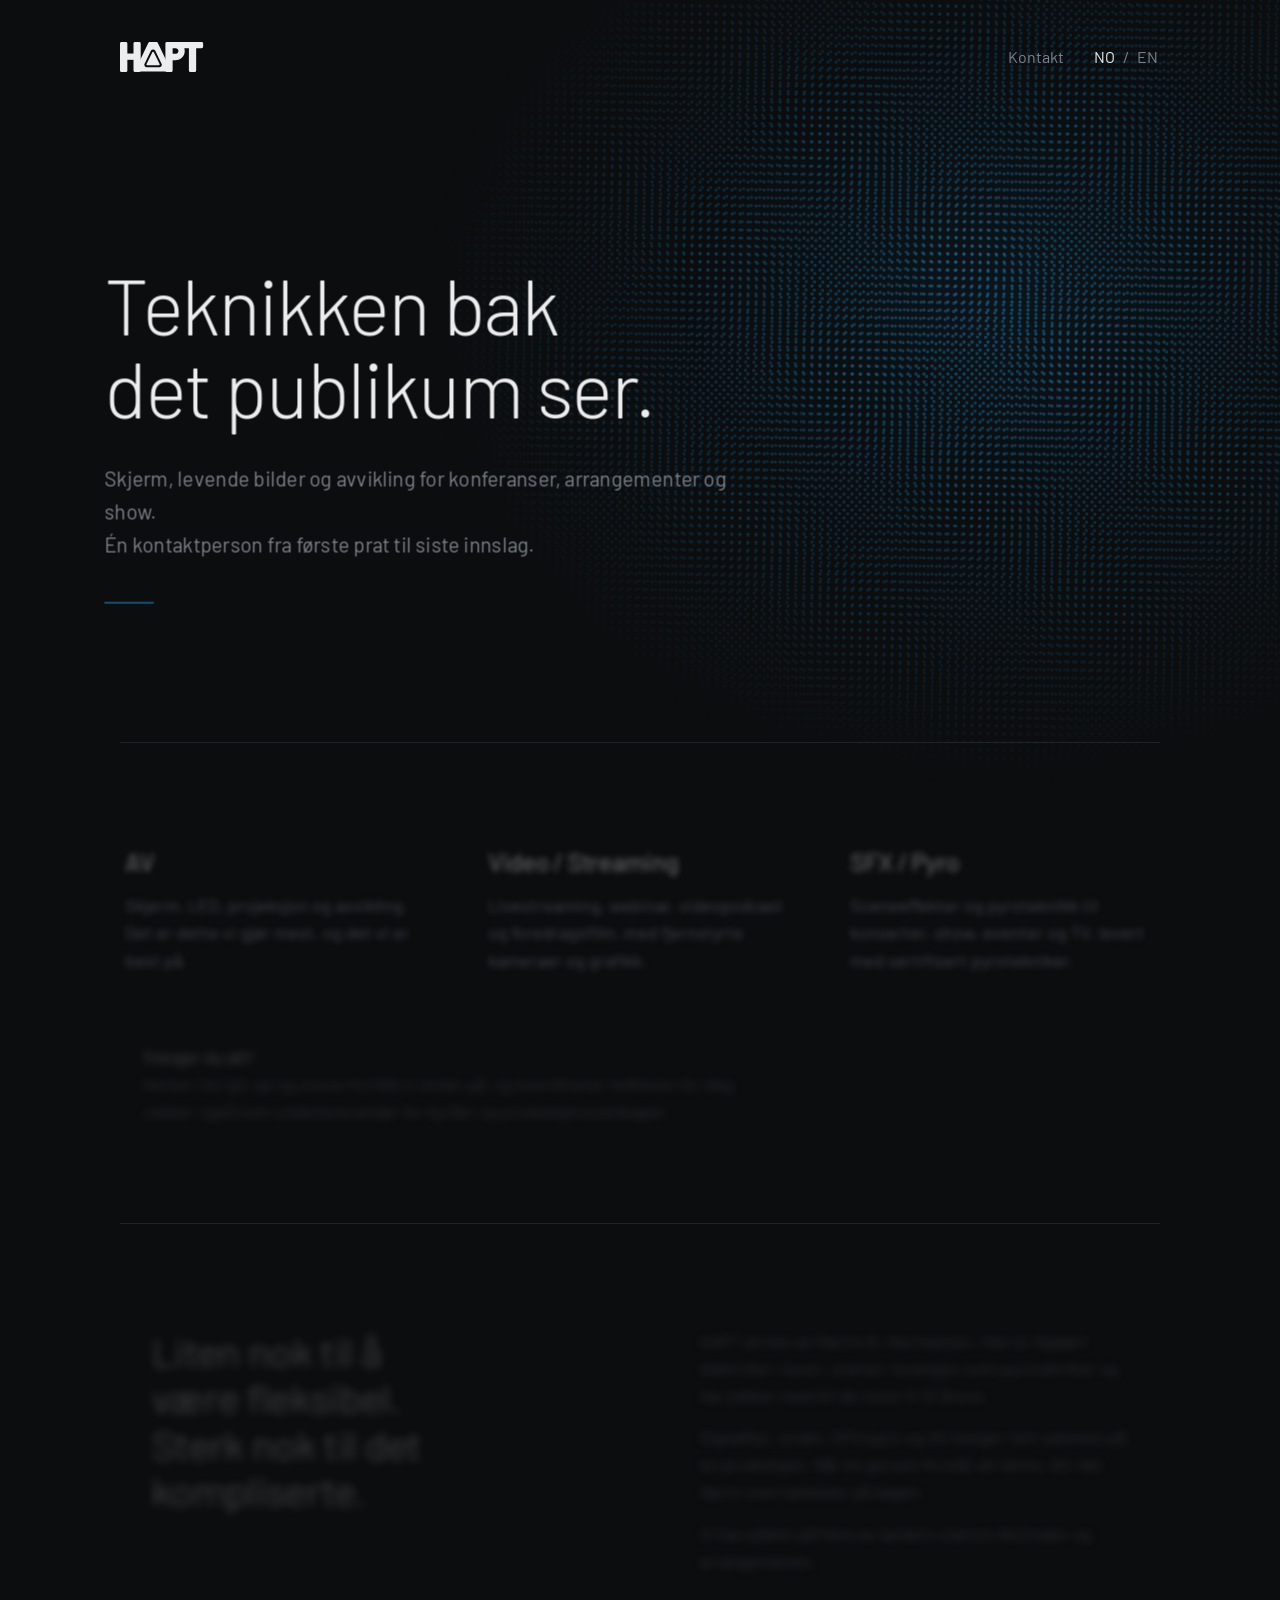
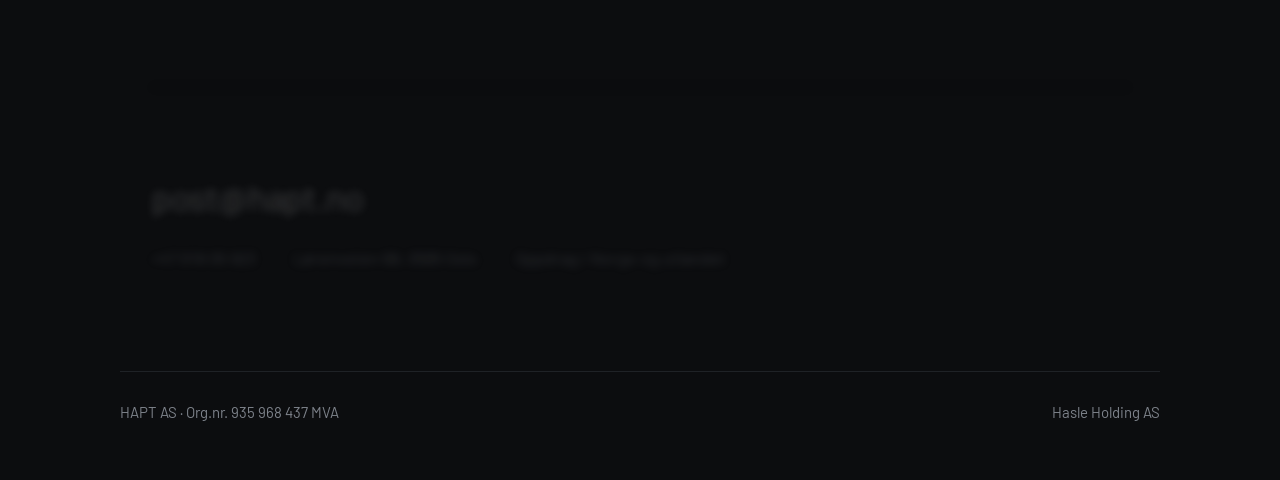
<file: index.html>
<!doctype html>
<html lang="no">
<head><meta charset="utf-8"><script>document.documentElement.classList.add('js')</script><meta name="viewport" content="width=device-width, initial-scale=1, viewport-fit=cover">
<title data-en="HAPT AS – Give the idea a chance | AV, video and SFX / Pyro from Oslo">HAPT AS – Gi idéen en sjanse | AV, video og SFX / Pyro fra Oslo</title>
<meta name="description" content="HAPT AS leverer skjerm, levende bilder og avvikling for konferanser, arrangementer og show. AV, video, streaming og SFX / Pyro fra Oslo, i Norge og utlandet.">
<meta name="theme-color" content="#0c0d0f">
<link rel="icon" href="favicon.svg" type="image/svg+xml">
<link rel="icon" href="favicon-32.png" type="image/png" sizes="32x32">
<link rel="apple-touch-icon" href="apple-touch-icon.png">
<link rel="canonical" href="https://hapt.no/">
<meta property="og:type" content="website">
<meta property="og:site_name" content="HAPT">
<meta property="og:title" content="HAPT AS – Teknikken bak det publikum ser.">
<meta property="og:description" content="Skjerm, levende bilder og avvikling for konferanser, arrangementer og show.">
<meta property="og:url" content="https://hapt.no/">
<meta property="og:image" content="https://hapt.no/og.png">
<meta property="og:image:width" content="1200">
<meta property="og:image:height" content="630">
<meta property="og:locale" content="nb_NO">
<meta name="twitter:card" content="summary_large_image">
<script type="application/ld+json">{"@context":"https://schema.org","@type":"Organization","name":"HAPT AS","alternateName":"HAPT","url":"https://hapt.no/","logo":"https://hapt.no/apple-touch-icon.png","description":"HAPT AS leverer skjerm, levende bilder og avvikling for konferanser, arrangementer og show. AV, video, streaming og SFX / Pyro fra Oslo, i Norge og utlandet.","email":"post@hapt.no","telephone":"+47 916 05 923","address":{"@type":"PostalAddress","streetAddress":"Lørenveien 68","postalCode":"0585","addressLocality":"Oslo","addressCountry":"NO"},"vatID":"NO935968437MVA","iso6523Code":"0192:935968437","parentOrganization":{"@type":"Organization","name":"Hasle Holding AS","iso6523Code":"0192:935883733"}}</script>
<link rel="preload" href="fonts/barlow-latin-300-normal.woff2" as="font" type="font/woff2" crossorigin>
<style>
@font-face{font-family:'Barlow';font-style:normal;font-weight:300;font-display:swap;src:url(fonts/barlow-latin-300-normal.woff2) format('woff2');}
@font-face{font-family:'Barlow';font-style:normal;font-weight:400;font-display:swap;src:url(fonts/barlow-latin-400-normal.woff2) format('woff2');}
@font-face{font-family:'Barlow';font-style:normal;font-weight:500;font-display:swap;src:url(fonts/barlow-latin-500-normal.woff2) format('woff2');}
</style>
<style>
/* Layout: minimal dark one-pager. One typeface, light weights, lots of air, blue used only for interaction and one hairline. */
:root {
  --bg: #0c0d0f;
  --fg: #ecedee;
  --muted: #7d828a;
  --line: #1f2226;
  --accent: #1a8fd1;
  --font: "Barlow", "Helvetica Neue", Arial, sans-serif;
  color-scheme: dark;
}
* { box-sizing: border-box; }
body {
  background: var(--bg); color: var(--fg);
  font-family: var(--font); font-weight: 400; font-size: 18px; line-height: 1.6;
  padding: 0 24px;
}
.wrap { max-width: 1040px; margin: 0 auto; }
a { color: inherit; text-decoration: none; transition: color .15s; }
a:hover { color: var(--accent); }
a:focus-visible { outline: 1px solid var(--accent); outline-offset: 4px; }
@media (prefers-reduced-motion: reduce) { a { transition: none; } }

header.site { display: flex; justify-content: space-between; align-items: center; gap: 16px; padding-block: 32px; flex-wrap: wrap; }
.brand { --lg-play: translate(82.76px, -12.31px) rotate(90deg) scale(1.7215); }
.brand svg { height: 30px; width: auto; display: block; overflow: visible; }
.brand svg path, .brand svg g { transform-box: fill-box; transform-origin: center; }
.lg-ar { opacity: 0; }
@media (prefers-reduced-motion: no-preference) {
  .lg-hx { transition: transform .26s cubic-bezier(.2,.8,.2,1) .34s; }
  .lg-a { transition: opacity .22s ease .3s, transform .3s cubic-bezier(.2,.8,.2,1) .3s; }
  .lg-pt { transition: opacity .26s ease .36s, transform .42s cubic-bezier(.3,1.35,.5,1) .36s; }
  .lg-play { transition: transform .52s cubic-bezier(.65,0,.25,1); }
  .lg-ai, .lg-ar { transition: opacity .12s linear .2s; }
  .js .brand:not(.played) .lg-hx { transform: scaleX(0); }
  .js .brand:not(.played) .lg-a { opacity: 0; transform: scale(.85); }
  .js .brand:not(.played) .lg-pt { opacity: 0; transform: translateX(48px); }
  .js .brand:not(.played) .lg-play { transform: var(--lg-play); }
  .js .brand:not(.played) .lg-ai { opacity: 0; }
  .js .brand:not(.played) .lg-ar { opacity: 1; }
}
@media (hover: hover) and (prefers-reduced-motion: no-preference) {
  .brand:hover .lg-hx { transform: scaleX(0); transition: transform .18s ease-in; }
  .brand:hover .lg-a { opacity: 0; transform: scale(.85); transition: opacity .18s ease, transform .2s ease-in; }
  .brand:hover .lg-pt { opacity: 0; transform: translateX(48px); transition: opacity .2s ease, transform .26s ease-in; }
  .brand:hover .lg-play { transform: var(--lg-play); transition: transform .5s cubic-bezier(.65,0,.25,1) .08s; }
  .brand:hover .lg-ai { opacity: 0; transition: opacity .12s linear .24s; }
  .brand:hover .lg-ar { opacity: 1; transition: opacity .12s linear .24s; }
}
header.site .mail { color: var(--muted); font-size: 16px; }
nav.top { display: flex; align-items: center; gap: 28px; font-size: 16px; }
.lang { display: inline-flex; align-items: center; gap: 6px; color: var(--muted); }
.lang button { background: none; border: 0; padding: 4px 2px; font: inherit; color: var(--muted); cursor: pointer; }
.lang button:hover { color: var(--accent); }
.lang button[aria-pressed="true"] { color: var(--fg); }
.lang button:focus-visible { outline: 1px solid var(--accent); outline-offset: 2px; }

.hero { padding-block: 18vh 16vh; }
/* Moiré: two identical LED dot grids on top of each other. Scrolling rotates and scales one of them slightly, so they interfere like a camera filming an LED wall. */
.dots { position: fixed; inset: 0; z-index: 0; pointer-events: none; overflow: hidden;
  -webkit-mask-image: radial-gradient(ellipse 60% 70% at 78% 35%, #000 0%, transparent 75%);
          mask-image: radial-gradient(ellipse 60% 70% at 78% 35%, #000 0%, transparent 75%); }
.dots i {
  position: absolute; inset: -30%; will-change: transform; transform-origin: 78% 35%;
  background-image: radial-gradient(circle, rgba(26,143,209,0.42) 1.4px, transparent 1.9px);
  background-size: 8px 8px;
}
.dots::after { content: ""; position: absolute; inset: 0; background: radial-gradient(ellipse 40% 45% at 78% 32%, rgba(26,143,209,0.06), transparent 70%); }
/* Slow pulse, like an LED wall breathing; the two layers are out of phase */
@keyframes pulse { 0%, 100% { opacity: 1; } 50% { opacity: 0.35; } }
.dots .far  { animation: pulse 6s ease-in-out infinite; }
.dots .near { animation: pulse 6s ease-in-out -3s infinite; }
.dots::after { animation: pulse 9s ease-in-out infinite; }
/* Focus: the block nearest the middle of the screen is full size and brightness */
.focus { transform-origin: 50% 50%; will-change: transform, opacity, filter; }
html, body { overflow-x: clip; }
@media (max-width: 480px) { nav.top { gap: 16px; } header.site { flex-wrap: nowrap; } .brand svg { height: 24px; } }
@media (max-width: 700px) {
  .dots { -webkit-mask-image: radial-gradient(ellipse 95% 55% at 65% 30%, #000 0%, transparent 75%);
                  mask-image: radial-gradient(ellipse 95% 55% at 65% 30%, #000 0%, transparent 75%); }
  .dots i { transform-origin: 65% 30%; }
}
@media (prefers-reduced-motion: reduce) { .dots .far, .dots .near, .dots::after { animation: none; } }
.wrap { position: relative; z-index: 1; }

.hero h1 {
  font-weight: 300; font-size: clamp(38px, 6.2vw, 76px); line-height: 1.06;
  letter-spacing: -0.02em; margin: 0; max-width: 15ch; text-wrap: balance;
}
.hero p { margin: 32px 0 0; max-width: 56ch; color: var(--muted); font-size: 20px; }
.rule { width: 48px; height: 1px; background: var(--accent); margin-top: 40px; }

section { padding-block: 96px; border-top: 1px solid var(--line); }

.areas { display: grid; grid-template-columns: repeat(auto-fit, minmax(240px, 1fr)); gap: 48px; }
.areas h2 { font-weight: 400; font-size: 26px; margin: 0 0 10px; letter-spacing: -0.01em; }
.areas p { margin: 0; color: var(--muted); max-width: 34ch; }
.aside { margin: 64px 0 0; color: var(--muted); max-width: 72ch; }
.aside strong { color: var(--fg); font-weight: 400; }

.about { display: grid; grid-template-columns: minmax(0, 1.1fr) minmax(0, 1fr); gap: 48px 80px; }
.about h2 { font-weight: 300; font-size: clamp(30px, 3.8vw, 44px); line-height: 1.12; margin: 0; letter-spacing: -0.015em; text-wrap: balance; }
.about p { margin: 0 0 16px; color: var(--muted); max-width: 46ch; }
.about p:last-child { margin: 0; }
@media (max-width: 760px) { .about { grid-template-columns: 1fr; } }

.contact .big { display: inline-block; font-weight: 300; font-size: clamp(26px, 3.4vw, 38px); letter-spacing: -0.01em; line-height: 1.1; overflow-wrap: anywhere; }
.contact .line { margin: 28px 0 0; color: var(--muted); display: flex; flex-wrap: wrap; gap: 8px 40px; font-variant-numeric: tabular-nums; }

footer.site { border-top: 1px solid var(--line); padding-block: 28px 48px; display: flex; flex-wrap: wrap; justify-content: space-between; gap: 12px; color: var(--muted); font-size: 15px; }
footer.site a { color: var(--muted); }
footer.site a:hover { color: var(--accent); }

.holding { padding-block: 16vh; max-width: 560px; }
.holding h1 { font-weight: 300; font-size: clamp(36px, 5vw, 56px); letter-spacing: -0.02em; line-height: 1.05; margin: 0 0 24px; }
.holding p { margin: 0 0 32px; color: var(--muted); }
.facts { display: grid; grid-template-columns: max-content 1fr; gap: 10px 32px; margin: 0 0 40px; }
.facts dt { color: var(--muted); }
.facts dd { margin: 0; font-variant-numeric: tabular-nums; }
.missing { color: #d29a3a; }
@media (max-width: 480px) { .facts { grid-template-columns: 1fr; gap: 2px; } .facts dd { margin-bottom: 12px; } }
</style>
</head>
<body>

<div class="dots" aria-hidden="true"><i class="far"></i><i class="near"></i></div>
<div class="wrap">
  <header class="site">
    <a class="brand" href="#top" aria-label="HAPT, til forsiden">
      <svg aria-hidden="true" xmlns="http://www.w3.org/2000/svg" viewBox="0 0 763.5 275.5" fill="currentColor"><path class="lg-hl" d="M67.5,13.8L67.4,12.4L67.2,11.1L66.9,9.8L66.5,8.5L65.9,7.3L65.2,6.1L64.4,5L63.5,4L62.5,3.1L61.4,2.3L60.2,1.6L59,1L57.7,0.6L56.4,0.3L55.1,0.1L53.8,0L13.8,0L12.4,0.1L11.1,0.3L9.8,0.6L8.5,1L7.3,1.6L6.1,2.3L5,3.1L4,4L3.1,5L2.3,6.1L1.6,7.3L1,8.5L0.6,9.8L0.3,11.1L0.1,12.4L0,13.8L0,261.8L0.1,263.1L0.3,264.4L0.6,265.7L1,267L1.6,268.2L2.3,269.4L3.1,270.5L4,271.5L5,272.4L6.1,273.2L7.3,273.9L8.5,274.5L9.8,274.9L11.1,275.2L12.4,275.4L13.8,275.5L53.8,275.5L55.1,275.4L56.4,275.2L57.7,274.9L59,274.5L60.2,273.9L61.4,273.2L62.5,272.4L63.5,271.5L64.4,270.5L65.2,269.4L65.9,268.2L66.5,267L66.9,265.7L67.2,264.4L67.4,263.1L67.5,261.8Z"/>
<path class="lg-hr" d="M190.2,13.8L190.2,12.4L190,11.1L189.7,9.8L189.2,8.5L188.6,7.3L187.9,6.1L187.1,5L186.2,4L185.2,3.1L184.1,2.3L183,1.6L181.8,1L180.5,0.6L179.2,0.3L177.8,0.1L176.5,0L137.8,0L136.4,0.1L135.1,0.3L133.8,0.6L132.5,1L131.3,1.6L130.1,2.3L129,3.1L128,4L127.1,5L126.3,6.1L125.6,7.3L125,8.5L124.6,9.8L124.3,11.1L124.1,12.4L124,13.8L124,261.8L124.1,263.1L124.3,264.4L124.6,265.7L125,267L125.6,268.2L126.3,269.4L127.1,270.5L128,271.5L129,272.4L130.1,273.2L131.3,273.9L132.5,274.5L133.8,274.9L135.1,275.2L136.4,275.4L137.8,275.5L176.5,275.5L177.8,275.4L179.2,275.2L180.5,274.9L181.8,274.5L183,273.9L184.1,273.2L185.2,272.4L186.2,271.5L187.1,270.5L187.9,269.4L188.6,268.2L189.2,267L189.7,265.7L190,264.4L190.2,263.1L190.2,261.8Z"/>
<path class="lg-hx" d="M139,105.8L139,163.8L52.5,163.8L52.5,105.8Z"/>
<path class="lg-a" fill-rule="evenodd" d="M271.8,0.1L270.4,0.3L269,0.6L267.7,1.1L266.4,1.8L265.2,2.5L264.1,3.4L263.1,4.3L262.2,5.4L261.4,6.6L260.8,7.8L144.5,250L144,251.3L143.6,252.5L143.3,253.8L143.1,255.1L143.1,256.5L143.2,257.8L143.5,259.1L143.8,260.3L144.3,261.6L144.9,262.8L145.6,263.9L146.4,264.9L147.3,265.9L148.3,266.8L149.4,267.5L150.5,268.2L151.7,268.7L153,269.2L154.2,269.5L155.6,269.7L156.9,269.8L450.6,269.8L451.9,269.7L453.3,269.5L454.5,269.2L455.8,268.7L457,268.2L458.1,267.5L459.2,266.8L460.2,265.9L461.1,264.9L461.9,263.9L462.6,262.8L463.2,261.6L463.7,260.3L464,259.1L464.3,257.8L464.4,256.5L464.4,255.1L464.2,253.8L463.9,252.5L463.5,251.3L463,250L346.7,7.8L346.1,6.6L345.3,5.4L344.4,4.3L343.4,3.4L342.3,2.5L341.1,1.8L339.8,1.1L338.5,0.6L337.1,0.3L335.7,0.1L334.3,0L273.2,0ZM381.5,198.8L382.3,200.8L383,202.9L383.5,205L383.7,207.2L383.8,209.4L383.6,211.5L383.2,213.7L382.7,215.7L381.9,217.8L380.9,219.7L379.8,221.6L378.5,223.3L377,224.9L375.3,226.3L373.6,227.6L371.7,228.7L369.7,229.6L367.7,230.3L365.6,230.8L363.4,231.1L361.3,231.2L246.2,231.2L244.1,231.1L241.9,230.8L239.8,230.3L237.8,229.6L235.8,228.7L233.9,227.6L232.2,226.3L230.5,224.9L229,223.3L227.7,221.6L226.6,219.7L225.6,217.8L224.8,215.7L224.3,213.7L223.9,211.5L223.7,209.4L223.8,207.2L224,205L224.5,202.9L225.2,200.8L226,198.8L283.5,81.4L284.6,79.5L285.8,77.7L287.2,76.1L288.8,74.5L290.5,73.2L292.3,72L294.2,71L296.3,70.1L298.3,69.5L300.5,69.1L302.7,68.9L304.8,68.9L307,69.1L309.2,69.5L311.2,70.1L313.3,71L315.2,72L317,73.2L318.7,74.5L320.3,76.1L321.7,77.7L322.9,79.5L324,81.4Z"/>
<path class="lg-pt" fill-rule="evenodd" d="M483.8,166.5L510.9,166.5L511.6,166.5L518.7,166.1L520.1,166L526.8,165L528.1,164.7L534.8,163.1L536.1,162.7L542.5,160.4L543.7,159.9L549.9,157L551.1,156.3L556.9,152.8L558,152.1L563.5,148L564.6,147.1L569.6,142.6L570.6,141.6L575.1,136.6L576,135.5L580.1,130L580.8,128.9L584.3,123.1L585,121.9L587.9,115.7L588.4,114.5L590.7,108.1L591.1,106.8L592.7,100.1L593,98.8L594,92.1L594.1,90.7L594.5,83.9L594.5,82.6L594.1,75.8L594,74.4L593,67.7L592.7,66.4L591.1,59.7L590.7,58.4L590.1,56.8L590,56.5L590.3,56.5L632.4,56.5L632.7,56.5L632.8,56.8L632.8,261.8L632.8,263.1L633,264.4L633.3,265.7L633.8,267L634.4,268.2L635.1,269.4L635.9,270.5L636.8,271.5L637.8,272.4L638.9,273.2L640,273.9L641.2,274.5L642.5,274.9L643.8,275.2L645.2,275.4L646.5,275.5L685.8,275.5L687.1,275.4L688.4,275.2L689.7,274.9L691,274.5L692.2,273.9L693.4,273.2L694.5,272.4L695.5,271.5L696.4,270.5L697.2,269.4L697.9,268.2L698.5,267L698.9,265.7L699.2,264.4L699.4,263.1L699.5,261.8L699.5,56.8L699.5,56.5L699.8,56.5L749.8,56.5L751.1,56.4L752.4,56.2L753.7,55.9L755,55.5L756.2,54.9L757.4,54.2L758.5,53.4L759.5,52.5L760.4,51.5L761.2,50.4L761.9,49.2L762.5,48L762.9,46.7L763.2,45.4L763.4,44.1L763.5,42.8L763.5,13.8L763.4,12.4L763.2,11.1L762.9,9.8L762.5,8.5L761.9,7.3L761.2,6.1L760.4,5L759.5,4L758.5,3.1L757.4,2.3L756.2,1.6L755,1L753.7,0.6L752.4,0.3L751.1,0.1L749.8,0L430.8,0L429.4,0.1L428.1,0.3L426.8,0.6L425.5,1L424.3,1.6L423.1,2.3L422,3.1L421,4L420.1,5L419.3,6.1L418.6,7.3L418,8.5L417.6,9.8L417.3,11.1L417.1,12.4L417,13.8L417,261.8L417.1,263.1L417.3,264.4L417.6,265.7L418,267L418.6,268.2L419.3,269.4L420.1,270.5L421,271.5L422,272.4L423.1,273.2L424.3,273.9L425.5,274.5L426.8,274.9L428.1,275.2L429.4,275.4L430.8,275.5L469.8,275.5L471.1,275.4L472.4,275.2L473.7,274.9L475,274.5L476.2,273.9L477.4,273.2L478.5,272.4L479.5,271.5L480.4,270.5L481.2,269.4L481.9,268.2L482.5,267L482.9,265.7L483.2,264.4L483.4,263.1L483.5,261.8L483.5,166.8L483.5,166.5ZM511.2,58L513.7,58.1L516.2,58.5L518.6,59.1L520.9,59.9L523.2,61L525.3,62.3L527.3,63.7L529.1,65.4L530.8,67.2L532.2,69.2L533.5,71.3L534.6,73.6L535.4,75.9L536,78.3L536.4,80.8L536.5,83.2L536.4,85.7L536,88.2L535.4,90.6L534.6,92.9L533.5,95.2L532.2,97.3L530.8,99.3L529.1,101.1L527.3,102.8L525.3,104.2L523.2,105.5L520.9,106.6L518.6,107.4L516.2,108L513.7,108.4L511.2,108.5L483.5,108.5L483.5,58Z"/>
<g class="lg-play"><path class="lg-ai" d="M243.9,202.7L243.6,203.4L243.4,204.1L243.2,204.8L243.2,205.5L243.1,206.2L243.2,206.9L243.3,207.6L243.5,208.3L243.8,209L244.1,209.7L244.5,210.3L244.9,210.8L245.4,211.4L245.9,211.9L246.5,212.3L247.2,212.6L247.8,212.9L248.5,213.2L249.2,213.4L249.9,213.5L250.6,213.5L356.9,213.5L357.6,213.5L358.3,213.4L359,213.2L359.7,212.9L360.3,212.6L361,212.3L361.6,211.9L362.1,211.4L362.6,210.8L363,210.3L363.4,209.7L363.7,209L364,208.3L364.2,207.6L364.3,206.9L364.4,206.2L364.3,205.5L364.3,204.8L364.1,204.1L363.9,203.4L363.6,202.7L310.5,94.3L310.1,93.7L309.7,93.1L309.3,92.5L308.7,92L308.2,91.5L307.6,91.1L306.9,90.8L306.2,90.5L305.6,90.3L304.8,90.2L304.1,90.1L303.4,90.1L302.7,90.2L301.9,90.3L301.3,90.5L300.6,90.8L299.9,91.1L299.3,91.5L298.8,92L298.2,92.5L297.8,93.1L297.4,93.7L297,94.3Z"/>
<path class="lg-ar" fill-rule="evenodd" d="M322.9,79.5L321.7,77.7L320.3,76.1L318.7,74.5L317,73.2L315.2,72L313.3,71L311.2,70.1L309.2,69.5L307,69.1L304.8,68.9L302.7,68.9L300.5,69.1L298.3,69.5L296.3,70.1L294.2,71L292.3,72L290.5,73.2L288.8,74.5L287.2,76.1L285.8,77.7L284.6,79.5L283.5,81.4L226,198.8L225.2,200.8L224.5,202.9L224,205L223.8,207.2L223.7,209.4L223.9,211.5L224.3,213.7L224.8,215.7L225.6,217.8L226.6,219.7L227.7,221.6L229,223.3L230.5,224.9L232.2,226.3L233.9,227.6L235.8,228.7L237.8,229.6L239.8,230.3L241.9,230.8L244.1,231.1L246.2,231.2L361.3,231.2L363.4,231.1L365.6,230.8L367.7,230.3L369.7,229.6L371.7,228.7L373.6,227.6L375.3,226.3L377,224.9L378.5,223.3L379.8,221.6L380.9,219.7L381.9,217.8L382.7,215.7L383.2,213.7L383.6,211.5L383.8,209.4L383.7,207.2L383.5,205L383,202.9L382.3,200.8L381.5,198.8L324,81.4ZM300.8,111.5L301,111.2L301.2,111L301.4,110.7L301.6,110.5L301.8,110.3L302.1,110.1L302.4,110L302.7,109.9L303,109.8L303.3,109.7L303.6,109.7L303.9,109.7L304.2,109.7L304.5,109.8L304.8,109.9L305.1,110L305.4,110.1L305.7,110.3L305.9,110.5L306.1,110.7L306.3,111L306.5,111.2L306.7,111.5L349,197.8L349.1,198.1L349.2,198.4L349.2,198.7L349.3,199L349.3,199.3L349.3,199.6L349.2,200L349.1,200.3L349,200.6L348.9,200.8L348.7,201.1L348.5,201.3L348.3,201.6L348.1,201.8L347.8,202L347.6,202.1L347.3,202.3L347,202.4L346.7,202.4L346.4,202.5L346,202.5L261.5,202.5L261.1,202.5L260.8,202.4L260.5,202.4L260.2,202.3L259.9,202.1L259.7,202L259.4,201.8L259.2,201.6L259,201.3L258.8,201.1L258.6,200.8L258.5,200.6L258.4,200.3L258.3,200L258.2,199.6L258.2,199.3L258.2,199L258.3,198.7L258.3,198.4L258.4,198.1L258.5,197.8Z"/></g></svg>
    </a>
    <nav class="top"><a class="mail" href="#kontakt" data-en="Contact">Kontakt</a><span class="lang"><button type="button" data-lang="no" aria-pressed="true">NO</button><span aria-hidden="true">/</span><button type="button" data-lang="en" aria-pressed="false">EN</button></span></nav>
  </header>

  <main id="page-hapt">
    <div class="hero" id="top">
      <h1 data-en="The tech behind what the audience sees.">Teknikken bak det publikum ser.</h1>
      <p data-en="Screens, video and show operation for conferences, events and shows.<br>One point of contact from the first call to the final cue.">Skjerm, levende bilder og avvikling for konferanser, arrangementer og show.<br>Én kontaktperson fra første prat til siste innslag.</p>
      <div class="rule"></div>
    </div>

    <section>
      <div class="areas">
        <div>
          <h2>AV</h2>
          <p data-en="Screens, LED, projection and show operation. It is what we do most, and what we do best.">Skjerm, LED, projeksjon og avvikling. Det er dette vi gjør mest, og det vi er best på.</p>
        </div>
        <div>
          <h2>Video / Streaming</h2>
          <p data-en="Livestreaming, webinars, video podcasts and recorded talks, with remote-controlled cameras and graphics.">Livestreaming, webinar, videopodcast og foredragsfilm, med fjernstyrte kameraer og grafikk.</p>
        </div>
        <div>
          <h2>SFX / Pyro</h2>
          <p data-en="Stage effects and pyrotechnics for concerts, shows, events and TV, by certified pyrotechnicians.">Sceneeffekter og pyroteknikk til konserter, show, eventer og TV, levert med sertifisert pyrotekniker.</p>
        </div>
      </div>
      <p class="aside" data-en="<strong>Need everything?</strong><br>Sound, lighting and staging brought in from people we trust, with the whole job coordinated for you.<br>Also available as a subcontractor for agencies and production companies."><strong>Trenger du alt?</strong><br>Henter inn lyd, lys og scene fra folk vi stoler på, og koordinerer helheten for deg.<br>Jobber også som underleverandør for byråer og produksjonsselskaper.</p>
    </section>

    <section id="om">
      <div class="about">
        <h2 data-en="Small enough to be flexible.<br>Strong enough for the complicated.">Liten nok til å være fleksibel.<br>Sterk nok til det kompliserte.</h2>
        <div>
          <p data-en="HAPT is run by Martin B. Hermansen. He is a qualified electrician by trade, started in the industry as a pyrotechnician and has worked in AV for the last 11–12 years.">HAPT drives av Martin B. Hermansen. Han er faglært elektriker i bunn, startet i bransjen som pyrotekniker og har jobbet med AV de siste 11–12 årene.</p>
          <p data-en="Signal flow, power, SFX/pyro and AV are closely linked on a production. With one person who understands it all, there are fewer surprises on show day.">Signalflyt, strøm, SFX/pyro og AV henger tett sammen på en produksjon. Når én person forstår alt dette, blir det færre overraskelser på dagen.</p>
          <p data-en="We have worked on several of the country&#39;s largest festivals and events.">Vi har jobbet på flere av landets største festivaler og arrangementer.</p>
        </div>
      </div>
    </section>

    <section class="contact" id="kontakt">
      <a class="big" href="mailto:post@hapt.no">post@hapt.no</a>
      <div class="line">
        <span>+47 916 05 923</span>
        <span>Lørenveien 68, 0585 Oslo</span>
        <span data-en="Projects in Norway and abroad">Oppdrag i Norge og utlandet</span>
      </div>
    </section>
  </main>

  <main id="page-hasle" hidden>
    <div class="holding">
      <h1>Hasle Holding AS</h1>
      <p data-en="Holding company. Owns 100% of HAPT AS.">Holdingselskap. Eier 100 % av HAPT AS.</p>
      <dl class="facts">
        <dt data-en="Org. no.">Org.nr.</dt><dd>935 883 733</dd>
        <dt data-en="Managing director">Daglig leder</dt><dd>Martin B. Hermansen</dd>
        <dt data-en="Visiting address">Besøksadresse</dt><dd>Lørenveien 68, 0585 Oslo</dd>
        <dt data-en="Email">E-post</dt><dd>post@hapt.no</dd>
      </dl>
      <a href="#top">← HAPT AS</a>
    </div>
  </main>

  <footer class="site">
    <span data-en="HAPT AS · Org. no. 935 968 437 VAT">HAPT AS · Org.nr. 935 968 437 MVA</span>
    <a href="#hasle-holding">Hasle Holding AS</a>
  </footer>
</div>

<script>
(function () {
  var hapt = document.getElementById('page-hapt');
  var hasle = document.getElementById('page-hasle');
  function route() {
    var onHasle = location.hash === '#hasle-holding';
    var wasHidden = hapt.hidden;
    hapt.hidden = onHasle;
    hasle.hidden = !onHasle;
    if (onHasle) { window.scrollTo(0, 0); return; }
    if (wasHidden) {
      var target = location.hash.length > 1 && document.getElementById(location.hash.slice(1));
      if (target && target.id !== 'top') target.scrollIntoView(); else window.scrollTo(0, 0);
    }
  }
  window.addEventListener('hashchange', route);
  route();
})();

(function () {
  if (window.matchMedia && window.matchMedia('(prefers-reduced-motion: reduce)').matches) return;
  var far = document.querySelector('.dots .far'), near = document.querySelector('.dots .near'), wrap = document.querySelector('.dots');
  var page = document.getElementById('page-hapt');
  var blocks = Array.prototype.slice.call(document.querySelectorAll('#page-hapt .hero, #page-hapt .areas > div, #page-hapt .aside, #page-hapt .about, #page-hapt .contact'));
  blocks.forEach(function (b) { b.classList.add('focus'); });
  window.addEventListener('resize', update);
  var ticking = false;
  function update() {
    var y = window.scrollY, vh = window.innerHeight || 800;
    var t = y / vh;
    near.style.transform = 'rotate(' + (2 + Math.sin(t * 2.2) * 4) + 'deg) scale(' + (1.03 + Math.sin(t * 1.3) * 0.04) + ')';
    wrap.style.opacity = String(Math.max(0.5, 1 - y / (vh * 3)));
    if (page.hidden) { ticking = false; return; }
    blocks.forEach(function (b) {
      var r = b.getBoundingClientRect();
      var mid = vh / 2, band = vh * 0.12;
      var d = (r.top - band <= mid && r.bottom + band >= mid) ? 0 : Math.min(Math.abs(r.top - band - mid), Math.abs(r.bottom + band - mid)) / vh;
      var f = Math.max(0, Math.min(1, 1 - d * 2.2));
      if (b === blocks[blocks.length - 1] && vh + y >= document.documentElement.scrollHeight - 4) f = 1;
      b.style.transform = 'scale(' + (0.94 + 0.09 * f).toFixed(4) + ')';
      b.style.opacity = (0.3 + 0.7 * f).toFixed(3);
      b.style.filter = f > 0.97 ? 'none' : 'blur(' + ((1 - f) * 5).toFixed(2) + 'px)';
    });
    ticking = false;
  }
  window.addEventListener('scroll', function () { if (!ticking) { ticking = true; requestAnimationFrame(update); } }, { passive: true });
  window.addEventListener('hashchange', function () { requestAnimationFrame(update); });
  update();
})();

(function () {
  var nodes = document.querySelectorAll('[data-en]');
  nodes.forEach(function (n) { n.setAttribute('data-no', n.innerHTML); });
  function set(lang) {
    nodes.forEach(function (n) { n.innerHTML = n.getAttribute('data-' + lang); });
    document.documentElement.lang = lang === 'en' ? 'en' : 'no';
    document.querySelectorAll('.lang button').forEach(function (b) { b.setAttribute('aria-pressed', String(b.dataset.lang === lang)); });
    try { localStorage.setItem('hapt-lang', lang); } catch (e) {}
  }
  document.querySelectorAll('.lang button').forEach(function (b) { b.addEventListener('click', function () { set(b.dataset.lang); }); });
  var saved = null;
  try { saved = localStorage.getItem('hapt-lang'); } catch (e) {}
  if (saved === 'en') set('en');
})();

(function () {
  var brand = document.querySelector('.brand');
  requestAnimationFrame(function () { setTimeout(function () { brand.classList.add('played'); }, 500); });
})();
</script>
<!-- Cloudflare Web Analytics --><script type='module' src='https://static.cloudflareinsights.com/beacon.min.js' data-cf-beacon='{"token": "52d8f32f79c6475f979f4aadb143f1bb"}'></script><!-- End Cloudflare Web Analytics -->
</body></html>
</file>
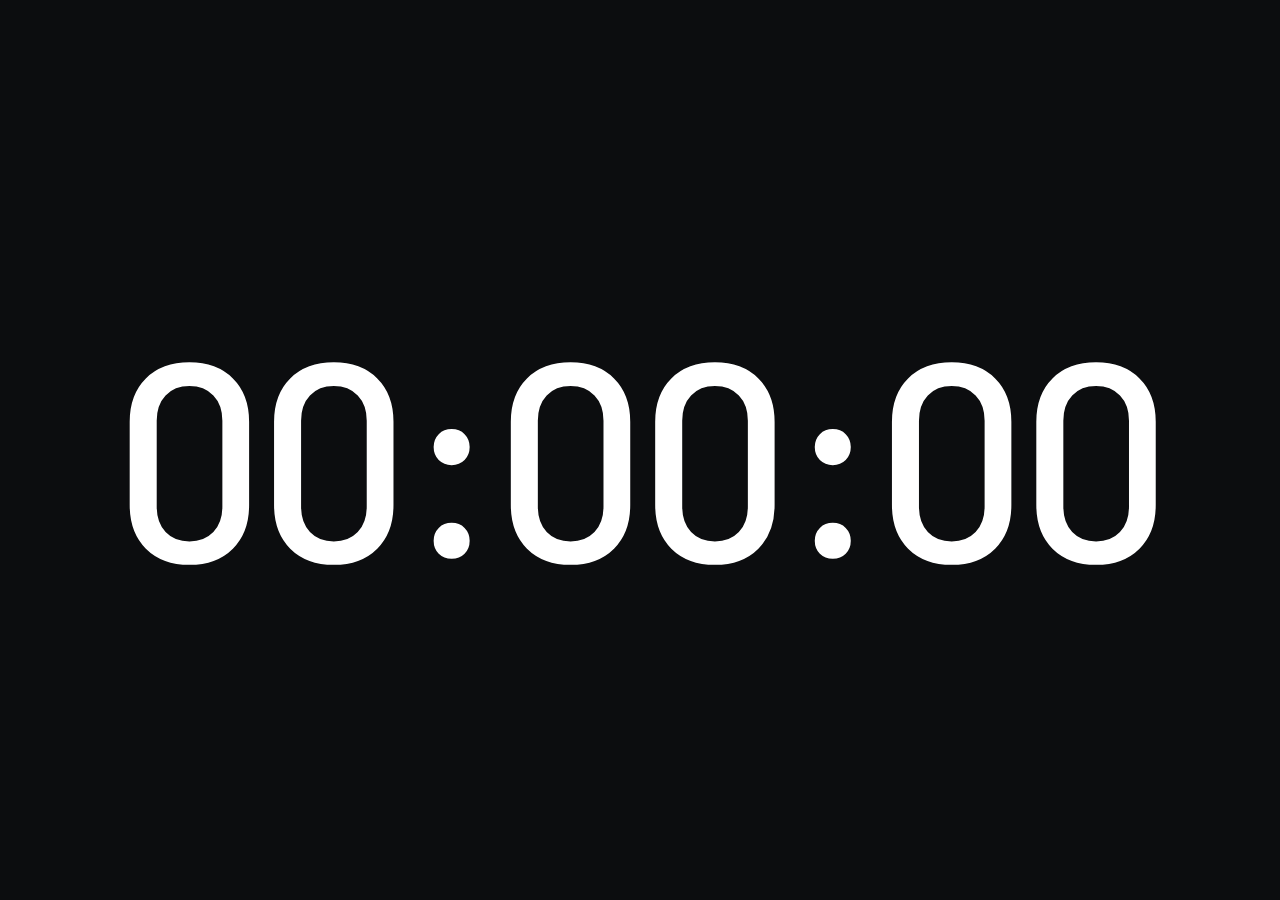
<file: nedtelling/index.html>
<!doctype html>
<html lang="en">
<head>
<meta charset="utf-8">
<meta name="viewport" content="width=device-width, initial-scale=1">
<meta name="robots" content="noindex, nofollow">
<meta name="theme-color" content="#0c0d0f">
<title>Countdown – HAPT</title>
<!-- Nedtelling til fredag 23. oktober 2026 kl. 15:20 norsk tid. Fila virker også alene (skrift ligger inne i fila).
     Annet tidspunkt: legg til ?til=2026-12-24T15:00 (norsk tid) bak adressen. -->
<style>
@font-face{font-family:'Barlow';font-weight:300;font-display:block;src:url([data-uri]) format('woff2');}
@font-face{font-family:'Barlow';font-weight:500;font-display:block;src:url([data-uri]) format('woff2');}
html,body{margin:0;height:100%;background:#0c0d0f;color:#fff;overflow:hidden;}
body{display:flex;flex-direction:column;align-items:center;justify-content:center;font-family:'Barlow',system-ui,sans-serif;font-variant-numeric:tabular-nums;}
.rad{display:flex;align-items:baseline;white-space:nowrap;line-height:1;}
.n{font-weight:500;}
.e{font-weight:300;color:#7d828a;margin-left:.18em;margin-right:.55em;}
.rad .e:last-child{margin-right:0;}
#tid{font-size:min(22vw,40vh);letter-spacing:-0.02em;}
.k{font-weight:500;color:#fff;}
.e{font-size:.42em;}
#tekst[hidden]{display:none;}#tekst{margin-top:6vh;font-weight:300;font-size:min(2.6vw,4vh);color:#7d828a;letter-spacing:.06em;text-transform:uppercase;}
</style>
</head>
<body>
<div class="rad" id="tid"><span class="n" id="h">00</span><span class="k">:</span><span class="n" id="m">00</span><span class="k">:</span><span class="n" id="s">00</span></div>
<div id="tekst" hidden>Friday 15:20</div>
<script>
(function(){
  // Fredag 23.10.2026 kl. 15:20 i Oslo (sommertid, UTC+2)
  var mal = Date.parse('2026-10-23T15:20:00+02:00');
  var q = new URLSearchParams(location.search).get('til');
  if (q) {
    ['+02:00','+01:00'].some(function(off){
      var t = Date.parse(q.slice(0,16) + ':00' + off);
      if (isNaN(t)) return false;
      var oslo = new Intl.DateTimeFormat('sv-SE',{timeZone:'Europe/Oslo',year:'numeric',month:'2-digit',day:'2-digit',hour:'2-digit',minute:'2-digit'}).format(new Date(t)).replace(' ','T');
      if (oslo === q.slice(0,16)) { mal = t; return true; }
      return false;
    });
    var d = new Date(mal);
    document.getElementById('tekst').textContent =
      d.toLocaleDateString('en-GB',{timeZone:'Europe/Oslo',weekday:'long'}) + ' ' +
      d.toLocaleTimeString('en-GB',{timeZone:'Europe/Oslo',hour:'2-digit',minute:'2-digit'});
  }
  function el(id){ return document.getElementById(id); }
  function to(n){ return (n < 10 ? '0' : '') + n; }
  function tikk(){
    var s = Math.max(0, Math.ceil((mal - Date.now()) / 1000));
    var t = Math.floor(s / 3600), m = Math.floor(s % 3600 / 60), sek = s % 60;
    el('h').textContent = to(t); el('m').textContent = to(m); el('s').textContent = to(sek);
    if (s === 0) return;
    setTimeout(tikk, 1000 - (Date.now() % 1000) + 5);
  }
  tikk();
})();
</script>
</body>
</html>
</file>
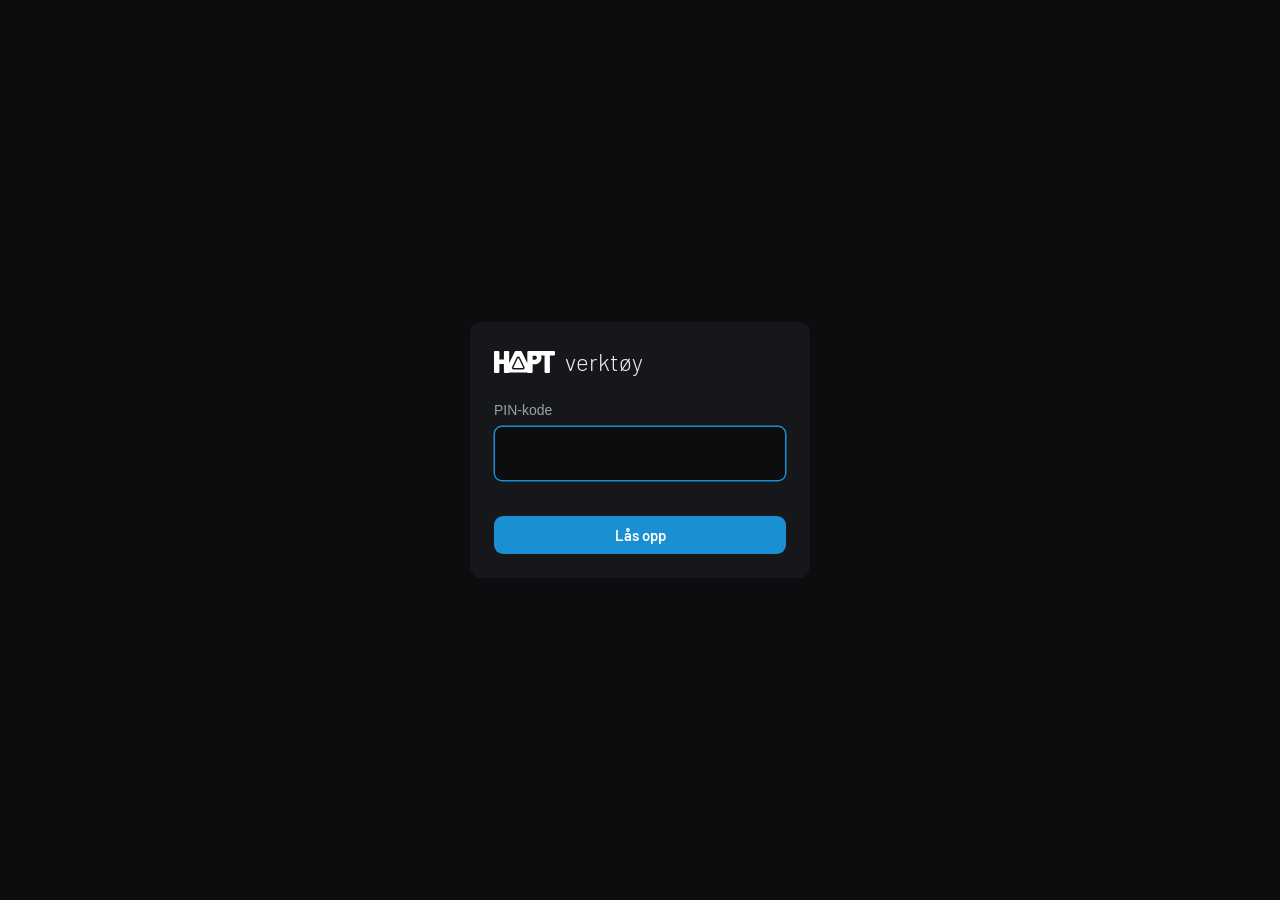
<file: verktoy/index.html>
<!doctype html>
<html lang="no">
<head>
<meta charset="utf-8">
<meta name="viewport" content="width=device-width, initial-scale=1">
<meta name="robots" content="noindex, nofollow">
<title data-en="HAPT tools">HAPT verktøy</title>
<link rel="icon" href="../favicon.svg" type="image/svg+xml">
<link rel="stylesheet" href="verktoy.css">
<script src="tema.js"></script>
<script src="las.js"></script>
</head>
<body>
<div class="wrap">
  <header class="site">
    <a class="brand" href="./"><img class="logo-mork" src="hapt-ordmerke-hvit.svg" alt="HAPT"><img class="logo-lys" src="hapt-ordmerke-svart.svg" alt=""><span>verktøy</span></a>
    <nav><a href="led/">LED-vegg</a><a href="projektor/">Projektor</a><a href="testbilde/">Testbilde</a><a href="pixelmap/">Pixelmap</a><a href="syncfilm/">Syncfilm</a><a href="opptak/">Opptak</a><a href="edid/">EDID</a><a href="vario/">Vario</a><a href="lyd/">Lyd</a></nav>
  </header>

  <h1 data-en="Tools">Verktøy</h1>
  <p class="lead" data-en="Calculators and generators for work. Everything is calculated in the browser, and what you enter is not sent anywhere.">Kalkulatorer og generatorer for jobb. Alt regnes ut i nettleseren, og det du legger inn sendes ingen steder.</p>

  <div class="tools">
    <a href="led/"><b data-en="LED wall">LED-vegg</b><span data-en="Size, resolution, panel count, weight, power and circuits for common rental panels (Absen, INFiLED, ROE, Unilumin, Uniview, Glux) and your own panels.">Størrelse, oppløsning, antall paneler, vekt, strøm og kurser for vanlige utleiepaneler (Absen, INFiLED, ROE, Unilumin, Uniview, Glux) og egne paneler.</span></a>
    <a href="projektor/"><b data-en="Projector and lens">Projektor og linse</b><span data-en="Actual throw distance for Epson, Panasonic and Barco using the manufacturers&#39; formulas, lens shift, brightness and every lens that fits.">Faktisk kasteavstand for Epson, Panasonic og Barco med produsentenes formler, linseforskyvning, lysstyrke og alle linser som passer.</span></a>
    <a href="testbilde/"><b data-en="Test pattern">Testbilde</b><span data-en="Test pattern in any resolution, with a panel map. Load a pixel map and get a test pattern per surface. Download as PNG.">Testbilde i hvilken som helst oppløsning, med panelkart. Last inn et pixelmap og få testbilde per flate. Last ned som PNG.</span></a>
    <a href="pixelmap/"><b data-en="Pixel map">Pixelmap</b><span data-en="Put several screens on the same output and get a map with name, size and position for each surface.">Legg flere skjermer på samme utgang og få et kart med navn, mål og posisjon for hver flate.</span></a>
    <a href="syncfilm/"><b data-en="Sync video">Syncfilm</b><span data-en="Flash and beep on every surface at once, with frame number and timecode. Check sync between outputs, surfaces and audio. Download as MP4.">Blink og pip på alle flater samtidig, med framenummer og timecode. Sjekk sync mellom utganger, flater og lyd. Last ned som MP4.</span></a>
    <a href="opptak/"><b data-en="Recording and stream">Opptak og stream</b><span data-en="Space per hour, how long the card lasts, write speed, uplink and data for streams and viewers.">Plass per time, hvor lenge kortet holder, skrivehastighet, opplink og data for strømmer og seere.</span></a>
    <a href="edid/"><b data-en="EDID">EDID</b><span data-en="Make an EDID file for a custom resolution, or read an EDID you already have.">Lag en EDID-fil for en egen oppløsning, eller les en EDID du har fra før.</span></a>
    <a href="vario/"><b data-en="Stumpfl Vario">Stumpfl Vario</b><span data-en="Build recipe for screens: frame size, parts list, drawing, legs and fabric.">Byggeoppskrift for lerret: rammestørrelse, deleliste, tegning, bein og duk.</span></a>
    <a href="lyd/"><b data-en="Audio from video">Lyd fra video</b><span data-en="Extract the audio from .mov and .mp4 files to WAV for disguise/d3. Only the audio is read, so even 100 GB files are quick. Checks level, LUFS and length.">Trekk lyden ut av .mov- og .mp4-filer til WAV for disguise/d3. Bare lyden leses, så også filer på 100 GB går fort. Sjekker nivå, LUFS og lengde.</span></a>
    <a href="klokke/"><b data-en="hapt-o-clock">hapt-o-clock</b><span data-en="Stage timer with two timers, messages, presets and a rundown from Excel or CSV. The stage view opens in its own window.">Stagetimer med to timere, meldinger, presets og kjøreplan fra Excel eller CSV. Scenen åpnes i eget vindu.</span></a>
  </div>
</div>
<!-- Cloudflare Web Analytics --><script type='module' src='https://static.cloudflareinsights.com/beacon.min.js' data-cf-beacon='{"token": "52d8f32f79c6475f979f4aadb143f1bb"}'></script><!-- End Cloudflare Web Analytics -->
</body>
</html>
</file>
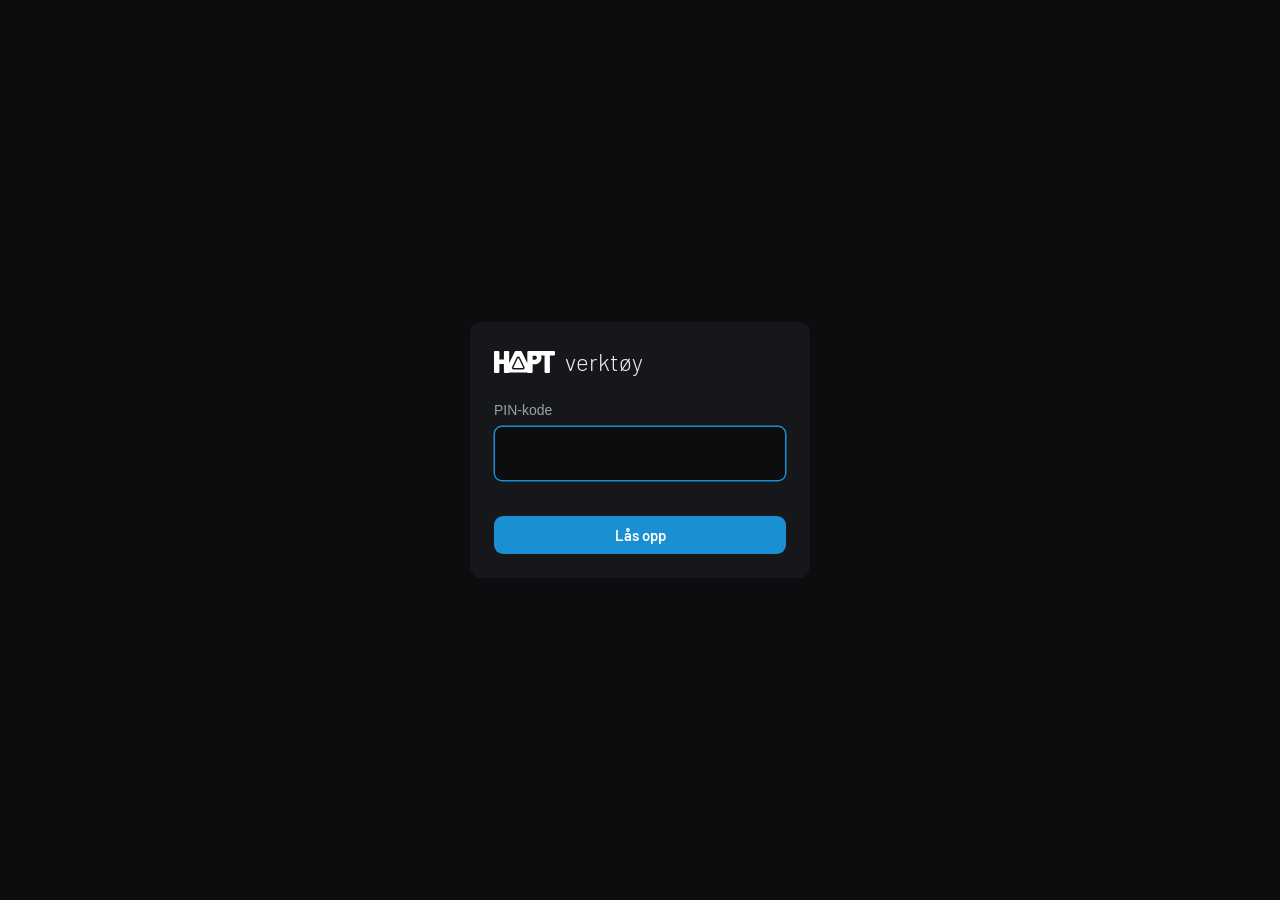
<file: verktoy/edid/index.html>
<!doctype html>
<html lang="no">
<head>
<meta charset="utf-8">
<meta name="viewport" content="width=device-width, initial-scale=1">
<meta name="robots" content="noindex, nofollow">
<title data-en="EDID – HAPT tools">EDID – HAPT verktøy</title>
<link rel="icon" href="../../favicon.svg" type="image/svg+xml">
<link rel="stylesheet" href="../verktoy.css">
<script src="../tema.js"></script>
<script src="../las.js"></script>
<style>
@font-face{font-family:'Barlow';font-style:normal;font-weight:300;font-display:swap;src:url(../../fonts/barlow-latin-300-normal.woff2) format('woff2');}
@font-face{font-family:'Barlow';font-style:normal;font-weight:400;font-display:swap;src:url(../../fonts/barlow-latin-400-normal.woff2) format('woff2');}
.slipp { border: 1px dashed var(--line2); border-radius: 10px; padding: 18px; text-align: center; color: var(--muted); font-size: 15px; margin-bottom: 12px; cursor: pointer; }
.slipp.over { border-color: var(--accent); color: var(--fg); }
.feil { color: var(--warn); }
</style>
</head>
<body>
<div class="wrap">
  <header class="site">
    <a class="brand" href="../"><img class="logo-mork" src="../hapt-ordmerke-hvit.svg" alt="HAPT"><img class="logo-lys" src="../hapt-ordmerke-svart.svg" alt=""><span>verktøy</span></a>
    <nav><a href="../led/">LED-vegg</a><a href="../projektor/">Projektor</a><a href="../testbilde/">Testbilde</a><a href="../pixelmap/">Pixelmap</a><a href="../syncfilm/">Syncfilm</a><a href="../opptak/">Opptak</a><a href="./" aria-current="page">EDID</a><a href="../vario/">Vario</a><a href="../lyd/">Lyd</a></nav>
  </header>

  <h1>EDID</h1>
  <p class="lead" data-en="Create an EDID file that makes the source output exactly the resolution you want, for example for an LED wall. Load the file into an EDID emulator, a matrix or a processor. You can also read an existing EDID.">Lag en EDID-fil som får kilden til å sende akkurat den oppløsningen du vil ha, for eksempel til en LED-vegg. Filen lastes inn i en EDID-emulator, en matrise eller en prosessor. Du kan også lese en EDID du har fra før.</p>

  <div class="seg" role="group" aria-label="Velg" data-en-aria-label="Choose" style="max-width:360px">
    <button type="button" data-fane="lag" aria-pressed="true" data-en="Create EDID">Lag EDID</button>
    <button type="button" data-fane="les" data-en="Read EDID">Les EDID</button>
  </div>

  <div class="grid" data-side="lag">
    <div>
      <div class="card">
        <div class="field"><label for="navn" data-en="Display name (max 13 characters)">Navn på skjermen (maks 13 tegn)</label><input id="navn" type="text" maxlength="13" value="HAPT LED"></div>
        <h2 style="margin-top:6px" data-en="Preferred resolution">Foretrukket oppløsning</h2>
        <div class="row">
          <div class="field"><label for="w1" data-en="Width (px)">Bredde (px)</label><input id="w1" type="number" min="64" max="4095" value="1920"></div>
          <div class="field"><label for="h1" data-en="Height (px)">Høyde (px)</label><input id="h1" type="number" min="64" max="4095" value="1080"></div>
        </div>
        <div class="field"><label for="hz1" data-en="Refresh rate (Hz)">Frekvens (Hz)</label>
          <select id="hz1"><option>23.976</option><option>24</option><option>25</option><option>29.97</option><option>30</option><option>48</option><option>50</option><option>59.94</option><option selected>60</option><option>100</option><option>119.88</option><option>120</option></select>
        </div>
        <label class="check"><input type="checkbox" id="to"> <span data-en="Add another resolution">Legg til en oppløsning til</span></label>
        <div id="andre" hidden>
          <div class="row">
            <div class="field"><label for="w2" data-en="Width (px)">Bredde (px)</label><input id="w2" type="number" min="64" max="4095" value="1920"></div>
            <div class="field"><label for="h2" data-en="Height (px)">Høyde (px)</label><input id="h2" type="number" min="64" max="4095" value="1080"></div>
          </div>
          <div class="field"><label for="hz2" data-en="Refresh rate (Hz)">Frekvens (Hz)</label>
            <select id="hz2"><option>23.976</option><option>24</option><option>25</option><option>29.97</option><option>30</option><option>48</option><option selected>50</option><option>59.94</option><option>60</option><option>100</option><option>119.88</option><option>120</option></select>
          </div>
        </div>
      </div>

      <div class="card">
        <h2 data-en="Options">Valg</h2>
        <div class="field"><label for="cvt">Timing</label>
          <select id="cvt"><option value="1" selected data-en="CVT reduced blanking v1 (most compatible)">CVT redusert blanking v1 (mest kompatibel)</option><option value="2" data-en="CVT reduced blanking v2 (lower pixel clock)">CVT redusert blanking v2 (lavere pikselklokke)</option></select>
        </div>
        <label class="check"><input type="checkbox" id="eksakt" checked> <span data-en="Hit the refresh rate exactly">Treff frekvensen nøyaktig</span></label>
        <label class="check"><input type="checkbox" id="hdmi" checked> <span data-en="HDMI (add CTA-861 block)">HDMI (legg til CTA-861-blokk)</span></label>
        <label class="check"><input type="checkbox" id="lyd"> <span data-en="Audio over HDMI (2-channel PCM)">Lyd over HDMI (2 kanaler PCM)</span></label>
        <label class="check"><input type="checkbox" id="kunEgen"> <span data-en="Only my resolutions (remove 640×480, 800×600, 1024×768)">Bare mine oppløsninger (fjern 640×480, 800×600, 1024×768)</span></label>
        <div class="row" style="margin-top:10px">
          <div class="field"><label for="mmB" data-en="Physical width (mm)">Fysisk bredde (mm)</label><input id="mmB" type="number" min="0" value="0"></div>
          <div class="field"><label for="mmH" data-en="Physical height (mm)">Fysisk høyde (mm)</label><input id="mmH" type="number" min="0" value="0"></div>
        </div>
        <p class="note" style="margin-top:0" data-en="Physical size can be left at 0. &quot;Hit the refresh rate exactly&quot; adjusts the blanking slightly so that, for example, 50 Hz becomes 50.000 rather than 49.7.">Fysisk størrelse kan stå på 0. «Treff nøyaktig» justerer blankingen litt slik at for eksempel 50 Hz blir 50,000 og ikke 49,7.</p>
      </div>
    </div>

    <div>
      <div class="card">
        <table class="res" id="lagTabell"></table>
        <div id="lagFeil"></div>
        <div class="btns" style="margin-top:16px">
          <button class="btn" type="button" id="lastBin" data-en="Download .bin">Last ned .bin</button>
          <button class="btn ghost" type="button" id="kopierHex">Kopier som hex</button>
        </div>
      </div>
      <div class="card">
        <pre class="hex" id="hex"></pre>
      </div>
    </div>
  </div>

  <div class="grid" data-side="les" hidden>
    <div>
      <div class="card">
        <label class="slipp" id="slipp" for="fil" data-en="Drop a .bin file here, or click to choose one">Slipp en .bin-fil her, eller trykk for å velge</label>
        <input id="fil" type="file" accept=".bin,.dat,.edid,.txt,.hex,application/octet-stream" hidden>
        <div class="field"><label for="hexInn" data-en="Or paste hex">Eller lim inn hex</label><textarea id="hexInn" placeholder="00 FF FF FF FF FF FF 00 ..."></textarea></div>
        <button class="btn" type="button" id="lesKnapp" data-en="Read">Les</button>
      </div>
    </div>
    <div>
      <div class="card"><table class="res" id="lesTabell"><tr><td data-en="No EDID read yet.">Ingen EDID lest ennå.</td><td></td></tr></table></div>
    </div>
  </div>
</div>

<script src="edid.js"></script>
<script>
(function () {
  var $ = function (id) { return document.getElementById(id); };
  var t_ = function (no, en) { return HaptSprak.t(no, en); };
  var nf = function (n, d) { return n.toLocaleString(HaptSprak.en() ? 'en-GB' : 'nb-NO', { minimumFractionDigits: d, maximumFractionDigits: d }); };
  var sisteBytes = [], sistLest = null, kopiert = false;

  function fyllTabell(tabell, rader) {
    tabell.innerHTML = '';
    rader.forEach(function (x) {
      var tr = document.createElement('tr');
      tr.innerHTML = '<td></td><td></td>';
      tr.children[0].textContent = x[0];
      if (x[2]) tr.children[1].className = x[2];
      tr.children[1].textContent = x[1];
      tabell.appendChild(tr);
    });
  }

  function timingTekst(t) {
    return t.hAktiv + ' × ' + t.vAktiv + (t.interlace ? 'i' : 'p') + ' @ ' + nf(t.hz, 3) + ' Hz';
  }

  function lag() {
    var v = +$('cvt').value, eks = $('eksakt').checked;
    var t = [HaptEdid.cvtRB(+$('w1').value, +$('h1').value, +$('hz1').value, v, eks)];
    if ($('to').checked) t.push(HaptEdid.cvtRB(+$('w2').value, +$('h2').value, +$('hz2').value, v, eks));
    var feil = [];
    t.forEach(function (x) { feil = feil.concat(HaptEdid.sjekkTiming(x)); });
    // Timinger en EDID ikke kan beskrive gir en ødelagt fil, så nedlasting og kopiering stenges til de er rettet
    var ugyldig = feil.length > 0;
    $('lastBin').disabled = ugyldig; $('kopierHex').disabled = ugyldig;
    if (ugyldig) feil.push(t_('Filen lages ikke før dette er rettet.', 'No file is made until this is fixed.'));
    // HDMI 1.4 stopper på 340 MHz, HDMI 2.0 (TMDS, 18 Gbit/s) på 600 MHz. Over det må lenken være HDMI 2.1 (FRL)
    var maksKlokke = Math.max.apply(null, t.map(function (x) { return x.klokke; }));
    if ($('hdmi').checked && maksKlokke > 600) feil.push(t_('Pikselklokka er over 600 MHz. Det er over grensen for HDMI 2.0 (TMDS) og krever HDMI 2.1 (FRL) hele veien. Filen har ingen HDMI 2.1-blokk, så kilden kan nekte å sende det.', 'The pixel clock is above 600 MHz. That is beyond HDMI 2.0 (TMDS) and needs HDMI 2.1 (FRL) end to end. The file has no HDMI 2.1 block, so the source may refuse to send it.'));
    else if ($('hdmi').checked && maksKlokke > 340) feil.push(t_('Pikselklokka er over 340 MHz. Det krever HDMI 2.0 hele veien, og ikke alle kilder godtar det uten HDMI 2.0-blokk.', 'The pixel clock is above 340 MHz. That needs HDMI 2.0 end to end, and not all sources accept it without an HDMI 2.0 block.'));

    var rader = [];
    t.forEach(function (x, i) {
      rader.push([i ? t_('Oppløsning 2', 'Resolution 2') : t_('Foretrukket', 'Preferred'), timingTekst(x)]);
      rader.push([t_('Pikselklokke', 'Pixel clock'), nf(x.klokke, 2) + ' MHz']);
      rader.push([t_('Linjefrekvens', 'Line frequency'), nf(x.hKhz, 3) + ' kHz']);
      rader.push([t_('Total (aktiv + blanking)', 'Total (active + blanking)'), x.totalH + ' × ' + x.totalV]);
    });
    var bytes = HaptEdid.lag({
      navn: $('navn').value || 'HAPT', timinger: t, mmB: +$('mmB').value, mmH: +$('mmH').value,
      kunEgen: $('kunEgen').checked, hdmi: $('hdmi').checked, lyd: $('lyd').checked && $('hdmi').checked
    });
    rader.push([t_('Størrelse', 'Size'), t_(bytes.length + ' byte (' + (bytes.length / 128) + ' blokk' + (bytes.length > 128 ? 'er' : '') + ')', bytes.length + ' bytes (' + (bytes.length / 128) + ' block' + (bytes.length > 128 ? 's' : '') + ')')]);
    fyllTabell($('lagTabell'), rader);
    $('lagFeil').innerHTML = '';
    feil.forEach(function (f) { var p = document.createElement('p'); p.className = 'warn'; p.textContent = f; $('lagFeil').appendChild(p); });
    sisteBytes = bytes;
    $('hex').textContent = ugyldig ? '' : hex(bytes);
    $('lyd').disabled = !$('hdmi').checked;
  }

  function hex(b) {
    var linjer = [];
    for (var i = 0; i < b.length; i += 16) linjer.push(b.slice(i, i + 16).map(function (x) { return (x < 16 ? '0' : '') + x.toString(16).toUpperCase(); }).join(' '));
    return linjer.join('\n');
  }

  function vis(bytes) {
    sistLest = bytes;
    var r = HaptEdid.les(bytes);
    var rader = [];
    r.feil.forEach(function (f) { rader.push([t_('Feil', 'Error'), f, 'feil']); });
    if (bytes.length >= 128) {
      rader.push([t_('Sjekksum', 'Checksum'), r.sjekksum.map(function (ok, i) { return t_('blokk ', 'block ') + i + ': ' + (ok ? 'ok' : t_('feil', 'error')); }).join(', '), r.sjekksum.every(Boolean) ? 'ok' : 'feil']);
      if (r.navn) rader.push([t_('Navn', 'Name'), r.navn]);
      rader.push([t_('Produsent / produkt', 'Manufacturer / product'), r.produsent + ' / ' + r.produkt]);
      rader.push([t_('Serienummer', 'Serial number'), r.serieTekst || String(r.serie)]);
      rader.push([t_('Laget', 'Manufactured'), t_('uke ', 'week ') + r.uke + ', ' + r.år]);
      rader.push([t_('EDID-versjon', 'EDID version'), r.versjon + (r.digital ? ', digital' : ', analog')]);
      if (r.cm[0]) rader.push([t_('Fysisk størrelse', 'Physical size'), r.cm[0] + ' × ' + r.cm[1] + ' cm']);
      r.timinger.forEach(function (t, i) {
        rader.push([(i === 0 ? t_('Foretrukket', 'Preferred') : 'Timing ' + (i + 1)) + ' (' + t.kilde + ')', timingTekst(t) + ', ' + nf(t.klokke, 2) + ' MHz']);
      });
      if (r.vic.length) rader.push([t_('CTA-formater', 'CTA formats'), r.vic.map(function (v) { return v.navn + (v.naturlig ? t_(' (naturlig)', ' (native)') : ''); }).join(', ')]);
      if (r.standard.length) rader.push([t_('Standardtiminger', 'Standard timings'), r.standard.join(', ')]);
      if (r.etablerte.length) rader.push([t_('Eldre faste', 'Established timings'), r.etablerte.join(', ')]);
      if (r.grenser) rader.push([t_('Grenser', 'Range limits'), r.grenser.minV + '–' + r.grenser.maxV + ' Hz, ' + r.grenser.minH + '–' + r.grenser.maxH + ' kHz, ' + t_('maks ', 'max ') + r.grenser.maxMhz + ' MHz']);
      rader.push(['HDMI', r.cta ? (r.cta.hdmi ? t_('ja', 'yes') + (r.cta.hdmi2 ? ', HDMI 2.0' : '') : t_('CTA-blokk uten HDMI-merke', 'CTA block without HDMI identifier')) : t_('nei (DVI)', 'no (DVI)')]);
      if (r.cta) rader.push([t_('Lyd', 'Audio'), r.cta.lyd ? t_('ja', 'yes') : t_('nei', 'no')]);
    }
    fyllTabell($('lesTabell'), rader);
  }

  // Faner
  document.querySelectorAll('[data-fane]').forEach(function (b) {
    b.onclick = function () {
      document.querySelectorAll('[data-fane]').forEach(function (x) { x.setAttribute('aria-pressed', x === b ? 'true' : 'false'); });
      document.querySelectorAll('[data-side]').forEach(function (s) { s.hidden = s.dataset.side !== b.dataset.fane; });
    };
  });
  $('to').addEventListener('change', function () { $('andre').hidden = !this.checked; });
  document.querySelectorAll('[data-side="lag"] input, [data-side="lag"] select').forEach(function (el) { el.addEventListener('input', lag); });

  $('lastBin').onclick = function () {
    var a = document.createElement('a');
    a.href = URL.createObjectURL(new Blob([new Uint8Array(sisteBytes)], { type: 'application/octet-stream' }));
    a.download = ($('navn').value || 'HAPT').replace(/[^\w-]+/g, '-') + '-' + $('w1').value + 'x' + $('h1').value + '-' + $('hz1').value + 'Hz.bin';
    document.body.appendChild(a); a.click(); a.remove();
  };
  $('kopierHex').onclick = function () {
    HaptKopier(hex(sisteBytes)).then(function (ok) {
      if (!ok) { $('kopierHex').textContent = t_('Kunne ikke kopiere', 'Could not copy'); setTimeout(kopiKnapp, 1500); return; }
      kopiert = true; kopiKnapp(); setTimeout(function () { kopiert = false; kopiKnapp(); }, 1500);
    });
  };
  function kopiKnapp() { $('kopierHex').textContent = kopiert ? t_('Kopiert', 'Copied') : t_('Kopier som hex', 'Copy as hex'); }

  function lesFil(f) {
    var rd = new FileReader();
    rd.onload = function () {
      var b = Array.from(new Uint8Array(rd.result));
      // Tekstfil med hex?
      var erTekst = b.length && b.every(function (x) { return x === 9 || x === 10 || x === 13 || (x >= 32 && x < 127); });
      vis(erTekst ? HaptEdid.fraTekst(new TextDecoder().decode(rd.result)) : b);
    };
    rd.readAsArrayBuffer(f);
  }
  $('fil').addEventListener('change', function () { if (this.files[0]) lesFil(this.files[0]); });
  var slipp = $('slipp');
  ['dragenter', 'dragover'].forEach(function (e) { slipp.addEventListener(e, function (ev) { ev.preventDefault(); slipp.classList.add('over'); }); });
  ['dragleave', 'drop'].forEach(function (e) { slipp.addEventListener(e, function (ev) { ev.preventDefault(); slipp.classList.remove('over'); }); });
  slipp.addEventListener('drop', function (ev) { if (ev.dataTransfer.files[0]) lesFil(ev.dataTransfer.files[0]); });
  $('lesKnapp').onclick = function () { vis(HaptEdid.fraTekst($('hexInn').value)); };

  // Språkbytte: tegn tabellene og knappen på nytt
  window.addEventListener('hapt-sprak', function () { lag(); kopiKnapp(); if (sistLest) vis(sistLest); });

  lag(); kopiKnapp();
})();
</script>
<!-- Cloudflare Web Analytics --><script type='module' src='https://static.cloudflareinsights.com/beacon.min.js' data-cf-beacon='{"token": "52d8f32f79c6475f979f4aadb143f1bb"}'></script><!-- End Cloudflare Web Analytics -->
</body>
</html>
</file>
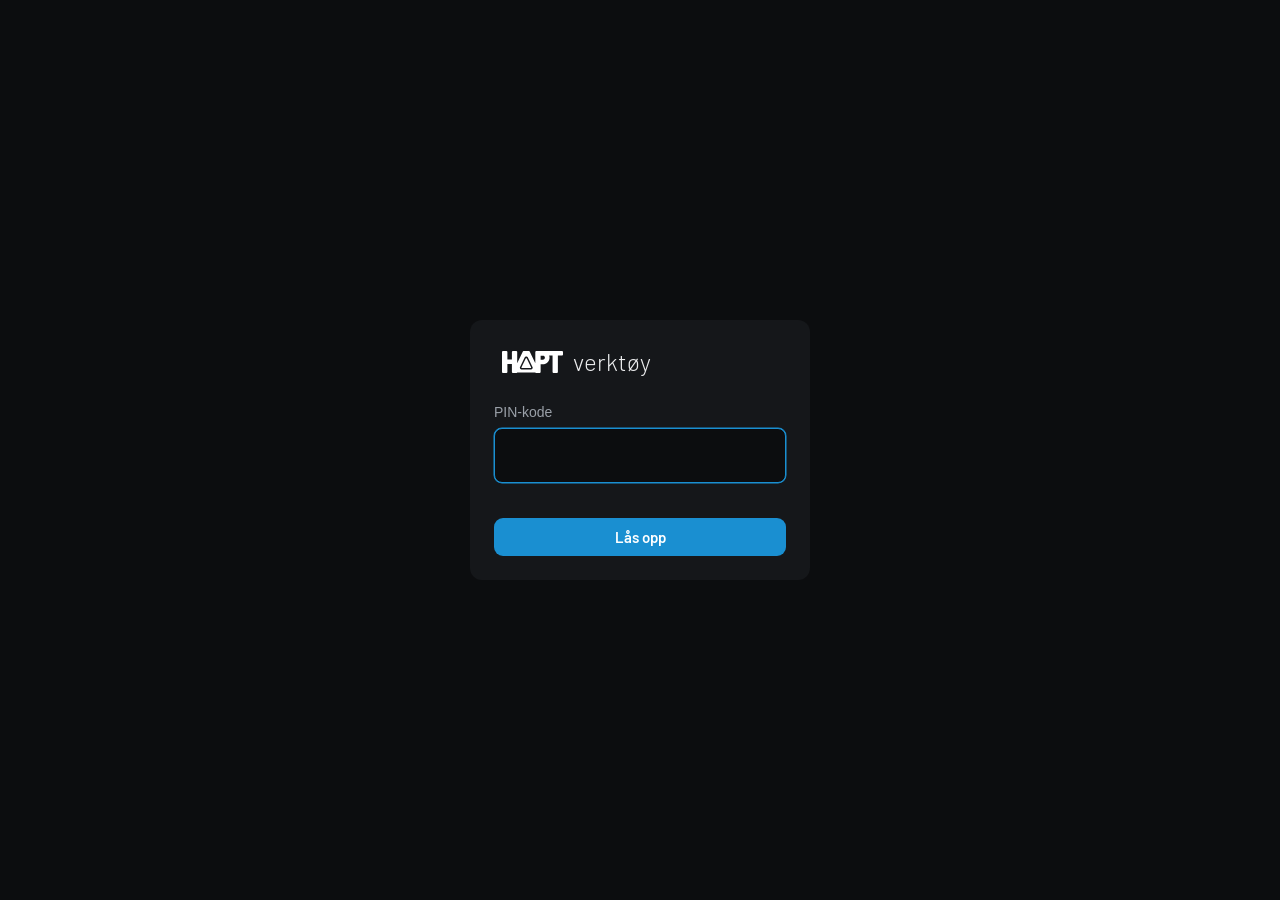
<file: verktoy/klokke/index.html>
<!doctype html>
<html lang="no">
<head>
<meta charset="utf-8">
<meta name="viewport" content="width=device-width, initial-scale=1">
<meta name="robots" content="noindex, nofollow">
<title data-en="hapt-o-clock – HAPT tools">hapt-o-clock – HAPT verktøy</title>
<link rel="icon" href="../../favicon.svg" type="image/svg+xml">
<link rel="stylesheet" href="../verktoy.css">
<link rel="stylesheet" href="klokke.css">
<script src="../tema.js"></script>
<script src="../las.js"></script>
</head>
<body class="klokke">
<header class="site">
  <a class="brand" href="../" title="Tilbake til verktøyene" data-en-title="Back to the tools"><img class="logo-mork" src="../hapt-ordmerke-hvit.svg" alt="HAPT"><img class="logo-lys" src="../hapt-ordmerke-svart.svg" alt=""><span>o-clock</span></a>
  <a class="topp-tilbake" href="../" data-en="← tools">← verktøy</a>
  <span class="topp-luft"></span>
  <span class="taster"><span><kbd>Space</kbd>T1</span><span><kbd>↩</kbd>T2</span><span data-en="<kbd>M</kbd>message"><kbd>M</kbd>melding</span><span data-en="<kbd>F</kbd>fullscreen"><kbd>F</kbd>fullskjerm</span></span>
  <span class="skille"></span>
  <div class="utgang" role="group" aria-label="Utgang" data-en-aria-label="Output">
    <button type="button" data-ut="clock" title="Timerne og meldingen" data-en-title="The timers and the message" data-en="Clock">Klokke</button>
    <button type="button" data-ut="black" title="Svart scene" data-en-title="Black stage" data-en="Black">Svart</button>
    <button type="button" data-ut="logo" title="Logoen på svart" data-en-title="The logo on black">Logo</button>
  </div>
  <button class="knapp" type="button" id="apneScene" title="Åpner scenen på skjerm 2 i fullskjerm, eller i et eget vindu">Åpne scene</button>
  <span class="skille"></span>
  <button class="knapp" type="button" id="apneInnst" title="Innstillinger" data-en-title="Settings" data-en="Settings">Innstillinger</button>
</header>

<main class="drift">
  <aside class="side">
    <div class="seksjon">
      <h3 data-en="Message">Melding</h3>
      <input type="text" id="utkast" placeholder="Skriv melding …" data-en-placeholder="Type a message …" autocomplete="off">
      <div class="melding-knapper">
        <button class="knapp" type="button" id="tilBank" title="Legg meldingen i banken" data-en-title="Add the message to the bank">+ Bank</button>
        <button class="knapp" type="button" id="visMelding" title="Vis eller skjul meldingen på scenen (M)" data-en-title="Show or hide the message on stage (M)"><span class="prik"></span><span>Vis melding</span></button>
      </div>
      <div class="pa-scenen" id="paScenen" hidden></div>
    </div>
    <div class="seksjon">
      <h3>Bank</h3>
      <div class="bank" id="bank"></div>
    </div>
    <div class="seksjon">
      <h3><span data-en="Output">Utgang</span> <span class="hoyre" id="sceneTekst">Scenen er ikke åpen</span></h3>
      <div class="forhand lukket" id="forhand"><canvas id="forhandLerret"></canvas></div>
      <p class="note" style="font-size:12px" data-en="With two screens in Chrome or Edge, “Open stage” goes straight to fullscreen on screen 2, and the controls move to a separate window here (the browser asks for permission the first time). Esc on the stage exits. Otherwise the stage opens in a separate window that you drag into place and set to fullscreen with “Fullscreen” or F.">Med to skjermer i Chrome eller Edge går «Åpne scene» rett i fullskjerm på skjerm 2, og kontrollene flytter til et eget vindu her (nettleseren spør om lov første gang). Esc på scenen avslutter. Ellers åpnes scenen i et eget vindu som du drar dit og setter i fullskjerm med «Fullskjerm» eller F.</p>
    </div>
  </aside>
  <section class="timere" id="timere"></section>
</main>

<dialog class="innst" id="innst">
  <div class="innst-hode">
    <h2 data-en="Settings">Innstillinger</h2>
    <button class="knapp" type="button" id="lukkInnst" data-en="Done">Ferdig</button>
    <div class="fanelinje" id="innstFaner">
      <button class="fane" type="button" data-side="t0">Timer 1</button>
      <button class="fane" type="button" data-side="t1">Timer 2</button>
      <button class="fane" type="button" data-side="scene" data-en="Stage">Scene</button>
      <button class="fane" type="button" data-side="presets">Presets</button>
      <button class="fane" type="button" data-side="kp" data-en="Rundown">Kjøreplan</button>
      <button class="fane" type="button" data-side="fil">Show</button>
    </div>
  </div>
  <div class="innst-innhold" id="innstInnhold"></div>
</dialog>

<div id="sceneFull"><canvas id="sceneLerret"></canvas></div>

<input type="file" id="velgKp" accept=".xlsx,.csv,.txt,text/csv,application/vnd.openxmlformats-officedocument.spreadsheetml.sheet" hidden>
<input type="file" id="velgShow" accept=".json,application/json" hidden>
<input type="file" id="velgLogo" accept="image/png,image/jpeg,image/svg+xml,image/webp" hidden>

<script src="../logo-animasjon.js"></script>
<script src="klokke-kjerne.js"></script>
<script src="klokke-skjerm.js"></script>
<script src="klokke.js"></script>
<!-- Cloudflare Web Analytics --><script type='module' src='https://static.cloudflareinsights.com/beacon.min.js' data-cf-beacon='{"token": "52d8f32f79c6475f979f4aadb143f1bb"}'></script><!-- End Cloudflare Web Analytics -->
</body>
</html>
</file>
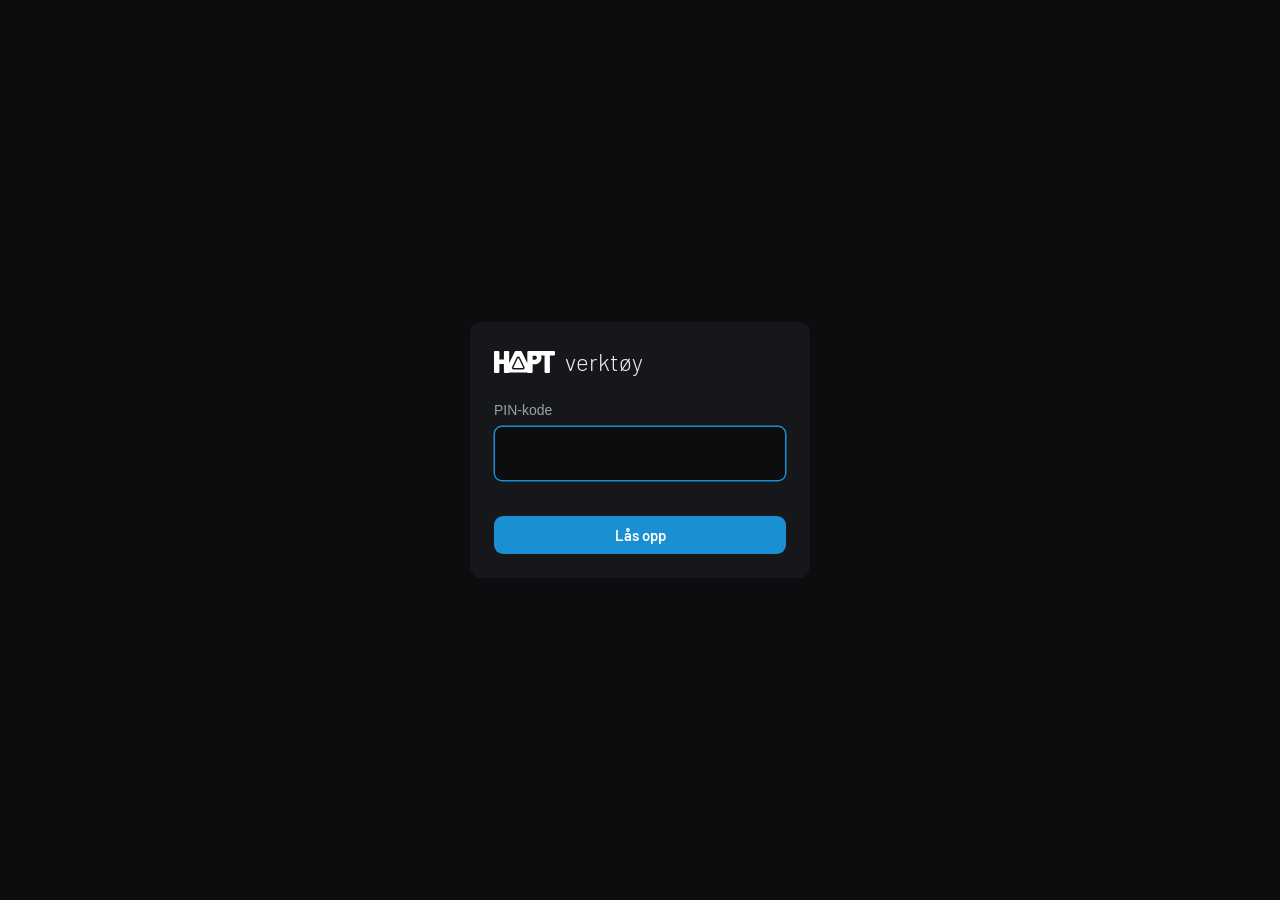
<file: verktoy/led/index.html>
<!doctype html>
<html lang="no">
<head>
<meta charset="utf-8">
<meta name="viewport" content="width=device-width, initial-scale=1">
<meta name="robots" content="noindex, nofollow">
<title data-en="LED wall – HAPT tools">LED-vegg – HAPT verktøy</title>
<link rel="icon" href="../../favicon.svg" type="image/svg+xml">
<link rel="stylesheet" href="../verktoy.css">
<script src="../tema.js"></script>
<script src="../las.js"></script>
<style>
@font-face{font-family:'Barlow';font-style:normal;font-weight:300;font-display:swap;src:url(../../fonts/barlow-latin-300-normal.woff2) format('woff2');}
@font-face{font-family:'Barlow';font-style:normal;font-weight:400;font-display:swap;src:url(../../fonts/barlow-latin-400-normal.woff2) format('woff2');}
#vegg text { font-family: var(--font); }
details summary { cursor: pointer; color: var(--muted); font-size: 15px; }
details[open] summary { margin-bottom: 14px; }
.egne-liste { margin: 10px 0 0; padding: 0; list-style: none; font-size: 14px; }
.egne-liste li { display: flex; justify-content: space-between; gap: 8px; padding: 4px 0; border-bottom: 1px solid var(--line); }
.egne-liste button { background: none; border: 0; color: var(--muted); cursor: pointer; font: inherit; }
.egne-liste button:hover { color: var(--warn); }
.forslag { display: grid; gap: 8px; margin-top: 4px; }
.forslag button { text-align: left; background: var(--surface2); border: 1px solid transparent; border-radius: 9px; color: var(--fg); padding: 8px 11px; font: inherit; font-size: 14px; cursor: pointer; }
.forslag button:hover { background: var(--line2); }
.forslag button.valgt { background: rgba(26,143,209,.12); border-color: rgba(26,143,209,.45); }
.forslag small { color: var(--muted); }
.kabling h3 { font-family: var(--font); font-weight: 500; font-size: 15px; color: var(--muted); margin: 18px 0 6px; }
.kabling h3:first-child { margin-top: 0; }
.kabling ul { margin: 0; padding: 0; list-style: none; font-size: 15px; }
.kabling li { padding: 5px 0; border-bottom: 1px solid var(--line); display: flex; gap: 10px; align-items: baseline; }
.kabling li i { flex: none; width: 10px; height: 10px; border-radius: 50%; display: inline-block; transform: translateY(1px); }
.kabling p { margin: 6px 0 0; font-size: 15px; }
#blandingBoks { margin-top: 14px; }
.luft-topp { margin-top: 10px; }
</style>
</head>
<body>
<div class="wrap">
  <header class="site">
    <a class="brand" href="../"><img class="logo-mork" src="../hapt-ordmerke-hvit.svg" alt="HAPT"><img class="logo-lys" src="../hapt-ordmerke-svart.svg" alt=""><span>verktøy</span></a>
    <nav><a href="./" aria-current="page">LED-vegg</a><a href="../projektor/">Projektor</a><a href="../testbilde/">Testbilde</a><a href="../pixelmap/">Pixelmap</a><a href="../syncfilm/">Syncfilm</a><a href="../opptak/">Opptak</a><a href="../edid/">EDID</a><a href="../vario/">Vario</a><a href="../lyd/">Lyd</a></nav>
  </header>

  <h1 data-en="LED wall">LED-vegg</h1>
  <p class="lead" data-en="Choose a panel and size. You get resolution, weight, power, and how many circuits and network ports the wall needs.">Velg panel og størrelse. Du får oppløsning, vekt, strøm og hvor mange kurser og nettverksporter veggen trenger.</p>

  <div class="grid">
    <div>
      <div class="card">
        <div class="field">
          <label for="produsent" data-en="Manufacturer">Produsent</label>
          <select id="produsent"></select>
        </div>
        <div class="field">
          <label for="panel" data-en="Panel type">Panel</label>
          <select id="panel"></select>
        </div>
        <div class="seg" role="group" aria-label="Regn ut fra" data-en-aria-label="Calculate from">
          <button type="button" data-modus="antall" aria-pressed="true" data-en="Panel count">Antall paneler</button>
          <button type="button" data-modus="maal" data-en="Target size">Ønsket mål</button>
          <button type="button" data-modus="format" data-en="Width and ratio">Bredde og format</button>
        </div>

        <div data-vis="antall">
          <div class="row">
            <div class="field"><label for="kol" data-en="Panels wide">Paneler i bredden</label><input id="kol" type="number" min="1" max="200" value="8"></div>
            <div class="field"><label for="rad">Paneler i høyden</label><input id="rad" type="number" min="1" max="200" value="5"></div>
          </div>
        </div>
        <div data-vis="maal" hidden>
          <div class="row">
            <div class="field"><label for="mb" data-en="Width (m)">Bredde (m)</label><input id="mb" type="number" min="0.1" step="0.1" value="6"></div>
            <div class="field"><label for="mh" data-en="Height (m)">Høyde (m)</label><input id="mh" type="number" min="0.1" step="0.1" value="3.5"></div>
          </div>
        </div>
        <div data-vis="format" hidden>
          <div class="row">
            <div class="field"><label for="fb" data-en="Width (m)">Bredde (m)</label><input id="fb" type="number" min="0.1" step="0.1" value="6"></div>
            <div class="field"><label for="ff" data-en="Aspect ratio">Format</label>
              <select id="ff">
                <option value="1.7778" selected>16:9</option>
                <option value="1.6">16:10</option>
                <option value="1.3333">4:3</option>
                <option value="2.3333">21:9</option>
                <option value="3.5556">32:9</option>
                <option value="1">1:1</option>
                <option value="0.5625" data-en="9:16 (portrait)">9:16 (stående)</option>
              </select>
            </div>
          </div>
        </div>
        <div data-vis="maal format" hidden>
          <label data-en="Closest options">Nærmeste muligheter</label>
          <div class="forslag" id="forslag"></div>
        </div>

        <div id="blandingBoks" hidden>
          <label class="check"><input type="checkbox" id="bland"> <span id="blandTekst">Bland inn små paneler</span></label>
          <div class="field" id="smaPlassBoks" hidden><label for="smaPlass" data-en="Small panels at">Små paneler står</label>
            <select id="smaPlass"><option value="topp" selected data-en="Top">Øverst</option><option value="bunn" data-en="Bottom">Nederst</option></select>
          </div>
        </div>
        <div class="row luft-topp">
          <div class="field"><label for="lagerStor" id="lagerStorTekst">Du har (stk)</label><input id="lagerStor" type="number" min="0" step="1" placeholder="Ikke oppgitt" data-en-placeholder="Not set"></div>
          <div class="field" id="lagerSmaBoks" hidden><label for="lagerSma" id="lagerSmaTekst">Du har små (stk)</label><input id="lagerSma" type="number" min="0" step="1" placeholder="Ikke oppgitt" data-en-placeholder="Not set"></div>
        </div>
        <p class="note" id="lagerNote" style="margin-top:4px"></p>
      </div>

      <div class="card">
        <h2 data-en="Power">Strøm</h2>
        <div class="field">
          <label for="nett" data-en="Mains supply">Strømnett</label>
          <select id="nett">
            <option value="1" data-en="230 V single-phase">230 V enfase</option>
            <option value="3tn" selected data-en="400 V TN, 3-phase">400 V TN, 3-fase</option>
            <option value="3it" data-en="230 V IT, 3-phase">230 V IT, 3-fase</option>
          </select>
        </div>
        <div class="row">
          <div class="field"><label for="kurs" data-en="Circuit (A)">Kurs (A)</label>
            <select id="kurs"><option>10</option><option selected>16</option><option>32</option><option>63</option></select>
          </div>
          <div class="field"><label for="margin" data-en="Max load per circuit">Maks last på kurs</label>
            <select id="margin"><option value="1">100 %</option><option value="0.8" selected>80 %</option><option value="0.7">70 %</option></select>
          </div>
        </div>
        <p class="note" data-en="The circuit count uses the panel's max power, so you are on the safe side even with a full white image.">Kurs-regnestykket bruker panelets maks effekt, så du er på den sikre siden også med helt hvitt bilde.</p>
      </div>

      <div class="card">
        <h2>Data</h2>
        <div class="field">
          <label for="prosessor" data-en="Processor">Prosessor</label>
          <select id="prosessor">
            <option value="nova" selected data-en="NovaStar, 1G ports">NovaStar, 1G-porter</option>
            <option value="nova-pro" data-en="NovaStar with A10s/A8s Pro cards">NovaStar med A10s/A8s Pro-kort</option>
            <option value="colorlight" data-en="Colorlight, 1G ports">Colorlight, 1G-porter</option>
            <option value="brompton" data-en="Brompton Tessera, 1G ports">Brompton Tessera, 1G-porter</option>
            <option value="egen" data-en="Custom">Egendefinert</option>
          </select>
        </div>
        <div class="row">
          <div class="field"><label for="kap">Px per port (60 Hz, 8 bit)</label><input id="kap" type="number" step="1000" value="650000"></div>
          <div class="field"><label for="ppp" data-en="Ports per processor">Porter per prosessor</label><input id="ppp" type="number" min="1" value="16"></div>
        </div>
        <div class="row">
          <div class="field"><label for="hz" data-en="Frame rate (Hz)">Bildefrekvens (Hz)</label>
            <select id="hz"><option>23.98</option><option>24</option><option>25</option><option>29.97</option><option>30</option><option>48</option><option>50</option><option>59.94</option><option selected>60</option><option>100</option><option>120</option></select>
          </div>
          <div class="field"><label for="bit" data-en="Bit depth">Bitdybde</label>
            <select id="bit"><option selected>8</option><option>10</option><option>12</option></select>
          </div>
        </div>
        <div class="row">
          <div class="field"><label for="kabling" data-en="Cabling">Kabling</label>
            <select id="kabling">
              <option value="fri" data-en="Free">Fritt</option>
              <option value="kol" selected data-en="Whole columns">Hele kolonner</option>
              <option value="rad" data-en="Whole rows">Hele rader</option>
            </select>
          </div>
          <div class="field"><label for="backup">Backup</label>
            <select id="backup">
              <option value="ingen" data-en="None">Ingen</option>
              <option value="port" selected data-en="Backup ports">Backup-porter</option>
              <option value="prosessor" data-en="Separate processor">Egen prosessor</option>
            </select>
          </div>
        </div>
        <div class="field"><label for="start" data-en="Cables come from">Kablene kommer fra</label>
          <select id="start"><option value="nede" selected data-en="Below (ground stacked)">Nede (bakkestablet)</option><option value="oppe" data-en="Above (flown)">Oppe (hengt)</option></select>
        </div>
        <p class="note" id="data-note"></p>
      </div>

      <div class="card">
        <details id="egetPanel">
          <summary data-en="Add custom panel">Legg til eget panel</summary>
          <div class="field"><label for="ep-navn" data-en="Name">Navn</label><input id="ep-navn" type="text" placeholder="F.eks. ROE CB5" data-en-placeholder="E.g. ROE CB5"></div>
          <div class="row">
            <div class="field"><label for="ep-b" data-en="Width (mm)">Bredde (mm)</label><input id="ep-b" type="number" value="500"></div>
            <div class="field"><label for="ep-h" data-en="Height (mm)">Høyde (mm)</label><input id="ep-h" type="number" value="500"></div>
          </div>
          <div class="row">
            <div class="field"><label for="ep-px" data-en="Pixels wide">Piksler bredde</label><input id="ep-px" type="number" value="192"></div>
            <div class="field"><label for="ep-py" data-en="Pixels high">Piksler høyde</label><input id="ep-py" type="number" value="192"></div>
          </div>
          <div class="row3">
            <div class="field"><label for="ep-kg" data-en="Weight (kg)">Vekt (kg)</label><input id="ep-kg" type="number" step="0.1" value="8"></div>
            <div class="field"><label for="ep-maks" data-en="Max W">Maks W</label><input id="ep-maks" type="number" value="160"></div>
            <div class="field"><label for="ep-snitt" data-en="Avg W">Snitt W</label><input id="ep-snitt" type="number" value="55"></div>
          </div>
          <button class="btn" type="button" id="ep-lagre" data-en="Save panel">Lagre panel</button>
          <p class="note" data-en="Saved in this browser only.">Lagres bare i denne nettleseren.</p>
          <ul class="egne-liste" id="egne"></ul>
        </details>
      </div>
    </div>

    <div>
      <div class="kpis">
        <div class="kpi"><b id="k-maal">–</b><span data-en="Size (w × h)">Størrelse (b × h)</span></div>
        <div class="kpi"><b id="k-opp">–</b><span data-en="Resolution">Oppløsning</span></div>
        <div class="kpi"><b id="k-antall">–</b><span data-en="Panels">Paneler</span></div>
        <div class="kpi"><b id="k-vekt">–</b><span data-en="Weight, panels only">Vekt, bare paneler</span></div>
      </div>
      <div class="card">
        <div class="seg" role="group" aria-label="Vis" data-en-aria-label="View" id="visning" style="max-width:340px">
          <button type="button" data-vis-tegning="paneler" aria-pressed="true" data-en="Panels">Paneler</button>
          <button type="button" data-vis-tegning="data">Data</button>
          <button type="button" data-vis-tegning="strom" data-en="Power">Strøm</button>
        </div>
        <div class="preview luft"><svg id="vegg" role="img" aria-label="Tegning av veggen" data-en-aria-label="Drawing of the wall"></svg></div>
      </div>
      <div class="card">
        <h2 data-en="Suggested cabling">Kablingsforslag</h2>
        <div id="kabling-ut" class="kabling"></div>
      </div>
      <div class="card">
        <table class="res" id="tabell"></table>
        <div id="advarsler"></div>
        <div class="btns" style="margin-top:16px">
          <a class="btn" id="tilTestbilde" href="../testbilde/" data-en="Make a test pattern for this wall">Lag testbilde for denne veggen</a>
          <a class="btn ghost" id="tilPixelmap" href="../pixelmap/" data-en="Add to pixel map">Legg til i pixelmap</a>
          <button class="btn ghost" type="button" id="kopier">Kopier oppsummering</button>
        </div>
      </div>
      <p class="note" data-en="Panel figures are from the manufacturer's datasheet and should be checked against the panels you actually have. Weight excludes rigging, frames and cables unless the panel note says otherwise. Port capacity is scaled by frame rate (60 Hz ÷ selected Hz) and bit depth. A panel is never split between two ports.">Paneltallene er fra produsentens datablad og bør sjekkes mot panelene dere faktisk har. Vekt er uten rigg, bakker og kabler, med mindre panelmerknaden sier noe annet. Portkapasiteten skaleres med bildefrekvens (60 Hz ÷ valgt Hz) og bitdybde. Et panel deles aldri mellom to porter.</p>
    </div>
  </div>
</div>

<script src="../paneler.js"></script>
<script>
(function () {
  var $ = function (id) { return document.getElementById(id); };
  var modus = 'antall';
  var valgtForslag = 0;
  var T_ = HaptSprak.t;
  var nf = function (n, d) { return n.toLocaleString(HaptSprak.kode() === 'en' ? 'en-GB' : 'nb-NO', { minimumFractionDigits: d || 0, maximumFractionDigits: d || 0 }); };
  // Panelnavn til visning: «inne»/«ute» i de innebygde navnene (paneler.js) oversettes på engelsk
  var erInnebygd = function (p) { return HaptPaneler.innebygd.some(function (x) { return x.id === p.id; }); };
  var pnavn = function (p) { return HaptSprak.en() && erInnebygd(p) ? p.navn.replace(/ inne$/, ' indoor').replace(/ ute$/, ' outdoor') : p.navn; };

  // Produsent først, så type. Produsenten er første ord i navnet; egne paneler samles under EGNE.
  var EGNE = '_egne';
  var produsentAv = function (p) { return erInnebygd(p) ? p.navn.split(' ')[0] : EGNE; };

  function fyllTyper(velg) {
    var sel = $('panel'), k = $('produsent').value;
    var liste = HaptPaneler.alle().filter(function (p) { return produsentAv(p) === k; });
    var kort = function (p) { var n = pnavn(p); return k !== EGNE && n.indexOf(k + ' ') === 0 ? n.slice(k.length + 1) : n; };
    var antall = {};
    liste.forEach(function (p) { antall[kort(p)] = (antall[kort(p)] || 0) + 1; });
    sel.innerHTML = '';
    liste.forEach(function (p) {
      var o = document.createElement('option');
      // Samme navn i to størrelser (UR Pro 50 × 100 og 50 × 50): skill dem med målet
      o.value = p.id; o.textContent = kort(p) + (antall[kort(p)] > 1 ? ', ' + cm(p) + ' cm' : '');
      sel.appendChild(o);
    });
    if (velg && liste.some(function (p) { return p.id === velg; })) sel.value = velg;
  }

  function fyllPaneler(velg) {
    var alle = HaptPaneler.alle(), gammel = velg || $('panel').value;
    var valgt = gammel && HaptPaneler.finn(gammel);
    if (!valgt) { var pk = $('produsent').value; valgt = alle.filter(function (p) { return produsentAv(p) === pk; })[0] || alle[0]; }
    var prod = [];
    alle.forEach(function (p) { var k = produsentAv(p); if (prod.indexOf(k) < 0) prod.push(k); });
    // Produsentene i alfabetisk rekkefølge, egne paneler sist
    prod.sort(function (a, b) { return (a === EGNE) - (b === EGNE) || a.localeCompare(b, 'nb', { sensitivity: 'base' }); });
    var ps = $('produsent'); ps.innerHTML = '';
    prod.forEach(function (k) {
      var o = document.createElement('option');
      o.value = k; o.textContent = k === EGNE ? T_('Egne paneler', 'Your panels') : k;
      ps.appendChild(o);
    });
    ps.value = produsentAv(valgt);
    fyllTyper(valgt.id);
    var ul = $('egne'); ul.innerHTML = '';
    HaptPaneler.egne().forEach(function (p) {
      var li = document.createElement('li');
      li.innerHTML = '<span></span><button type="button">' + T_('Slett', 'Delete') + '</button>';
      li.firstChild.textContent = p.navn;
      li.lastChild.onclick = function () {
        HaptPaneler.lagreEgne(HaptPaneler.egne().filter(function (x) { return x.id !== p.id; }));
        fyllPaneler(); regn();
      };
      ul.appendChild(li);
    });
  }

  function format(r) {
    var kjente = [[16, 9], [16, 10], [4, 3], [21, 9], [32, 9], [1, 1], [9, 16], [5, 4], [2, 1], [3, 1]];
    for (var i = 0; i < kjente.length; i++) {
      var f = kjente[i][0] / kjente[i][1];
      if (Math.abs(r - f) / f < 0.015) return kjente[i][0] + ':' + kjente[i][1];
    }
    return nf(r, 2) + ':1';
  }

  // Høyst 200 store paneler i hver retning (100 m med 50 cm-paneler). Større tall er nesten alltid
  // en skrivefeil (mm i meterfeltet), og da ville siden låse seg mens den tegner.
  var MAKS_PANELER = 200, kuttet = false;
  function kutt(n, maks) { if (n > maks) { kuttet = true; return maks; } return n; }

  // Finn nærmeste antall paneler for ønsket bredde og høyde (i meter)
  function forslag(p, bm, hm, u) {
    var pb = p.b / 1000, ph = (u || p).h / 1000, mr = MAKS_PANELER * (u && u !== p ? 2 : 1);
    var cs = [kutt(Math.max(1, Math.floor(bm / pb)), MAKS_PANELER), kutt(Math.max(1, Math.ceil(bm / pb)), MAKS_PANELER)];
    var rs = [kutt(Math.max(1, Math.floor(hm / ph)), mr), kutt(Math.max(1, Math.ceil(hm / ph)), mr)];
    var ut = [], sett = {};
    cs.forEach(function (c) { rs.forEach(function (r) {
      var k = c + 'x' + r; if (sett[k]) return; sett[k] = 1;
      ut.push({ c: c, r: r, avvik: Math.abs(c * pb - bm) + Math.abs(r * ph - hm) });
    }); });
    ut.sort(function (a, b) { return a.avvik - b.avvik; });
    return ut;
  }

  // Gir kolonner og rader. Med små paneler blandet inn telles radene i små paneler (halv høyde).
  function hentAntall(p, lite) {
    var u = lite || p;
    if (modus === 'antall') {
      var radIn = +$('rad').value || 1;
      return { c: kutt(Math.max(1, Math.round(+$('kol').value || 1)), MAKS_PANELER), r: kutt(Math.max(1, Math.round(lite ? radIn * 2 : radIn)), lite ? MAKS_PANELER * 2 : MAKS_PANELER) };
    }
    var bm, hm;
    if (modus === 'maal') { bm = +$('mb').value || 1; hm = +$('mh').value || 1; }
    else { bm = +$('fb').value || 1; hm = bm / (+$('ff').value); }
    var liste = forslag(p, bm, hm, u);
    if (valgtForslag >= liste.length) valgtForslag = 0;
    var boks = $('forslag'); boks.innerHTML = '';
    liste.forEach(function (f, i) {
      var b = document.createElement('button'); b.type = 'button';
      if (i === valgtForslag) b.className = 'valgt';
      b.innerHTML = f.c + ' × ' + (lite ? nf(f.r / 2, 1) : f.r) + T_(' paneler <small>', ' panels <small>') + nf(f.c * p.b / 1000, 2) + ' × ' + nf(f.r * u.h / 1000, 2) + ' m, ' + (f.c * p.px) + ' × ' + (f.r * u.py) + ' px, ' + format((f.c * p.b) / (f.r * u.h)) + '</small>';
      b.onclick = function () { valgtForslag = i; regn(); };
      boks.appendChild(b);
    });
    return liste[valgtForslag];
  }

  var sisteTekst = '';
  var prosessorer = {
    nova: { kap: 650000, ppp: 16, bit: { 8: 1, 10: 0.5, 12: 0.5 }, note: 'NovaStar: 650 000 px per port ved 60 Hz og 8 bit (nyere MX-serie: ca. 659 000). 10 og 12 bit halverer kapasiteten.', noteEn: 'NovaStar: 650,000 px per port at 60 Hz and 8 bit (newer MX series: approx. 659,000). 10 and 12 bit halve the capacity.' },
    'nova-pro': { kap: 659722, ppp: 20, bit: { 8: 1, 10: 0.75, 12: 0.5 }, note: 'NovaStar MX med A10s/A8s Pro-kort: 659 722 px ved 8 bit og 494 792 px ved 10 bit (60 Hz). 12 bit er regnet som halv kapasitet.', noteEn: 'NovaStar MX with A10s/A8s Pro cards: 659,722 px at 8 bit and 494,792 px at 10 bit (60 Hz). 12 bit is counted as half capacity.' },
    colorlight: { kap: 650000, ppp: 16, hoyFaktor: 64 / 65, bit: { 8: 1, 10: 0.5, 12: 0.5 }, note: 'Colorlight: ca. 650 000 px per 1G-port ved 60 Hz og 8 bit, 320 000 ved 120 Hz (X- og Z-serien; 100 Hz regnet som 384 000). Porter per prosessor: X8 = 8, X16 = 16. 10 og 12 bit er regnet som halv kapasitet; sjekk i LEDVISION.', noteEn: 'Colorlight: approx. 650,000 px per 1G port at 60 Hz and 8 bit, 320,000 at 120 Hz (X and Z series; 100 Hz counted as 384,000). Ports per processor: X8 = 8, X16 = 16. 10 and 12 bit are counted as half capacity; check in LEDVISION.' },
    brompton: { kap: 525000, ppp: 8, maksPx: 4500000, bit: { 8: 1, 10: 0.8, 12: 2 / 3 }, note: 'Brompton Tessera: ca. 525 000 px per 1G-port ved 60 Hz og 8 bit, 420 000 ved 10 bit og 350 000 ved 12 bit. Tessera S8: 8 porter, maks 4,5 mill. px per prosessor.', noteEn: 'Brompton Tessera: approx. 525,000 px per 1G port at 60 Hz and 8 bit, 420,000 at 10 bit and 350,000 at 12 bit. Tessera S8: 8 ports, max 4.5 million px per processor.' },
    egen: { note: 'Skriv inn kapasitet per port ved 60 Hz og 8 bit. 10 og 12 bit er regnet som halv kapasitet.', noteEn: 'Enter the capacity per port at 60 Hz and 8 bit. 10 and 12 bit are counted as half capacity.' , bit: { 8: 1, 10: 0.5, 12: 0.5 } }
  };

  function data(p, c, r, n) {
    var pr = prosessorer[$('prosessor').value];
    var hz = +$('hz').value, bit = +$('bit').value;
    // Colorlight oppgir litt mindre enn rent forholdstall over 60 Hz (320 000 ved 120 Hz), derfor hoyFaktor.
    var kap = Math.floor(Math.max(0, +$('kap').value || 650000) * (60 / hz) * (hz > 60 && pr.hoyFaktor ? pr.hoyFaktor : 1) * pr.bit[bit]);
    var pxPanel = p.px * p.py;
    var perPort = Math.floor(kap / pxPanel);
    var kabling = $('kabling').value;
    if (kabling === 'kol' && perPort >= r) perPort = Math.floor(perPort / r) * r;
    if (kabling === 'rad' && perPort >= c) perPort = Math.floor(perPort / c) * c;
    // Porter telles fra selve kablingsplanen: får ikke en hel kolonne (eller rad) plass på én port, deles hver kolonne
    // for seg, og da blir det flere porter enn panelene delt på kapasiteten.
    var plan = perPort ? kjeder(c, r, perPort, kabling, $('start').value === 'nede') : [];
    var porter = perPort ? plan.length : Infinity;
    var backup = $('backup').value;
    var ppp = Math.max(1, +$('ppp').value || 1);
    var backupPorter = backup === 'ingen' ? 0 : porter;
    var antProsessorer = backup === 'port' ? Math.ceil((porter * 2) / ppp) : Math.ceil(porter / ppp) * (backup === 'prosessor' ? 2 : 1);
    // Tessera S8 tar maks 4,5 mill. px totalt. En port kan ikke deles på to prosessorer, så portene pakkes (største først)
    // på prosessorer med høyst så mange hovedporter og piksler. Gjelder bare med 8 porter per prosessor (SX40 med XD-er har høyere grense).
    if (pr.maksPx && perPort && ppp === pr.ppp) {
      var maksPorter = backup === 'port' ? Math.max(1, Math.floor(ppp / 2)) : ppp;
      var bokser = [];
      plan.map(function (kj) { return kj.length * pxPanel; }).sort(function (a, b) { return b - a; }).forEach(function (last) {
        var boks = bokser.filter(function (bx) { return bx.porter < maksPorter && bx.px + last <= pr.maksPx; })[0];
        if (!boks) { boks = { porter: 0, px: 0 }; bokser.push(boks); }
        boks.porter++; boks.px += last;
      });
      antProsessorer = Math.max(antProsessorer, bokser.length * (backup === 'prosessor' ? 2 : 1));
    }
    $('data-note').textContent = T_(pr.note, pr.noteEn);
    // Får ikke ett panel plass på en port, finnes det ikke noe fornuftig antall porter: vis strek i stedet for ∞
    if (!perPort) { porter = '–'; backupPorter = backup === 'ingen' ? 0 : '–'; antProsessorer = '–'; }
    return { hz: hz, bit: bit, kap: kap, perPort: perPort, porter: porter, backup: backup, backupPorter: backupPorter, prosessorer: antProsessorer };
  }

  // ---------- Lager og blanding av store og små paneler ----------
  function hentLager() { try { return JSON.parse(localStorage.getItem('hapt-lager') || '{}'); } catch (e) { return {}; } }
  function lagreLager(l) { try { localStorage.setItem('hapt-lager', JSON.stringify(l)); } catch (e) {} }
  function lagerFor(id) { var v = hentLager()[id]; return v == null || v === '' ? null : Math.max(0, Math.floor(+v)); }
  function cm(x) { return nf(x.b / 10, 0) + ' × ' + nf(x.h / 10, 0); }

  // Alle kolonner bygges likt: t store og s små per kolonne (2t + s = høyden i små paneler).
  // Flest mulig store, men bytter ut store med to små når lageret ikke rekker.
  function fordel(c, R2, T, S) {
    var tMaks = Math.floor(R2 / 2);
    for (var t = tMaks; t >= 0; t--) {
      var s = R2 - 2 * t;
      if ((T == null || c * t <= T) && (S == null || c * s <= S)) return { t: t, s: s };
    }
    var t2 = T == null ? tMaks : Math.min(tMaks, Math.floor(T / c));
    return { t: t2, s: R2 - 2 * t2 };
  }

  function oppdaterLagerfelt(p, lite) {
    $('blandingBoks').hidden = !HaptPaneler.lite(p);
    if (HaptPaneler.lite(p)) $('blandTekst').textContent = T_('Bland inn ' + cm(HaptPaneler.lite(p)) + ' cm (samme pitch)', 'Mix in ' + cm(HaptPaneler.lite(p)) + ' cm panels (same pitch)');
    $('smaPlassBoks').hidden = !lite;
    $('lagerSmaBoks').hidden = !lite;
    $('lagerStorTekst').textContent = T_('Du har ' + cm(p) + ' cm (stk)', 'You have ' + cm(p) + ' cm (pcs)');
    if (lite) $('lagerSmaTekst').textContent = T_('Du har ' + cm(lite) + ' cm (stk)', 'You have ' + cm(lite) + ' cm (pcs)');
    $('rad').step = lite ? '0.5' : '1';
    $('rad').previousElementSibling.textContent = lite ? T_('Paneler i høyden (0,5 = lite panel)', 'Panels high (0.5 = small panel)') : T_('Paneler i høyden', 'Panels high');
    if (document.activeElement !== $('lagerStor')) $('lagerStor').value = lagerFor(p.id) == null ? '' : lagerFor(p.id);
    if (lite && document.activeElement !== $('lagerSma')) $('lagerSma').value = lagerFor(lite.id) == null ? '' : lagerFor(lite.id);
  }

  function regn() {
    var p = HaptPaneler.finn($('panel').value);
    if (!p) return;
    var lite = $('bland').checked ? HaptPaneler.lite(p) : null;
    oppdaterLagerfelt(p, lite);
    kuttet = false;
    var a = hentAntall(p, lite), c = a.c;
    var T = lagerFor(p.id), S = lite ? lagerFor(lite.id) : null;
    var plan = lite ? fordel(c, a.r, T, S) : { t: a.r, s: 0 };
    // Radene ovenfra og ned, hver med sitt panel
    var raderP = [], i0;
    if (lite && $('smaPlass').value === 'topp') for (i0 = 0; i0 < plan.s; i0++) raderP.push(lite);
    for (i0 = 0; i0 < plan.t; i0++) raderP.push(p);
    if (lite && $('smaPlass').value !== 'topp') for (i0 = 0; i0 < plan.s; i0++) raderP.push(lite);
    var r = raderP.length, n = c * r;
    var sum = function (k) { return raderP.reduce(function (a2, x) { return a2 + x[k]; }, 0); };
    var bmm = c * p.b, hmm = sum('h');
    var W = c * p.px, H = sum('py');
    var diag = Math.sqrt(bmm * bmm + hmm * hmm) / 1000;
    var kg = c * sum('kg'), maks = c * sum('maks'), snitt = c * sum('snitt');
    var antStore = c * plan.t, antSma = c * plan.s;
    var blandet = lite && plan.s > 0;
    // Lagerstatus
    var mangler = [];
    var stk = T_(' stk ', ' pcs '), og = T_(' og ', ' and ');
    if (T != null && antStore > T) mangler.push((antStore - T) + stk + cm(p));
    if (lite && S != null && antSma > S) mangler.push((antSma - S) + stk + cm(lite));
    var lagerTekst = '';
    if (T != null || (lite && S != null)) {
      lagerTekst = T_('Veggen bruker ', 'The wall uses ') + antStore + stk + cm(p) + (lite ? og + antSma + stk + cm(lite) : '') + ' cm. ';
      var over = [];
      if (T != null) over.push((T - antStore) + stk + cm(p));
      if (lite && S != null) over.push((S - antSma) + stk + cm(lite));
      lagerTekst += mangler.length ? T_('Du mangler ', 'You are short of ') + mangler.join(og) + ' cm.' : T_('Du har nok, med ' + over.join(og) + ' cm til overs.', 'You have enough, with ' + over.join(og) + ' cm spare.');
    } else if (lite) lagerTekst = T_('Skriv inn hvor mange du har, så bytter kalkulatoren ut store med to små der det trengs.', 'Enter how many you have and the calculator swaps a large panel for two small ones where needed.');
    $('lagerNote').textContent = lagerTekst;
    $('lagerNote').className = mangler.length ? 'warn' : 'note';

    var nett = $('nett').value, kurs = +$('kurs').value, margin = +$('margin').value;
    var faser = nett === '1' ? 1 : 3;
    var fase = function (w) {
      if (nett === '1') return w / 230;
      if (nett === '3tn') return w / (Math.sqrt(3) * 400);
      return w / (Math.sqrt(3) * 230);
    };
    // Panelene står mellom fase og N (TN) eller mellom to faser (IT), altså 230 V per panel i begge tilfeller.
    // En strømkjede går gjennom panelenes powerCON TRUE1, som tåler 16 A. På 32 og 63 A deles kursen derfor i
    // flere strømkjeder à 16 A i fordelingen, og perKurs er da paneler per strømkjede.
    var perKurs = Math.max(1, Math.floor(Math.min(kurs, 16) * 230 * margin / p.maks));
    // Noen paneler tåler bare et visst antall i samme strømkjede (paneler.js: maksKjede)
    if (p.maksKjede) perKurs = Math.min(perKurs, p.maksKjede);
    var kjederPerKurs = kurs > 16 ? Math.max(1, Math.min(Math.floor(kurs / 16), Math.floor(kurs * 230 * margin / (perKurs * p.maks)))) : 1;
    var d = data(p, c, r, n);
    // Kurser etter kablingsforslaget (hele kolonner kan gi én kurs mer enn rent regnestykke)
    var kj = kablingsforslag(p, c, r, d, perKurs, kurs, nett, kjederPerKurs);
    var antKjeder = kj.strom.length;
    var kurser = Math.ceil(antKjeder / kjederPerKurs);
    var pitch = p.pitch || (p.b / p.px);

    $('k-maal').textContent = nf(bmm / 1000, 2) + ' × ' + nf(hmm / 1000, 2) + ' m';
    $('k-opp').textContent = W + ' × ' + H;
    $('k-antall').textContent = blandet ? antStore + ' + ' + antSma + T_(' små', ' small') : c + ' × ' + r + ' = ' + n;
    $('k-vekt').textContent = nf(kg, 0) + ' kg';

    var rader = [
      [T_('Paneler', 'Panels'), blandet ? antStore + ' × ' + cm(p) + T_(' cm og ', ' cm and ') + antSma + ' × ' + cm(lite) + ' cm  (' + c + T_(' kolonner à ', ' columns of ') + plan.t + ' + ' + plan.s + ')' : c + ' × ' + r + ' = ' + n + ' × ' + cm(p) + ' cm'],
      [T_('Format', 'Aspect ratio'), format(bmm / hmm) + '  (' + nf(bmm / hmm, 3) + ')'],
      ['Diagonal', nf(diag, 2) + ' m  (' + nf(diag / 0.0254, 0) + '″)'],
      [T_('Areal', 'Area'), nf(bmm * hmm / 1e6, 2) + ' m²'],
      [T_('Piksler totalt', 'Total pixels'), nf(W * H, 0)],
      [T_('Pikselavstand', 'Pixel pitch'), nf(pitch, 2) + ' mm'],
      [T_('Korteste fine seeravstand', 'Minimum viewing distance'), T_('ca. ', 'approx. ') + nf(pitch, 1) + ' m'],
      [T_('Effekt maks', 'Max power'), nf(maks / 1000, 2) + ' kW'],
      [T_('Effekt snitt', 'Average power'), nf(snitt / 1000, 2) + ' kW'],
      [faser === 1 ? T_('Strøm maks (230 V)', 'Max current (230 V)') : T_('Strøm maks per fase (jevnt fordelt)', 'Max current per phase (evenly balanced)'), nf(fase(maks), 1) + ' A'],
      [kurs > 16 ? T_('Paneler per strømkjede à 16 A', 'Panels per 16 A power link') : T_('Paneler per ' + kurs + ' A kurs', 'Panels per ' + kurs + ' A circuit'), perKurs + (p.maksKjede && perKurs === p.maksKjede ? T_('  (maks per strømkjede)', '  (max per power link)') : '  (' + nf(margin * 100, 0) + T_(' % last)', ' % load)'))]
    ].concat(kurs > 16 ? [[T_('Strømkjeder à 16 A', '16 A power links'), antKjeder + T_('  (' + kjederPerKurs + ' per kurs)', '  (' + kjederPerKurs + ' per circuit)')]] : []).concat([
      [T_('Kurser à ' + kurs + ' A', kurs + ' A circuits'), kurser],
      [T_('Datamengde', 'Data rate'), nf(W * H * d.hz * d.bit * 3 / 1e9, 2) + ' Gbit/s'],
      [T_('Kapasitet per port', 'Capacity per port'), nf(d.kap, 0) + ' px  (' + d.hz + ' Hz, ' + d.bit + ' bit)'],
      [T_('Paneler per port', 'Panels per port'), d.perPort + (d.perPort ? '  (' + nf(d.perPort * p.px * p.py / d.kap * 100, 0) + T_(' % last)', ' % load)') : '')],
      [T_('Hovedporter', 'Main ports'), d.porter],
      [T_('Backup-porter', 'Backup ports'), d.backupPorter],
      [T_('Prosessorer', 'Processors'), d.prosessorer + (d.backup === 'prosessor' ? T_('  (halvparten backup)', '  (half of them backup)') : '')],
      [T_('Vekt per kolonne', 'Weight per column'), nf(sum('kg'), 1) + ' kg']
    ]);
    var t = $('tabell'); t.innerHTML = '';
    rader.forEach(function (x) {
      var tr = document.createElement('tr');
      tr.innerHTML = '<td></td><td></td>';
      tr.children[0].textContent = x[0]; tr.children[1].textContent = x[1];
      t.appendChild(tr);
    });

    var adv = [];
    if (W > 4096 || H > 4096) adv.push(T_('Oppløsningen er over 4096 piksler på en led. Mange kilder og prosessorer klarer ikke det i ett signal, så veggen må trolig deles på flere utganger.', 'The resolution is over 4096 pixels in one direction. Many sources and processors cannot handle that in a single signal, so the wall will probably have to be split across several outputs.'));
    else if (W > 3840 || H > 2160) adv.push(T_('Oppløsningen er større enn UHD (3840 × 2160). Sjekk at kilden og prosessoren klarer det.', 'The resolution is larger than UHD (3840 × 2160). Check that the source and processor can handle it.'));
    if (W > 1920 && W * H > 1920 * 1200 && W * H <= 3840 * 2160) adv.push(T_('Mer enn Full HD: kilden må sende over 1080p, eller bildet skaleres.', 'More than Full HD: the source must output above 1080p, or the image will be scaled.'));
    if (!d.perPort) adv.push(T_('Ett panel har flere piksler enn én port klarer ved denne frekvensen og bitdybden.', 'One panel has more pixels than a single port can drive at this frame rate and bit depth.'));
    if (mangler.length) adv.push(T_('Du har ikke nok paneler: mangler ', 'Not enough panels: short of ') + mangler.join(og) + ' cm.');
    if (kuttet) adv.push(T_('Veggen er begrenset til 200 paneler i hver retning.', 'The wall is limited to 200 panels in each direction.') + (modus === 'antall' ? '' : T_(' Sjekk at målene er skrevet i meter.', ' Check that the sizes are entered in metres.')));
    if (blandet) adv.push(T_('Med små paneler blandet inn regnes porter og kurser som om alle var store, så de er på den sikre siden.', 'With small panels mixed in, ports and circuits are calculated as if all panels were large, so they are on the safe side.'));
    // Merknader fra paneldataene (f.eks. vekt med støtteramme), for det store og eventuelt det lille panelet
    var merknader = [];
    [p, blandet ? lite : null].forEach(function (x) { if (x && x.merk && merknader.indexOf(T_(x.merk, x.merkEn)) < 0) merknader.push(T_(x.merk, x.merkEn)); });
    adv = adv.concat(merknader);
    $('advarsler').innerHTML = adv.map(function (s) { return '<p class="warn"></p>'; }).join('');
    Array.prototype.forEach.call($('advarsler').children, function (el, i) { el.textContent = adv[i]; });

    tegn(p, c, raderP, kj);
    var ph = blandet ? lite.py : p.py;
    var q = new URLSearchParams({ w: W, h: H, pw: p.px, ph: ph, navn: pnavn(p) });
    $('tilTestbilde').href = '../testbilde/?' + q.toString();
    $('tilPixelmap').href = '../pixelmap/?' + new URLSearchParams({ legg: pnavn(p) + ' ' + c + '×' + r, b: W, h: H, pw: p.px, ph: ph }).toString();

    sisteTekst = T_('LED-vegg: ', 'LED wall: ') + pnavn(p) + '\n' +
      (blandet ? antStore + ' × ' + cm(p) + ' cm + ' + antSma + ' × ' + cm(lite) + ' cm\n' : c + ' × ' + r + ' = ' + n + T_(' paneler\n', n === 1 ? ' panel\n' : ' panels\n')) +
      T_('Størrelse: ', 'Size: ') + nf(bmm / 1000, 2) + ' × ' + nf(hmm / 1000, 2) + ' m (' + format(bmm / hmm) + ')\n' +
      T_('Oppløsning: ', 'Resolution: ') + W + ' × ' + H + ' px\n' +
      T_('Vekt: ', 'Weight: ') + nf(kg, 0) + T_(' kg (bare paneler)\n', ' kg (panels only)\n') +
      T_('Effekt: maks ', 'Power: max ') + nf(maks / 1000, 2) + T_(' kW, snitt ', ' kW, average ') + nf(snitt / 1000, 2) + ' kW\n' +
      T_('Kurser: ', 'Circuits: ') + kurser + ' × ' + kurs + ' A (' + (kurs > 16 ? T_(antKjeder + (antKjeder === 1 ? ' strømkjede' : ' strømkjeder') + ' à 16 A, ' + perKurs + (perKurs === 1 ? ' panel' : ' paneler') + ' per kjede)\n', antKjeder + (antKjeder === 1 ? ' × 16 A power link, ' : ' × 16 A power links, ') + perKurs + (perKurs === 1 ? ' panel per link)\n' : ' panels per link)\n')) : perKurs + T_(' paneler per kurs)\n', perKurs === 1 ? ' panel per circuit)\n' : ' panels per circuit)\n')) +
      'Data: ' + d.hz + ' Hz, ' + d.bit + ' bit, ' + d.perPort + T_(' paneler per port\n', d.perPort === 1 ? ' panel per port\n' : ' panels per port\n') +
      T_('Porter: ', 'Ports: ') + d.porter + T_(' hoved', ' main') + (d.backupPorter ? ' + ' + d.backupPorter + ' backup' : '') + ', ' + d.prosessorer + T_(' prosessor', ' processor') + (d.prosessorer === 1 ? '' : T_('er', 's')) +
      merknader.map(function (m) { return '\n' + m; }).join('');

    lagreTilstand();
  }

  var kjedeFarger = ['#1a8fd1', '#e0a43a', '#4cc38a', '#d9576b', '#a678e0', '#3fc1c9', '#e07a3a', '#c9c94c', '#7d9be0', '#e078b8', '#8ad14c', '#c98a5a'];
  var visTegning = 'paneler';

  // Lager kjeder (data eller strøm) som slanger gjennom veggen. Panel = [kolonne, rad] med rad 0 øverst.
  // modus: 'kol' = hele kolonner per kjede, 'rad' = hele rader, 'fri' = fortløpende slange.
  function kjeder(c, r, str, modus, fraBunn) {
    var A = modus === 'rad' ? r : c;   // antall «striper» vi går gjennom
    var B = modus === 'rad' ? c : r;   // paneler per stripe
    // Stripe a, posisjon b (0 = startsiden) -> [kolonne, rad]
    var pos = function (a, b) {
      if (modus === 'rad') { var rad = fraBunn ? r - 1 - a : a; return [b, rad]; }
      return [a, fraBunn ? r - 1 - b : b];
    };
    var ut = [];
    if (modus === 'fri') {
      var alle = [];
      for (var a = 0; a < A; a++) for (var i = 0; i < B; i++) alle.push(pos(a, a % 2 ? B - 1 - i : i));
      var k = Math.ceil(alle.length / str), per = Math.ceil(alle.length / k);
      for (var j = 0; j < alle.length; j += per) ut.push(alle.slice(j, j + per));
      return ut;
    }
    if (str >= B) {
      var striper = Math.floor(str / B), antall = Math.ceil(A / striper);
      striper = Math.ceil(A / antall);
      for (var s0 = 0; s0 < A; s0 += striper) {
        var kj = [];
        for (var a2 = s0; a2 < Math.min(A, s0 + striper); a2++) {
          var opp = (a2 - s0) % 2 === 0;
          for (var b = 0; b < B; b++) kj.push(pos(a2, opp ? b : B - 1 - b));
        }
        ut.push(kj);
      }
    } else {
      var biter = Math.ceil(B / str), lengde = Math.ceil(B / biter);
      for (var a3 = 0; a3 < A; a3++) for (var b0 = 0; b0 < B; b0 += lengde) {
        var kj2 = [];
        for (var b2 = b0; b2 < Math.min(B, b0 + lengde); b2++) kj2.push(pos(a3, b2));
        ut.push(kj2);
      }
    }
    return ut;
  }

  function beskriv(kj, modus) {
    var navn = function (pn) { return (pn[0] + 1) + '.' + (pn[1] + 1); };
    var kol = {}, rad = {};
    kj.forEach(function (pn) { kol[pn[0] + 1] = 1; rad[pn[1] + 1] = 1; });
    var kl = Object.keys(kol).map(Number), rl = Object.keys(rad).map(Number);
    var spenn = function (l, en, flere) { var a = Math.min.apply(null, l), b = Math.max.apply(null, l); return a === b ? en + ' ' + a : flere + ' ' + a + '–' + b; };
    var rd = T_('rad', 'row'), rdr = T_('rader', 'rows');
    var hva = modus === 'rad' ? spenn(rl, rd, rdr) : spenn(kl, T_('kolonne', 'column'), T_('kolonner', 'columns')) + (rl.length < r0 ? ', ' + spenn(rl, rd, rdr) : '');
    return hva + ', ' + kj.length + T_(' paneler, inn i ', kj.length === 1 ? ' panel, in at ' : ' panels, in at ') + navn(kj[0]) + T_(', ut i ', ', out at ') + navn(kj[kj.length - 1]);
  }
  var r0 = 0;

  function kablingsforslag(p, c, r, d, perKurs, kurs, nett, kpk) {
    r0 = r;
    kpk = kpk || 1;   // strømkjeder à 16 A per kurs (over 1 bare på 32 og 63 A)
    var fraBunn = $('start').value === 'nede';
    var modus = $('kabling').value;
    var dk = d.perPort ? kjeder(c, r, d.perPort, modus, fraBunn) : [];
    var sk = kjeder(c, r, perKurs, modus === 'fri' ? 'kol' : modus, fraBunn);
    var fasenavn = nett === '1' ? ['L1'] : nett === '3it' ? ['L1-L2', 'L2-L3', 'L3-L1'] : ['L1', 'L2', 'L3'];
    var esc = function (t) { return String(t).replace(/[&<>]/g, function (x) { return { '&': '&amp;', '<': '&lt;', '>': '&gt;' }[x]; }); };
    var h = '<h3>Data (' + (d.perPort ? dk.length : '–') + ' port' + (dk.length === 1 ? '' : T_('er', 's')) + (d.backupPorter ? T_(', med backup', ', with backup') : '') + ')</h3><ul>';
    dk.forEach(function (kj, i) {
      h += '<li><i style="background:' + kjedeFarger[i % kjedeFarger.length] + '"></i><span>Port ' + (i + 1) + ': ' + esc(beskriv(kj, modus)) + (d.backupPorter ? T_('. Backup-port ', '. Backup port ') + (i + 1) + T_(' inn i ', ' in at ') + (kj[kj.length - 1][0] + 1) + '.' + (kj[kj.length - 1][1] + 1) : '') + '</span></li>';
    });
    h += '</ul>';

    var fasestrom = fasenavn.map(function () { return 0; });
    var antKurs = Math.ceil(sk.length / kpk);
    if (kpk > 1) h += HaptSprak.en() ? '<h3>Power (' + sk.length + ' × 16 A power link' + (sk.length === 1 ? '' : 's') + ' on ' + antKurs + ' × ' + kurs + ' A circuit' + (antKurs === 1 ? '' : 's') + ')</h3><ul>' : '<h3>Strøm (' + sk.length + ' strømkjede' + (sk.length === 1 ? '' : 'r') + ' à 16 A på ' + antKurs + ' kurs' + (antKurs === 1 ? '' : 'er') + ' à ' + kurs + ' A)</h3><ul>';
    else h += HaptSprak.en() ? '<h3>Power (' + sk.length + ' × ' + kurs + ' A circuit' + (sk.length === 1 ? '' : 's') + ')</h3><ul>' : '<h3>Strøm (' + sk.length + ' kurs' + (sk.length === 1 ? '' : 'er') + ' à ' + kurs + ' A)</h3><ul>';
    // Kursen (og dermed fasen) for strømkjede i
    var fasenr = function (i) { return Math.floor(i / kpk) % fasenavn.length; };
    sk.forEach(function (kj, i) {
      var f = fasenr(i);
      fasestrom[f] += kj.length * p.maks / 230;
      var soca = kurs === 16 ? ', Soca ' + (Math.floor(i / 6) + 1) + T_(' kurs ', ' circuit ') + (i % 6 + 1) : '';
      var tittel = kpk > 1 ? T_('Kurs ', 'Circuit ') + (Math.floor(i / kpk) + 1) + T_(', kjede ', ', link ') + (i % kpk + 1) + ' (' + fasenavn[f] + ')' : T_('Kurs ', 'Circuit ') + (i + 1) + ' (' + fasenavn[f] + soca + ')';
      h += '<li><i style="background:' + kjedeFarger[i % kjedeFarger.length] + '"></i><span>' + tittel + ': ' + esc(beskriv(kj, modus === 'fri' ? 'kol' : modus)) + T_(', maks ', ', max ') + nf(kj.length * p.maks / 230, 1) + ' A</span></li>';
    });
    h += '</ul>';

    h += '<h3>' + T_('Fordeling og inntak', 'Distribution and supply') + '</h3>';
    if (kurs === 16) {
      var soca = Math.ceil(sk.length / 6);
      if (HaptSprak.en()) h += '<p>' + soca + ' Socapex breakout' + (soca === 1 ? '' : 's') + ' (6 × 16 A circuits per Soca' + (nett === '1' ? '' : ', two circuits per phase') + ').' + (sk.length % 6 ? ' The last Soca has ' + (sk.length % 6) + ' circuit' + (sk.length % 6 === 1 ? '' : 's') + ' in use.' : '') + '</p>';
      else h += '<p>' + soca + ' Socapex-breakout' + (soca === 1 ? '' : 's') + ' (6 kurser à 16 A per Soca' + (nett === '1' ? '' : ', to kurser per fase') + ').' + (sk.length % 6 ? ' Siste Soca har ' + (sk.length % 6) + ' kurs' + (sk.length % 6 === 1 ? '' : 'er') + ' i bruk.' : '') + '</p>';
    } else {
      h += '<p>' + T_('Kurser på ' + kurs + ' A går ikke i Socapex (den er for 16 A-kurser). Bruk CEE eller egne fordelinger.', kurs + ' A circuits do not go on Socapex (it is for 16 A circuits). Use CEE or separate distros.') + (kpk > 1 ? ' ' + T_('Panelenes powerCON TRUE1 tåler 16 A, så hver kurs deles i opptil ' + kpk + ' strømkjeder à 16 A i fordelingen.', 'The panels\' powerCON TRUE1 is rated 16 A, so each circuit is split into up to ' + kpk + ' power links of 16 A at the distro.') : '') + '</p>';
    }
    var maksFase;
    if (nett === '3tn' || nett === '1') {
      maksFase = Math.max.apply(null, fasestrom);
      h += '<p>' + T_('Maks strøm ', 'Max current ') + (nett === '1' ? '' : T_('per fase: ', 'per phase: ') + fasestrom.map(function (a, i) { return fasenavn[i] + ' ' + nf(a, 1) + ' A'; }).join(', ') + T_('. Høyeste ', '. Highest ')) + nf(maksFase, 1) + ' A.</p>';
    } else {
      // IT: hver kurs ligger mellom to faser (trekant). Linjestrømmen er vektorsummen av de to kursgruppene som deler fasen:
      // I = √(a² + b² + ab), som blir √3 · a når lasten er lik.
      var par = [0, 0, 0];
      sk.forEach(function (kj, i) { par[fasenr(i)] += kj.length * p.maks / 230; });
      var linje = function (a, b) { return Math.sqrt(a * a + b * b + a * b); };
      var lin = [linje(par[0], par[2]), linje(par[0], par[1]), linje(par[1], par[2])];
      maksFase = Math.max.apply(null, lin);
      h += '<p>' + T_('IT-nett: kursene fordeles på L1-L2, L2-L3 og L3-L1. Linjestrøm: ', 'IT supply: circuits are spread across L1-L2, L2-L3 and L3-L1. Line current: ') + lin.map(function (a, i) { return 'L' + (i + 1) + ' ' + nf(a, 1) + ' A'; }).join(', ') + '.</p>';
    }
    var inntak = [16, 32, 63, 125, 250].filter(function (a) { return a >= maksFase; })[0];
    h += '<p>' + T_('Inntak: ', 'Supply: ') + (inntak ? T_('minst ', 'at least ') + inntak + ' A CEE' + (nett === '1' ? T_(' enfase', ' single-phase') : T_(' 3-fase', ' 3-phase')) : T_('mer enn 250 A, del på flere inntak', 'more than 250 A, split across several supplies')) + T_(', regnet med maks effekt på alle paneler.', ', based on max power on all panels.') + '</p>';

    h += '<h3>' + T_('Kabler', 'Cables') + '</h3><p>Data: ' + dk.length + T_(' hjemkabler', dk.length === 1 ? ' home run' : ' home runs') + (d.backupPorter ? ' + ' + dk.length + ' backup' : '') + T_(' og ', ' and ') + (c * r - dk.length) + T_(' panelkabler. Strøm: ', c * r - dk.length === 1 ? ' panel jumper. Power: ' : ' panel jumpers. Power: ') + sk.length + T_(' tilførsler og ', sk.length === 1 ? ' feed and ' : ' feeds and ') + (c * r - sk.length) + T_(' panelkabler.', c * r - sk.length === 1 ? ' panel jumper.' : ' panel jumpers.') + '</p>';
    h += '<p class="note">' + (HaptSprak.en() ? 'The plan snakes ' + (modus === 'rad' ? 'row by row' : 'column by column') + ' from the ' + (fraBunn ? 'bottom' : 'top') + ', so the chains stay short and even. Check that the panels can take power chains this long (the max number through powerCON is in the datasheet).' : 'Forslaget går i slange ' + (modus === 'rad' ? 'rad for rad' : 'kolonne for kolonne') + ' fra ' + (fraBunn ? 'bunnen' : 'toppen') + ', så kjedene blir korte og like. Sjekk at panelene tåler så lange strømkjeder (maks antall gjennom powerCON står i databladet).') + '</p>';
    $('kabling-ut').innerHTML = h;
    return { data: dk, strom: sk, kpk: kpk };
  }

  function tegn(p, c, raderP, kj) {
    var svg = $('vegg'), r = raderP.length;
    var pad = 60, cw = p.b;
    var ry = [], y0 = 0;
    raderP.forEach(function (x) { ry.push(y0); y0 += x.h; });
    var rh = function (y) { return raderP[y].h; };
    var ch = Math.min.apply(null, raderP.map(function (x) { return x.h; }));
    var midt = function (pn) { return [pn[0] * cw + cw / 2, ry[pn[1]] + rh(pn[1]) / 2]; };
    var Wt = c * cw, Ht = y0;
    var skala = Math.max(Wt, Ht) / 1000;
    var fs = 22 * skala, ln = 1.5 * skala;
    svg.setAttribute('viewBox', (-pad * skala) + ' ' + (-pad * 0.4 * skala) + ' ' + (Wt + pad * 1.4 * skala) + ' ' + (Ht + pad * 1.3 * skala));
    var s = '';
    var visNr = c * r <= 400;
    for (var y = 0; y < r; y++) for (var x = 0; x < c; x++) {
      var mork = (x + y) % 2 === 0;
      s += '<rect x="' + (x * cw) + '" y="' + ry[y] + '" width="' + cw + '" height="' + rh(y) + '" fill="' + (raderP[y] !== p ? (mork ? '#13202a' : '#182733') : (mork ? '#15181c' : '#1c2026')) + '" stroke="#2f343a" stroke-width="' + ln + '"/>';
      if (visNr && visTegning === 'paneler' && cw / skala > 24) s += '<text x="' + (x * cw + cw / 2) + '" y="' + (ry[y] + rh(y) / 2) + '" fill="#7d828a" font-size="' + Math.min(fs, cw * 0.28, rh(y) * 0.28) + '" text-anchor="middle" dominant-baseline="central">' + (x + 1) + '.' + (y + 1) + '</text>';
    }
    s += '<rect x="0" y="0" width="' + Wt + '" height="' + Ht + '" fill="none" stroke="#1a8fd1" stroke-width="' + (ln * 2) + '"/>';
    // Mållinjer
    var by = Ht + 26 * skala;
    s += '<line x1="0" y1="' + by + '" x2="' + Wt + '" y2="' + by + '" stroke="#7d828a" stroke-width="' + ln + '"/>';
    s += '<text x="' + (Wt / 2) + '" y="' + (by + fs * 1.1) + '" fill="#ecedee" font-size="' + fs + '" text-anchor="middle">' + nf(Wt / 1000, 2) + ' m · ' + (c * p.px) + ' px</text>';
    var Hpx = raderP.reduce(function (a2, x) { return a2 + x.py; }, 0);
    var lx = -26 * skala;
    s += '<line x1="' + lx + '" y1="0" x2="' + lx + '" y2="' + Ht + '" stroke="#7d828a" stroke-width="' + ln + '"/>';
    s += '<text transform="translate(' + (lx - fs * 0.5) + ' ' + (Ht / 2) + ') rotate(-90)" fill="#ecedee" font-size="' + fs + '" text-anchor="middle">' + nf(Ht / 1000, 2) + ' m · ' + Hpx + ' px</text>';
    var liste = kj && (visTegning === 'data' ? kj.data : visTegning === 'strom' ? kj.strom : null);
    if (liste) {
      var sw = Math.min(cw, ch) * 0.06;
      liste.forEach(function (k, i) {
        var f = kjedeFarger[i % kjedeFarger.length];
        var pts = k.map(function (pn) { return midt(pn).join(','); }).join(' ');
        s += '<polyline points="' + pts + '" fill="none" stroke="' + f + '" stroke-width="' + sw + '" stroke-linejoin="round" stroke-linecap="round"/>';
        var a = k[0], z = k[k.length - 1];
        var rr = Math.min(cw, ch) * 0.2;
        var ma = midt(a), mz = midt(z);
        s += '<circle cx="' + ma[0] + '" cy="' + ma[1] + '" r="' + rr + '" fill="' + f + '"/>';
        // Strømkjeder på delte kurser merkes kurs.kjede (K1.2 = kurs 1, kjede 2), så de ikke forveksles med fasene L1–L3
        var merke = visTegning === 'data' ? 'P' + (i + 1) : T_('K', 'C') + (kj.kpk > 1 ? (Math.floor(i / kj.kpk) + 1) + '.' + (i % kj.kpk + 1) : (i + 1));
        s += '<text x="' + ma[0] + '" y="' + ma[1] + '" fill="#0c0d0f" font-size="' + rr * 1.1 * Math.min(1, 3 / merke.length) + '" font-weight="500" text-anchor="middle" dominant-baseline="central">' + merke + '</text>';
        if (k.length > 1) s += '<circle cx="' + mz[0] + '" cy="' + mz[1] + '" r="' + rr * 0.45 + '" fill="none" stroke="' + f + '" stroke-width="' + sw + '"/>';
      });
    }
    svg.innerHTML = s;
  }

  function lagreTilstand() {
    try {
      localStorage.setItem('hapt-led', JSON.stringify({
        panel: $('panel').value, modus: modus, kol: $('kol').value, rad: $('rad').value,
        mb: $('mb').value, mh: $('mh').value, fb: $('fb').value, ff: $('ff').value,
        nett: $('nett').value, kurs: $('kurs').value, margin: $('margin').value,
        prosessor: $('prosessor').value, kap: $('kap').value, ppp: $('ppp').value, hz: $('hz').value, bit: $('bit').value, kabling: $('kabling').value, backup: $('backup').value, start: $('start').value, vis: visTegning, bland: $('bland').checked, smaPlass: $('smaPlass').value
      }));
    } catch (e) {}
  }
  function hentTilstand() {
    try {
      var s = JSON.parse(localStorage.getItem('hapt-led') || 'null');
      if (!s) return;
      ['kol', 'rad', 'mb', 'mh', 'fb', 'ff', 'nett', 'kurs', 'margin', 'prosessor', 'kap', 'ppp', 'hz', 'bit', 'kabling', 'backup', 'start'].forEach(function (k) { if (s[k] != null) $(k).value = s[k]; });
      // NovaStar-standarden var 655 360 før november 2026 og ble lagret automatisk; bytt til dagens 650 000
      if (s.prosessor === 'nova' && +s.kap === 655360) $('kap').value = 650000;
      if (s.panel && HaptPaneler.finn(s.panel)) fyllPaneler(s.panel);
      if (s.bland != null) $('bland').checked = !!s.bland;
      if (s.smaPlass) $('smaPlass').value = s.smaPlass;
      if (s.modus) settModus(s.modus);
      if (s.vis) settVisning(s.vis);
    } catch (e) {}
  }

  function settModus(m) {
    modus = m; valgtForslag = 0;
    document.querySelectorAll('.seg button[data-modus]').forEach(function (b) { b.setAttribute('aria-pressed', b.dataset.modus === m ? 'true' : 'false'); });
    document.querySelectorAll('[data-vis]').forEach(function (el) { el.hidden = el.dataset.vis.split(' ').indexOf(m) < 0; });
  }

  document.querySelectorAll('.seg button[data-modus]').forEach(function (b) { b.onclick = function () { settModus(b.dataset.modus); regn(); }; });
  function settVisning(v) {
    visTegning = v;
    document.querySelectorAll('[data-vis-tegning]').forEach(function (b) { b.setAttribute('aria-pressed', b.dataset.visTegning === v ? 'true' : 'false'); });
  }
  document.querySelectorAll('[data-vis-tegning]').forEach(function (b) { b.onclick = function () { settVisning(b.dataset.visTegning); regn(); }; });
  $('bland').addEventListener('change', function () { valgtForslag = 0; regn(); });
  $('smaPlass').addEventListener('input', regn);
  // Lageret huskes per panel i denne nettleseren
  [['lagerStor', function () { return HaptPaneler.finn($('panel').value); }], ['lagerSma', function () { return HaptPaneler.lite(HaptPaneler.finn($('panel').value)); }]].forEach(function (x) {
    $(x[0]).addEventListener('input', function () {
      var pn = x[1](); if (!pn) return;
      var l = hentLager(), v = this.value.trim();
      if (v === '') delete l[pn.id]; else l[pn.id] = Math.max(0, Math.floor(+v || 0));
      lagreLager(l); regn();
    });
  });
  ['panel', 'kol', 'rad', 'mb', 'mh', 'fb', 'ff', 'nett', 'kurs', 'margin', 'kap', 'ppp', 'hz', 'bit', 'kabling', 'backup', 'start'].forEach(function (id) {
    $(id).addEventListener('input', function () { if (['kol', 'rad', 'mb', 'mh', 'fb', 'ff'].indexOf(id) >= 0) valgtForslag = 0; regn(); });
  });

  // Ny produsent: velg dens første type og regn på nytt
  $('produsent').addEventListener('change', function () { fyllTyper(); regn(); });

  $('prosessor').addEventListener('change', function () {
    var pr = prosessorer[this.value];
    if (pr.kap) { $('kap').value = pr.kap; $('ppp').value = pr.ppp; }
    regn();
  });

  $('ep-lagre').onclick = function () {
    var navn = $('ep-navn').value.trim() || T_('Eget panel', 'Custom panel');
    var p = { id: 'eget-' + Date.now(), navn: navn, b: +$('ep-b').value, h: +$('ep-h').value, px: +$('ep-px').value, py: +$('ep-py').value, kg: +$('ep-kg').value, maks: +$('ep-maks').value, snitt: +$('ep-snitt').value };
    if (!(p.b > 0 && p.h > 0 && p.px > 0 && p.py > 0 && p.maks > 0)) { alert(T_('Fyll inn mål, piksler og maks effekt.', 'Fill in size, pixels and max power.')); return; }
    var liste = HaptPaneler.egne(); liste.push(p); HaptPaneler.lagreEgne(liste);
    fyllPaneler(p.id); regn();
  };

  var kopiert = false;
  function kopierTekst() { $('kopier').textContent = kopiert ? T_('Kopiert', 'Copied') : T_('Kopier oppsummering', 'Copy summary'); }
  $('kopier').onclick = function () {
    HaptKopier(sisteTekst).then(function (ok) {
      if (!ok) { $('kopier').textContent = T_('Kunne ikke kopiere', 'Could not copy'); setTimeout(kopierTekst, 1500); return; }
      kopiert = true; kopierTekst(); setTimeout(function () { kopiert = false; kopierTekst(); }, 1500);
    });
  };

  // Språkbytte: bygg panellista, knappen og alt som regnes ut på nytt
  window.addEventListener('hapt-sprak', function () { fyllPaneler(); kopierTekst(); regn(); });

  fyllPaneler();
  hentTilstand();
  kopierTekst();
  regn();
})();
</script>
<!-- Cloudflare Web Analytics --><script type='module' src='https://static.cloudflareinsights.com/beacon.min.js' data-cf-beacon='{"token": "52d8f32f79c6475f979f4aadb143f1bb"}'></script><!-- End Cloudflare Web Analytics -->
</body>
</html>
</file>
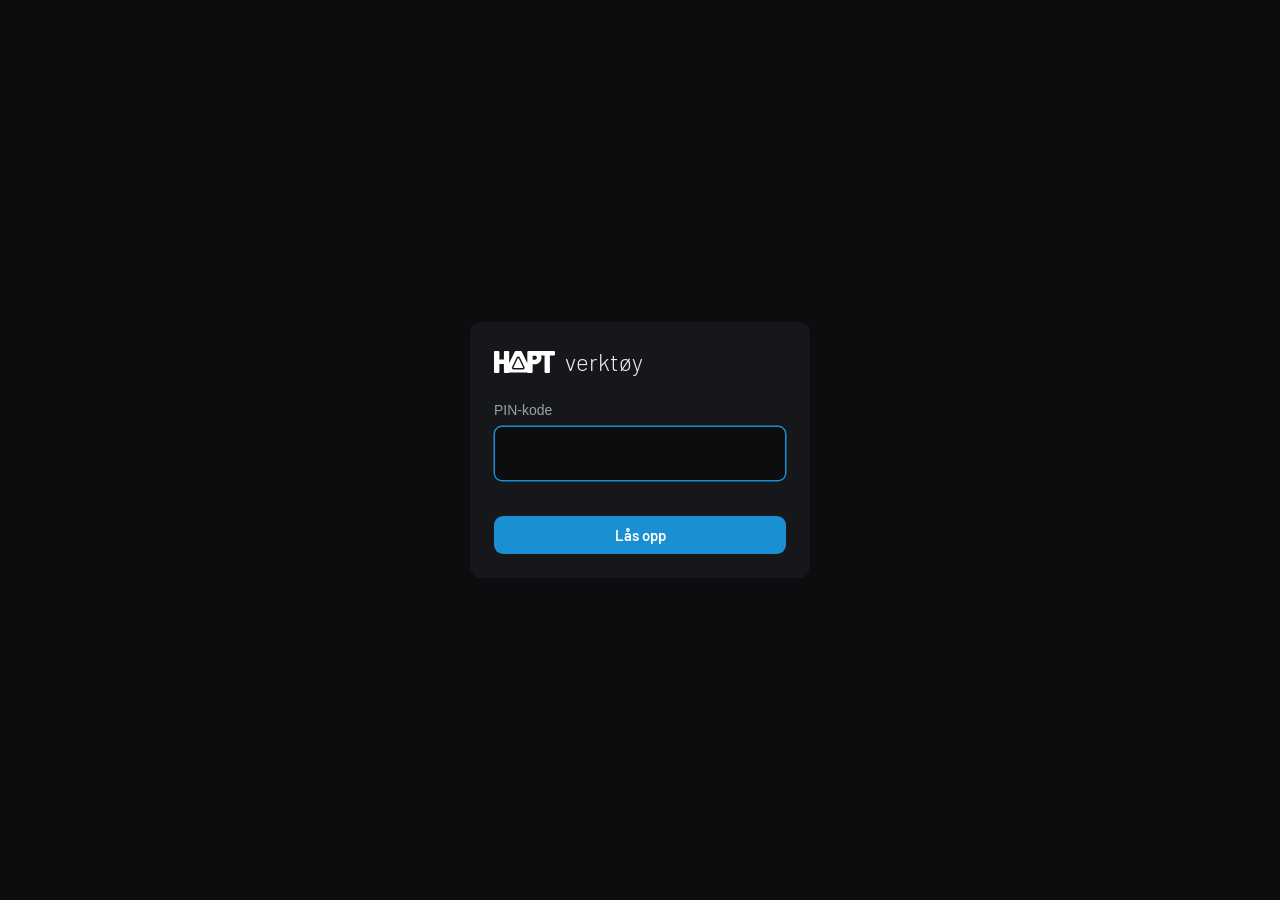
<file: verktoy/lyd/index.html>
<!doctype html>
<html lang="no">
<head>
<meta charset="utf-8">
<meta name="viewport" content="width=device-width, initial-scale=1">
<meta name="robots" content="noindex, nofollow">
<title data-en="Audio from video – HAPT tools">Lyd fra video – HAPT verktøy</title>
<link rel="icon" href="../../favicon.svg" type="image/svg+xml">
<link rel="stylesheet" href="../verktoy.css">
<script src="../tema.js"></script>
<script src="../las.js"></script>
<style>
.slipp { display: block; border: 1px dashed var(--line2); border-radius: 10px; padding: 26px 16px; text-align: center; color: var(--muted); font-size: 15px; cursor: pointer; margin: 0; }
.slipp b { display: block; color: var(--fg); font-family: var(--font); font-weight: 500; font-size: 17px; margin-bottom: 4px; }
.slipp:hover, .slipp.over { border-color: var(--accent); color: var(--fg); }
.slipp:focus-visible { outline: 2px solid var(--accent); outline-offset: 2px; border-color: var(--accent); color: var(--fg); }
#melding { margin-top: 10px; }
.tips { margin: 0; padding-left: 18px; }
.tips li { margin: 0 0 10px; color: var(--muted); font-size: 14.5px; }
.tips li b { color: var(--fg); font-weight: 600; }
.tips li:last-child { margin-bottom: 0; }
.resultat { margin-top: 20px; }
.topp-rad { display: flex; flex-wrap: wrap; align-items: baseline; gap: 6px 14px; margin-bottom: 14px; }
.topp-rad h2 { margin: 0; }
.topp-rad .oppsum { color: var(--muted); font-size: 14px; }
.topp-rad .btns { margin-left: auto; }
table.filer { width: 100%; border-collapse: collapse; font-variant-numeric: tabular-nums; }
table.filer th { text-align: left; font-weight: 500; font-size: 13px; color: var(--muted); padding: 0 10px 8px 0; border-bottom: 1px solid var(--line2); white-space: nowrap; }
table.filer td { padding: 12px 10px 12px 0; border-bottom: 1px solid var(--line); vertical-align: top; font-size: 14px; }
table.filer td:last-child, table.filer th:last-child { padding-right: 0; }
table.filer tr:last-child td { border-bottom: 0; }
table.filer .tom td { color: var(--muted); padding: 18px 0; }
.fnavn { display: block; font-weight: 600; overflow-wrap: anywhere; }
.liten { font-size: 13px; color: var(--muted); display: block; margin-top: 2px; }
.gul { color: var(--warn); }
.rod { color: var(--danger); }
.gronn { color: var(--live); }
.k-fil { width: 24%; }
.k-wav { width: 22%; }
.k-status { min-width: 110px; }
table.filer td.k-lengde, table.filer td.k-topp, table.filer td.k-lufs { white-space: nowrap; }
table.filer td .liten.gul { white-space: normal; }
table.filer td.k-kilde select { width: 100%; min-width: 10em; margin-bottom: 6px; font-size: 13px; }
.spor-navn { display: block; white-space: nowrap; }
.fjern { float: right; background: none; border: 0; color: var(--muted); font-size: 18px; line-height: 1; padding: 0 0 4px 8px; cursor: pointer; }
.fjern:hover { color: var(--danger); }
.fjern:disabled { visibility: hidden; }
.linje { height: 6px; background: var(--surface2); border-radius: 3px; overflow: hidden; margin: 6px 0 4px; }
.linje i { display: block; height: 100%; width: 0; background: var(--accent); border-radius: 3px; transition: width .15s; }
.btn.lite { font: 500 13px var(--ui); padding: 6px 12px; margin-top: 8px; }
table.filer select, table.filer input[type=text] { font-size: 14px; padding: 6px 8px; }
table.filer input[type=text] { font-family: ui-monospace, Menlo, Consolas, monospace; font-size: 13px; }
.status { font-weight: 600; }
.ffmpeg code { display: block; overflow-x: auto; white-space: nowrap; background: var(--bg); border: 1px solid var(--line); border-radius: 8px; padding: 8px 10px; margin-top: 6px; color: var(--fg); }
/* Smal skjerm: hver fil blir en blokk med etiketter */
@media (max-width: 900px) {
  table.filer thead { display: none; }
  table.filer, table.filer tbody, table.filer tr, table.filer td { display: block; width: auto; }
  table.filer tr { border-bottom: 1px solid var(--line2); padding: 12px 0; }
  table.filer tr:last-child { border-bottom: 0; }
  table.filer td { border: 0; padding: 3px 0; display: grid; grid-template-columns: 96px minmax(0, 1fr); gap: 2px 10px; }
  table.filer td::before { content: attr(data-etikett); color: var(--muted); font-size: 13px; padding-top: 1px; }
  table.filer td > * { grid-column: 2; }
  table.filer td.k-lengde, table.filer td.k-topp, table.filer td.k-lufs { white-space: normal; }
  table.filer td.k-kilde select { min-width: 0; }
  .spor-navn { white-space: normal; }
  table.filer td.k-fil { display: block; padding-bottom: 6px; }
  table.filer td.k-fil::before { content: none; }
  table.filer .tom td { display: block; }
  table.filer .tom td::before { content: none; }
  .topp-rad .btns { margin-left: 0; width: 100%; }
}
</style>
</head>
<body>
<div class="wrap">
  <header class="site">
    <a class="brand" href="../"><img class="logo-mork" src="../hapt-ordmerke-hvit.svg" alt="HAPT"><img class="logo-lys" src="../hapt-ordmerke-svart.svg" alt=""><span>verktøy</span></a>
    <nav><a href="../led/">LED-vegg</a><a href="../projektor/">Projektor</a><a href="../testbilde/">Testbilde</a><a href="../pixelmap/">Pixelmap</a><a href="../syncfilm/">Syncfilm</a><a href="../opptak/">Opptak</a><a href="../edid/">EDID</a><a href="../vario/">Vario</a><a href="./" aria-current="page">Lyd</a></nav>
  </header>

  <h1 data-en="Audio from video">Lyd fra video</h1>
  <p class="lead" data-en="Extract the audio from video files (.mov and .mp4) to WAV for disguise/d3. Only the audio part of the file is read, so even files over 100 GB are quick.">Trekk lyden ut av videofiler (.mov og .mp4) til WAV for disguise/d3. Bare lyddelen av fila leses, så også filer på over 100 GB går fort.</p>

  <div class="grid">
    <div>
      <div class="card">
        <h2 data-en="Video files">Videofiler</h2>
        <label class="slipp" id="slipp" for="fil" tabindex="0" role="button"><b data-en="Drop video files here">Slipp videofiler her</b><span data-en="or click to choose. Several at once is fine.">eller trykk for å velge. Gjerne flere på en gang.</span></label>
        <input id="fil" type="file" multiple accept=".mov,.mp4,.m4v,.m4a,.qt,.3gp,video/quicktime,video/mp4,audio/mp4" hidden>
        <p class="note gul" id="melding" aria-live="polite" hidden></p>
        <p class="note" data-en="Nothing is uploaded. The files are read here in the browser, and only the audio is taken out.">Ingenting lastes opp. Filene leses bare her i nettleseren, og bare lyden hentes ut.</p>
      </div>
      <div class="card">
        <h2 data-en="WAV file">WAV-fila</h2>
        <label id="l-rate" data-en="Sample rate">Samplerate</label>
        <div class="seg" role="group" aria-labelledby="l-rate">
          <button type="button" data-rate="48000" aria-pressed="true">48 kHz</button>
          <button type="button" data-rate="kilde" aria-pressed="false" data-en="Same as source">Som kilden</button>
        </div>
        <label id="l-bits" data-en="Bit depth">Bitdybde</label>
        <div class="seg" role="group" aria-labelledby="l-bits">
          <button type="button" data-bits="24" aria-pressed="true">24 bit</button>
          <button type="button" data-bits="16" aria-pressed="false">16 bit</button>
        </div>
        <p class="note" style="margin-top:0" data-en="48 kHz / 24-bit is the default and plays on disguise VX4. Audio that is already 48 kHz is copied bit for bit when the bit depth is not reduced. Other sample rates are resampled with a long sinc filter, and 16-bit from sources with more bits gets dither. All channels are kept, and the level is never changed.">48 kHz / 24 bit er standard, og spiller på disguise VX4. Lyd som allerede er 48 kHz kopieres bit for bit når bitdybden ikke reduseres. Annen samplerate omsamples med et langt sinc-filter, og 16 bit fra kilder med flere bit får dither. Alle kanalene beholdes, og nivået endres aldri.</p>
      </div>
    </div>

    <div>
      <div class="card">
        <h2 data-en="Tips for disguise/d3">Tips for disguise/d3</h2>
        <ul class="tips">
          <li data-en="&lt;b&gt;Use Locked on audio layers.&lt;/b&gt; An audio layer in Normal keeps playing after Stop. Note that the mode is inverted on audio layers: 1 = Locked and 0 = Normal, the opposite of video layers. Never copy the mode from the video layer."><b>Bruk Locked på lydlag.</b> Et lydlag i Normal spiller videre etter Stop. Merk at modus er snudd på lydlag: 1 = Locked og 0 = Normal, det motsatte av videolag. Kopier aldri modus fra videolaget.</li>
          <li data-en="&lt;b&gt;Audio never loops.&lt;/b&gt; Let the audio layer stop at the end, even if the video loops, and make it as long as the shorter of the video and the WAV."><b>Lyd looper aldri.</b> La lydlaget stoppe på slutten, også når videoen looper, og gjør det like langt som den korteste av video og WAV.</li>
          <li data-en="&lt;b&gt;ASCII names only.&lt;/b&gt; Media provisioning in disguise writes empty files (0 bytes) when the name has characters like – or ü, but still reports success. Check the file size on every machine."><b>Bare ASCII i navn.</b> Mediedistribusjonen i disguise lager tomme filer (0 byte) når navnet har tegn som – eller ü, men melder likevel at alt gikk bra. Sjekk filstørrelsen på hver maskin.</li>
          <li data-en="&lt;b&gt;Check the audio outputs after changing the sample rate.&lt;/b&gt; The sound card can get new device IDs in Windows, so the outputs in d3 point at devices that no longer exist."><b>Sjekk lydutgangene etter bytte av samplerate.</b> Lydkortet kan få nye enhets-ID-er i Windows, så utgangene i d3 peker på enheter som ikke finnes lenger.</li>
          <li data-en="&lt;b&gt;Many video files have a silent audio track.&lt;/b&gt; That is why the level is measured here, not just whether a track exists."><b>Mange videofiler har et stille lydspor.</b> Derfor måles nivået her, ikke bare om sporet finnes.</li>
        </ul>
      </div>
    </div>
  </div>

  <div class="card resultat">
    <div class="topp-rad">
      <h2 data-en="Files">Filer</h2>
      <span class="oppsum" id="oppsum"></span>
      <div class="btns">
        <button class="btn" type="button" id="start" data-en="Extract audio">Trekk ut lyd</button>
        <button class="btn ghost" type="button" id="avbryt" data-en="Cancel">Avbryt</button>
        <button class="btn ghost" type="button" id="alle"></button>
        <button class="btn ghost" type="button" id="tom" data-en="Clear list">Tøm lista</button>
      </div>
    </div>
    <table class="filer">
      <thead><tr>
        <th class="k-fil" data-en="File">Fil</th>
        <th data-en="Track">Lydspor</th>
        <th data-en="Duration">Lengde</th>
        <th data-en="Peak">Topp</th>
        <th>LUFS</th>
        <th class="k-status">Status</th>
        <th class="k-wav" data-en="WAV name">WAV-navn</th>
      </tr></thead>
      <tbody id="rader"><tr class="tom"><td colspan="7">Ingen filer ennå.</td></tr></tbody>
    </table>
    <p class="note" data-en="Silent means the highest peak is below −60 dBFS. Silent files are left out of &quot;Download all&quot;. Peak is the highest sample; TP is true peak (4 × oversampling). LUFS is integrated loudness (EBU R128), measured on the WAV. The WAV and the video should be equally long, within one frame.">Stille betyr at høyeste topp er under −60 dBFS. Stille filer tas ikke med i «Last ned alle». Topp er høyeste sample, TP er true peak (4 × oversampling). LUFS er integrert loudness (EBU R128), målt på WAV-fila. WAV og video skal være like lange, innenfor ett bilde.</p>
    <p class="note" data-en="The WAV name is plain ASCII: lower case, &quot;_v2&quot; and the like before the extension is removed, letters like æ, ø, å and ü become ae, o, a and u, and anything else outside a–z and 0–9 becomes &quot;-&quot;. You can change the name; it is cleaned the same way, and an empty field gives the automatic name back. Finished WAV files stay in the browser until you remove them or clear the list.">WAV-navnet er rent ASCII: små bokstaver, «_v2» og lignende før endelsen fjernes, æ, ø, å og ü blir ae, o, a og u, og alt annet enn a–z og 0–9 blir «-». Du kan endre navnet; det renses på samme måte, og et tomt felt gir det automatiske navnet tilbake. Ferdige WAV-filer ligger i nettleseren til du fjerner dem eller tømmer lista.</p>
    <div class="note ffmpeg" id="ffmpeg" hidden><span data-en="For files this tool cannot read, ffmpeg does the same job:">For filer verktøyet ikke kan lese, gjør ffmpeg den samme jobben:</span><code>ffmpeg -i input.mov -map 0:a:0 -vn -c:a pcm_s24le -ar 48000 output.wav</code></div>
  </div>
</div>

<script src="lydkjerne.js"></script>
<script src="mp4.js"></script>
<script>
(function () {
  var $ = function (id) { return document.getElementById(id); };
  var T = function (no, en) { return HaptSprak.t(no, en); };
  var lok = function () { return HaptSprak.en() ? 'en-GB' : 'nb-NO'; };
  var tall = function (v, min, maks) { return v.toLocaleString(lok(), { minimumFractionDigits: min, maximumFractionDigits: maks == null ? min : maks }); };
  var esc = function (s) { return String(s).replace(/[&<>"]/g, function (c) { return { '&': '&amp;', '<': '&lt;', '>': '&gt;', '"': '&quot;' }[c]; }); };
  var minus = function (s) { return HaptSprak.en() ? s : s.replace(/-/g, '−'); };
  function dB(v) { return v == null || isNaN(v) ? '–' : v === -Infinity ? '−∞' : minus(tall(v, 1)); }
  function storrelse(b) { return b >= 1e9 ? tall(b / 1e9, 1) + ' GB' : b >= 1e6 ? tall(b / 1e6, 1) + ' MB' : tall(Math.max(1, Math.round(b / 1e3)), 0) + ' kB'; }
  function tid(s) {
    if (s == null || !isFinite(s)) return '–';
    var ms = Math.round(s * 1000), m = Math.floor(ms / 60000), r = (ms - m * 60000) / 1000;
    return m ? m + ':' + (r < 10 ? '0' : '') + tall(r, 3) : tall(r, 3) + ' s';
  }
  function khz(r) { return tall(r / 1000, 0, 3) + ' kHz'; }
  function kanalTekst(n) { return n === 1 ? 'mono' : n === 2 ? 'stereo' : n + T(' kanaler', ' channels'); }

  var rader = [], nesteId = 1, kjorer = false, stopp = false, arbeider = null, aktiv = null, melding = null;
  var oppsett = { rate: '48000', bits: 24 };
  try { var lagret = JSON.parse(localStorage.getItem('hapt-lyd') || 'null'); if (lagret) { if (lagret.rate === 'kilde' || lagret.rate === '48000') oppsett.rate = lagret.rate; if (lagret.bits === 16 || lagret.bits === 24) oppsett.bits = lagret.bits; } } catch (e) {}
  function lagre() { try { localStorage.setItem('hapt-lyd', JSON.stringify(oppsett)); } catch (e) {} }

  // ---------- Feilmeldinger ----------
  function feilTekst(f) {
    var d = f.data || {};
    switch (f.kode) {
      case 'ikke-mov':
        if (d.format === 'WAV') return T('Fila er allerede WAV.', 'The file is already a WAV.');
        if (d.format) return T('Fila er ' + d.format + ', ikke QuickTime eller MP4. ', 'The file is ' + d.format + ', not QuickTime or MP4. ') + T('Bruk ffmpeg.', 'Use ffmpeg.');
        return T('Fila er ikke QuickTime eller MP4 (.mov, .mp4).', 'The file is not QuickTime or MP4 (.mov, .mp4).');
      case 'ingen-moov': return T('Fant ikke indeksen (moov) i fila. Er den ferdig skrevet eller kopiert?', 'Could not find the index (moov) in the file. Has it finished writing or copying?');
      case 'avkortet': return T('Fila er kortere enn indeksen sier. Er den ferdig kopiert?', 'The file is shorter than its index says. Has it finished copying?');
      case 'odelagt': return T('Fila ser ødelagt ut.', 'The file looks damaged.');
      case 'stor-moov': return T('Indeksen i fila er for stor til å leses.', 'The file index is too large to read.');
      case 'kodek': return T('Lydformatet «' + (d.fourcc || '?') + '» støttes ikke her. Bruk ffmpeg.', 'The audio format "' + (d.fourcc || '?') + '" is not supported here. Use ffmpeg.');
      case 'webcodecs': return T('Denne nettleseren kan ikke dekode ' + (d.navn || 'lyden') + '. Prøv Chrome, Edge eller Safari, eller bruk ffmpeg.', 'This browser cannot decode ' + (d.navn || 'the audio') + '. Try Chrome, Edge or Safari, or use ffmpeg.');
      case 'ikke-flettet': return T('Lyd der kanalene ligger hver for seg (ikke flettet) støttes ikke. Bruk ffmpeg.', 'Non-interleaved audio is not supported. Use ffmpeg.');
      case 'flere-formater': return T('Lydsporet bytter format underveis. Bruk ffmpeg.', 'The audio track changes format part-way. Use ffmpeg.');
      case 'fragmentert': return T('Fragmentert MP4 støttes ikke. Bruk ffmpeg.', 'Fragmented MP4 is not supported. Use ffmpeg.');
      case 'edits': return T('Klippene i fila spiller lyden i en annen rekkefølge enn den ligger. Det støttes ikke her. Bruk ffmpeg.', 'The edits in the file play the audio out of order. That is not supported here. Use ffmpeg.');
      case 'ingen-rate': return T('Fila sier ikke hvilken samplerate lyden har, så den kan ikke leses.', 'The file does not say what sample rate the audio has, so it cannot be read.');
      case 'tomt-spor': return T('Lydsporet er tomt.', 'The audio track is empty.');
      case 'for-stor': return T('WAV-fila blir over 4 GB, som er grensen for WAV. Velg 16 bit, eller del opp fila.', 'The WAV would be over 4 GB, the limit for WAV. Choose 16-bit, or split the file.');
      case 'plass': return T('Nettleseren fikk ikke plass til WAV-fila (privat vindu har lite plass). Bruk et vanlig vindu, eller ta færre filer om gangen.', 'The browser ran out of room for the WAV file (private windows have little space). Use a normal window, or do fewer files at a time.');
      case 'lesefeil': return T('Kunne ikke lese fila. Er disken koblet fra, eller er fila flyttet?', 'Could not read the file. Was the disk disconnected, or the file moved?');
      case 'dekoder': return T('Dekoderen feilet: ', 'The decoder failed: ') + (d.melding || '');
      case 'ingen-lyd': return T('Fant ikke lydsporet.', 'Could not find the audio track.');
      default: return T('Noe gikk galt: ', 'Something went wrong: ') + (f.melding || f.kode);
    }
  }
  var FFMPEG_KODER = ['ikke-mov', 'kodek', 'webcodecs', 'ikke-flettet', 'flere-formater', 'fragmentert', 'edits'];

  // Videoformater med navn som skal oversettes (resten er produktnavn)
  var VIDEONAVN = { 'Uncompressed 10-bit': ['Ukomprimert 10 bit', 'Uncompressed 10-bit'], 'Uncompressed 8-bit': ['Ukomprimert 8 bit', 'Uncompressed 8-bit'] };
  function videoNavn(n) { var x = VIDEONAVN[n]; return x ? T(x[0], x[1]) : n; }

  // ---------- Analyse ----------
  function oppsummer(info) {
    return {
      video: info.video,
      lyd: info.lyd.map(function (s) {
        return {
          navn: s.navn, fourcc: s.fourcc, rate: s.rate, kanaler: s.kanaler, bits: s.bits, flyt: s.flyt, maske: s.maske,
          varighet: s.varighet, stotte: s.stotte || null, type: s.kodek ? s.kodek.type : null, konfig: s.kodek && s.kodek.konfig, aktiv: s.aktiv
        };
      })
    };
  }
  function sjekkWc(s) {
    if (s.type !== 'wc' || s.stotte) return Promise.resolve();
    if (typeof AudioDecoder === 'undefined') { s.stotte = { kode: 'webcodecs', navn: s.navn }; return Promise.resolve(); }
    return AudioDecoder.isConfigSupported(s.konfig).then(function (r) { if (!r.supported) s.stotte = { kode: 'webcodecs', navn: s.navn }; }, function () { s.stotte = { kode: 'webcodecs', navn: s.navn }; });
  }
  function analyser(rad) {
    HaptMp4.analyser(rad.fil).then(function (info) {
      rad.info = oppsummer(info);
      return Promise.all(rad.info.lyd.map(sjekkWc));
    }).then(function () {
      rad.status = rad.info.lyd.length ? 'klar' : 'utenLyd';
    }, function (e) {
      var nv = e && e.name;
      rad.status = 'feil'; rad.feilFra = 'analyse';
      rad.feil = { kode: e && e.kode || (nv === 'NotReadableError' || nv === 'NotFoundError' ? 'lesefeil' : 'ukjent'), data: e && e.data, melding: String(e && e.message || e) };
    }).then(function () {
      if (rader.indexOf(rad) < 0) return;
      fordelNavn(); tegnRad(rad); rader.forEach(tegnNavn); oppdater();
    });
  }

  // ---------- Tilstand ----------
  function nokkel(rad) { return rad.spor + '|' + oppsett.rate + '|' + oppsett.bits; }
  function valgtSpor(rad) { return rad.info && rad.info.lyd[rad.spor]; }
  function kanTrekkes(rad) { var s = valgtSpor(rad); return !!(s && !s.stotte && !(rad.status === 'feil' && rad.feilFra === 'analyse')); }
  function trengerJobb(rad) { return kanTrekkes(rad) && rad.status !== 'leser' && (!rad.resultat || rad.resultat.nokkel !== nokkel(rad)); }
  function gjeldende(rad) { return rad.resultat && rad.resultat.nokkel === nokkel(rad) ? rad.resultat : null; }
  function nedlastbar(rad) { var r = gjeldende(rad); return !!(r && !r.stille); }

  // ---------- Navn ----------
  // Bare rader som kan gi en WAV, holder av et navn. Et navn som er gitt, beholdes. Nye navn deles ut i
  // rekkefølgen i lista, og en rad venter hvis en fil over med samme navn fortsatt leses.
  function grunnNavn(rad) { return rad.grunn || (rad.grunn = HaptLyd.wavNavn(rad.fil.name)); }
  function navn(rad) { return rad.navnBruker || rad.navnAuto || grunnNavn(rad); }
  function unikt(n, tatt) {
    if (!tatt[n]) return n;
    for (var i = 2; ; i++) { var y = n.replace(/\.wav$/, '-' + i + '.wav'); if (!tatt[y]) return y; }
  }
  function andreNavn(rad) {
    var tatt = Object.create(null);
    rader.forEach(function (r) { var n = r.navnBruker || r.navnAuto; if (r !== rad && n && kanTrekkes(r)) tatt[n] = true; });
    return tatt;
  }
  function fordelNavn() {
    var tatt = Object.create(null), mangler = [], venter = Object.create(null);
    rader.forEach(function (r) {
      if (!kanTrekkes(r)) { r.navnAuto = null; return; }
      var n = r.navnBruker || r.navnAuto;
      if (n && !tatt[n]) { tatt[n] = true; return; }
      if (!r.navnBruker) r.navnAuto = null;
      mangler.push(r);
    });
    rader.forEach(function (r) {
      if (r.status === 'leser') { venter[grunnNavn(r)] = true; return; }
      if (mangler.indexOf(r) < 0) return;
      if (r.navnBruker) { r.navnBruker = r.merknad = unikt(r.navnBruker, tatt); tatt[r.navnBruker] = true; return; }
      if (venter[grunnNavn(r)]) return;
      r.navnAuto = unikt(grunnNavn(r), tatt); tatt[r.navnAuto] = true;
    });
  }
  function nyttNavn(rad) {
    var tatt = andreNavn(rad), v = rad.inp.value.trim(), ny = v ? HaptLyd.wavNavn(v, true) : null;
    rad.merknad = null;
    if (!ny || ny === rad.navnAuto) {
      // Tomt felt gir det automatiske navnet tilbake
      rad.navnBruker = null;
      if (kanTrekkes(rad) && (!rad.navnAuto || tatt[rad.navnAuto])) rad.navnAuto = unikt(grunnNavn(rad), tatt);
    } else {
      var u = unikt(ny, tatt);
      if (u !== ny) rad.merknad = u;
      rad.navnBruker = u;
    }
    rad.inp.value = navn(rad);
    tegnNavn(rad); oppdater();
  }

  // ---------- Tegning ----------
  // Knappene og feltet i hver rad lages én gang og beholdes. Tegningen endrer bare tekst og tilstand,
  // så et klikk eller en tekst som skrives, ikke går tapt når raden oppdateres.
  var KOL = ['k-fil', 'k-kilde', 'k-lengde', 'k-topp', 'k-lufs', 'k-status', 'k-wav'];
  function etiketter() { return [T('Fil', 'File'), T('Lydspor', 'Track'), T('Lengde', 'Duration'), T('Topp', 'Peak'), 'LUFS', 'Status', T('WAV-navn', 'WAV name')]; }
  function el(tag, kl, foreldre) { var e = document.createElement(tag); if (kl) e.className = kl; foreldre.appendChild(e); return e; }

  function lagRad(rad) {
    var tr = document.createElement('tr'), et = etiketter(), td = [];
    KOL.forEach(function (k, i) { var x = el('td', k, tr); x.dataset.etikett = et[i]; td.push(x); });
    rad.tr = tr;
    var c = rad.celle = {};
    c.fjern = el('button', 'fjern', td[0]); c.fjern.type = 'button'; c.fjern.textContent = '×';
    c.fjern.onclick = function () { fjern(rad); };
    el('span', 'fnavn', td[0]).textContent = rad.fil.name;
    c.under = el('span', 'liten', td[0]);
    c.sporNavn = el('span', 'spor-navn', td[1]);
    c.sporInfo = el('span', 'liten', td[1]);
    var inp = rad.inp = el('input', '', td[6]);
    inp.type = 'text'; inp.spellcheck = false; inp.autocomplete = 'off';
    inp.addEventListener('change', function () { nyttNavn(rad); });
    inp.addEventListener('blur', function () { tegnNavn(rad); });
    c.merknad = el('span', 'liten gul', td[6]);
    c.last = el('button', 'btn lite', td[6]); c.last.type = 'button';
    c.last.onclick = function () { lastNed(rad); };
    c.strek = el('span', 'muted', td[6]); c.strek.textContent = '–';
    var tom = $('rader').querySelector('.tom');
    if (tom) tom.remove();
    $('rader').appendChild(tr);
  }

  function sporValg(rad) {
    var info = rad.info, c = rad.celle, sel = c.sel;
    if (!info || info.lyd.length < 2) { if (sel) sel.hidden = true; return; }
    if (!sel) {
      sel = c.sel = document.createElement('select');
      info.lyd.forEach(function (x, j) { var o = document.createElement('option'); o.value = j; sel.appendChild(o); });
      sel.onchange = function () {
        rad.spor = +sel.value;
        if (rad.status === 'feil' && rad.feilFra !== 'analyse') rad.status = 'klar';
        fordelNavn(); tegnRad(rad); rader.forEach(tegnNavn); oppdater();
      };
      rad.tr.children[1].insertBefore(sel, c.sporNavn);
    }
    sel.hidden = false;
    sel.setAttribute('aria-label', T('Lydspor', 'Audio track'));
    info.lyd.forEach(function (x, j) {
      sel.options[j].textContent = (j + 1) + ': ' + x.navn + ', ' + kanalTekst(x.kanaler) + (x.stotte ? ' (' + T('støttes ikke', 'not supported') + ')' : '');
    });
    if (+sel.value !== rad.spor) sel.value = rad.spor;
    sel.disabled = kjorer;
  }

  // Hva som ble gjort med lyden: kopiert bit for bit bare når samplene er helt like kilden
  function behandling(r) {
    var dith = r.dither ? ' (dither)' : '', oms = r.omsamplet ? T('omsamplet fra ', 'resampled from ') + khz(r.innRate) : '';
    if (r.kodekType === 'wc') return [r.bits + ' bit', T('dekodet fra ', 'decoded from ') + r.kodekNavn + (oms ? ', ' + oms : '') + dith];
    if (r.eksakt) return [r.bits + ' bit', T('kopiert', 'copied')];
    if (oms) return [r.bits + ' bit', oms + dith];
    var fra = r.kildeKode === 'f' ? 'float' : r.kildeKode === 'ulaw' ? 'μ-law' : r.kildeKode === 'alaw' ? 'A-law' : r.kildeBits;
    return [null, fra + ' → ' + r.bits + ' bit' + dith];
  }

  function tegnRad(rad) {
    var td = rad.tr.children, et = etiketter(), c = rad.celle, i;
    for (i = 0; i < td.length; i++) td[i].dataset.etikett = et[i];
    var info = rad.info, s = valgtSpor(rad), r = gjeldende(rad);
    var v = info && info.video;

    // Fil
    var under = storrelse(rad.fil.size);
    if (v) under += ' · ' + videoNavn(v.navn) + (v.bredde ? ' · ' + v.bredde + ' × ' + v.hoyde : '') + (v.fps ? ' · ' + tall(v.fps, 0, 3) + ' fps' : '');
    else if (info) under += ' · ' + T('ingen video', 'no video');
    c.under.textContent = under;
    c.fjern.disabled = rad.status === 'jobber';
    c.fjern.setAttribute('aria-label', T('Fjern fra lista', 'Remove from list') + ': ' + rad.fil.name);
    c.fjern.title = T('Fjern fra lista', 'Remove from list');

    // Lydspor: velger når fila har flere spor, og så formatet til sporet
    sporValg(rad);
    if (s) {
      var bits = s.bits ? ' ' + s.bits + ' bit' + (s.flyt ? ' float' : '') : '';
      var kode = s.type === 'pcm' && s.fourcc ? ' (' + s.fourcc.trim() + ')' : '';
      c.sporNavn.textContent = s.navn.replace(/ float$/, '') + bits + kode;
      c.sporInfo.textContent = (s.rate ? khz(s.rate) + ' · ' : '') + kanalTekst(s.kanaler);
      c.sporInfo.hidden = false;
    } else { c.sporNavn.textContent = '–'; c.sporInfo.hidden = true; }

    // Lengde
    var lengde = '';
    if (r) {
      var wavS = r.rammer / r.rate;
      lengde = 'WAV ' + tid(wavS);
      if (v && v.varighet) {
        var avvik = wavS - v.varighet, grense = (v.bildeVarighet || 0.04) + 1e-6;
        lengde += '<span class="liten">video ' + tid(v.varighet) + '</span>';
        if (Math.abs(avvik) > grense) lengde += '<span class="liten gul">' + T('Avviker ', 'Differs by ') + minus(tall(avvik, 3)) + ' s, ' + T('mer enn ett bilde', 'more than one frame') + '</span>';
      }
    } else if (s) {
      lengde = s.varighet ? T('lyd ', 'audio ') + tid(s.varighet) : '–';
      if (v && v.varighet) lengde += '<span class="liten">video ' + tid(v.varighet) + '</span>';
    } else if (v && v.varighet) lengde = 'video ' + tid(v.varighet);
    td[2].innerHTML = lengde || '–';

    // Topp og LUFS
    if (r) {
      td[3].innerHTML = dB(r.topp) + ' dBFS<span class="liten">TP ' + dB(r.truePeak) + ' dBTP</span>' + (r.klippet ? '<span class="liten gul">' + tall(r.klippet, 0) + T(' sampler klippet', ' samples clipped') + '</span>' : '');
      td[4].textContent = r.lufs === -Infinity ? '–' : dB(r.lufs);
    } else { td[3].textContent = '–'; td[4].textContent = '–'; }

    // Status
    var st = '';
    if (rad.status === 'leser') st = '<span class="muted">' + T('Leser fila …', 'Reading file …') + '</span>';
    else if (rad.status === 'utenLyd') st = '<span class="status muted">' + T('Ingen lyd', 'No audio') + '</span><span class="liten">' + T('Fila har ikke noe lydspor.', 'The file has no audio track.') + '</span>';
    else if (rad.status === 'feil') st = '<span class="status rod">' + T('Feil', 'Error') + '</span><span class="liten rod">' + esc(feilTekst(rad.feil)) + '</span>';
    else if (s && s.stotte) st = '<span class="status rod">' + T('Støttes ikke', 'Not supported') + '</span><span class="liten rod">' + esc(feilTekst(s.stotte.kode ? { kode: s.stotte.kode, data: s.stotte } : s.stotte)) + '</span>';
    else if (rad.status === 'jobber') st = '<span class="status">' + T('Trekker ut', 'Extracting') + '</span><div class="linje" role="progressbar" aria-valuemin="0" aria-valuemax="100"><i></i></div><span class="liten prosent"></span>';
    else if (rad.status === 'ko') st = '<span class="muted">' + T('I kø', 'Queued') + '</span>';
    else if (rad.status === 'avbrutt') st = '<span class="status gul">' + T('Avbrutt', 'Cancelled') + '</span>';
    else if (r && r.stille) st = '<span class="status gul">' + T('Stille', 'Silent') + '</span><span class="liten">' + T('Under −60 dBFS. Lastes ikke ned med «Last ned alle».', 'Below −60 dBFS. Not included in "Download all".') + '</span>';
    else if (r) {
      var b = behandling(r), deler = [khz(r.rate)];
      if (b[0]) deler.push(b[0]);
      deler.push(kanalTekst(r.kanaler), b[1]);
      st = '<span class="status gronn">' + T('Ferdig', 'Done') + '</span><span class="liten">' + esc(deler.join(' · ')) + '</span>';
    }
    else if (rad.resultat) st = '<span class="muted">' + T('Nytt valg: trekk ut på nytt', 'New settings: extract again') + '</span>';
    else st = '<span class="muted">' + T('Klar', 'Ready') + '</span>';
    td[5].innerHTML = st;
    if (rad.status === 'jobber') visFremdrift(rad);

    tegnNavn(rad);
  }

  // WAV-navn og nedlasting. Feltet skrives aldri over mens noen skriver i det.
  function tegnNavn(rad) {
    var c = rad.celle, inp = rad.inp, fokus = document.activeElement === inp, vis = kanTrekkes(rad) || fokus, r = gjeldende(rad);
    inp.hidden = !vis;
    c.strek.hidden = vis;
    inp.setAttribute('aria-label', T('WAV-navn', 'WAV name') + ': ' + rad.fil.name);
    if (!fokus) inp.value = vis ? navn(rad) : '';
    var m = vis && rad.merknad && rad.merknad === navn(rad);
    c.merknad.hidden = !m;
    if (m) c.merknad.textContent = T('Navnet var tatt, så det ble «' + rad.merknad + '».', 'The name was taken, so it became "' + rad.merknad + '".');
    c.last.hidden = !(vis && r);
    if (r) {
      c.last.className = 'btn lite' + (r.stille ? ' ghost' : '');
      c.last.textContent = (r.stille ? T('Last ned likevel', 'Download anyway') : T('Last ned', 'Download')) + ' (' + storrelse(r.storrelse) + ')';
    }
  }

  function visFremdrift(rad) {
    var c = rad.tr.children[5], i = c.querySelector('.linje i'), p = c.querySelector('.prosent'), l = c.querySelector('.linje');
    var pr = Math.round((rad.fremdrift || 0) * 100);
    if (i) i.style.width = pr + '%';
    if (l) l.setAttribute('aria-valuenow', pr);
    if (p) p.textContent = pr + ' %';
  }

  function visMelding() {
    var m = $('melding');
    m.hidden = !melding;
    if (!melding) { m.textContent = ''; return; }
    m.textContent = melding.n === 1
      ? T('«' + melding.navn + '» er allerede i lista, så den ble hoppet over.', '"' + melding.navn + '" is already in the list, so it was skipped.')
      : T(melding.n + ' filer er allerede i lista, så de ble hoppet over.', melding.n + ' files are already in the list, so they were skipped.');
  }

  function oppdater() {
    var n = rader.length, ferdig = 0, stille = 0, uten = 0, feil = 0, jobb = 0, ned = 0, ff = false;
    rader.forEach(function (r) {
      var s = valgtSpor(r), g = gjeldende(r);
      if (g) { if (g.stille) stille++; else ferdig++; }
      if (r.status === 'utenLyd') uten++;
      if (r.status === 'feil' || (s && s.stotte)) feil++;
      if (trengerJobb(r)) jobb++;
      if (nedlastbar(r)) ned++;
      var kode = r.status === 'feil' && r.feil ? r.feil.kode : s && s.stotte ? s.stotte.kode : null;
      if (kode && FFMPEG_KODER.indexOf(kode) >= 0) ff = true;
    });
    var deler = [];
    if (n) deler.push(n + (n === 1 ? T(' fil', ' file') : T(' filer', ' files')));
    if (ferdig) deler.push(ferdig + T(' ferdig', ' done'));
    if (stille) deler.push(stille + T(' stille', ' silent'));
    if (uten) deler.push(uten + T(' uten lyd', ' without audio'));
    if (feil) deler.push(feil + T(' med feil', ' with errors'));
    $('oppsum').textContent = deler.join(' · ');
    $('start').disabled = kjorer || !jobb;
    $('avbryt').disabled = !kjorer;
    $('alle').disabled = !ned;
    $('alle').textContent = T('Last ned alle', 'Download all') + (ned ? ' (' + ned + ')' : '');
    $('tom').disabled = kjorer || !n;
    $('ffmpeg').hidden = !ff;
    if (!n && !$('rader').querySelector('.tom')) {
      var tr = document.createElement('tr'); tr.className = 'tom';
      tr.innerHTML = '<td colspan="7">' + T('Ingen filer ennå.', 'No files yet.') + '</td>';
      $('rader').appendChild(tr);
    } else if (!n) $('rader').querySelector('.tom td').textContent = T('Ingen filer ennå.', 'No files yet.');
  }

  // ---------- Filer inn ----------
  function sammeFil(a, b) { return a.name === b.name && a.size === b.size && a.lastModified === b.lastModified; }
  function leggTil(filer) {
    var hoppet = [];
    Array.prototype.forEach.call(filer, function (f) {
      // Samme fil to ganger (samme navn, størrelse og tidspunkt) hoppes over
      if (rader.some(function (r) { return sammeFil(r.fil, f); })) { hoppet.push(f.name); return; }
      var rad = { id: nesteId++, fil: f, status: 'leser', spor: 0, navnBruker: null, navnAuto: null };
      rader.push(rad);
      lagRad(rad); tegnRad(rad);
      analyser(rad);
    });
    melding = hoppet.length ? { n: hoppet.length, navn: hoppet[0] } : null;
    visMelding(); oppdater();
  }
  function fjern(rad) {
    if (rad.status === 'jobber') return;
    var i = rader.indexOf(rad), hadde = document.activeElement === rad.celle.fjern;
    if (rad.resultat && rad.resultat.url) URL.revokeObjectURL(rad.resultat.url);
    rader.splice(i, 1);
    rad.tr.remove();
    fordelNavn(); rader.forEach(tegnNavn); oppdater();
    // Tastaturet blir stående i lista: neste rad, eller feltet for å legge til filer
    if (hadde) { var nb = rader[i] || rader[i - 1]; (nb && !nb.celle.fjern.disabled ? nb.celle.fjern : $('slipp')).focus(); }
  }
  $('fil').addEventListener('change', function () { if (this.files.length) leggTil(this.files); this.value = ''; });
  var slipp = $('slipp');
  slipp.addEventListener('keydown', function (e) {
    if (e.key === 'Enter' || e.key === ' ' || e.key === 'Spacebar') { e.preventDefault(); $('fil').click(); }
  });
  ['dragenter', 'dragover'].forEach(function (t) { slipp.addEventListener(t, function () { slipp.classList.add('over'); }); });
  ['dragleave', 'drop'].forEach(function (t) { slipp.addEventListener(t, function () { slipp.classList.remove('over'); }); });
  // Slipp hvor som helst på siden; ellers åpner nettleseren fila og arbeidet forsvinner
  window.addEventListener('dragover', function (e) { e.preventDefault(); });
  window.addEventListener('drop', function (e) {
    e.preventDefault();
    if (e.dataTransfer && e.dataTransfer.files && e.dataTransfer.files.length) leggTil(e.dataTransfer.files);
  });

  // ---------- Oppsett ----------
  function tegnOppsett() {
    document.querySelectorAll('[data-rate]').forEach(function (b) { b.setAttribute('aria-pressed', b.dataset.rate === oppsett.rate ? 'true' : 'false'); b.disabled = kjorer; });
    document.querySelectorAll('[data-bits]').forEach(function (b) { b.setAttribute('aria-pressed', +b.dataset.bits === oppsett.bits ? 'true' : 'false'); b.disabled = kjorer; });
  }
  document.querySelectorAll('[data-rate]').forEach(function (b) { b.onclick = function () { oppsett.rate = b.dataset.rate; lagre(); tegnOppsett(); rader.forEach(tegnRad); oppdater(); }; });
  document.querySelectorAll('[data-bits]').forEach(function (b) { b.onclick = function () { oppsett.bits = +b.dataset.bits; lagre(); tegnOppsett(); rader.forEach(tegnRad); oppdater(); }; });

  // ---------- Uttrekk (én fil om gangen i en Web Worker) ----------
  function hentArbeider() { if (!arbeider) arbeider = new Worker('arbeider.js'); return arbeider; }
  // Sjekk at nettleseren faktisk kan lese WAV-fila. I private vinduer holder Chrome store filer bare i minnet,
  // og når plassen er brukt opp, blir fila stående uten innhold (nedlastingen avbrytes).
  function lesbar(blob) {
    var n = blob.size;
    if (!n || typeof blob.arrayBuffer !== 'function') return Promise.resolve(true);
    var pos = [n - 1];
    for (var p = 0; p < n - 1; p += 128 * 1024 * 1024) pos.push(p);
    if (n > 2) pos.push(Math.floor(n / 2));
    var lest;
    try { lest = pos.map(function (q) { return blob.slice(q, q + 1).arrayBuffer(); }); } catch (e) { return Promise.resolve(false); }
    return Promise.all(lest).then(function (b) {
      return b.every(function (x) { return x.byteLength === 1; });
    }, function () { return false; });
  }
  function trekkUt(rad) {
    return new Promise(function (ferdig) {
      var w = hentArbeider(), deler = [], samlet = null, n = 0, avsluttet = false;
      if (rad.resultat && rad.resultat.url) URL.revokeObjectURL(rad.resultat.url);
      rad.resultat = null; rad.feil = null; rad.status = 'jobber'; rad.fremdrift = 0;
      var nk = nokkel(rad);
      tegnRad(rad); oppdater();
      function slutt() {
        if (avsluttet) return;
        avsluttet = true; aktiv = null; w.onmessage = null; w.onerror = null; tegnRad(rad); oppdater(); ferdig();
      }
      aktiv = { rad: rad, slutt: slutt };
      w.onmessage = function (e) {
        var m = e.data;
        if (m.id !== rad.id) return;
        if (m.type === 'del') {
          deler.push(m.data); n++;
          // Samle delene i en Blob etter hvert, så nettleseren kan legge dataene utenfor JS-minnet
          if (deler.length >= 16) { samlet = new Blob(samlet ? [samlet].concat(deler) : deler); deler = []; }
        } else if (m.type === 'fremdrift') {
          rad.fremdrift = m.totalt ? m.lest / m.totalt : 1; visFremdrift(rad);
        } else if (m.type === 'ferdig') {
          var biter = [m.hode];
          if (samlet) biter.push(samlet);
          biter = biter.concat(deler);
          if (m.pad) biter.push(new Uint8Array(1));
          var blob = new Blob(biter, { type: 'audio/wav' }), res = m.resultat;
          biter = deler = samlet = null;
          lesbar(blob).then(function (ok) {
            if (avsluttet) return;
            if (!ok) {
              rad.status = 'feil'; rad.feilFra = 'uttrekk'; rad.feil = { kode: 'plass' };
            } else {
              res.blob = blob; res.url = URL.createObjectURL(blob); res.nokkel = nk; res.storrelse = blob.size; res.deler = n;
              res.stille = !(res.topp >= -60);
              rad.resultat = res; rad.status = 'ferdig';
            }
            slutt();
          });
        } else if (m.type === 'feil') {
          rad.status = 'feil'; rad.feilFra = 'uttrekk'; rad.feil = { kode: m.kode, data: m.data, melding: m.melding };
          slutt();
        }
      };
      w.onerror = function (ev) {
        if (ev.preventDefault) ev.preventDefault();
        rad.status = 'feil'; rad.feilFra = 'uttrekk'; rad.feil = { kode: 'ukjent', melding: ev.message || 'worker' };
        arbeider = null; try { w.terminate(); } catch (e) {}
        slutt();
      };
      w.postMessage({ type: 'trekk', id: rad.id, fil: rad.fil, spor: rad.spor, rate: oppsett.rate === 'kilde' ? 'kilde' : 48000, bits: oppsett.bits });
    });
  }
  function kjor() {
    if (kjorer) return;
    var ko = rader.filter(trengerJobb);
    if (!ko.length) return;
    kjorer = true; stopp = false;
    ko.forEach(function (r) { r.status = 'ko'; });
    rader.forEach(tegnRad); tegnOppsett(); oppdater();
    var i = 0;
    (function neste() {
      if (stopp || i >= ko.length) {
        kjorer = false;
        ko.forEach(function (r) { if (r.status === 'ko') r.status = 'klar'; });
        rader.forEach(tegnRad); tegnOppsett(); oppdater();
        return;
      }
      var rad = ko[i++];
      if (rader.indexOf(rad) < 0 || !trengerJobb(rad)) return neste();
      trekkUt(rad).then(neste);
    })();
  }
  $('start').onclick = kjor;
  $('avbryt').onclick = function () {
    stopp = true;
    if (aktiv) {
      if (arbeider) { arbeider.terminate(); arbeider = null; }
      aktiv.rad.status = 'avbrutt';
      aktiv.slutt();
    }
  };

  // ---------- Nedlasting ----------
  function lastNed(rad) {
    if (!rad.resultat) return;
    var a = document.createElement('a');
    a.href = rad.resultat.url; a.download = navn(rad);
    document.body.appendChild(a); a.click(); a.remove();
  }
  $('alle').onclick = function () {
    var liste = rader.filter(nedlastbar), i = 0;
    (function neste() { if (i < liste.length) { lastNed(liste[i++]); setTimeout(neste, 700); } })();
  };
  $('tom').onclick = function () {
    if (kjorer) return;
    rader.forEach(function (r) { if (r.resultat && r.resultat.url) URL.revokeObjectURL(r.resultat.url); r.tr.remove(); });
    rader = []; melding = null;
    visMelding(); oppdater();
  };

  window.addEventListener('hapt-sprak', function () { rader.forEach(tegnRad); visMelding(); oppdater(); });
  tegnOppsett(); oppdater();
  // Til testing: tilstanden kan leses av utenfra
  window.HaptLydSide = { rader: function () { return rader; } };
})();
</script>
<!-- Cloudflare Web Analytics --><script type='module' src='https://static.cloudflareinsights.com/beacon.min.js' data-cf-beacon='{"token": "52d8f32f79c6475f979f4aadb143f1bb"}'></script><!-- End Cloudflare Web Analytics -->
</body>
</html>
</file>
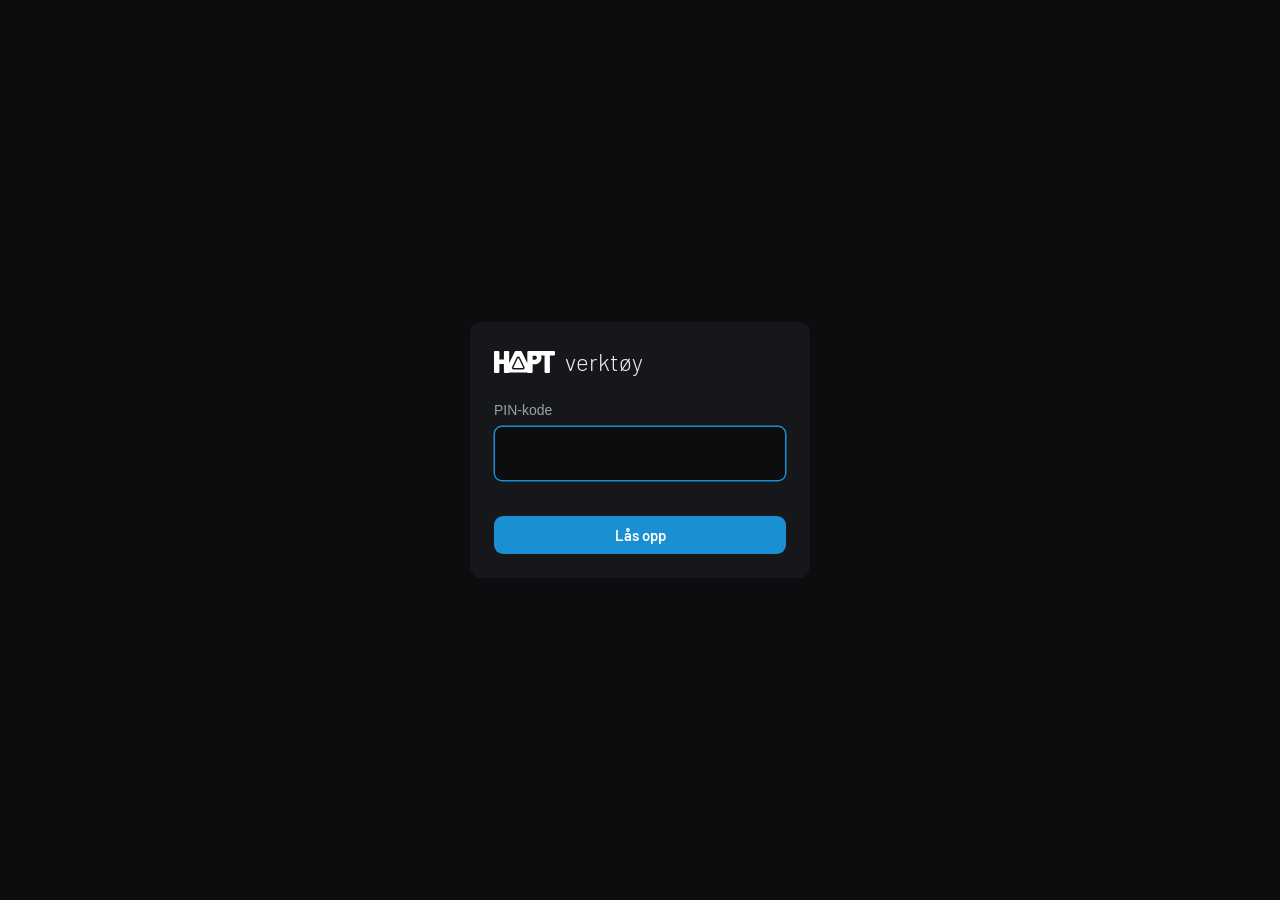
<file: verktoy/opptak/index.html>
<!doctype html>
<html lang="no">
<head>
<meta charset="utf-8">
<meta name="viewport" content="width=device-width, initial-scale=1">
<meta name="robots" content="noindex, nofollow">
<title data-en="Recording and streaming – HAPT tools">Opptak og stream – HAPT verktøy</title>
<link rel="icon" href="../../favicon.svg" type="image/svg+xml">
<link rel="stylesheet" href="../verktoy.css">
<script src="../tema.js"></script>
<script src="../las.js"></script>
</head>
<body>
<div class="wrap">
  <header class="site">
    <a class="brand" href="../"><img class="logo-mork" src="../hapt-ordmerke-hvit.svg" alt="HAPT"><img class="logo-lys" src="../hapt-ordmerke-svart.svg" alt=""><span>verktøy</span></a>
    <nav><a href="../led/">LED-vegg</a><a href="../projektor/">Projektor</a><a href="../testbilde/">Testbilde</a><a href="../pixelmap/">Pixelmap</a><a href="../syncfilm/">Syncfilm</a><a href="./" aria-current="page">Opptak</a><a href="../edid/">EDID</a><a href="../vario/">Vario</a><a href="../lyd/">Lyd</a></nav>
  </header>

  <h1 data-en="Recording and streaming">Opptak og stream</h1>
  <p class="lead" data-en="How much space the recording takes, how long the card lasts, how fast the disk has to be, and how much upload bandwidth the stream needs.">Hvor mye plass tar opptaket, hvor lenge holder kortet, hvor rask må disken være, og hvor mye opplink trenger strømmen.</p>

  <div class="seg" role="group" aria-label="Velg" data-en-aria-label="View" style="max-width:360px">
    <button type="button" data-fane="opptak" aria-pressed="true" data-en="Recording">Opptak</button>
    <button type="button" data-fane="stream" aria-pressed="false">Stream</button>
  </div>

  <!-- Opptak -->
  <div class="grid" id="fane-opptak">
    <div>
      <div class="card">
        <h2 data-en="Video">Bilde</h2>
        <div class="field"><label for="o-format">Format</label>
          <select id="o-format">
            <option value="1280x720">1280 × 720</option>
            <option value="1920x1080" selected>1920 × 1080</option>
            <option value="2048x1080">2048 × 1080 (DCI 2K)</option>
            <option value="3840x2160">3840 × 2160 (UHD)</option>
            <option value="4096x2160">4096 × 2160 (DCI 4K)</option>
            <option value="egen" data-en="Custom">Egen</option>
          </select>
        </div>
        <div class="row" id="o-egen" hidden>
          <div class="field"><label for="o-w" data-en="Width (px)">Bredde (px)</label><input id="o-w" type="number" min="16" value="1920"></div>
          <div class="field"><label for="o-h" data-en="Height (px)">Høyde (px)</label><input id="o-h" type="number" min="16" value="1080"></div>
        </div>
        <div class="field"><label for="o-fps" data-en="Frames per second">Bilder per sekund</label>
          <select id="o-fps">
            <option value="23.976" data-en="23.976">23,976</option><option value="24">24</option><option value="25">25</option>
            <option value="29.97" data-en="29.97">29,97</option><option value="30">30</option>
            <option value="50" selected>50</option><option value="59.94" data-en="59.94">59,94</option><option value="60">60</option>
          </select>
        </div>
        <div class="field"><label for="o-kodek" data-en="Codec">Kodek</label>
          <select id="o-kodek">
            <optgroup label="Apple ProRes">
              <option value="pr-proxy">ProRes 422 Proxy</option>
              <option value="pr-lt">ProRes 422 LT</option>
              <option value="pr-422">ProRes 422</option>
              <option value="pr-hq" selected>ProRes 422 HQ</option>
              <option value="pr-4444">ProRes 4444</option>
              <option value="pr-xq">ProRes 4444 XQ</option>
            </optgroup>
            <optgroup label="Avid DNxHR">
              <option value="dn-lb">DNxHR LB</option>
              <option value="dn-sq">DNxHR SQ</option>
              <option value="dn-hq">DNxHR HQ</option>
              <option value="dn-hqx">DNxHR HQX</option>
              <option value="dn-444">DNxHR 444</option>
            </optgroup>
            <optgroup label="Annet" id="o-annet">
              <option value="ukomp10" data-en="Uncompressed 10-bit 4:2:2">Ukomprimert 10 bit 4:2:2</option>
              <option value="ukomp8" data-en="Uncompressed 8-bit 4:2:2">Ukomprimert 8 bit 4:2:2</option>
              <option value="egen" data-en="H.264 / H.265 / custom bitrate">H.264 / H.265 / egen bitrate</option>
            </optgroup>
          </select>
        </div>
        <div class="field" id="o-bitrate-felt" hidden><label for="o-bitrate" data-en="Video bitrate (Mbit/s)">Videobitrate (Mbit/s)</label><input id="o-bitrate" type="number" min="0.1" step="0.1" value="50"></div>
      </div>

      <div class="card">
        <h2 data-en="Audio and recordings">Lyd og antall</h2>
        <div class="row">
          <div class="field"><label for="o-kanaler" data-en="Audio channels">Lydkanaler</label><input id="o-kanaler" type="number" min="0" max="64" value="2"></div>
          <div class="field"><label for="o-bit" data-en="Audio">Lyd</label>
            <select id="o-bit"><option value="24">PCM 48 kHz 24 bit</option><option value="16">PCM 48 kHz 16 bit</option><option value="32">PCM 48 kHz 32 bit</option></select>
          </div>
        </div>
        <div class="row">
          <div class="field"><label for="o-antall" data-en="Recordings at once">Samtidige opptak</label><input id="o-antall" type="number" min="1" max="64" value="1"></div>
          <div class="field"><label for="o-timer" data-en="Recording time (hours)">Opptakstid (timer)</label><input id="o-timer" type="number" min="0" step="0.25" value="2"></div>
        </div>
        <p class="note" style="margin-top:-4px" data-en="Recordings at once: for example ISO recordings of four cameras to the same disk.">Samtidige opptak: for eksempel ISO-opptak av fire kameraer til samme disk.</p>
      </div>

      <div class="card">
        <h2 data-en="Storage">Lagring</h2>
        <div class="field"><label for="o-medie" data-en="Card or disk">Kort eller disk</label>
          <select id="o-medie">
            <option value="64">64 GB</option><option value="128">128 GB</option><option value="256">256 GB</option>
            <option value="512" selected>512 GB</option><option value="1000">1 TB</option><option value="2000">2 TB</option>
            <option value="4000">4 TB</option><option value="8000">8 TB</option><option value="egen" data-en="Custom">Egen</option>
          </select>
        </div>
        <div class="field" id="o-medie-egen-felt" hidden><label for="o-medie-egen" data-en="Size (GB)">Størrelse (GB)</label><input id="o-medie-egen" type="number" min="1" value="500"></div>
      </div>
    </div>

    <div>
      <div class="kpis">
        <div class="kpi"><b id="k-rate">–</b><span data-en="per recording">per opptak</span></div>
        <div class="kpi"><b id="k-sum">–</b><span data-en="total">til sammen</span></div>
        <div class="kpi"><b id="k-plass">–</b><span id="k-plass-tekst">plass</span></div>
        <div class="kpi"><b id="k-tid">–</b><span data-en="on the card / disk">på kortet / disken</span></div>
      </div>
      <div class="card">
        <table class="res" id="o-tabell"></table>
        <p class="warn" id="o-varsel" hidden></p>
        <p class="note" data-en="ProRes and DNxHR are calculated from the manufacturers' tables (Apple and Avid) and scaled by resolution and frame rate, so the figures are good estimates. H.264 and H.265 use the bitrate you enter. GB is 1,000,000,000 bytes, the way cards and disks are sold. Some of the space goes to the file system, so expect about 5% less in practice.">ProRes og DNxHR er regnet fra produsentenes tabeller (Apple og Avid) og skalert med oppløsning og bildetakt, så tallene er gode anslag. H.264 og H.265 bruker bitraten du skriver inn. GB er 1 000 000 000 byte, slik kort og disker selges. Litt av plassen går til filsystemet, så regn med ca. 5 % mindre i praksis.</p>
      </div>
      <div class="card">
        <h2 data-en="Write speed">Skrivehastighet</h2>
        <table class="res" id="o-medier"></table>
        <p class="note" data-en="Minimum sustained write speed, typical figures. Always check that the recorder supports the card; many require specific models.">Minste vedvarende skrivehastighet, typiske tall. Sjekk alltid at opptakeren godkjenner kortet; mange krever bestemte modeller.</p>
      </div>
      <div class="btns" style="margin-top:16px"><button class="btn ghost" type="button" id="o-kopier">Kopier oppsummering</button></div>
    </div>
  </div>

  <!-- Stream -->
  <div class="grid" id="fane-stream" hidden>
    <div>
      <div class="card">
        <h2 data-en="Outgoing stream">Sending</h2>
        <div class="field"><label for="s-mal" data-en="Quality">Kvalitet</label>
          <select id="s-mal">
            <option value="2.5" data-en="720p30 · 2.5 Mbit/s">720p30 · 2,5 Mbit/s</option>
            <option value="4">720p50/60 · 4 Mbit/s</option>
            <option value="6" selected>1080p25/30 · 6 Mbit/s</option>
            <option value="9">1080p50/60 · 9 Mbit/s</option>
            <option value="20">2160p25/30 · 20 Mbit/s</option>
            <option value="35">2160p50/60 · 35 Mbit/s</option>
            <option value="egen" data-en="Custom">Egen</option>
          </select>
        </div>
        <div class="row">
          <div class="field"><label for="s-video">Video (Mbit/s)</label><input id="s-video" type="number" min="0.1" step="0.1" value="6"></div>
          <div class="field"><label for="s-lyd" data-en="Audio (kbit/s)">Lyd (kbit/s)</label><input id="s-lyd" type="number" min="0" step="32" value="192"></div>
        </div>
        <div class="row">
          <div class="field"><label for="s-mottakere" data-en="Destinations">Mål samtidig</label><input id="s-mottakere" type="number" min="1" max="20" value="1"></div>
          <div class="field"><label for="s-margin" data-en="Upload headroom">Margin på opplink</label>
            <select id="s-margin"><option value="1.5" data-en="1.5 ×">1,5 ×</option><option value="2" selected>2 ×</option><option value="3">3 ×</option></select>
          </div>
        </div>
        <p class="note" style="margin-top:-4px" data-en="Destinations: how many streams leave the venue, for example both to your own stream page and to YouTube. If you send one stream to a service that redistributes it, that counts as 1.">Mål samtidig: hvor mange strømmer som sendes ut fra stedet, for eksempel både til egen sendingsside og YouTube. Sender du én strøm til en tjeneste som deler den videre, er det 1.</p>
        <div class="field"><label for="s-timer" data-en="Duration (hours)">Varighet (timer)</label><input id="s-timer" type="number" min="0" step="0.25" value="2"></div>
      </div>

      <div class="card">
        <h2 data-en="Viewers">Seere</h2>
        <div class="row">
          <div class="field"><label for="s-seere" data-en="Concurrent viewers">Seere samtidig</label><input id="s-seere" type="number" min="0" value="200"></div>
          <div class="field"><label for="s-sett" data-en="Avg. watch time (min)">Snitt sett (minutter)</label><input id="s-sett" type="number" min="0" value="90"></div>
        </div>
        <div class="field"><label for="s-pris" data-en="Price per 1000 minutes delivered (USD)">Pris per 1000 minutter levert (USD)</label><input id="s-pris" type="number" min="0" step="0.1" value="1"></div>
        <p class="note" style="margin-top:-4px" data-en="Cloudflare Stream charges per minute delivered (check current pricing). Viewers are often dropped to a lower quality automatically on poor connections, so the outgoing bandwidth is an upper estimate.">Cloudflare Stream tar betalt per levert minutt (sjekk gjeldende pris). Seerne får gjerne lavere kvalitet automatisk ved dårlig nett, så båndbredden ut er et øvre anslag.</p>
      </div>
    </div>

    <div>
      <div class="kpis">
        <div class="kpi"><b id="s-k-ut">–</b><span data-en="sent from venue">sendes ut</span></div>
        <div class="kpi"><b id="s-k-link">–</b><span data-en="recommended upload">anbefalt opplink</span></div>
        <div class="kpi"><b id="s-k-data">–</b><span data-en="data used">data brukt</span></div>
        <div class="kpi"><b id="s-k-min">–</b><span data-en="minutes delivered">minutter levert</span></div>
      </div>
      <div class="card">
        <table class="res" id="s-tabell"></table>
        <p class="note" data-en="What is sent is video + audio + about 5% overhead for packaging (RTMP/SRT). The recommended upload is that times the headroom, because mobile and shared networks fluctuate. With LiveU and other bonding it is the sum of all the links that counts, but each link fluctuates more.">Det som sendes er video + lyd + ca. 5 % til pakking (RTMP/SRT). Anbefalt opplink er det ganger marginen, fordi mobil- og delt nett svinger. Med LiveU og annen bonding er det summen av alle linjene som teller, men hver linje svinger mer.</p>
      </div>
      <div class="btns" style="margin-top:16px"><button class="btn ghost" type="button" id="s-kopier">Kopier oppsummering</button></div>
    </div>
  </div>
</div>

<script>
(function () {
  var $ = function (id) { return document.getElementById(id); };
  var T = HaptSprak.t;
  var tall = function (v, d) { return v.toLocaleString(HaptSprak.en() ? 'en-GB' : 'nb-NO', { maximumFractionDigits: d === undefined ? 1 : d, minimumFractionDigits: 0 }); };

  // Faner
  document.querySelectorAll('[data-fane]').forEach(function (b) {
    b.onclick = function () {
      document.querySelectorAll('[data-fane]').forEach(function (x) { x.setAttribute('aria-pressed', x === b ? 'true' : 'false'); $('fane-' + x.dataset.fane).hidden = x !== b; });
      try { localStorage.setItem('hapt-opptak-fane', b.dataset.fane); } catch (e) {}
    };
  });

  // Mbit/s ved 1920 × 1080 og 29,97 bilder/s. Apple ProRes White Paper og Avid DNxHR-tabell; skaleres med piksler og bildetakt.
  // Unntak: ProRes 1280 × 720 er halvparten av 1080-raten (Apples tabell), ikke 0,444.
  var KODEK = {
    'pr-proxy': ['ProRes 422 Proxy', 45], 'pr-lt': ['ProRes 422 LT', 102], 'pr-422': ['ProRes 422', 147],
    'pr-hq': ['ProRes 422 HQ', 220], 'pr-4444': ['ProRes 4444', 330], 'pr-xq': ['ProRes 4444 XQ', 500],
    'dn-lb': ['DNxHR LB', 45], 'dn-sq': ['DNxHR SQ', 145], 'dn-hq': ['DNxHR HQ', 220], 'dn-hqx': ['DNxHR HQX', 220], 'dn-444': ['DNxHR 444', 440]
  };
  var MEDIER = [
    ['SD UHS-I V30', 30], ['SD V60', 60], ['SD V90', 90], ['CFast 2.0', 350], ['CFexpress type B', 800],
    ['SSD SATA (2,5")', 400], ['NVMe SSD', 1500], ['Harddisk 7200 rpm', 120]
  ];
  var MEDIER_EN = { 'SSD SATA (2,5")': 'SSD SATA (2.5")', 'Harddisk 7200 rpm': 'Hard disk 7200 rpm' };

  function opptak() {
    var f = $('o-format').value, W, H;
    $('o-egen').hidden = f !== 'egen';
    if (f === 'egen') { W = +$('o-w').value || 1920; H = +$('o-h').value || 1080; } else { var d = f.split('x'); W = +d[0]; H = +d[1]; }
    var fps = +$('o-fps').value, k = $('o-kodek').value;
    $('o-bitrate-felt').hidden = k !== 'egen';
    var video, navn;
    if (KODEK[k]) { navn = KODEK[k][0]; var andel = (k.indexOf('pr-') === 0 && W === 1280 && H === 720) ? 0.5 : (W * H) / (1920 * 1080); video = KODEK[k][1] * andel * fps / 29.97; }
    // v210 (slik QuickTime og Blackmagic lagrer 10 bit 4:2:2): 6 piksler i 16 byte, hver linje fylt opp til hele 128 byte (Apple TN2162, DeckLink SDK)
    else if (k === 'ukomp10') { navn = T('Ukomprimert 10 bit 4:2:2', 'Uncompressed 10-bit 4:2:2'); video = Math.ceil(W / 48) * 1024 * H * fps / 1e6; }
    else if (k === 'ukomp8') { navn = T('Ukomprimert 8 bit 4:2:2', 'Uncompressed 8-bit 4:2:2'); video = W * H * 16 * fps / 1e6; }
    else { navn = T('Egen bitrate', 'Custom bitrate'); video = Math.max(0.1, +$('o-bitrate').value || 0); }
    var kan = Math.max(0, +$('o-kanaler').value || 0), lyd = kan * 48000 * (+$('o-bit').value) / 1e6;
    var per = video + lyd, ant = Math.max(1, +$('o-antall').value || 1), sum = per * ant;
    var MBs = sum / 8, timer = Math.max(0, +$('o-timer').value || 0);
    var GBtime = MBs * 3600 / 1000, plass = GBtime * timer;
    var medie = $('o-medie').value; $('o-medie-egen-felt').hidden = medie !== 'egen';
    var mGB = medie === 'egen' ? Math.max(1, +$('o-medie-egen').value || 1) : +medie;
    var tidPaMedie = mGB / GBtime; // timer
    var hm = function (t) { var h = Math.floor(t), m = Math.round((t - h) * 60); if (m === 60) { h++; m = 0; } return h ? h + T(' t ', ' h ') + m + ' min' : m + ' min'; };
    var gb = function (v) { return v >= 1000 ? tall(v / 1000, 2) + ' TB' : tall(v, v < 10 ? 1 : 0) + ' GB'; };

    $('k-rate').textContent = tall(per, per < 10 ? 1 : 0) + ' Mbit/s';
    $('k-sum').textContent = tall(MBs, MBs < 10 ? 1 : 0) + ' MB/s';
    $('k-plass').textContent = gb(plass); $('k-plass-tekst').textContent = 'for ' + tall(timer, 2) + T(' t', ' h');
    $('k-tid').textContent = hm(tidPaMedie);
    var rader = [
      ['Format', W + ' × ' + H + ', ' + tall(fps, 3) + T(' bilder/s', ' fps')],
      [T('Kodek', 'Codec'), navn],
      ['Video', tall(video, video < 10 ? 1 : 0) + ' Mbit/s'],
      [T('Lyd', 'Audio'), kan ? kan + T(' kanaler, ', kan === 1 ? ' channel, ' : ' channels, ') + tall(lyd, 2) + ' Mbit/s' : T('ingen', 'none')],
      [T('Per opptak', 'Per recording'), tall(per, per < 10 ? 1 : 0) + ' Mbit/s = ' + tall(per / 8, 1) + ' MB/s'],
      [T('Antall opptak', 'Recordings'), ant],
      [T('Per time', 'Per hour'), gb(GBtime)],
      [T('Per minutt', 'Per minute'), gb(GBtime / 60)],
      [T('Opptak på ', 'Recording of ') + tall(timer, 2) + T(' t', ' h'), gb(plass)],
      [T('Plass på ', 'Time on ') + gb(mGB), hm(tidPaMedie) + T(' (ca. ', ' (approx. ') + hm(tidPaMedie * 0.95) + T(' i praksis)', ' in practice)')]
    ];
    $('o-tabell').innerHTML = rader.map(function (r) { return '<tr><td>' + r[0] + '</td><td>' + r[1] + '</td></tr>'; }).join('');
    var varsel = [];
    if (plass > mGB * 0.95) varsel.push(T('Opptaket får ikke plass på ', 'The recording will not fit on ') + gb(mGB) + T('. Du trenger ', '. You need ') + Math.ceil(plass / (mGB * 0.95)) + T(' stk., eller bytt underveis.', ' of them, or swap media during the recording.'));
    $('o-varsel').hidden = !varsel.length; $('o-varsel').textContent = varsel.join(' ');
    // Medier: krev 1,5 × margin på skrivehastighet
    $('o-medier').innerHTML = MEDIER.map(function (m) {
      var ok = m[1] >= MBs * 1.5, knapt = !ok && m[1] >= MBs;
      return '<tr><td>' + T(m[0], MEDIER_EN[m[0]] || m[0]) + ' (' + m[1] + ' MB/s)</td><td style="color:' + (ok ? 'var(--live)' : knapt ? 'var(--warn)' : 'var(--danger)') + '">' + (ok ? T('Holder', 'OK') : knapt ? T('Knapt', 'Marginal') : T('For treg', 'Too slow')) + '</td></tr>';
    }).join('');
    opptak.tekst = rader.map(function (r) { return r[0] + ': ' + r[1]; }).join('\n') + T('\nTil sammen: ', '\nTotal: ') + tall(MBs, 1) + ' MB/s';
    lagre();
  }

  function stream() {
    var v = Math.max(0, +$('s-video').value || 0), a = Math.max(0, +$('s-lyd').value || 0) / 1000;
    var en = (v + a) * 1.05, mott = Math.max(1, +$('s-mottakere').value || 1), ut = en * mott;
    var link = ut * (+$('s-margin').value), timer = Math.max(0, +$('s-timer').value || 0);
    var data = ut / 8 * 3600 * timer / 1000; // GB
    var seere = Math.max(0, +$('s-seere').value || 0), sett = Math.max(0, +$('s-sett').value || 0);
    var minutter = seere * sett, pris = minutter / 1000 * Math.max(0, +$('s-pris').value || 0);
    var seerUt = seere * en, seerData = seere * en / 8 * sett * 60 / 1000;
    var gb = function (x) { return x >= 1000 ? tall(x / 1000, 2) + ' TB' : tall(x, x < 10 ? 2 : 0) + ' GB'; };
    $('s-k-ut').textContent = tall(ut, 1) + ' Mbit/s';
    $('s-k-link').textContent = tall(link, 0) + ' Mbit/s';
    $('s-k-data').textContent = gb(data);
    $('s-k-min').textContent = tall(minutter, 0);
    var rader = [
      [T('Per strøm', 'Per stream'), tall(v, 1) + ' + ' + tall(a * 1000, 0) + T(' kbit/s lyd + pakking = ', ' kbit/s audio + overhead = ') + tall(en, 1) + ' Mbit/s'],
      [T('Strømmer ut', 'Outgoing streams'), mott],
      [T('Sendes ut fra stedet', 'Sent from the venue'), tall(ut, 1) + ' Mbit/s'],
      [T('Anbefalt opplink', 'Recommended upload'), T('minst ', 'at least ') + tall(link, 0) + ' Mbit/s'],
      [T('Data brukt på ', 'Data used over ') + tall(timer, 2) + T(' t', ' h'), gb(data) + (data > 0 ? T(' (viktig på mobilabonnement)', ' (matters on a mobile data plan)') : '')],
      [T('Til seerne, toppfart', 'To viewers, peak'), seere ? tall(seerUt / 1000, 2) + ' Gbit/s' : '–'],
      [T('Til seerne, data', 'To viewers, data'), seere ? gb(seerData) : '–'],
      [T('Minutter levert', 'Minutes delivered'), tall(minutter, 0)],
      [T('Pris levering', 'Delivery cost'), seere ? T('ca. ', 'approx. ') + tall(pris, 2) + ' USD' : '–']
    ];
    $('s-tabell').innerHTML = rader.map(function (r) { return '<tr><td>' + r[0] + '</td><td>' + r[1] + '</td></tr>'; }).join('');
    stream.tekst = rader.map(function (r) { return r[0] + ': ' + r[1]; }).join('\n');
    lagre();
  }
  $('s-mal').addEventListener('change', function () { if (this.value !== 'egen') { $('s-video').value = this.value; stream(); } });
  $('s-video').addEventListener('input', function () {
    var v = this.value, fins = false;
    Array.prototype.forEach.call($('s-mal').options, function (o) { if (o.value === v) fins = true; });
    $('s-mal').value = fins ? v : 'egen';
  });

  var felter = ['o-format', 'o-w', 'o-h', 'o-fps', 'o-kodek', 'o-bitrate', 'o-kanaler', 'o-bit', 'o-antall', 'o-timer', 'o-medie', 'o-medie-egen',
    's-mal', 's-video', 's-lyd', 's-mottakere', 's-margin', 's-timer', 's-seere', 's-sett', 's-pris'];
  function lagre() {
    var o = {}; felter.forEach(function (id) { o[id] = $(id).value; });
    try { localStorage.setItem('hapt-opptak', JSON.stringify(o)); } catch (e) {}
  }
  try {
    var lagret = JSON.parse(localStorage.getItem('hapt-opptak') || 'null');
    if (lagret) felter.forEach(function (id) { if (lagret[id] !== undefined) $(id).value = lagret[id]; });
    var fane = localStorage.getItem('hapt-opptak-fane');
    if (fane === 'stream') document.querySelector('[data-fane=stream]').click();
  } catch (e) {}
  felter.forEach(function (id) {
    var el = $(id), fn = id[0] === 'o' ? opptak : stream;
    el.addEventListener('input', fn); el.addEventListener('change', fn);
  });
  // Tekst som skriptet eier (knappene skrives om ved kopiering, optgroup-label er et attributt)
  var tekster = function () {
    $('o-kopier').textContent = $('s-kopier').textContent = T('Kopier oppsummering', 'Copy summary');
    $('o-annet').label = T('Annet', 'Other');
  };
  var kopier = function (tekst, knapp) {
    HaptKopier(tekst).then(function (ok) { knapp.textContent = ok ? T('Kopiert', 'Copied') : T('Kunne ikke kopiere', 'Could not copy'); setTimeout(tekster, 1500); });
  };
  $('o-kopier').onclick = function () { kopier(opptak.tekst, this); };
  $('s-kopier').onclick = function () { kopier(stream.tekst, this); };
  tekster(); opptak(); stream();
  window.addEventListener('hapt-sprak', function () { tekster(); opptak(); stream(); });
})();
</script>
<!-- Cloudflare Web Analytics --><script type='module' src='https://static.cloudflareinsights.com/beacon.min.js' data-cf-beacon='{"token": "52d8f32f79c6475f979f4aadb143f1bb"}'></script><!-- End Cloudflare Web Analytics -->
</body>
</html>
</file>
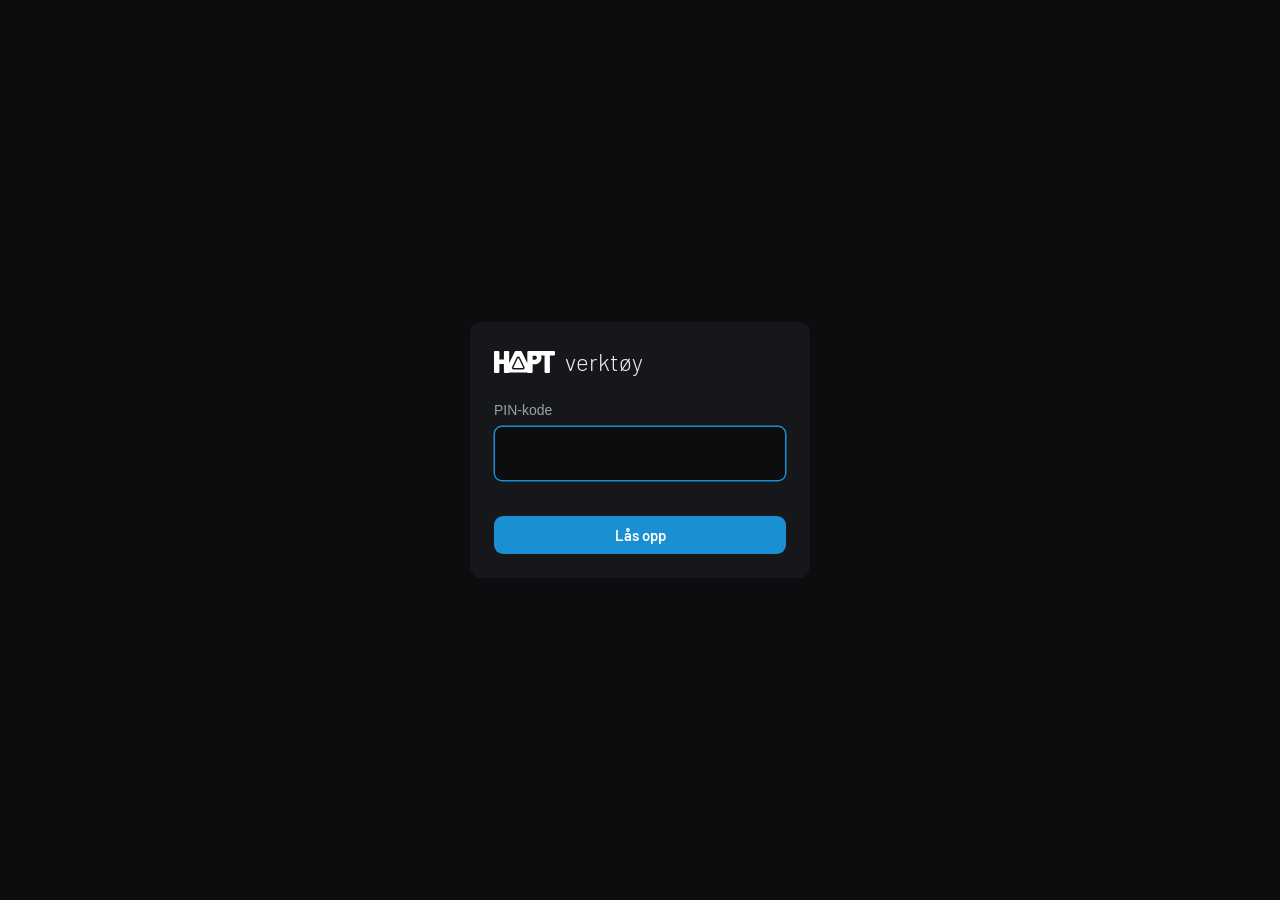
<file: verktoy/pixelmap/index.html>
<!doctype html>
<html lang="no">
<head>
<meta charset="utf-8">
<meta name="viewport" content="width=device-width, initial-scale=1">
<meta name="robots" content="noindex, nofollow">
<title data-en="Pixel map – HAPT tools">Pixelmap – HAPT verktøy</title>
<link rel="icon" href="../../favicon.svg" type="image/svg+xml">
<link rel="stylesheet" href="../verktoy.css">
<script src="../tema.js"></script>
<script src="../las.js"></script>
<style>
@font-face{font-family:'Barlow';font-style:normal;font-weight:300;font-display:swap;src:url(../../fonts/barlow-latin-300-normal.woff2) format('woff2');}
@font-face{font-family:'Barlow';font-style:normal;font-weight:400;font-display:swap;src:url(../../fonts/barlow-latin-400-normal.woff2) format('woff2');}
@font-face{font-family:'Barlow';font-style:normal;font-weight:500;font-display:swap;src:url(../../fonts/barlow-latin-500-normal.woff2) format('woff2');}
.flate { border: 1px solid var(--line2); border-radius: 10px; padding: 12px; margin-bottom: 10px; }
.flate .topp { display: flex; gap: 8px; align-items: center; margin-bottom: 8px; }
.flate .topp input[type=text] { flex: 1; }
.flate .topp i { width: 14px; height: 14px; border-radius: 3px; flex: none; }
.flate .topp button { background: none; border: 0; color: var(--muted); cursor: pointer; font: inherit; font-size: 14px; padding: 4px; }
.flate .topp button:hover { color: var(--warn); }
.flate .row4 { display: grid; grid-template-columns: repeat(4, 1fr); gap: 6px; }
.flate .row4 label { font-size: 12px; }
.flate .row4 input { padding: 6px 7px; font-size: 15px; }
#c { cursor: grab; touch-action: none; }  /* dra flater med fingeren uten at siden ruller */
</style>
</head>
<body>
<div class="wrap">
  <header class="site">
    <a class="brand" href="../"><img class="logo-mork" src="../hapt-ordmerke-hvit.svg" alt="HAPT"><img class="logo-lys" src="../hapt-ordmerke-svart.svg" alt=""><span>verktøy</span></a>
    <nav><a href="../led/">LED-vegg</a><a href="../projektor/">Projektor</a><a href="../testbilde/">Testbilde</a><a href="./" aria-current="page">Pixelmap</a><a href="../syncfilm/">Syncfilm</a><a href="../opptak/">Opptak</a><a href="../edid/">EDID</a><a href="../vario/">Vario</a><a href="../lyd/">Lyd</a></nav>
  </header>

  <h1 data-en="Pixel map">Pixelmap</h1>
  <p class="lead" data-en="Put several screens on the same output and get a map of where each surface sits. Download as PNG, or as a file you can open in the test pattern tool to get a test pattern per surface.">Legg flere skjermer på samme utgang og få et kart over hvor hver flate ligger. Last ned som PNG, eller som fil du kan åpne i testbildet for å få testbilde per flate.</p>

  <div class="grid">
    <div>
      <div class="card">
        <div class="field"><label for="mal" data-en="Output (canvas)">Utgang (lerret)</label>
          <select id="mal"><option value="1920x1080">1920 × 1080</option><option value="3840x2160" selected>3840 × 2160</option><option value="4096x2160">4096 × 2160</option><option value="7680x2160">7680 × 2160</option><option value="egen" data-en="Custom">Egen</option></select>
        </div>
        <div class="row">
          <div class="field"><label for="W" data-en="Width (px)">Bredde (px)</label><input id="W" type="number" min="16" max="16384" value="3840"></div>
          <div class="field"><label for="H" data-en="Height (px)">Høyde (px)</label><input id="H" type="number" min="16" max="16384" value="2160"></div>
        </div>
        <div class="field"><label for="navnKart" data-en="Map name">Navn på kartet</label><input id="navnKart" type="text" placeholder="F.eks. Konferanse sal A" data-en-placeholder="E.g. Conference hall A"></div>
      </div>

      <div class="card">
        <h2 data-en="Surfaces">Flater</h2>
        <div id="flater"></div>
        <div class="btns">
          <button class="btn ghost" type="button" id="ny" data-en="Add surface">Legg til flate</button>
          <button class="btn ghost" type="button" id="pakk" data-en="Auto arrange">Plasser automatisk</button>
        </div>
        <p class="note" data-en="Drag the surfaces in the preview to move them. Panel size 0 = no panel grid.">Dra flatene i forhåndsvisningen for å flytte dem. Panelstørrelse 0 = uten panelrutenett.</p>
      </div>

      <div class="btns">
        <button class="btn" type="button" id="png" data-en="Download PNG">Last ned PNG</button>
        <button class="btn ghost" type="button" id="json" data-en="Download map file">Last ned kartfil</button>
        <label class="btn ghost" for="aapne" style="margin:0" data-en="Open map file">Åpne kartfil</label>
        <input id="aapne" type="file" accept=".json,application/json" hidden>
      </div>
      <p class="note" data-en="The map file (.json) can be opened in the test pattern tool.">Kartfilen (.json) kan åpnes i testbildet.</p>
    </div>

    <div>
      <div class="preview luft"><canvas id="c" width="3840" height="2160"></canvas></div>
      <p class="note" id="info"></p>
      <p class="warn" id="overlapp"></p>
    </div>
  </div>
</div>

<script src="pixelmap.js"></script>
<script>
(function () {
  var $ = function (id) { return document.getElementById(id); };
  var cv = $('c');
  var kart = HaptPixelmap.hent() || { bredde: 3840, hoyde: 2160, navn: '', flater: [
    { navn: HaptSprak.t('Hovedskjerm', 'Main screen'), x: 0, y: 0, b: 2304, h: 1152, pw: 192, ph: 192 },
    { navn: HaptSprak.t('Side venstre', 'Side left'), x: 2304, y: 0, b: 768, h: 1344, pw: 192, ph: 192 },
    { navn: HaptSprak.t('Side høyre', 'Side right'), x: 3072, y: 0, b: 768, h: 1344, pw: 192, ph: 192 }
  ] };

  // Legg til flate fra LED-kalkulatoren: ?legg=navn&b=&h=&pw=&ph=
  var q = new URLSearchParams(location.search);
  if (q.get('b')) {
    kart.flater.push({ navn: q.get('legg') || HaptSprak.t('LED-vegg', 'LED wall'), x: 0, y: 0, b: +q.get('b'), h: +q.get('h'), pw: +q.get('pw') || 0, ph: +q.get('ph') || 0 });
    HaptPixelmap.pakk(kart, true);
    history.replaceState(null, '', location.pathname);
  }

  function synkSkjema() {
    $('W').value = kart.bredde; $('H').value = kart.hoyde; $('navnKart').value = kart.navn || '';
    var v = kart.bredde + 'x' + kart.hoyde, fins = false;
    Array.prototype.forEach.call($('mal').options, function (o) { if (o.value === v) fins = true; });
    $('mal').value = fins ? v : 'egen';
    var boks = $('flater'); boks.innerHTML = '';
    kart.flater.forEach(function (f, i) {
      var d = document.createElement('div'); d.className = 'flate';
      d.innerHTML = '<div class="topp"><i></i><input type="text" data-k="navn"><button type="button" title="' + HaptSprak.t('Fjern', 'Remove') + '">' + HaptSprak.t('Fjern', 'Remove') + '</button></div>' +
        '<div class="row4">' + [['x', 'X'], ['y', 'Y'], ['b', HaptSprak.t('Bredde', 'Width')], ['h', HaptSprak.t('Høyde', 'Height')], ['pw', HaptSprak.t('Panel b', 'Panel w')], ['ph', 'Panel h']].map(function (k) {
          return '<div><label>' + k[1] + '</label><input type="number" data-k="' + k[0] + '" min="0"></div>';
        }).join('') + '</div>';
      d.querySelector('i').style.background = HaptPixelmap.farge(i);
      d.querySelectorAll('[data-k]').forEach(function (inp) {
        inp.value = f[inp.dataset.k];
        inp.addEventListener('input', function () { f[inp.dataset.k] = inp.type === 'number' ? Math.max(0, Math.round(+inp.value || 0)) : inp.value; tegn(); });
      });
      d.querySelector('button').onclick = function () { kart.flater.splice(i, 1); synkSkjema(); tegn(); };
      boks.appendChild(d);
    });
  }

  function tegn() {
    HaptPixelmap.tegn(cv, kart);
    HaptPixelmap.lagre(kart);
    var o = HaptPixelmap.overlapp(kart);
    $('overlapp').textContent = o.length ? HaptSprak.t('Overlapper: ', 'Overlapping: ') + o.join(', ') + '.' : '';
    var utenfor = kart.flater.filter(function (f) { return f.x + f.b > kart.bredde || f.y + f.h > kart.hoyde; }).map(function (f) { return f.navn; });
    if (utenfor.length) $('overlapp').textContent += HaptSprak.t(' Går utenfor utgangen: ', ' Outside the output: ') + utenfor.join(', ') + '.';
    var brukt = kart.flater.reduce(function (a, f) { return a + f.b * f.h; }, 0);
    $('info').textContent = kart.bredde + ' × ' + kart.hoyde + ' px, ' + kart.flater.length + (kart.flater.length === 1 ? HaptSprak.t(' flate, ', ' surface, ') : HaptSprak.t(' flater, ', ' surfaces, ')) + Math.round(brukt / (kart.bredde * kart.hoyde) * 100) + HaptSprak.t(' % av utgangen i bruk.', '% of the output in use.');
  }

  $('mal').addEventListener('change', function () {
    if (this.value === 'egen') return;
    var d = this.value.split('x'); kart.bredde = +d[0]; kart.hoyde = +d[1]; synkSkjema(); tegn();
  });
  $('W').addEventListener('input', function () { kart.bredde = Math.max(16, Math.min(16384, +this.value || 16)); tegn(); });
  $('H').addEventListener('input', function () { kart.hoyde = Math.max(16, Math.min(16384, +this.value || 16)); tegn(); });
  $('navnKart').addEventListener('input', function () { kart.navn = this.value; tegn(); });
  $('ny').onclick = function () {
    kart.flater.push({ navn: HaptSprak.t('Flate ', 'Surface ') + (kart.flater.length + 1), x: 0, y: 0, b: 1920, h: 1080, pw: 0, ph: 0 });
    HaptPixelmap.pakk(kart, true); synkSkjema(); tegn();
  };
  $('pakk').onclick = function () { HaptPixelmap.pakk(kart, false); synkSkjema(); tegn(); };

  var filnavn = function (ext) { return 'HAPT-pixelmap-' + ((kart.navn || '').trim() || 'kart').replace(/[^\wæøåÆØÅ-]+/g, '-') + '-' + kart.bredde + 'x' + kart.hoyde + '.' + ext; };
  var last = function (blob, navn) {
    var a = document.createElement('a'); a.href = URL.createObjectURL(blob); a.download = navn;
    document.body.appendChild(a); a.click(); a.remove(); setTimeout(function () { URL.revokeObjectURL(a.href); }, 2000);
  };
  $('png').onclick = function () { tegn(); cv.toBlob(function (b) { last(b, filnavn('png')); }, 'image/png'); };
  $('json').onclick = function () { last(new Blob([JSON.stringify(kart, null, 2)], { type: 'application/json' }), filnavn('json')); };
  $('aapne').addEventListener('change', function () {
    var f = this.files[0]; if (!f) return;
    f.text().then(function (t) {
      try { var k = HaptPixelmap.les(JSON.parse(t)); kart = k; synkSkjema(); tegn(); } catch (e) { alert(HaptSprak.t('Klarte ikke å lese filen.', 'Could not read the file.')); }
    });
  });

  // Dra flater i forhåndsvisningen
  var drar = null;
  var punkt = function (ev) {
    var r = cv.getBoundingClientRect();
    return [(ev.clientX - r.left) / r.width * kart.bredde, (ev.clientY - r.top) / r.height * kart.hoyde];
  };
  cv.addEventListener('pointerdown', function (ev) {
    var p = punkt(ev);
    for (var i = kart.flater.length - 1; i >= 0; i--) {
      var f = kart.flater[i];
      if (p[0] >= f.x && p[0] <= f.x + f.b && p[1] >= f.y && p[1] <= f.y + f.h) { drar = { f: f, dx: p[0] - f.x, dy: p[1] - f.y }; cv.setPointerCapture(ev.pointerId); break; }
    }
  });
  cv.addEventListener('pointermove', function (ev) {
    if (!drar) return;
    var p = punkt(ev), f = drar.f;
    // Fest til 8 px og til kanter av andre flater
    var nx = Math.round((p[0] - drar.dx) / 8) * 8, ny = Math.round((p[1] - drar.dy) / 8) * 8;
    var fest = HaptPixelmap.fest(kart, f, nx, ny, 24 * kart.bredde / cv.getBoundingClientRect().width);
    f.x = Math.max(0, fest[0]); f.y = Math.max(0, fest[1]);
    tegn();
  });
  // Språkbytte: bygg flatelista og tegn kartet på nytt
  window.addEventListener('hapt-sprak', function () { synkSkjema(); tegn(); });

  ['pointerup', 'pointercancel'].forEach(function (t) { cv.addEventListener(t, function () { if (drar) { drar = null; synkSkjema(); } }); });

  if (document.fonts && document.fonts.load) Promise.all([document.fonts.load('400 20px Barlow'), document.fonts.load('500 20px Barlow')]).then(tegn, tegn);
  synkSkjema(); tegn();
})();
</script>
<!-- Cloudflare Web Analytics --><script type='module' src='https://static.cloudflareinsights.com/beacon.min.js' data-cf-beacon='{"token": "52d8f32f79c6475f979f4aadb143f1bb"}'></script><!-- End Cloudflare Web Analytics -->
</body>
</html>
</file>
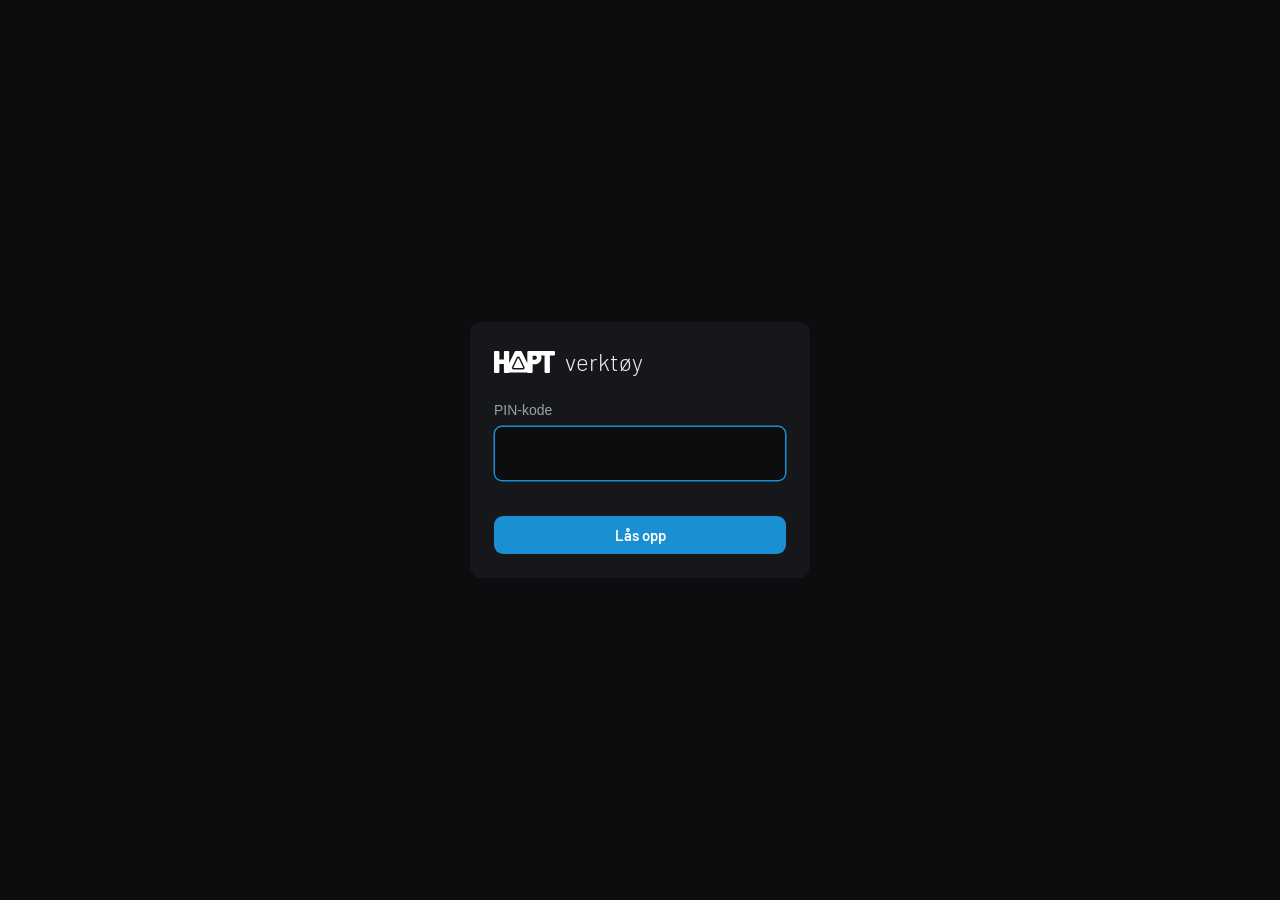
<file: verktoy/projektor/index.html>
<!doctype html>
<html lang="no">
<head>
<meta charset="utf-8">
<meta name="viewport" content="width=device-width, initial-scale=1">
<meta name="robots" content="noindex, nofollow">
<title data-en="Projector and lens – HAPT tools">Projektor og linse – HAPT verktøy</title>
<link rel="icon" href="../../favicon.svg" type="image/svg+xml">
<link rel="stylesheet" href="../verktoy.css">
<script src="../tema.js"></script>
<script src="../las.js"></script>
<style>
table.linser { width: 100%; border-collapse: collapse; font-variant-numeric: tabular-nums; font-size: 14px; }
table.linser th { text-align: left; font-weight: 400; color: var(--muted); padding: 6px 8px 6px 0; border-bottom: 1px solid var(--line2); }
table.linser td { padding: 7px 8px 7px 0; border-bottom: 1px solid var(--line); vertical-align: top; }
table.linser tr { cursor: pointer; }
table.linser tr:hover td { background: var(--surface2); }
table.linser tr.valgt td { color: var(--fg); background: rgba(26,143,209,.12); }
table.linser td.tall { text-align: right; white-space: nowrap; }
table.linser .ut { color: var(--muted); }
.tabell { overflow-x: auto; }
@media (max-width: 360px) { table.linser td.tall { white-space: normal; } }
.st { font-size: 12px; color: var(--muted); }
.st.estimert, .st.ikke_bekreftet, .st.sekundaerkilde, .st.delvis { color: var(--warn); }
.kilder a { color: var(--muted); word-break: break-all; }
details summary { cursor: pointer; color: var(--muted); font-size: 14px; }
.zoomles { color: var(--muted); font-weight: 400; margin-left: 4px; }
/* Avstand og bildebredde (som Barcos linsekalkulator): én rad per avstand, strek fra vid til tele */
.bb { container-type: inline-size; font-variant-numeric: tabular-nums; font-size: 14px; }
.bb .r { display: grid; grid-template-columns: 4.6em repeat(var(--kol, 3), minmax(0, 5.4em)) minmax(60px, 1fr); gap: 4px 10px; align-items: center; padding: 6px 4px; border-bottom: 1px solid var(--line); cursor: pointer; }
.bb .r.h { cursor: default; color: var(--muted); border-bottom-color: var(--line2); padding-top: 0; }
.bb .r:not(.h):hover { background: var(--surface2); }
.bb .r.na { background: rgba(26,143,209,.12); color: var(--fg); }
.bb .r > span { text-align: right; white-space: nowrap; }
.bb .r > span:first-child { text-align: left; }
.bb .r.h > span:not(:first-child) { text-align: right; }
.bb .strek { position: relative; height: 12px; }
.bb .strek::before { content: ""; position: absolute; left: 0; right: 0; top: 5px; height: 2px; background: var(--line2); border-radius: 1px; }
.bb .strek i { position: absolute; top: 3px; height: 6px; min-width: 2px; background: rgba(26,143,209,.55); border-radius: 3px; }
.bb .r.h .strek::before { display: none; }
.bb .strek b { position: absolute; top: 0; width: 2px; height: 12px; margin-left: -1px; background: #1a8fd1; border-radius: 1px; }
@container (max-width: 440px) {
  .bb .r { grid-template-columns: 4.6em repeat(var(--kol, 3), minmax(0, 1fr)); }
  .bb .r .strek { grid-column: 1 / -1; }
  .bb .r.h .strek { display: none; }
}
</style>
</head>
<body>
<div class="wrap">
  <header class="site">
    <a class="brand" href="../"><img class="logo-mork" src="../hapt-ordmerke-hvit.svg" alt="HAPT"><img class="logo-lys" src="../hapt-ordmerke-svart.svg" alt=""><span>verktøy</span></a>
    <nav><a href="../led/">LED-vegg</a><a href="./" aria-current="page">Projektor</a><a href="../testbilde/">Testbilde</a><a href="../pixelmap/">Pixelmap</a><a href="../syncfilm/">Syncfilm</a><a href="../opptak/">Opptak</a><a href="../edid/">EDID</a><a href="../vario/">Vario</a><a href="../lyd/">Lyd</a></nav>
  </header>

  <h1 data-en="Projector and lens">Projektor og linse</h1>
  <p class="lead" data-en="Actual throw distance from the manufacturers' own formulas (distance = a × width + b), not just the rounded throw ratio. With lens shift, brightness and every lens that fits.">Faktisk kasteavstand fra produsentenes egne formler (avstand = a × bredde + b), ikke bare det avrundede kastforholdet. Med linseforskyvning, lysstyrke og alle linser som passer.</p>

  <div class="grid">
    <div>
      <div class="card">
        <h2 data-en="Equipment">Utstyr</h2>
        <div class="field"><label for="proj" data-en="Projector">Projektor</label><select id="proj"></select></div>
        <div class="field"><label for="linse" data-en="Lens">Linse</label><select id="linse"></select></div>
        <div class="field"><label for="ref" data-en="Measure distance from">Mål avstanden fra</label>
          <select id="ref"><option value="linse" data-en="Lens front (manufacturer&#39;s reference)">Linsefront (som produsenten)</option><option value="kabinett" data-en="Chassis front">Kabinettfront</option></select>
        </div>
        <p class="note" id="refTekst" style="margin-top:-6px"></p>
      </div>

      <div class="card">
        <h2 data-en="Image">Bilde</h2>
        <div class="seg" role="group" aria-label="Regn ut" data-en-aria-label="Calculate">
          <button type="button" data-modus="avstand" aria-pressed="true" data-en="Image → distance">Bilde → avstand</button>
          <button type="button" data-modus="bilde" aria-pressed="false" data-en="Distance → image">Avstand → bilde</button>
        </div>
        <div id="m-avstand">
          <div class="row">
            <div class="field"><label for="malType" data-en="I know the">Jeg vet</label>
              <select id="malType"><option value="b" data-en="Width">Bredde</option><option value="h" data-en="Height">Høyde</option><option value="d">Diagonal</option></select>
            </div>
            <div class="field"><label for="mal" data-en="Size (m)">Mål (m)</label><input id="mal" type="number" min="0.1" step="0.01" value="6"></div>
          </div>
        </div>
        <div id="m-bilde" hidden>
          <div class="field"><label for="avstand" data-en="Distance (m)">Avstand (m)</label><input id="avstand" type="number" min="0.1" step="0.01" value="10"></div>
        </div>
        <div class="field" id="zoomFelt"><label for="zoom">Zoom <span class="zoomles" id="zoomTekst"></span></label><input id="zoom" type="range" min="0" max="100" value="50" style="width:100%"></div>
        <div class="field"><label for="format" data-en="Content aspect ratio">Innholdsformat</label>
          <select id="format">
            <option value="0" data-en="Projector native">Projektorens eget</option>
            <option value="1.7778">16:9</option><option value="1.6">16:10</option><option value="1.3333">4:3</option>
            <option value="1.8963" data-en="1.9:1 (DCI)">1,9:1 (DCI)</option><option value="2.39" data-en="2.39:1">2,39:1</option>
          </select>
        </div>
        <p class="note" style="margin-top:-6px" data-en="If the content is narrower or wider than the chip, the image gets black bars, and the distance is calculated from the full projected area.">Er innholdet smalere eller bredere enn brikken, får bildet sorte felt, og avstanden regnes fra hele det projiserte feltet.</p>
      </div>

      <div class="card">
        <h2 data-en="Position">Plassering</h2>
        <div class="row">
          <div class="field"><label for="linseH" data-en="Lens centre above floor (m)">Linsesenter over gulv (m)</label><input id="linseH" type="number" step="0.01" value="1.2"></div>
          <div class="field"><label for="underkant" data-en="Image bottom above floor (m)">Underkant bilde over gulv (m)</label><input id="underkant" type="number" step="0.01" value="1.5"></div>
        </div>
        <div class="field"><label for="sideveis" data-en="Lens offset sideways from image centre (m)">Linse til siden for bildesenter (m)</label><input id="sideveis" type="number" step="0.01" value="0"></div>
        <p class="note" style="margin-top:-6px" data-en="Ceiling mounted upside down: enter the lens height as it is, the tool only uses the difference.">Takmontert opp ned: skriv linsehøyden som den er, verktøyet regner bare med forskjellen.</p>
      </div>

      <div class="card">
        <h2 data-en="Light">Lys</h2>
        <div class="row">
          <div class="field"><label for="lumen" data-en="Lumens per projector">Lumen per projektor</label><input id="lumen" type="number" min="0" step="100"></div>
          <div class="field"><label for="stack" data-en="Projectors in stack">Antall i stack</label><input id="stack" type="number" min="1" max="8" value="1"></div>
        </div>
        <div class="field"><label for="gain" data-en="Screen (gain)">Duk (gain)</label>
          <select id="gain">
            <option value="1" data-en="1.0 (matte white)">1,0 (matt hvit)</option>
            <option value="0.96" data-en="0.96 Stumpfl Flex White CI">0,96 Stumpfl Flex White CI</option>
            <option value="0.89" data-en="0.89 Stumpfl Flex Rear CI">0,89 Stumpfl Flex Rear CI</option>
            <option value="2.05" data-en="2.05 Stumpfl Flex Rear MO">2,05 Stumpfl Flex Rear MO</option>
            <option value="0.7" data-en="0.7 (grey / diffuse rear projection)">0,7 (grå / bakprojeksjon diffus)</option>
            <option value="1.3" data-en="1.3">1,3</option>
          </select>
        </div>
      </div>
    </div>

    <div>
      <div class="kpis">
        <div class="kpi"><b id="k1">–</b><span id="k1t">avstand</span></div>
        <div class="kpi"><b id="k2">–</b><span id="k2t">bilde</span></div>
        <div class="kpi"><b id="k3">–</b><span data-en="lens shift">linseforskyvning</span></div>
        <div class="kpi"><b id="k4">–</b><span data-en="brightness on screen">lysstyrke på duken</span></div>
      </div>
      <div class="preview luft" style="margin-bottom:14px">
        <svg id="tegning" viewBox="0 0 800 300"></svg>
      </div>
      <div class="card">
        <table class="res" id="res"></table>
        <p class="warn" id="varsel" hidden></p>
        <p class="note" id="linseNote"></p>
      </div>
      <div class="card">
        <h2 data-en="Throw distance and image width">Avstand og bildebredde</h2>
        <div class="bb" id="bb"></div>
        <p class="note" id="bbNote"></p>
      </div>
      <div class="card">
        <h2 data-en="All lenses for this projector">Alle linser for denne projektoren</h2>
        <div class="tabell"><table class="linser" id="alle"></table></div>
        <p class="note" data-en="Tap a lens to select it. Grey = does not fit this image or this distance.">Trykk på en linse for å velge den. Grått = passer ikke dette bildet eller denne avstanden.</p>
      </div>
      <div class="card">
        <details>
          <summary data-en="About the figures and sources">Om tallene og kildene</summary>
          <p class="note" data-en="Epson and Panasonic give the throw ratio as distance divided by width at about 100&quot;, offset included. The real slope is 1–3% higher and offset b is negative, so plain ‘throw ratio × width’ is further off the bigger the image. This tool uses the manufacturers' formulas directly. Barco only publishes throw ratios, so for Barco b is set to 0 and the distance is less certain. All manufacturers state a ±5% tolerance.">Epson og Panasonic oppgir kastforhold som avstand delt på bredde ved ca. 100", med offset inkludert. Den virkelige stigningen er 1–3 % høyere og offset b er negativ, så ren «kastforhold × bredde» bommer mer jo større bildet er. Her brukes produsentenes formler direkte. Barco publiserer bare kastforhold, så for Barco er b satt til 0 og avstanden er mer usikker. Alle produsentene oppgir ±5 % toleranse.</p>
          <p class="note" data-en="Panasonic measures from the lens front (confirmed). Epson does not say; the formulas point to the lens front (derived). Lens protrusion is taken from the data sheets and should be measured on your own kit.">Panasonic måler fra linsefronten (bekreftet). Epson oppgir det ikke; formlene tyder på linsefronten (utledet). Linsefremspring er hentet fra databladene og bør måles på eget utstyr.</p>
          <div class="note kilder" id="kilder"></div>
        </details>
      </div>
      <div class="btns" style="margin-top:16px"><button class="btn ghost" type="button" id="kopier">Kopier oppsummering</button></div>
    </div>
  </div>
</div>

<script src="data.js"></script>
<script src="data-en.js"></script>
<script>
(function () {
  var $ = function (id) { return document.getElementById(id); };
  var D = window.HaptProjektorData, P = D.P, L = D.L, EN = window.HaptProjektorEN || {};
  var T = function (no, en) { return HaptSprak.t(no, en); };
  var loc = function () { return HaptSprak.en() ? 'en-GB' : 'nb-NO'; };
  var tall = function (v, d) { return v.toLocaleString(loc(), { minimumFractionDigits: d, maximumFractionDigits: d }); };
  var m2 = function (v) { return tall(v, 2) + ' m'; };
  var pst = function () { return T(' %', '%'); };
  // Fritekst fra data.js (merknader, linsetype osv.): engelsk fra data-en.js når den finnes
  var dt = function (s) { return s && HaptSprak.en() && Object.prototype.hasOwnProperty.call(EN, s) ? EN[s] : s; };
  var STATUS = { bekreftet: 'bekreftet', delvis: 'delvis bekreftet', estimert: 'anslått', sekundaerkilde: 'fra forhandler', ikke_bekreftet: 'ikke bekreftet' };
  var STATUS_EN = { bekreftet: 'confirmed', delvis: 'partly confirmed', estimert: 'estimated', sekundaerkilde: 'from dealer', ikke_bekreftet: 'not confirmed', ikke_dekket: 'not covered', ikke_funnet: 'not found' };
  var status = function (st) { return HaptSprak.en() ? STATUS_EN[st] || st : STATUS[st] || st; };
  var modus = 'avstand';
  var trTekst = function (t) {
    if (!t) return '';
    t = String(dt(t));
    return HaptSprak.en() ? t.replace(/(\d)-(\d)/g, '$1–$2') : t.replace(/(\d)\.(\d)/g, '$1,$2').replace(/(\d)-(\d)/g, '$1–$2');
  };

  // Projektorliste gruppert per merke
  function fyllProj() {
    var sel = $('proj'), forrige = sel.value;
    sel.innerHTML = '';
    ['Epson', 'Panasonic', 'Barco'].forEach(function (merke) {
      var og = document.createElement('optgroup'); og.label = merke;
      P.forEach(function (p, i) { if (p.m === merke) { var o = document.createElement('option'); o.value = i; o.textContent = p.n + ' · ' + p.lm.toLocaleString(loc()) + ' lm'; og.appendChild(o); } });
      sel.appendChild(og);
    });
    if (forrige !== '') sel.value = forrige;
  }
  fyllProj();

  // Linser uten formel og uten kastforhold for denne projektoren tas ikke med (ingenting å regne på)
  function linserFor(p) { var ut = []; L.forEach(function (l, i) { var f = l.f[p.g]; if (f && (f.a0 != null || f.tr)) ut.push(i); }); return ut; }
  function fyllLinser(behold) {
    var p = P[+$('proj').value], liste = linserFor(p), sel = $('linse'), forrige = behold ? sel.value : null;
    sel.innerHTML = '';
    liste.forEach(function (i) { var o = document.createElement('option'); o.value = i; o.textContent = dt(L[i].n) + ' · ' + trTekst(L[i].f[p.g].tr); sel.appendChild(o); });
    if (forrige && liste.indexOf(+forrige) >= 0) sel.value = forrige;
    else {
      // Standardlinse: den med kastforhold nærmest 1,6 (vanlig standardzoom)
      var best = liste[0], bd = 9;
      liste.forEach(function (i) { var f = L[i].f[p.g], mid = ((f.a0 || 0) + (f.a1 || f.a0 || 0)) / 2, dd = Math.abs(mid - 1.6); if (dd < bd) { bd = dd; best = i; } });
      sel.value = best;
    }
  }
  function panelAsp(p) { return p.res[0] / p.res[1]; }

  // Avstand fra referansepunkt til linsens målepunkt (m) når man måler fra kabinettfronten
  // Speillinse (LE95, C1U200): stort negativt fremspring. Små negative tall (noen Epson-linser på L17xx) er linser som ligger litt inne i kabinettet.
  var speil = function (fr) { return fr != null && fr <= -0.05; };
  var mmTekst = function (m) { return tall(m * 1000, Math.abs(m) < 0.001 ? 1 : 0); };
  // Linsens fremspring fra kabinettfronten (m). Negativt for speillinser: avstanden gjelder speilflaten, og kabinettfronten står nærmere lerretet.
  function fremspring(p, l) {
    if (p.L1 && p.L1[l.n] != null) return p.L1[l.n];   // egen tabell for prosjektoren (PT-RZ31K)
    if (l.L1 != null) return l.L1;
    if (l.frem && p.frem && l.frem[p.frem] != null) return l.frem[p.frem] / 1000;
    return null;
  }
  function formel(p, l) {
    var f = l.f[p.g];
    if (f.a0 == null) {
      // Bare oppgitt kastforhold («0.680-0.950»): bruk det som a, uten offset
      var d = String(f.tr).replace(/,/g, '.').split('-').map(parseFloat);
      return { a0: d[0], b0: 0, a1: d.length > 1 ? d[1] : d[0], b1: 0, bKjent: false, f: f };
    }
    return { a0: f.a0, b0: f.b0 == null ? 0 : f.b0, a1: f.a1 == null ? f.a0 : f.a1, b1: (f.b1 == null ? (f.b0 == null ? 0 : f.b0) : f.b1), bKjent: f.b0 != null, f: f };
  }
  function fast(F) { return F.a0 === F.a1 && F.b0 === F.b1; }
  // Formel ved zoom z (0 = vid, 1 = tele): a og b interpoleres lineært mellom vid og tele
  function vedZoom(F, z) { return { a: F.a0 + (F.a1 - F.a0) * z, b: F.b0 + (F.b1 - F.b0) * z }; }
  // Projisert felt (hele brikken) for et innhold med mål bxh
  function felt(p, b, h) {
    var pa = panelAsp(p);
    return b / h >= pa ? { b: b, h: b / pa } : { b: h * pa, h: h };
  }
  function innhold(p) { var v = +$('format').value; return v || panelAsp(p); }

  function regn() {
    var p = P[+$('proj').value], li = +$('linse').value, l = L[li];
    var F = formel(p, l), ia = innhold(p), erFast = fast(F);
    var kab = $('ref').value === 'kabinett', fr = fremspring(p, l), tillegg = kab ? (fr || 0) : 0;
    var z = erFast ? 0 : +$('zoom').value / 100, Z = vedZoom(F, z);
    var res = [], varsel = [];
    var ib, ih, Lmin, Lmax, Lz, fe;
    $('zoomFelt').hidden = erFast;
    if (modus === 'avstand') {
      var v = Math.max(0.01, +$('mal').value || 0), t = $('malType').value;
      if (t === 'b') { ib = v; ih = v / ia; } else if (t === 'h') { ih = v; ib = v * ia; } else { ih = v / Math.sqrt(1 + ia * ia); ib = ih * ia; }
      fe = felt(p, ib, ih);
      Lmin = F.a0 * fe.b + F.b0 + tillegg; Lmax = F.a1 * fe.b + F.b1 + tillegg;
      Lz = erFast ? Lmin : Z.a * fe.b + Z.b + tillegg;
    } else {
      var dist = Math.max(0.05, +$('avstand').value || 0), lr = dist - tillegg;
      var bv = (lr - F.b0) / F.a0, bt = (lr - F.b1) / F.a1;   // vid og tele
      var fb = (lr - Z.b) / Z.a;
      fe = { b: fb, h: fb / panelAsp(p) };
      var pa = panelAsp(p);
      if (ia >= pa) { ib = fe.b; ih = ib / ia; } else { ih = fe.h; ib = ih * ia; }
      Lmin = Lmax = Lz = dist;
      res.push([T('Bredde ved denne avstanden', 'Width at this distance'), m2(Math.min(bv, bt)) + ' – ' + m2(Math.max(bv, bt)) + T(' (hele feltet)', ' (full area)')]);
    }
    $('linseNote').textContent = [l.type ? T('Type: ', 'Type: ') + dt(l.type) + '.' : '', l.ref ? T('Avstand måles fra: ', 'Distance measured from: ') + dt(l.ref) : '', dt(l.f[p.g].note) || ''].filter(Boolean).join(' ');
    $('refTekst').textContent = !kab ? '' : fr == null ? T('Fremspring er ikke oppgitt for denne linsen, så avstanden gjelder linsefronten.', 'Protrusion is not stated for this lens, so the distance is from the lens front.') :
      speil(fr) ? T('Speillinse: kabinettfronten står ', 'Mirror lens: the chassis front is ') + mmTekst(-fr) + T(' mm nærmere lerretet enn speilflaten (datablad; mål gjerne selv).', ' mm closer to the screen than the mirror surface (data sheet; worth measuring yourself).') :
      fr < 0 ? T('Linsen ligger ', 'The lens sits ') + mmTekst(-fr) + T(' mm innenfor kabinettfronten (datablad; mål gjerne selv).', ' mm behind the chassis front (data sheet; worth measuring yourself).') :
      T('Linsen stikker ', 'The lens protrudes ') + mmTekst(fr) + T(' mm ut fra kabinettet (datablad; mål gjerne selv).', ' mm from the chassis (data sheet; worth measuring yourself).');
    // Umulig oppsett: avstanden er kortere enn linsen kan gi bilde på (bilde-modus), eller bildet er så lite at
    // avstanden blir negativ (avstand-modus, f.eks. med fremspring fra kabinettfronten)
    // Linsefronten må også stå foran lerretet (med fremspring fra kabinettfronten kan den ellers havne bak det)
    var forNaer = modus === 'bilde' ? !(lr > 0 && Math.min(fb, bv, bt) > 0) : !(Math.min(Lmin, Lmax, Lz) > 0 && Math.min(Lmin, Lmax, Lz) - tillegg > 0);
    if (forNaer) {
      var msg = modus === 'bilde' ? T('For nær: avstanden er kortere enn denne linsen kan gi bilde på.', 'Too close: the distance is shorter than this lens can project at.') : T('Bildet er mindre enn denne linsen kan gi på denne avstanden (avstanden blir negativ).', 'The image is smaller than this lens can produce (the distance would be negative).');
      $('k1').textContent = modus === 'bilde' ? m2(Lmin) : '–'; $('k2').textContent = '–';
      $('k1t').textContent = modus === 'bilde' ? T('avstand (oppgitt)', 'distance (entered)') : T('avstand', 'distance'); $('k2t').textContent = T('bilde', 'image'); $('k3').textContent = '–'; $('k3').className = ''; $('k4').textContent = '–';
      if (!erFast) $('zoomTekst').textContent = '';
      $('res').innerHTML = ''; $('varsel').hidden = false; $('varsel').textContent = msg; $('tegning').innerHTML = '';
      alleLinser(p, li, fe, ia, kab);
      bredder(p, F, ia, tillegg, Lz, z, kab && fr != null);
      regn.tekst = p.m + ' ' + p.n + T(' med ', ' with ') + dt(l.n) + '\n' + msg;
      lagre();
      return;
    }
    var diag = Math.sqrt(ib * ib + ih * ih);
    // Zoom: hvor på zoomen og kastforholdet der (avstand / bredde på feltet)
    if (!erFast) $('zoomTekst').textContent = (z <= 0 ? T('vid', 'wide') : z >= 1 ? 'tele' : tall(z * 100, 0) + pst()) + ' · ' + T('kastforhold ', 'throw ratio ') + tall((Lz - tillegg) / fe.b, 2);
    // KPI
    if (modus === 'avstand') {
      var spenn = Math.abs(Lmax - Lmin) >= 0.005 ? T('vid–tele ', 'wide–tele ') + tall(Math.min(Lmin, Lmax), 2) + '–' + tall(Math.max(Lmin, Lmax), 2) + ' m' : '';
      $('k1').textContent = erFast ? (Math.abs(Lmax - Lmin) < 0.005 ? m2(Lmin) : tall(Lmin, 2) + '–' + tall(Lmax, 2) + ' m') : m2(Lz);
      if (p.m === 'Barco') $('k1t').textContent = spenn && !erFast ? T('avstand, ', 'distance, ') + spenn + T(' (Barco oppgir ikke målepunkt)', ' (Barco does not state the measuring point)') : T('avstand (Barco oppgir ikke målepunkt)', 'distance (Barco does not state the measuring point)');
      else $('k1t').textContent = T('avstand fra ', 'distance from ') + (kab && fr != null ? T('kabinettfront', 'chassis front') : T('linsefront', 'lens front')) + (spenn && !erFast ? ' (' + spenn + ')' : '');
    } else { $('k1').textContent = m2(Lmin); $('k1t').textContent = T('avstand (oppgitt)', 'distance (entered)'); }
    $('k2').textContent = tall(ib, 2) + ' × ' + tall(ih, 2) + ' m';
    $('k2t').textContent = T('bilde, ', 'image, ') + tall(diag / 0.0254, 0) + '" diagonal';

    res.push([T('Bilde (innhold)', 'Image (content)'), tall(ib, 2) + ' × ' + tall(ih, 2) + ' m, diagonal ' + m2(diag)]);
    if (Math.abs(fe.b - ib) > 0.005 || Math.abs(fe.h - ih) > 0.005) res.push([T('Hele projisert felt', 'Full projected area'), tall(fe.b, 2) + ' × ' + tall(fe.h, 2) + T(' m (sorte felt)', ' m (black bars)')]);
    if (modus === 'avstand') {
      res.push([T('Avstand, vid', 'Distance, wide'), m2(Lmin) + (F.a0 !== F.a1 ? '' : T(' (fast linse)', ' (fixed lens)'))]);
      if (Math.abs(Lmax - Lmin) >= 0.005) res.push([T('Avstand, tele', 'Distance, tele'), m2(Lmax)]);
      if (!erFast) res.push([T('Avstand ved valgt zoom', 'Distance at chosen zoom'), m2(Lz)]);
      res.push([T('Med ±5 % toleranse', 'With ±5% tolerance'), m2(Math.min(Lmin, Lmax) * 0.95) + ' – ' + m2(Math.max(Lmin, Lmax) * 1.05)]);
      var rent = (l.f[p.g].a0) * fe.b;
      if (F.bKjent && Math.abs(F.b0) > 0.001) res.push([T('Til sammenligning: oppgitt kastforhold × bredde', 'For comparison: stated throw ratio × width'), m2(Number(l.f[p.g].tr ? parseFloat(String(l.f[p.g].tr).replace(',', '.')) * fe.b : rent)) + T(' (oppgitt kastforhold ', ' (stated throw ratio ') + trTekst(l.f[p.g].tr) + ')']);
    }
    var dL = Lz;
    if (modus === 'avstand') res.push([T('Faktisk kastforhold', 'Actual throw ratio'), erFast || Math.abs(Lmax - Lmin) < 0.005 ? tall((Lz - tillegg) / fe.b, 3) : tall((Lz - tillegg) / fe.b, 3) + T(' ved valgt zoom (vid ', ' at chosen zoom (wide ') + tall((Lmin - tillegg) / fe.b, 3) + ', tele ' + tall((Lmax - tillegg) / fe.b, 3) + T(') ved denne bredden', ') at this width')]);
    else res.push([T('Faktisk kastforhold', 'Actual throw ratio'), tall((dL - tillegg) / fe.b, 3) + T(' (avstand / bredde på feltet)', ' (distance / width of the area)')]);
    if (kab) res.push([T('Linsefremspring', 'Lens protrusion'), fr == null ? T('ukjent for denne linsen, ikke lagt til', 'unknown for this lens, not added') : fr < 0 ? mmTekst(-fr) + T(' mm trukket fra', ' mm subtracted') + (speil(fr) ? T(' (speillinse)', ' (mirror lens)') : '') : mmTekst(fr) + T(' mm lagt til', ' mm added')]);
    res.push([T('Piksel på duken', 'Pixel on screen'), tall(fe.b * 1000 / p.res[0], 1) + ' mm (' + p.res[0] + ' × ' + p.res[1] + ')']);

    // Linseforskyvning: hvor mye bildesenteret ligger over/under og til siden for linsesenteret, i % av bildehøyde/-bredde
    var lh = +$('linseH').value || 0, uk = +$('underkant').value || 0, sx = +$('sideveis').value || 0;
    var vReq = ((uk + fe.h / 2) - lh) / fe.h * 100, hReq = Math.abs(sx) / fe.b * 100;
    var sh = p.ls[li] || l.shift || p.shift || {}, barco = p.m === 'Barco';
    var tekstShift = (vReq >= 0 ? '+' : '−') + tall(Math.abs(vReq), 0) + pst() + ' V' + (hReq > 0.5 ? ', ' + tall(hReq, 0) + pst() + ' H' : '');
    $('k3').textContent = tekstShift;
    var tilgj = [];
    if (sh.opp != null) tilgj.push(T('opp ', 'up ') + sh.opp + pst());
    if (sh.ned != null) tilgj.push(T('ned ', 'down ') + sh.ned + pst());
    if (sh.h != null) tilgj.push(T('side ±', 'sideways ±') + sh.h + pst());
    var ok = null;
    if (sh.opp != null && sh.ned != null) {
      var vMaks = vReq >= 0 ? sh.opp : sh.ned;
      if (hReq > 0.5 && sh.vh != null && sh.h != null && hReq >= sh.h * 0.9) vMaks = Math.min(vMaks, sh.vh);
      ok = Math.abs(vReq) <= vMaks && (sh.h == null || hReq <= sh.h);
    }
    res.push([T('Linseforskyvning som trengs', 'Lens shift needed'), tekstShift + T(' (av bildehøyde/-bredde fra midtstilling)', ' (of image height/width from centre)')]);
    res.push([T('Linsen/projektoren klarer', 'Lens/projector range'), (tilgj.length ? tilgj.join(', ') : T('ikke oppgitt', 'not stated')) + (sh.vh != null ? T('; ved full sideforskyvning maks ', '; at full horizontal shift max ') + sh.vh + pst() + ' V' : '') + (sh.txt ? '. ' + dt(sh.txt) : '')]);
    if (ok === false) varsel.push(T('Linseforskyvningen holder ikke. Flytt projektoren opp/ned eller til siden, eller velg en annen linse.', 'Not enough lens shift. Move the projector up/down or sideways, or choose another lens.'));
    if (barco && ok !== null) varsel.push(T('Barco oppgir forskyvning på prosjektornivå og definerer ikke prosenten likt; sjekk i Barcos lens calculator.', 'Barco states shift at projector level and does not define the percentage the same way; check in Barco\'s lens calculator.'));
    $('k3').className = ok === null ? '' : ok ? 'ok' : 'nei';

    // Lys
    var lm = (+$('lumen').value || p.lm) * Math.max(1, +$('stack').value || 1), areal = fe.b * fe.h;
    var lux = lm / areal, nits = lux * (+$('gain').value) / Math.PI;
    $('k4').textContent = tall(nits, 0) + ' nits';
    res.push([T('Lys', 'Light'), tall(lm, 0) + T(' lm på ', ' lm on ') + tall(areal, 1) + ' m² = ' + tall(lux, 0) + ' lux, ' + tall(nits, 0) + ' nits (' + tall(nits / 3.426, 0) + T(' fL) med gain ', ' fL) with gain ') + (HaptSprak.en() ? $('gain').value : $('gain').value.replace('.', ','))]);
    if (p.lmNote) res.push([T('Lumen', 'Lumens'), dt(p.lmNote)]);

    $('res').innerHTML = res.map(function (r) { return '<tr><td>' + r[0] + '</td><td>' + r[1] + '</td></tr>'; }).join('');
    if (!F.bKjent) varsel.push(T('Produsenten oppgir bare kastforhold for denne linsen, ikke offset. Avstanden kan bomme noen titalls cm; mål opp eller sjekk i produsentens kalkulator.', 'The manufacturer only states the throw ratio for this lens, not the offset. The distance can be off by a few tens of cm; measure it or check in the manufacturer\'s calculator.'));
    if (l.st && l.st !== 'bekreftet') varsel.push(T('Linsedataene er ', 'Lens data: ') + status(l.st) + '.');
    $('varsel').hidden = !varsel.length; $('varsel').textContent = varsel.join(' ');

    tegnSide(dL, lh, uk, fe.h, kab && fr != null);
    alleLinser(p, li, fe, ia, kab);
    bredder(p, F, ia, tillegg, dL, z, kab && fr != null);
    regn.tekst = p.m + ' ' + p.n + T(' med ', ' with ') + dt(l.n) + '\n' + res.map(function (r) { return r[0] + ': ' + r[1]; }).join('\n');
    lagre();
  }

  // Avstand og bildebredde, som tabellen i Barcos linsekalkulator: én rad per avstand med bredde ved vid, valgt zoom og tele
  function bredder(p, F, ia, tillegg, dNa, z, kab) {
    var pa = panelAsp(p), erFast = fast(F), Z = vedZoom(F, z);
    var innh = function (fb) { return ia >= pa ? fb : fb * ia / pa; };   // innholdsbredde fra feltbredde
    var bredde = function (d, a, b) { var w = (d - tillegg - b) / a; return w > 0 ? innh(w) : null; };
    // Steg som gir ca. 12 rader fra halv til dobbel avstand
    var steg = [0.1, 0.2, 0.25, 0.5, 1, 2, 5, 10, 20], s = steg[0], fra = dNa * 0.5, til = dNa * 2;
    steg.forEach(function (x) { if (Math.abs((til - fra) / x - 12) < Math.abs((til - fra) / s - 12)) s = x; });
    var rader = [];
    for (var d = Math.max(s, Math.ceil(fra / s - 1e-9) * s); d <= til + 1e-9; d += s) {
      d = Math.round(d * 1000) / 1000;
      var wv = bredde(d, F.a0, F.b0), wt = bredde(d, F.a1, F.b1), wz = bredde(d, Z.a, Z.b);
      if (wv == null && wt == null) continue;   // linsen når ikke fokus så nær
      rader.push({ d: d, v: wv, t: wt, z: wz });
    }
    var finnNa = function () { var n = -1, nd = Infinity; rader.forEach(function (r, i) { var x = Math.abs(r.d - dNa); if (x < nd) { nd = x; n = i; } }); return n; };
    // Høyst 14 rader: kutt rundt valgt avstand (som ligger ca. en tredjedel ned i tabellen)
    if (rader.length > 14) { var st = Math.max(0, Math.min(rader.length - 14, Math.round(finnNa() - 14 / 3))); rader = rader.slice(st, st + 14); }
    var maks = 0; rader.forEach(function (r) { maks = Math.max(maks, r.v || 0, r.t || 0, r.z || 0); });
    var na = finnNa();
    var dec = s < 0.5 ? 2 : s < 1 ? 1 : 0;
    var mm = function (w) { return w == null ? '–' : tall(w, 2) + ' m'; };
    var pos = function (w) { return ((w || 0) / maks * 100).toFixed(2); };
    var kol = erFast ? 1 : 3;
    var hode = '<div class="r h"><span>' + T('Avstand', 'Distance') + '</span>' +
      (erFast ? '<span>' + T('Bredde', 'Width') + '</span>' : '<span>' + T('Vid', 'Wide') + '</span><span>' + T('Valgt zoom', 'Chosen zoom') + '</span><span>Tele</span>') + '<span class="strek"></span></div>';
    var html = rader.map(function (r, i) {
      var lo = Math.min(r.v || 0, r.t || 0), hi = Math.max(r.v || 0, r.t || 0), strek;
      if (erFast) strek = '<b style="left:' + pos(r.v) + '%"></b>';
      else strek = '<i style="left:' + pos(lo) + '%;width:' + (Math.max(0, hi - lo) / maks * 100).toFixed(2) + '%"></i>' + (r.z != null ? '<b style="left:' + pos(r.z) + '%"></b>' : '');
      return '<div class="r' + (i === na ? ' na' : '') + '" data-d="' + r.d + '"><span>' + tall(r.d, dec) + ' m</span>' +
        (erFast ? '<span>' + mm(r.v) + '</span>' : '<span>' + mm(r.v) + '</span><span>' + mm(r.z) + '</span><span>' + mm(r.t) + '</span>') +
        '<span class="strek">' + strek + '</span></div>';
    }).join('');
    $('bb').style.setProperty('--kol', kol);
    $('bb').innerHTML = rader.length ? hode + html : '';
    Array.prototype.forEach.call($('bb').querySelectorAll('.r[data-d]'), function (el) {
      el.onclick = function () { $('avstand').value = el.dataset.d; settModus('bilde'); regn(); };
    });
    var fraTxt = p.m === 'Barco' ? '' : (kab ? T(' fra kabinettfront', ' from chassis front') : T(' fra linsefront', ' from lens front'));
    $('bbNote').textContent = (rader.length ? T('Bildebredde for innholdet ved hver avstand', 'Content image width at each distance') + fraTxt + '. ' +
      (erFast ? T('Fast linse: streken viser bredden. ', 'Fixed lens: the tick shows the width. ') : T('Streken går fra tele til vid, merket er valgt zoom. ', 'The bar runs from tele to wide, the tick is the chosen zoom. ')) +
      T('Trykk på en rad for å regne fra den avstanden.', 'Tap a row to calculate from that distance.') : T('Linsen når ikke fokus på disse avstandene.', 'The lens cannot focus at these distances.'));
  }

  function alleLinser(p, valgt, fe, ia, kab) {
    var rader = linserFor(p).map(function (i) {
      var l = L[i], F = formel(p, l), tekst, passer = true;
      var tillegg = kab ? (fremspring(p, l) || 0) : 0;   // hver linse har sitt eget fremspring
      if (modus === 'avstand') {
        var a = F.a0 * fe.b + F.b0 + tillegg, b = F.a1 * fe.b + F.b1 + tillegg;
        passer = Math.min(a, b) > 0 && Math.min(a, b) - tillegg > 0;
        tekst = !passer ? T('for lite bilde', 'image too small') : Math.abs(a - b) < 0.005 ? m2(a) : tall(Math.min(a, b), 2) + ' – ' + m2(Math.max(a, b));
      } else {
        var dist = +$('avstand').value || 0, lr = dist - tillegg;
        var bv = (lr - F.b0) / F.a0, bt = (lr - F.b1) / F.a1;
        passer = lr > 0 && Math.min(bv, bt) > 0;
        tekst = passer ? (Math.abs(bv - bt) < 0.005 ? m2(bv) : tall(Math.min(bv, bt), 2) + ' – ' + m2(Math.max(bv, bt))) + T(' bredt', ' wide') : T('for nær', 'too close');
      }
      return '<tr data-i="' + i + '" class="' + (i === valgt ? 'valgt' : '') + '"><td>' + dt(l.n) + ' <span class="st ' + (l.st || '') + '">' + (l.st && l.st !== 'bekreftet' ? status(l.st) : '') + '</span></td><td class="tall">' + trTekst(l.f[p.g].tr) + '</td><td class="tall' + (passer ? '' : ' ut') + '">' + tekst + '</td></tr>';
    });
    $('alle').innerHTML = '<tr><th>' + T('Linse', 'Lens') + '</th><th style="text-align:right">' + T('Kastforhold', 'Throw ratio') + '</th><th style="text-align:right">' + (modus === 'avstand' ? T('Avstand', 'Distance') : T('Bilde', 'Image')) + '</th></tr>' + rader.join('');
    Array.prototype.forEach.call($('alle').querySelectorAll('tr[data-i]'), function (tr) { tr.onclick = function () { $('linse').value = tr.dataset.i; regn(); }; });
  }

  // Sidetegning: lerret til venstre, projektor til høyre, gulv nederst
  function tegnSide(dist, lh, uk, h, kab) {
    var svg = $('tegning'), W = 800, H = 300, pad = 40;
    var maxY = Math.max(uk + h, lh, 1) * 1.15, maxX = dist * 1.12 + 0.5;
    var s = Math.min((W - pad * 2) / maxX, (H - pad * 1.6) / maxY);
    var X = function (x) { return pad + x * s; }, Y = function (y) { return H - pad * 0.8 - y * s; };
    var g = '';
    g += '<line x1="0" y1="' + Y(0) + '" x2="' + W + '" y2="' + Y(0) + '" stroke="#2a2e33"/>';
    g += '<line x1="' + X(0) + '" y1="' + Y(uk) + '" x2="' + X(0) + '" y2="' + Y(uk + h) + '" stroke="#ecedee" stroke-width="4"/>';
    g += '<polygon points="' + X(dist) + ',' + Y(lh) + ' ' + X(0) + ',' + Y(uk) + ' ' + X(0) + ',' + Y(uk + h) + '" fill="rgba(26,143,209,.15)" stroke="#1a8fd1" stroke-width="1"/>';
    var pb = Math.max(18, 0.5 * s), ph = Math.max(10, 0.2 * s);
    g += '<rect x="' + X(dist) + '" y="' + (Y(lh) - ph / 2) + '" width="' + pb + '" height="' + ph + '" fill="#7d828a" rx="2"/>';
    g += '<line x1="' + X(0) + '" y1="' + (Y(0) + 14) + '" x2="' + X(dist) + '" y2="' + (Y(0) + 14) + '" stroke="#7d828a"/>';
    g += '<text x="' + ((X(0) + X(dist)) / 2) + '" y="' + (Y(0) + 28) + '" fill="#ecedee" font-size="13" text-anchor="middle" font-family="Barlow, sans-serif">' + m2(dist) + (kab ? T(' fra kabinettfront', ' from chassis front') : T(' fra linsefront', ' from lens front')) + '</text>';
    g += '<text x="' + (X(0) + 8) + '" y="' + (Y(uk + h) - 6) + '" fill="#7d828a" font-size="12" font-family="Barlow, sans-serif">' + T('Bilde ', 'Image ') + m2(h) + T(' høyt, underkant ', ' high, bottom edge ') + m2(uk) + '</text>';
    g += '<text x="' + (X(dist) + pb + 6) + '" y="' + (Y(lh) + 4) + '" fill="#7d828a" font-size="12" font-family="Barlow, sans-serif">' + m2(lh) + '</text>';
    svg.innerHTML = g;
  }

  // Kilder
  function visKilder() {
    var p = P[+$('proj').value], l = L[+$('linse').value];
    var ids = []; (p.k || []).concat(l.k || []).forEach(function (k) { if (ids.indexOf(k) < 0) ids.push(k); });
    $('kilder').innerHTML = ids.map(function (k) { return D.K[k] ? '<div><a href="' + D.K[k] + '" target="_blank" rel="noopener">' + D.K[k] + '</a></div>' : ''; }).join('');
  }

  // Lagring og hendelser
  var felter = ['proj', 'linse', 'ref', 'malType', 'mal', 'avstand', 'zoom', 'format', 'linseH', 'underkant', 'sideveis', 'lumen', 'stack', 'gain'];
  function lagre() {
    var o = { modus: modus }; felter.forEach(function (id) { o[id] = $(id).value; });
    // Navnene lagres også, så nye linser/prosjektorer midt i lista ikke gir feil valg neste gang
    o.projNavn = P[+o.proj] ? P[+o.proj].n : null; o.linseNavn = L[+o.linse] ? L[+o.linse].n : null;
    try { localStorage.setItem('hapt-projektor', JSON.stringify(o)); } catch (e) {}
  }
  function settModus(m) {
    modus = m;
    document.querySelectorAll('[data-modus]').forEach(function (b) { b.setAttribute('aria-pressed', b.dataset.modus === m ? 'true' : 'false'); });
    $('m-avstand').hidden = m !== 'avstand'; $('m-bilde').hidden = m !== 'bilde';
  }
  document.querySelectorAll('[data-modus]').forEach(function (b) { b.onclick = function () { settModus(b.dataset.modus); regn(); }; });
  $('proj').addEventListener('change', function () { fyllLinser(false); $('lumen').value = P[+this.value].lm; visKilder(); regn(); });
  $('linse').addEventListener('change', function () { visKilder(); regn(); });
  felter.forEach(function (id) { if (id !== 'proj' && id !== 'linse') $(id).addEventListener('input', regn); });
  var kopiTekst = function () { return T('Kopier oppsummering', 'Copy summary'); }, kopiert = false;
  $('kopier').onclick = function () {
    var k = this;
    HaptKopier(regn.tekst).then(function (ok) {
      if (!ok) { k.textContent = T('Kunne ikke kopiere', 'Could not copy'); setTimeout(function () { k.textContent = kopiTekst(); }, 1500); return; }
      kopiert = true; k.textContent = T('Kopiert', 'Copied'); setTimeout(function () { kopiert = false; k.textContent = kopiTekst(); }, 1500);
    });
  };

  // Før november 2026 ble linsen lagret bare som plassen i lista. Siden er nye linser satt inn midt i lista,
  // så gamle lagrede tall slås opp i den gamle rekkefølgen.
  var GAMLE_LINSER = ["ELPLX02 / X02S / X02W / X02WS","ELPLX01 / X01S / X01W / X01WS","ELPLU03 / ELPLU03S","ELPLU04","ELPLW05","ELPLW08","ELPLW06","ELPLM08","ELPLM15 (= ELPLM09 optikk)","ELPLM10","ELPLM11","ELPLL08","ELPLR04","ELPLM12 / ELPLX03 / ELPLU05 / ELPLW07 / ELPLM13 / ELPLM14 / ELPLL09 / ELPLL10 / ELPLR05","ET-D75LE6","ET-D75LE10","ET-D75LE20","ET-D75LE30","ET-D75LE40","ET-D75LE8","ET-D75LE50","ET-D75LE95","ET-D75LE90","ET-D75LE100 / ET-D3LEU100 / ET-D3LEU101","ET-D3LEW200 / ET-D3LEW201","ET-D3LEW300","ET-C1U100","ET-C1W300","ET-C1W400","ET-C1W500","ET-C1S600","ET-C1T700","ET-C1T800","TLD+ 0.38/0.39 UST 90°","TLD+ 0.65-0.85 ST 90°","TLD+ Ultra 0.85-1.24","TLD+ 1.16-1.49","TLD+ 1.39-1.87","TLD+ 1.87-2.56","TLD+ 2.56-4.17","TLD+ 4.17-6.95","TLD+ 6.93-10.3","TLD+ 0.73 (fast)","G lens 0.36 UST","G lens 0.37-0.4 UST 90°","G lens 0.65-0.75 ST","G lens 0.75-0.95 ST","G lens 0.95-1.22","G lens 1.22-1.52 (standard)","G lens 1.52-2.92 long zoom","G lens 2.90-5.50 ultra long zoom","(brukerens liste) G lens 1.52-2.03 / 2.0-4.0 / 3.9-7.8","GC lens 0.65-0.75","GC lens 0.84-1.02","GC lens 1.02-1.36","GC lens 1.2-1.5","GC lens 1.5-2.0","GC lens 2.0-4.0","GC lens 4.0-7.2","GC lens 7.2-10.8","FLDX 0.38 UST 90°","GLD 0.85-1.06","GLD 1.06-1.43","GLD 1.43-2.12","GLD 2.12-3.18"];
  var finnNavn = function (liste, navn) { for (var i = 0; i < liste.length; i++) if (liste[i].n === navn) return i; return -1; };
  var lagret = null, pi = -1;
  try { lagret = JSON.parse(localStorage.getItem('hapt-projektor') || 'null'); } catch (e) {}
  if (lagret) { pi = lagret.projNavn ? finnNavn(P, lagret.projNavn) : -1; if (pi < 0 && P[+lagret.proj]) pi = +lagret.proj; }
  if (lagret && pi >= 0) {
    $('proj').value = pi; fyllLinser(false);
    felter.forEach(function (id) { if (id !== 'proj' && id !== 'linse' && lagret[id] !== undefined) $(id).value = lagret[id]; });
    // Stumpfls gain ble rettet i november 2026: gamle lagrede verdier peker på den nye duken
    if ($('gain').selectedIndex < 0) $('gain').value = ({ '1.02': '0.96', '1.18': '0.89', '2.25': '2.05' })[lagret.gain] || '1';
    var lnavn = lagret.linseNavn || (lagret.linse != null && lagret.linse !== '' ? GAMLE_LINSER[+lagret.linse] : null);
    var lnr = lnavn ? finnNavn(L, lnavn) : -1;
    if (lnr >= 0 && linserFor(P[pi]).indexOf(lnr) >= 0) $('linse').value = lnr; else fyllLinser(false);
    settModus(lagret.modus === 'bilde' ? 'bilde' : 'avstand');
  } else {
    var std = 0; P.forEach(function (p, i) { if (p.n === 'EB-PU2220B') std = i; });
    $('proj').value = std; fyllLinser(false); $('lumen').value = P[std].lm;
  }
  if (!$('lumen').value) $('lumen').value = P[+$('proj').value].lm;
  $('kopier').textContent = kopiTekst();
  visKilder(); regn();

  // Språkbytte: lag listene og alt utregnet innhold på nytt (valgene beholdes)
  window.addEventListener('hapt-sprak', function () {
    fyllProj(); fyllLinser(true);
    $('kopier').textContent = kopiert ? T('Kopiert', 'Copied') : kopiTekst();
    regn();
  });
})();
</script>
<!-- Cloudflare Web Analytics --><script type='module' src='https://static.cloudflareinsights.com/beacon.min.js' data-cf-beacon='{"token": "52d8f32f79c6475f979f4aadb143f1bb"}'></script><!-- End Cloudflare Web Analytics -->
</body>
</html>
</file>
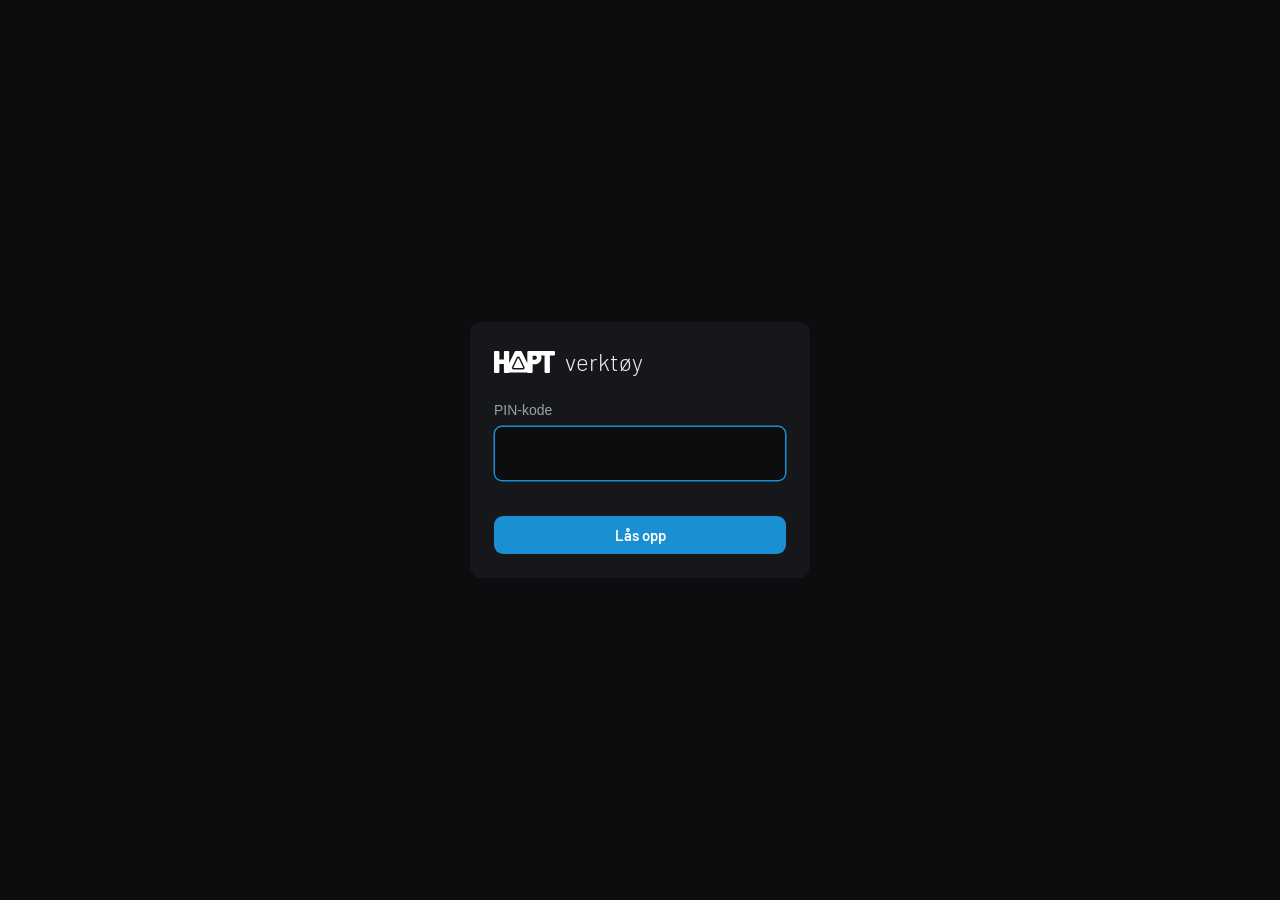
<file: verktoy/syncfilm/index.html>
<!doctype html>
<html lang="no">
<head>
<meta charset="utf-8">
<meta name="viewport" content="width=device-width, initial-scale=1">
<meta name="robots" content="noindex, nofollow">
<title data-en="Sync video – HAPT tools">Syncfilm – HAPT verktøy</title>
<link rel="icon" href="../../favicon.svg" type="image/svg+xml">
<link rel="stylesheet" href="../verktoy.css">
<script src="../tema.js"></script>
<script src="../las.js"></script>
<style>
@font-face{font-family:'Barlow';font-style:normal;font-weight:300;font-display:swap;src:url(../../fonts/barlow-latin-300-normal.woff2) format('woff2');}
@font-face{font-family:'Barlow';font-style:normal;font-weight:400;font-display:swap;src:url(../../fonts/barlow-latin-400-normal.woff2) format('woff2');}
@font-face{font-family:'Barlow';font-style:normal;font-weight:500;font-display:swap;src:url(../../fonts/barlow-latin-500-normal.woff2) format('woff2');}
.preview { background: #000; }
.preview canvas:fullscreen { width: 100vw; height: 100vh; object-fit: contain; background: #000; box-shadow: none; }
.kartflate { display: grid; grid-template-columns: repeat(4, 1fr); gap: 6px; align-items: end; padding: 8px 0; border-bottom: 1px solid var(--line); }
.kartflate .navn { grid-column: 1 / -1; }
.kartflate input { padding: 6px 7px; font-size: 15px; }
.kartflate label { font-size: 12px; }
.fremdrift { height: 6px; background: var(--line); border-radius: 3px; overflow: hidden; margin: 12px 0 6px; }
.fremdrift i { display: block; height: 100%; width: 0; background: var(--accent); }
</style>
</head>
<body>
<div class="wrap">
  <header class="site">
    <a class="brand" href="../"><img class="logo-mork" src="../hapt-ordmerke-hvit.svg" alt="HAPT"><img class="logo-lys" src="../hapt-ordmerke-svart.svg" alt=""><span>verktøy</span></a>
    <nav><a href="../led/">LED-vegg</a><a href="../projektor/">Projektor</a><a href="../testbilde/">Testbilde</a><a href="../pixelmap/">Pixelmap</a><a href="./" aria-current="page">Syncfilm</a><a href="../opptak/">Opptak</a><a href="../edid/">EDID</a><a href="../vario/">Vario</a><a href="../lyd/">Lyd</a></nav>
  </header>

  <h1 data-en="Sync video">Syncfilm</h1>
  <p class="lead" data-en="Make a sync video for your own surfaces: flash and beep at the same time, frame number, timecode and a moving bar on every surface. Download it as MP4 and play it from the media server to check that all surfaces and the audio run in sync.">Lag en syncfilm for egne flater: blink og pip samtidig, framenummer, timecode og en løpende strek på hver flate. Last ned som MP4 og spill den i mediaserveren, så ser du om alle flater og lyden går likt.</p>

  <div class="grid">
    <div>
      <div class="card">
        <h2 data-en="Surfaces">Flater</h2>
        <label class="btn ghost" for="kartfil" style="display:block;text-align:center;margin:0 0 10px" data-en="Load pixel map (PNG or map file)">Last inn pixelmap (PNG eller kartfil)</label>
        <input id="kartfil" type="file" accept="image/png,image/jpeg,image/webp,.json,application/json" hidden>
        <div class="btns"><button class="btn ghost" type="button" id="fraPixelmap" data-en="Use the map from the Pixel map page">Bruk kartet fra Pixelmap-siden</button></div>
        <div id="kartInfo" hidden>
          <p class="note" id="kartTekst"></p>
          <div id="kartFlater"></div>
          <div class="btns" style="margin-top:10px"><button class="btn ghost" type="button" id="fjernKart" data-en="Remove pixel map">Fjern pixelmap</button></div>
        </div>
        <div id="enkelt">
          <p class="note" data-en="Without a pixel map you get a single surface:">Uten pixelmap blir det én flate:</p>
          <div class="field">
            <label for="mal" data-en="Resolution">Oppløsning</label>
            <select id="mal">
              <option value="1920x1080">1920 × 1080 (Full HD)</option>
              <option value="3840x2160">3840 × 2160 (UHD)</option>
              <option value="1280x720">1280 × 720</option>
              <option value="1920x1200">1920 × 1200</option>
              <option value="4096x2160">4096 × 2160 (DCI 4K)</option>
              <option value="1080x1920" data-en="1080 × 1920 (portrait)">1080 × 1920 (stående)</option>
              <option value="egen" data-en="Custom">Egen</option>
            </select>
          </div>
          <div class="row">
            <div class="field"><label for="w" data-en="Width (px)">Bredde (px)</label><input id="w" type="number" min="16" max="8192" value="1920"></div>
            <div class="field"><label for="h" data-en="Height (px)">Høyde (px)</label><input id="h" type="number" min="16" max="8192" value="1080"></div>
          </div>
          <div class="field"><label for="tittel" data-en="Name">Navn</label><input id="tittel" type="text" placeholder="F.eks. Hovedskjerm" data-en-placeholder="E.g. Main screen"></div>
        </div>
      </div>

      <div class="card">
        <h2 data-en="Video">Film</h2>
        <div class="row">
          <div class="field"><label for="fps" data-en="Frame rate (fps)">Bilder per sekund</label>
            <select id="fps">
              <option value="23.976" data-en="23.976">23,976</option><option value="24">24</option><option value="25">25</option>
              <option value="29.97" data-en="29.97">29,97</option><option value="30">30</option>
              <option value="50" selected>50</option><option value="59.94" data-en="59.94">59,94</option><option value="60">60</option>
            </select>
          </div>
          <div class="field"><label for="lengde" data-en="Length (seconds)">Lengde (sekunder)</label><input id="lengde" type="number" min="1" max="600" value="60"></div>
        </div>
        <div class="row">
          <div class="field"><label for="blink" data-en="Flash and beep">Blink og pip</label>
            <select id="blink"><option value="1" data-en="1 frame">1 bilde</option><option value="2" data-en="2 frames">2 bilder</option><option value="3" data-en="3 frames">3 bilder</option></select>
          </div>
          <div class="field"><label for="tone" data-en="Beep">Pip</label>
            <select id="tone"><option value="1000">1 kHz</option><option value="2000">2 kHz</option><option value="0" data-en="No audio">Ingen lyd</option></select>
          </div>
        </div>
        <label class="check"><input type="checkbox" id="df" checked> <span data-en="Drop-frame timecode at 29.97 and 59.94">Drop-frame timecode på 29,97 og 59,94</span></label>
        <label class="check"><input type="checkbox" id="logo" checked> <span data-en="Animated HAPT logo on every surface">Animert HAPT-logo på hver flate</span></label>
        <div class="field" style="margin-top:10px"><label for="prosjekt" data-en="Project">Prosjekt</label><input id="prosjekt" type="text" placeholder="F.eks. Årsmøte 2026" data-en-placeholder="E.g. AGM 2026"></div>
        <p class="note" data-en="The flash and beep land on the first frame of every second (timecode :00). The beep is on both channels at −6 dBFS.">Blinket og pipet kommer på første bilde i hvert sekund (timecode :00). Pipet ligger på begge kanaler, −6 dBFS.</p>
      </div>

      <div class="btns">
        <button class="btn" type="button" id="lag" data-en="Make MP4">Lag MP4</button>
        <button class="btn ghost" type="button" id="spill">Spill av</button>
        <button class="btn ghost" type="button" id="fullskjerm" data-en="Full screen">Fullskjerm</button>
      </div>
      <div id="lagInfo" hidden>
        <div class="fremdrift"><i id="fremdrift"></i></div>
        <p class="note" id="lagTekst"></p>
      </div>
    </div>

    <div>
      <div class="preview luft"><canvas id="c" width="1920" height="1080"></canvas></div>
      <p class="note" id="info"></p>
      <p class="note" data-en="&quot;Play&quot; and full screen run on the browser clock and are only for seeing what the video looks like. Use the MP4 file for the actual sync test.">«Spill av» og fullskjerm går på nettleserens klokke og er bare for å se hvordan filmen ser ut. Til selve synctesten bruker du MP4-filen.</p>
    </div>
  </div>
</div>

<script src="../logo-animasjon.js"></script>
<script src="../pixelmap/pixelmap.js"></script>
<script src="../pixelmap/leskart.js"></script>
<script src="mp4-muxer.js"></script>
<script>
(function () {
  var $ = function (id) { return document.getElementById(id); };
  var cv = $('c'), ctx = cv.getContext('2d');
  var kart = null;
  var RATER = { '23.976': [24000, 1001], '24': [24, 1], '25': [25, 1], '29.97': [30000, 1001], '30': [30, 1], '50': [50, 1], '59.94': [60000, 1001], '60': [60, 1] };
  var T = function (no, en) { return HaptSprak.t(no, en); };
  var font = function (px, vekt) { return (vekt || 400) + ' ' + Math.max(1, Math.round(px)) + 'px Barlow, Helvetica, Arial, sans-serif'; };

  function valg() {
    var r = RATER[$('fps').value], R = Math.round(r[0] / r[1]);
    return {
      num: r[0], den: r[1], R: R,
      df: $('df').checked && r[1] === 1001 && (R === 30 || R === 60),
      blink: +$('blink').value, tone: +$('tone').value,
      lengde: Math.max(1, Math.min(600, +$('lengde').value || 60)),
      prosjekt: $('prosjekt').value.trim(),
      logo: $('logo').checked && !!window.HaptLogo
    };
  }

  // Timecode for bilde nr. i. Drop-frame hopper over bildenummer 0 og 1 (0–3 på 59,94) hvert minutt unntatt hvert tiende.
  function timecode(i, o) {
    var R = o.R, n = i;
    if (o.df) {
      var D = R === 30 ? 2 : 4, per10 = R * 600 - D * 9, perMin = R * 60 - D;
      var d = Math.floor(n / per10), m = n % per10;
      n += D * 9 * d + (m > D ? D * Math.floor((m - D) / perMin) : 0);
    }
    var ff = n % R, s = Math.floor(n / R), to = function (v) { return (v < 10 ? '0' : '') + v; };
    return { tekst: to(Math.floor(s / 3600)) + ':' + to(Math.floor(s / 60) % 60) + ':' + to(s % 60) + (o.df ? ';' : ':') + to(ff), ff: ff, s: s };
  }

  function flater() {
    if (kart) return kart.flater;
    return [{ navn: $('tittel').value.trim(), x: 0, y: 0, b: +$('w').value || 1920, h: +$('h').value || 1080 }];
  }
  function storrelse() {
    if (kart) return [kart.bredde, kart.hoyde];
    return [+$('w').value || 1920, +$('h').value || 1080];
  }

  // Tegner én flate for bilde nr. i
  function tegnFlate(g, f, i, o, tc) {
    var W = f.b, H = f.h, R = o.R, ff = tc.ff;
    g.save(); g.beginPath(); g.rect(f.x, f.y, W, H); g.clip(); g.translate(f.x, f.y);
    var blink = ff < o.blink;
    var m = Math.min(W, H), mk = H > W * 1.6 ? Math.min(H / 1.1, W * 2.6) : W > H * 3 ? Math.min(W / 3, H * 1.6) : m;
    var pass = function (t, str, vekt, maks) { g.font = font(str, vekt); var b = g.measureText(t).width; if (b > maks) { str *= maks / b; g.font = font(str, vekt); } return str; };
    var stoende = H > W;
    g.fillStyle = blink ? '#ffffff' : '#0c0d0f'; g.fillRect(0, 0, W, H);

    // Bildestige langs den lange siden: én rute per bilde i sekundet, ruten for dette bildet er fylt
    var L = stoende ? H : W, tykk = Math.max(6, Math.round(Math.min(W, H) * 0.08)), slot = L / R;
    for (var k = 0; k < R; k++) {
      var a = Math.round(k * slot), b = Math.round((k + 1) * slot) - a;
      g.fillStyle = k === ff ? (blink ? '#000' : '#1a8fd1') : (k === 0 ? (blink ? '#bbb' : '#3a3d42') : (blink ? '#ddd' : '#1b1e22'));
      if (stoende) g.fillRect(W - tykk, a + 1, tykk, Math.max(1, b - 2)); else g.fillRect(a + 1, H - tykk, Math.max(1, b - 2), tykk);
    }
    // Løpende strek over hele flata, flytter seg ett steg per bilde (viser hakk, dobbeltbilder og tearing)
    var sx = Math.round((ff + 0.5) * slot), sb = Math.max(2, Math.round(slot * 0.35));
    g.fillStyle = blink ? '#000' : '#1a8fd1';
    if (stoende) g.fillRect(0, sx - sb / 2, W - tykk, sb); else g.fillRect(sx - sb / 2, 0, sb, H - tykk);

    // Klokke: sektor som fylles gjennom sekundet
    var cx = stoende ? (W - tykk) / 2 : W / 2, cy = stoende ? H / 2 : (H - tykk) / 2;
    var r = Math.max(4, Math.min(mk * 0.3, (stoende ? W - tykk : W) * 0.42, (stoende ? H : H - tykk) * 0.3));
    g.lineWidth = Math.max(1, r / 40);
    g.fillStyle = blink ? '#ccc' : 'rgba(26,143,209,0.35)';
    g.beginPath(); g.moveTo(cx, cy); g.arc(cx, cy, r, -Math.PI / 2, -Math.PI / 2 + Math.PI * 2 * (ff + 1) / R); g.closePath(); g.fill();
    g.strokeStyle = blink ? '#000' : '#ffffff';
    g.beginPath(); g.arc(cx, cy, r, 0, Math.PI * 2); g.stroke();
    for (k = 0; k < R; k += (R > 30 ? 2 : 1)) {
      var v = -Math.PI / 2 + Math.PI * 2 * k / R, inn = k === 0 ? 0.8 : 0.9;
      g.beginPath(); g.moveTo(cx + Math.cos(v) * r * inn, cy + Math.sin(v) * r * inn); g.lineTo(cx + Math.cos(v) * r, cy + Math.sin(v) * r); g.stroke();
    }
    g.textAlign = 'center'; g.textBaseline = 'middle';
    var tall = (ff < 10 ? '0' : '') + ff;
    pass(tall, r * 0.9, 500, r * 1.5); g.fillStyle = blink ? '#000' : '#fff'; g.fillText(tall, cx, cy + r * 0.04);

    // Timecode over klokka, navn og oppløsning under
    var bredde = (stoende ? W - tykk : W) * 0.92, tekstH = Math.max(6, r * 0.22);
    var str = pass(tc.tekst, tekstH, 400, bredde);
    g.fillStyle = blink ? '#000' : '#fff'; g.fillText(tc.tekst, cx, cy - r - str * 0.9);
    var under = [];
    if (f.navn) under.push([f.navn, 500]);
    under.push([W + ' × ' + H + (kart ? '  ·  ' + f.x + ', ' + f.y : ''), 300]);
    if (o.prosjekt) under.push([o.prosjekt, 400]);
    var y = cy + r + tekstH * 0.9;
    under.forEach(function (l) {
      var s2 = pass(l[0], tekstH * 0.75, l[1], bredde);
      g.fillStyle = blink ? '#000' : (l[1] === 500 ? '#fff' : '#b9bdc3'); g.fillText(l[0], cx, y);
      y += s2 * 1.35;
    });
    // Logoanimasjonen fra hapt.no (intro, så runder på 4,4 s), sentrert over timecoden når det er plass, ellers øverst til venstre.
    // Svart på blinkbildene, ellers hvit og blå som på nettsiden.
    // Feltet bak logoen fylles med bakgrunnsfargen, så den løpende streken ikke går i ett med logoen.
    if (o.logo) {
      var tilst = HaptLogo.tilstand(i * o.den / o.num), fl = blink ? '#000' : null;
      var logo = function (x, y, h) {
        var p = Math.max(1, h * 0.12);
        g.fillStyle = blink ? '#ffffff' : '#0c0d0f'; g.fillRect(x - p, y - p, h * HaptLogo.forhold + 2 * p, h + 2 * p);
        HaptLogo.tegn(g, x, y, h, tilst, fl);
      };
      var lh = tekstH * 1.2, lw = lh * HaptLogo.forhold, lTopp = cy - r - str * 0.9 - str * 0.6 - str * 0.45 - lh, marg = Math.max(3, lh * 0.25);
      if (lTopp >= marg && lw <= bredde) logo(cx - lw / 2, lTopp, lh);
      else {
        // Øverst til venstre, men aldri oppå timecoden eller utenfor flata. Blir den for liten, droppes den.
        var fri = stoende ? W - tykk : W, hoy = stoende ? H : H - tykk;
        lh = Math.min(hoy * 0.14, fri * 0.3 / HaptLogo.forhold); marg = Math.max(3, lh * 0.35);
        g.font = font(str, 400);
        var tcL = cx - g.measureText(tc.tekst).width / 2, tcT = cy - r - str * 1.5, gap = Math.max(2, lh * 0.3);
        if (marg + lh + gap > tcT) lh = Math.min(lh, (tcL - marg - gap) / HaptLogo.forhold);
        lh = Math.min(lh, (fri - 2 * marg) / HaptLogo.forhold);
        if (lh >= 5) logo(marg, marg, lh);
      }
    }
    // Kantlinje
    g.strokeStyle = blink ? '#000' : '#7d828a'; g.lineWidth = 1; g.strokeRect(0.5, 0.5, W - 1, H - 1);
    g.restore();
  }

  function tegnBilde(g, i, o) {
    var s = storrelse(), tc = timecode(i, o);
    g.fillStyle = '#000'; g.fillRect(0, 0, s[0], s[1]);
    flater().forEach(function (f) { tegnFlate(g, f, i, o, tc); });
  }

  var visBilde = 0;
  function tegn() {
    var s = storrelse(), o = valg();
    if (cv.width !== s[0] || cv.height !== s[1]) { cv.width = s[0]; cv.height = s[1]; }
    tegnBilde(ctx, visBilde, o);
    var n = Math.round(o.lengde * o.num / o.den);
    $('info').textContent = s[0] + ' × ' + s[1] + ' px, ' + flater().length + (flater().length === 1 ? T(' flate', ' surface') : T(' flater', ' surfaces')) + ', ' + $('fps').options[$('fps').selectedIndex].text + T(' bilder/s, ', ' fps, ') + n + T(' bilder.', ' frames.');
  }

  // Pixelmap
  function visKart() {
    $('enkelt').hidden = !!kart; $('kartInfo').hidden = !kart;
    if (kart) {
      $('kartTekst').textContent = (kart.navn ? kart.navn + ': ' : '') + kart.bredde + ' × ' + kart.hoyde + ' px, ' + kart.flater.length + (kart.flater.length === 1 ? T(' flate.', ' surface.') : T(' flater.', ' surfaces.'));
      var boks = $('kartFlater'); boks.innerHTML = '';
      kart.flater.forEach(function (f) {
        var d = document.createElement('div'); d.className = 'kartflate';
        d.innerHTML = '<div class="navn"><label>' + T('Navn', 'Name') + '</label><input type="text" data-k="navn"></div><div><label>X</label><input type="number" min="0" data-k="x"></div><div><label>Y</label><input type="number" min="0" data-k="y"></div><div><label>' + T('Bredde', 'Width') + '</label><input type="number" min="1" data-k="b"></div><div><label>' + T('Høyde', 'Height') + '</label><input type="number" min="1" data-k="h"></div>';
        d.querySelectorAll('[data-k]').forEach(function (inp) {
          inp.value = f[inp.dataset.k];
          inp.addEventListener('input', function () { f[inp.dataset.k] = inp.type === 'number' ? Math.max(+inp.min, Math.round(+inp.value || 0)) : inp.value; tegn(); });
        });
        boks.appendChild(d);
      });
    }
    tegn();
  }
  $('kartfil').addEventListener('change', function () {
    var fil = this.files[0]; if (!fil) return;
    this.value = '';
    HaptLesKart.fraFil(fil, {
      status: function (t) { if (kart) $('kartTekst').textContent = t; else $('info').textContent = t; },
      kart: function (k) { kart = k; visKart(); },
      aktiv: function (k) { return k === kart; },
      ferdig: function () { visKart(); }
    });
  });
  $('fraPixelmap').onclick = function () {
    var k = HaptPixelmap.hent();
    if (!k || !k.flater.length) { alert(T('Fant ikke noe kart. Lag et på Pixelmap-siden først.', 'No map found. Make one on the Pixel map page first.')); return; }
    kart = k; visKart();
  };
  $('fjernKart').onclick = function () { kart = null; visKart(); };
  $('mal').addEventListener('change', function () {
    if (this.value === 'egen') return;
    var d = this.value.split('x'); $('w').value = d[0]; $('h').value = d[1]; tegn();
  });
  ['w', 'h', 'tittel', 'fps', 'lengde', 'blink', 'df', 'logo', 'prosjekt', 'tone'].forEach(function (id) { $(id).addEventListener('input', tegn); });
  try { $('prosjekt').value = localStorage.getItem('hapt-testbilde-prosjekt') || ''; } catch (e) {}
  // Vis et bilde midt i sekundet som forhåndsvisning
  visBilde = Math.round(valg().R * 0.4);

  // Avspilling i nettleseren (bare for å se på)
  var spiller = null;
  function stopp() { if (spiller) { cancelAnimationFrame(spiller.raf); if (spiller.lyd) spiller.lyd.close(); spiller = null; $('spill').textContent = T('Spill av', 'Play'); } }
  function spill() {
    if (spiller) { stopp(); return; }
    var o = valg(), start = performance.now(), sist = -1, lyd = null;
    try { if (o.tone) lyd = new (window.AudioContext || window.webkitAudioContext)(); } catch (e) {}
    spiller = { lyd: lyd };
    $('spill').textContent = T('Stopp', 'Stop');
    var steg = function (na) {
      var i = Math.floor((na - start) / 1000 * o.num / o.den);
      if (i >= Math.round(o.lengde * o.num / o.den)) { stopp(); return; }
      if (i !== sist) {
        visBilde = i; tegnBilde(ctx, i, o);
        var tc = timecode(i, o);
        if (lyd && tc.ff === 0) {
          var osc = lyd.createOscillator(), gain = lyd.createGain();
          osc.frequency.value = o.tone; gain.gain.value = 0.5; osc.connect(gain); gain.connect(lyd.destination);
          osc.start(); osc.stop(lyd.currentTime + o.blink * o.den / o.num);
        }
        sist = i;
      }
      spiller.raf = requestAnimationFrame(steg);
    };
    spiller.raf = requestAnimationFrame(steg);
  }
  $('spill').onclick = spill;
  $('fullskjerm').onclick = function () {
    if (cv.requestFullscreen) cv.requestFullscreen().then(function () { if (!spiller) spill(); }, function () {});
    else if (cv.webkitRequestFullscreen) { cv.webkitRequestFullscreen(); if (!spiller) spill(); }
  };
  document.addEventListener('fullscreenchange', function () { if (!document.fullscreenElement) stopp(); });

  // MP4: bildene tegnes ett og ett og kodes med WebCodecs (H.264 + AAC der nettleseren kan, ellers VP9 + Opus)
  async function velgVideo(W, H, o) {
    var bitrate = Math.round(Math.min(60e6, Math.max(4e6, W * H * (o.num / o.den) * 0.05)));
    var kandidater = [['avc', 'avc1.640028'], ['avc', 'avc1.640032'], ['avc', 'avc1.640033'], ['avc', 'avc1.640034'], ['vp9', 'vp09.00.51.08']];
    for (var k = 0; k < kandidater.length; k++) {
      var cfg = { codec: kandidater[k][1], width: W, height: H, bitrate: bitrate, framerate: o.num / o.den };
      if (kandidater[k][0] === 'avc') cfg.avc = { format: 'avc' };
      try { var s = await VideoEncoder.isConfigSupported(cfg); if (s.supported) return { type: kandidater[k][0], cfg: cfg }; } catch (e) {}
    }
    return null;
  }
  async function velgLyd() {
    var kandidater = [['aac', 'mp4a.40.2'], ['opus', 'opus']];
    for (var k = 0; k < kandidater.length; k++) {
      var cfg = { codec: kandidater[k][1], sampleRate: 48000, numberOfChannels: 2, bitrate: 192000 };
      try { var s = await AudioEncoder.isConfigSupported(cfg); if (s.supported) return { type: kandidater[k][0], cfg: cfg }; } catch (e) {}
    }
    return null;
  }

  // Koder stereo lyd (48 kHz) i biter på ett sekund. fyll(data, start, n) skriver inn samplene. Gir [[chunk, meta]].
  async function kodLyd(cfg, totalt, fyll) {
    var ut = [], feil = null, sr = 48000;
    var enc = new AudioEncoder({ output: function (c, m) { ut.push([c, m]); }, error: function (e) { feil = e; } });
    enc.configure(cfg);
    for (var start = 0; start < totalt; start += sr) {
      var n = Math.min(sr, totalt - start), data = new Float32Array(n * 2);
      fyll(data, start, n);
      var ad = new AudioData({ format: 'f32-planar', sampleRate: sr, numberOfFrames: n, numberOfChannels: 2, timestamp: Math.round(start / sr * 1e6), data: data });
      enc.encode(ad); ad.close();
    }
    await enc.flush(); enc.close();
    if (feil) throw feil;
    return ut;
  }
  // Hvor mange samples kommer et lydsignal for sent etter koding og dekoding? Spilles fra start uten trimming, slik de fleste spillere gjør.
  async function malForsinkelse(cfg) {
    var sr = 48000, ved = 24000;
    var ref = -1;
    var chunks = await kodLyd(cfg, sr, function (data, start, n) {
      for (var t = ved; t < ved + 960; t++) { var v = 0.5 * Math.sin(2 * Math.PI * 1000 * (t - ved) / sr); data[t] = v; data[n + t] = v; if (ref < 0 && Math.abs(v) > 0.2) ref = t; }
    });
    var meta = chunks[0][1];
    if (!window.AudioDecoder || !meta || !meta.decoderConfig) return 0;
    var biter = [], feil = null;
    var dec = new AudioDecoder({ output: function (a) {
      var buf = new Float32Array(a.numberOfFrames);
      a.copyTo(buf, { planeIndex: 0, format: 'f32-planar' }); biter.push(buf); a.close();
    }, error: function (e) { feil = e; } });
    dec.configure(meta.decoderConfig);
    chunks.forEach(function (c) { dec.decode(c[0]); });
    await dec.flush(); dec.close();
    if (feil) return 0;
    var pos = 0;
    for (var k = 0; k < biter.length; k++) {
      for (var j = 0; j < biter[k].length; j++) if (Math.abs(biter[k][j]) > 0.2) return Math.max(0, pos + j - ref);
      pos += biter[k].length;
    }
    return 0;
  }

  var lager = false, sistStatus = null;
  // Statuslinja under knappene lages av en funksjon, så den kan skrives på nytt når språket byttes
  function status(fn) { sistStatus = fn; $('lagTekst').textContent = fn(); }
  $('lag').onclick = async function () {
    if (lager) return;
    if (!window.VideoEncoder || !window.VideoFrame) { alert(T('Denne nettleseren kan ikke lage video. Bruk Chrome, Edge eller Safari (versjon 17 eller nyere).', 'This browser cannot make video. Use Chrome, Edge or Safari (version 17 or later).')); return; }
    stopp();
    var o = valg(), s = storrelse(), W = s[0], H = s[1];
    if (W % 2 || H % 2) { alert(T('Bredde og høyde må være partall for video.', 'Width and height must be even numbers for video.')); return; }
    var vid = await velgVideo(W, H, o);
    if (!vid) { alert(T('Nettleseren klarer ikke å kode video i ' + W + ' × ' + H + '. Prøv Chrome eller Safari på Mac, eller en mindre oppløsning.', 'The browser cannot encode video at ' + W + ' × ' + H + '. Try Chrome, or Safari on a Mac, or a lower resolution.')); return; }
    var lyd = o.tone && window.AudioEncoder ? await velgLyd() : null;
    lager = true; $('lag').disabled = true; $('lagInfo').hidden = false;
    var bar = $('fremdrift');
    var antall = Math.round(o.lengde * o.num / o.den);
    try {
      var muxer = new Mp4Muxer.Muxer({
        target: new Mp4Muxer.ArrayBufferTarget(),
        video: { codec: vid.type, width: W, height: H, frameRate: o.num },  // tidsskala: o.num ticks per sekund, ett bilde = o.den ticks (heltall, også ved 29,97)
        audio: lyd ? { codec: lyd.type, numberOfChannels: 2, sampleRate: 48000 } : undefined,
        fastStart: 'in-memory', firstTimestampBehavior: 'offset'
      });
      var feil = null;
      var venc = new VideoEncoder({ output: function (c, m) { muxer.addVideoChunk(c, m); }, error: function (e) { feil = e; } });
      venc.configure(vid.cfg);

      var forsinkelse = 0;
      if (lyd) {
        status(function () { return T('Lager lyd …', 'Making audio …'); });
        var sr = 48000, totalt = Math.round(antall * o.den / o.num * sr);
        var pip = [];
        for (var i = 0; i < antall; i++) if (timecode(i, o).ff === 0) pip.push([Math.round(i * o.den / o.num * sr), Math.round((i + o.blink) * o.den / o.num * sr)]);
        // Lydkodere legger inn noen millisekunder stillhet først. Den måles ved å kode og dekode et kort pip,
        // og all lyd flyttes like mye tidligere så pipet treffer blinket.
        forsinkelse = await malForsinkelse(lyd.cfg);
        var lydChunks = await kodLyd(lyd.cfg, totalt, function (data, start, n) {
          for (var q = 0; q < pip.length; q++) {
            var p0 = pip[q][0] - forsinkelse, p1 = pip[q][1] - forsinkelse;
            if (p1 <= start || p0 >= start + n) continue;
            for (var t = Math.max(p0, start, 0); t < Math.min(p1, start + n); t++) {
              var fra = t - p0, til = p1 - t, rampe = Math.min(1, (fra + 1) / 48, til / 48);
              var v = 0.5 * rampe * Math.sin(2 * Math.PI * o.tone * fra / sr);
              data[t - start] = v; data[n + t - start] = v;
            }
          }
        });
        lydChunks.forEach(function (c) { muxer.addAudioChunk(c[0], c[1]); });
      }

      var lerret = typeof OffscreenCanvas !== 'undefined' ? new OffscreenCanvas(W, H) : Object.assign(document.createElement('canvas'), { width: W, height: H });
      var g = lerret.getContext('2d');
      var t0 = performance.now();
      for (i = 0; i < antall; i++) {
        if (feil) throw feil;
        tegnBilde(g, i, o);
        var fr = new VideoFrame(lerret, { timestamp: Math.round(i * 1e6 * o.den / o.num), duration: Math.round(1e6 * o.den / o.num) });
        venc.encode(fr, { keyFrame: i % (o.R * 2) === 0 }); fr.close();
        while (venc.encodeQueueSize > 6) await new Promise(function (r) { setTimeout(r, 1); });
        if (i % 10 === 0) {
          bar.style.width = (100 * i / antall).toFixed(1) + '%';
          var gatt = (performance.now() - t0) / 1000, igjen = gatt / Math.max(1, i) * (antall - i);
          status((function (i, igjen) { return function () { return T('Lager bilde ' + i + ' av ' + antall + (i > 30 ? ', ca. ' + Math.ceil(igjen) + ' s igjen' : '') + ' …', 'Making frame ' + i + ' of ' + antall + (i > 30 ? ', about ' + Math.ceil(igjen) + ' s left' : '') + ' …'); }; })(i, igjen));
          await new Promise(function (r) { setTimeout(r, 0); });
        }
      }
      status(function () { return T('Gjør ferdig filen …', 'Finishing the file …'); });
      await venc.flush();
      if (feil) throw feil;
      muxer.finalize();
      var blob = new Blob([muxer.target.buffer], { type: 'video/mp4' });
      var a = document.createElement('a');
      var navn = ((o.prosjekt || (kart && kart.navn) || 'syncfilm').replace(/[^\wæøåÆØÅ-]+/g, '-')) + '-sync-' + W + 'x' + H + '-' + $('fps').value + 'p.mp4';
      a.download = 'HAPT-' + navn; a.href = URL.createObjectURL(blob);
      document.body.appendChild(a); a.click(); a.remove();
      setTimeout(function () { URL.revokeObjectURL(a.href); }, 5000);
      bar.style.width = '100%';
      var mb = blob.size / 1e6, vt = vid.type === 'avc' ? 'H.264' : 'VP9', lt = lyd ? (lyd.type === 'aac' ? 'AAC' : 'Opus') : null, avc = vid.type === 'avc';
      status(function () {
        return T('Ferdig: ', 'Done: ') + mb.toFixed(1) + ' MB, ' + vt + (lt ? ' + ' + lt + T(' (koderforsinkelse ', ' (encoder delay of ') + (forsinkelse / 48).toFixed(1) + T(' ms rettet)', ' ms corrected)') : T(' uten lyd', ' without audio')) + '.' +
          (!avc ? T(' Nettleseren kunne ikke lage H.264; bruk Chrome eller Safari på Mac om mediaserveren ikke tar VP9.', ' The browser could not make H.264; use Chrome, or Safari on a Mac, if the media server does not take VP9.') : '');
      });
    } catch (e) {
      var melding = e && e.message ? e.message : e;
      status(function () { return T('Noe gikk galt: ', 'Something went wrong: ') + melding; });
    }
    lager = false; $('lag').disabled = false;
  };

  // Språkbytte: knappetekst, kartfeltene, statuslinja og forhåndsvisningen lages på nytt
  window.addEventListener('hapt-sprak', function () {
    $('spill').textContent = spiller ? T('Stopp', 'Stop') : T('Spill av', 'Play');
    if (sistStatus) $('lagTekst').textContent = sistStatus();
    if (kart) visKart(); else tegn();  // statusen fra leskart.js skrives på nytt der
  });
  if (HaptSprak.en()) $('spill').textContent = T('Spill av', 'Play');
  if (document.fonts && document.fonts.load) Promise.all([document.fonts.load(font(20, 300)), document.fonts.load(font(20, 400)), document.fonts.load(font(20, 500))]).then(tegn, tegn);
  tegn();
})();
</script>
<!-- Cloudflare Web Analytics --><script type='module' src='https://static.cloudflareinsights.com/beacon.min.js' data-cf-beacon='{"token": "52d8f32f79c6475f979f4aadb143f1bb"}'></script><!-- End Cloudflare Web Analytics -->
</body>
</html>
</file>
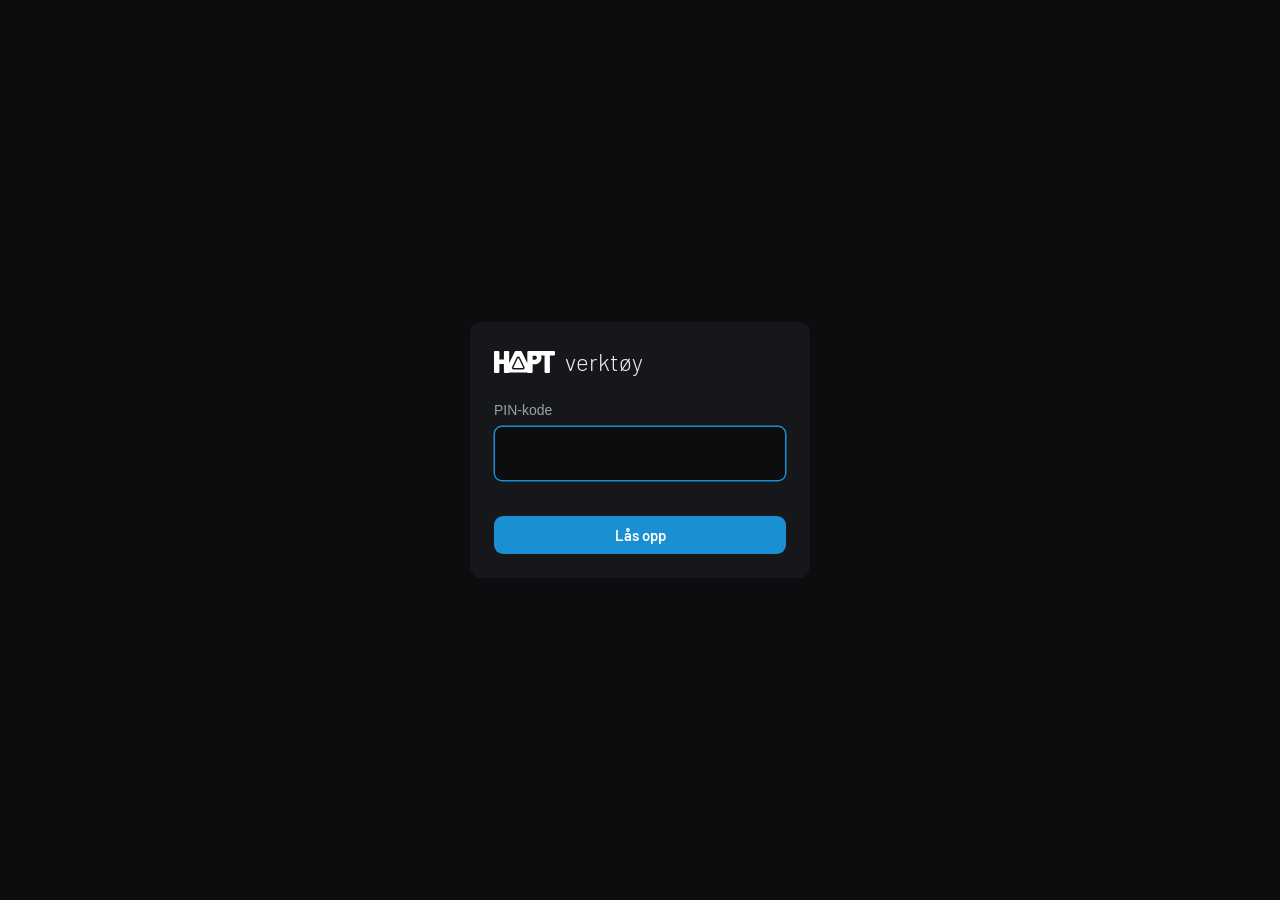
<file: verktoy/testbilde/index.html>
<!doctype html>
<html lang="no">
<head>
<meta charset="utf-8">
<meta name="viewport" content="width=device-width, initial-scale=1">
<meta name="robots" content="noindex, nofollow">
<title data-en="Test pattern – HAPT tools">Testbilde – HAPT verktøy</title>
<link rel="icon" href="../../favicon.svg" type="image/svg+xml">
<link rel="stylesheet" href="../verktoy.css">
<script src="../tema.js"></script>
<script src="../las.js"></script>
<style>
@font-face{font-family:'Barlow';font-style:normal;font-weight:300;font-display:swap;src:url(../../fonts/barlow-latin-300-normal.woff2) format('woff2');}
@font-face{font-family:'Barlow';font-style:normal;font-weight:400;font-display:swap;src:url(../../fonts/barlow-latin-400-normal.woff2) format('woff2');}
@font-face{font-family:'Barlow';font-style:normal;font-weight:500;font-display:swap;src:url(../../fonts/barlow-latin-500-normal.woff2) format('woff2');}
.preview { background: repeating-conic-gradient(#16181b 0% 25%, #101214 0% 50%) 50% / 20px 20px; }
.kartflate { display: grid; grid-template-columns: 1fr 64px 64px; gap: 6px; align-items: end; padding: 8px 0; border-bottom: 1px solid var(--line); }
.kartflate input { padding: 6px 7px; font-size: 15px; }
.kartflate label { font-size: 12px; }
.kartmal { grid-column: 1 / -1; display: grid; grid-template-columns: repeat(4, 1fr); gap: 6px; }
.kartflate small { grid-column: 1 / -1; color: var(--muted); font-size: 13px; }
</style>
</head>
<body>
<div class="wrap">
  <header class="site">
    <a class="brand" href="../"><img class="logo-mork" src="../hapt-ordmerke-hvit.svg" alt="HAPT"><img class="logo-lys" src="../hapt-ordmerke-svart.svg" alt=""><span>verktøy</span></a>
    <nav><a href="../led/">LED-vegg</a><a href="../projektor/">Projektor</a><a href="./" aria-current="page">Testbilde</a><a href="../pixelmap/">Pixelmap</a><a href="../syncfilm/">Syncfilm</a><a href="../opptak/">Opptak</a><a href="../edid/">EDID</a><a href="../vario/">Vario</a><a href="../lyd/">Lyd</a></nav>
  </header>

  <h1 data-en="Test pattern">Testbilde</h1>
  <p class="lead" data-en="Make a test pattern at the right resolution, with a panel map and a number on every panel. If you have a pixel map, each surface gets its own test pattern in the right place.">Lag et testbilde i riktig oppløsning, med panelkart og nummer på hvert panel. Har du et pixelmap, får hver flate sitt eget testbilde på riktig plass.</p>

  <div class="grid">
    <div>
      <div class="card">
        <h2 data-en="Pixel map">Pixelmap</h2>
        <label class="slipp btn ghost" for="kartfil" style="display:block;text-align:center;margin:0 0 10px" data-en="Load pixel map (PNG or map file)">Last inn pixelmap (PNG eller kartfil)</label>
        <input id="kartfil" type="file" accept="image/png,image/jpeg,image/webp,.json,application/json" hidden>
        <div class="btns"><button class="btn ghost" type="button" id="fraPixelmap" data-en="Use the map from the Pixel map page">Bruk kartet fra Pixelmap-siden</button></div>
        <div id="kartInfo" hidden>
          <p class="note" id="kartTekst"></p>
          <div id="kartFlater"></div>
          <div class="btns" style="margin-top:10px"><button class="btn ghost" type="button" id="fjernKart" data-en="Remove pixel map">Fjern pixelmap</button></div>
        </div>
        <p class="note" data-en="From an image the tool finds the surfaces itself (everything that is not black, split by colour) and reads the name written on each surface. The first time, the text recognition is downloaded (about 6 MB). Check and correct names and panel sizes afterwards.">Fra et bilde finner verktøyet flatene selv (alt som ikke er svart, delt opp etter farge) og leser navnet som står på hver flate. Første gang lastes tekstgjenkjenningen ned (ca. 6 MB). Sjekk og rett navn og panelstørrelse etterpå.</p>
      </div>

      <div class="card" id="enkelt">
        <div class="field">
          <label for="mal" data-en="Resolution">Oppløsning</label>
          <select id="mal">
            <option value="1920x1080">1920 × 1080 (Full HD)</option>
            <option value="3840x2160">3840 × 2160 (UHD)</option>
            <option value="1280x720">1280 × 720</option>
            <option value="1920x1200">1920 × 1200</option>
            <option value="2560x1440">2560 × 1440</option>
            <option value="4096x2160">4096 × 2160 (DCI 4K)</option>
            <option value="1080x1920" data-en="1080 × 1920 (portrait)">1080 × 1920 (stående)</option>
            <option value="egen" data-en="Custom">Egen</option>
          </select>
        </div>
        <div class="row">
          <div class="field"><label for="w" data-en="Width (px)">Bredde (px)</label><input id="w" type="number" min="16" max="16384" value="1920"></div>
          <div class="field"><label for="h" data-en="Height (px)">Høyde (px)</label><input id="h" type="number" min="16" max="16384" value="1080"></div>
        </div>
        <div class="row">
          <div class="field"><label for="pw" data-en="Panel width (px)">Panel bredde (px)</label><input id="pw" type="number" min="0" value="0"></div>
          <div class="field"><label for="ph" data-en="Panel height (px)">Panel høyde (px)</label><input id="ph" type="number" min="0" value="0"></div>
        </div>
        <p class="note" style="margin-top:-6px" data-en="0 = no panel map. If you came from the LED calculator, this is already filled in.">0 = uten panelkart. Kom du fra LED-kalkulatoren, er dette fylt ut.</p>
        <div class="field"><label for="tittel" data-en="Text">Tekst</label><input id="tittel" type="text" placeholder="F.eks. Hovedskjerm" data-en-placeholder="E.g. Main screen"></div>
      </div>

      <div class="card">
        <h2 data-en="Text on all surfaces">Tekst på alle flater</h2>
        <div class="field"><label for="prosjekt" data-en="Project">Prosjekt</label><input id="prosjekt" type="text" placeholder="F.eks. Årsmøte 2026" data-en-placeholder="E.g. AGM 2026"></div>
        <div class="field"><label for="fritekst" data-en="Free text">Fritekst</label><input id="fritekst" type="text" placeholder="F.eks. Sal A · 15. oktober" data-en-placeholder="E.g. Hall A · 15 October"></div>
        <p class="note" style="margin-top:-4px" data-en="Shown at the top of every test pattern, above the logo.">Kommer øverst på hvert testbilde, over logoen.</p>
      </div>

      <div class="card">
        <h2 data-en="Content">Innhold</h2>
        <label class="check"><input type="checkbox" id="o-paneler" checked> <span data-en="Panel map with numbers">Panelkart med nummer</span></label>
        <label class="check"><input type="checkbox" id="o-rutenett" checked> <span data-en="Grid">Rutenett</span></label>
        <label class="check"><input type="checkbox" id="o-sirkel" checked> <span data-en="Circle and crosshair">Sirkel og kryss</span></label>
        <label class="check"><input type="checkbox" id="o-diag"> <span data-en="Diagonals">Diagonaler</span></label>
        <label class="check"><input type="checkbox" id="o-farger" checked> <span data-en="Colour bars and grey scale">Fargestriper og gråtrapp</span></label>
        <label class="check"><input type="checkbox" id="o-kant" checked> <span data-en="Border and edge arrows">Kantlinje og piler</span></label>
        <label class="check"><input type="checkbox" id="o-logo" checked> <span data-en="HAPT logo">HAPT-logo</span></label>
        <label class="check"><input type="checkbox" id="o-tekst" checked> <span data-en="Resolution and text">Oppløsning og tekst</span></label>
        <div class="row" style="margin-top:10px">
          <div class="field"><label for="ruter" data-en="Grid spacing (px)">Rutenett hver (px)</label><input id="ruter" type="number" min="8" value="120"></div>
          <div class="field"><label for="farge" data-en="Line colour">Linjefarge</label>
            <select id="farge"><option value="#1a8fd1" data-en="HAPT blue">HAPT-blå</option><option value="#ffffff" data-en="White">Hvit</option><option value="#ffd400" data-en="Yellow">Gul</option><option value="#00ff00" data-en="Green">Grønn</option><option value="flate" data-en="Different per surface">Ulik per flate</option></select>
          </div>
        </div>
      </div>

      <div class="btns">
        <button class="btn" type="button" id="last" data-en="Download PNG">Last ned PNG</button>
      </div>
    </div>

    <div>
      <div class="preview luft"><canvas id="c" width="1920" height="1080"></canvas></div>
      <p class="note" id="info"></p>
    </div>
  </div>
</div>

<script src="../pixelmap/pixelmap.js"></script>
<script src="../pixelmap/leskart.js"></script>
<script>
(function () {
  var $ = function (id) { return document.getElementById(id); };
  var cv = $('c'), ctx = cv.getContext('2d');
  var logo = new Image(), logoKlar = false;
  logo.onload = function () { logoKlar = true; tegn(); };
  logo.src = '../hapt-ordmerke-hvit.svg';
  var kart = null; // { bredde, hoyde, navn, flater: [...] } når et pixelmap er lastet

  // Fyll inn fra adressen (fra LED-kalkulatoren): ?w=&h=&pw=&ph=
  var q = new URLSearchParams(location.search);
  if (q.get('w')) {
    $('w').value = q.get('w'); $('h').value = q.get('h');
    $('pw').value = q.get('pw') || 0; $('ph').value = q.get('ph') || 0;
    var tekst = q.get('tekst') || q.get('navn'); if (tekst) $('tittel').value = tekst;  // navn: panelnavnet fra LED-siden
    if (+q.get('pw') > 0) $('o-rutenett').checked = false; // panelkartet er rutenett nok
  }
  function oppdaterMal() {
    var v = $('w').value + 'x' + $('h').value, fins = false;
    Array.prototype.forEach.call($('mal').options, function (o) { if (o.value === v) fins = true; });
    $('mal').value = fins ? v : 'egen';
  }
  oppdaterMal();

  var font = function (px, vekt) { return (vekt || 400) + ' ' + Math.max(1, Math.round(px)) + 'px Barlow, Helvetica, Arial, sans-serif'; };

  // Tegner ett komplett testbilde i rektangelet (ox, oy, W, H)
  function tegnTest(ox, oy, W, H, pw, ph, tittel, linje) {
    ctx.save();
    ctx.beginPath(); ctx.rect(ox, oy, W, H); ctx.clip();
    ctx.translate(ox, oy);
    var m = Math.min(W, H);
    var lw = Math.max(1, Math.round(m / 540));
    ctx.fillStyle = '#000'; ctx.fillRect(0, 0, W, H);

    var harPaneler = $('o-paneler').checked && pw > 0 && ph > 0;
    var kol = 0, rad = 0;
    if (harPaneler) {
      kol = Math.ceil(W / pw); rad = Math.ceil(H / ph);
      for (var y = 0; y < rad; y++) for (var x = 0; x < kol; x++) {
        ctx.fillStyle = (x + y) % 2 ? '#1b1f24' : '#0f1114';
        ctx.fillRect(x * pw, y * ph, pw, ph);
      }
      ctx.strokeStyle = linje; ctx.lineWidth = 1;
      ctx.beginPath();
      for (x = 1; x < kol; x++) { ctx.moveTo(x * pw + 0.5, 0); ctx.lineTo(x * pw + 0.5, H); }
      for (y = 1; y < rad; y++) { ctx.moveTo(0, y * ph + 0.5); ctx.lineTo(W, y * ph + 0.5); }
      ctx.stroke();
      var fs = Math.max(9, Math.min(pw, ph) * 0.16), nr = 0;
      ctx.textAlign = 'left'; ctx.textBaseline = 'top';
      for (y = 0; y < rad; y++) for (x = 0; x < kol; x++) {
        nr++;
        ctx.fillStyle = 'rgba(236,237,238,0.55)'; ctx.font = font(fs, 500);
        ctx.fillText((x + 1) + '.' + (y + 1), x * pw + fs * 0.4, y * ph + fs * 0.35);
        if (Math.min(pw, ph) >= 96) {
          ctx.font = font(fs * 0.6); ctx.fillStyle = 'rgba(125,130,138,0.7)';
          ctx.fillText('#' + nr, x * pw + fs * 0.4, y * ph + fs * 1.45);
        }
      }
    } else if ($('o-rutenett').checked) {
      ctx.fillStyle = '#0d0e10'; ctx.fillRect(0, 0, W, H);
    }

    if ($('o-rutenett').checked) {
      var g = Math.max(8, +$('ruter').value || 120);
      ctx.strokeStyle = harPaneler ? 'rgba(255,255,255,0.14)' : 'rgba(255,255,255,0.28)'; ctx.lineWidth = 1;
      ctx.beginPath();
      for (var gx = (W / 2) % g; gx < W; gx += g) { ctx.moveTo(Math.round(gx) + 0.5, 0); ctx.lineTo(Math.round(gx) + 0.5, H); }
      for (var gy = (H / 2) % g; gy < H; gy += g) { ctx.moveTo(0, Math.round(gy) + 0.5); ctx.lineTo(W, Math.round(gy) + 0.5); }
      ctx.stroke();
    }

    if ($('o-diag').checked) {
      ctx.strokeStyle = 'rgba(255,255,255,0.4)'; ctx.lineWidth = lw;
      ctx.beginPath(); ctx.moveTo(0, 0); ctx.lineTo(W, H); ctx.moveTo(W, 0); ctx.lineTo(0, H); ctx.stroke();
    }

    if ($('o-sirkel').checked) {
      ctx.strokeStyle = '#fff'; ctx.lineWidth = lw;
      ctx.beginPath(); ctx.arc(W / 2, H / 2, m / 2 - lw, 0, Math.PI * 2); ctx.stroke();
      ctx.strokeStyle = linje;
      ctx.beginPath(); ctx.moveTo(W / 2, 0); ctx.lineTo(W / 2, H); ctx.moveTo(0, H / 2); ctx.lineTo(W, H / 2); ctx.stroke();
      var r2 = m / 10;
      ctx.strokeStyle = '#fff';
      [[r2 * 1.3, r2 * 1.3], [W - r2 * 1.3, r2 * 1.3], [r2 * 1.3, H - r2 * 1.3], [W - r2 * 1.3, H - r2 * 1.3]].forEach(function (p) {
        ctx.beginPath(); ctx.arc(p[0], p[1], r2, 0, Math.PI * 2); ctx.stroke();
      });
    }

    // Høye, smale flater (tårn): la midtpartiet bruke mer av høyden, og krymp tekst som ikke får plass i bredden
    var mk = H > W * 1.6 ? Math.min(H / 1.1, W * 2.6) : m;
    var pass = function (t, str, vekt) { ctx.font = font(str, vekt); var b = ctx.measureText(t).width; if (b > W * 0.9) { str *= W * 0.9 / b; ctx.font = font(str, vekt); } return str; };
    var midtH = mk * 0.12;
    if ($('o-farger').checked) {
      var bw = Math.min(W * 0.7, mk * 1.2), bx = (W - bw) / 2, by = H / 2 + mk * 0.06;
      ['#ffffff', '#ffff00', '#00ffff', '#00ff00', '#ff00ff', '#ff0000', '#0000ff', '#000000'].forEach(function (f, i) {
        ctx.fillStyle = f; ctx.fillRect(Math.round(bx + i * bw / 8), by, Math.ceil(bw / 8), midtH);
      });
      for (var i = 0; i <= 10; i++) {
        var v = Math.round(i * 25.5);
        ctx.fillStyle = 'rgb(' + v + ',' + v + ',' + v + ')';
        ctx.fillRect(Math.round(bx + i * bw / 11), by + midtH, Math.ceil(bw / 11), midtH * 0.45);
      }
      ctx.strokeStyle = '#7d828a'; ctx.lineWidth = 1; ctx.strokeRect(Math.round(bx) + 0.5, by + 0.5, Math.round(bw), Math.round(midtH * 1.45));
    }

    if ($('o-logo').checked && logoKlar) {
      var lh = mk * 0.075, lwid = lh * (763.5 / 275.5);
      ctx.drawImage(logo, (W - lwid) / 2, H / 2 - mk * 0.26, lwid, lh);
    }

    // Prosjektnavn og fritekst øverst i sirkelen, likt på alle flater
    var prosjekt = $('prosjekt').value.trim(), fritekst = $('fritekst').value.trim();
    if (prosjekt || fritekst) {
      ctx.textAlign = 'center'; ctx.textBaseline = 'middle';
      var linjer = [];
      if (prosjekt) linjer.push([prosjekt, mk * 0.042, 500, '#fff']);
      if (fritekst) linjer.push([fritekst, mk * 0.027, 400, '#d6d8db']);
      var ytop = H / 2 - mk * (linjer.length === 2 ? 0.385 : 0.345);
      linjer.forEach(function (l) {
        ctx.font = font(l[1], l[2]);
        var maksB = Math.min(W * 0.9, mk * 0.95), bredde = ctx.measureText(l[0]).width;
        if (bredde > maksB) { ctx.font = font(l[1] * maksB / bredde, l[2]); bredde = maksB; }
        ctx.fillStyle = 'rgba(0,0,0,0.75)'; ctx.fillRect(W / 2 - bredde / 2 - mk * 0.015, ytop - l[1] * 0.7, bredde + mk * 0.03, l[1] * 1.4);
        ctx.fillStyle = l[3]; ctx.fillText(l[0], W / 2, ytop);
        ytop += l[1] * 1.55;
      });
    }

    if ($('o-tekst').checked) {
      ctx.textAlign = 'center'; ctx.textBaseline = 'middle';
      var ty = H / 2 - mk * 0.1;
      var tekst = W + ' × ' + H;
      pass(tekst, mk * 0.06, 300);
      var tbw = ctx.measureText(tekst).width + mk * 0.06;
      ctx.fillStyle = 'rgba(0,0,0,0.75)'; ctx.fillRect(W / 2 - tbw / 2, ty - mk * 0.05, tbw, mk * 0.1);
      ctx.fillStyle = '#fff'; ctx.fillText(tekst, W / 2, ty);
      var under = [];
      if (tittel) under.push(tittel);
      if (harPaneler) under.push(kol + ' × ' + rad + HaptSprak.t(' paneler à ', ' panels of ') + pw + ' × ' + ph + ' px');
      if (kart) under.push(HaptSprak.t('Posisjon ', 'Position ') + ox + ', ' + oy);
      if (under.length) {
        ctx.font = font(mk * 0.03, 400);
        var y2 = $('o-farger').checked ? H / 2 + mk * 0.06 + midtH * 1.45 + mk * 0.06 : H / 2 + mk * 0.06;
        under.forEach(function (t, i) {
          pass(t, mk * 0.03, 400);
          var w2 = Math.min(W, ctx.measureText(t).width + mk * 0.04);
          ctx.fillStyle = 'rgba(0,0,0,0.75)'; ctx.fillRect(W / 2 - w2 / 2, y2 + i * mk * 0.05 - mk * 0.022, w2, mk * 0.044);
          ctx.fillStyle = i === 0 && tittel ? '#fff' : '#b9bdc3';
          ctx.fillText(t, W / 2, y2 + i * mk * 0.05);
        });
      }
    }

    if ($('o-kant').checked) {
      ctx.lineWidth = 1;
      ctx.strokeStyle = '#fff'; ctx.strokeRect(0.5, 0.5, W - 1, H - 1);
      ctx.strokeStyle = '#ff0000'; ctx.strokeRect(1.5, 1.5, W - 3, H - 3);
      var a = m * 0.035;
      ctx.fillStyle = linje;
      var pil = function (x, y, dx, dy) {
        ctx.beginPath(); ctx.moveTo(x, y);
        ctx.lineTo(x - dx * a - dy * a * 0.6, y - dy * a - dx * a * 0.6);
        ctx.lineTo(x - dx * a + dy * a * 0.6, y - dy * a + dx * a * 0.6);
        ctx.closePath(); ctx.fill();
      };
      pil(W / 2, 3, 0, -1); pil(W / 2, H - 3, 0, 1); pil(3, H / 2, -1, 0); pil(W - 3, H / 2, 1, 0);
    }
    ctx.restore();
  }

  function linjeFarge(i) {
    var v = $('farge').value;
    return v === 'flate' ? HaptPixelmap.farge(i) : v;
  }

  function tegn() {
    if (kart) {
      cv.width = kart.bredde; cv.height = kart.hoyde;
      ctx.fillStyle = '#000'; ctx.fillRect(0, 0, cv.width, cv.height);
      kart.flater.forEach(function (f, i) { tegnTest(f.x, f.y, f.b, f.h, f.pw, f.ph, f.navn, linjeFarge(i)); });
      $('info').textContent = kart.bredde + ' × ' + kart.hoyde + HaptSprak.t(' px med ', ' px with ') + kart.flater.length + (kart.flater.length === 1 ? HaptSprak.t(' flate', ' surface') : HaptSprak.t(' flater', ' surfaces')) + HaptSprak.t('. Lagres som PNG i full oppløsning.', '. Saved as PNG at full resolution.');
      return;
    }
    var W = Math.max(16, Math.min(16384, Math.round(+$('w').value || 1920)));
    var H = Math.max(16, Math.min(16384, Math.round(+$('h').value || 1080)));
    var pw = Math.round(+$('pw').value || 0), ph = Math.round(+$('ph').value || 0);
    cv.width = W; cv.height = H;
    tegnTest(0, 0, W, H, pw, ph, $('tittel').value.trim(), linjeFarge(0));
    var harP = $('o-paneler').checked && pw > 0 && ph > 0;
    $('info').textContent = W + ' × ' + H + ' px' + (harP ? ', ' + Math.ceil(W / pw) + ' × ' + Math.ceil(H / ph) + HaptSprak.t(' paneler', ' panels') : '') + HaptSprak.t('. Lagres som PNG i full oppløsning.', '. Saved as PNG at full resolution.');
  }

  function visKart() {
    $('enkelt').hidden = !!kart;
    $('kartInfo').hidden = !kart;
    if (!kart) { tegn(); return; }
    $('kartTekst').textContent = (kart.navn ? kart.navn + ': ' : '') + kart.bredde + ' × ' + kart.hoyde + ' px, ' + kart.flater.length + (kart.flater.length === 1 ? HaptSprak.t(' flate funnet.', ' surface found.') : HaptSprak.t(' flater funnet.', ' surfaces found.'));
    var boks = $('kartFlater'); boks.innerHTML = '';
    kart.flater.forEach(function (f) {
      var d = document.createElement('div'); d.className = 'kartflate';
      d.innerHTML = '<div><label>' + HaptSprak.t('Navn', 'Name') + '</label><input type="text" data-k="navn"></div><div><label>' + HaptSprak.t('Panel b', 'Panel w') + '</label><input type="number" min="0" data-k="pw"></div><div><label>Panel h</label><input type="number" min="0" data-k="ph"></div>' +
        '<div class="kartmal"><div><label>X</label><input type="number" min="0" data-k="x"></div><div><label>Y</label><input type="number" min="0" data-k="y"></div><div><label>' + HaptSprak.t('Bredde', 'Width') + '</label><input type="number" min="1" data-k="b"></div><div><label>' + HaptSprak.t('Høyde', 'Height') + '</label><input type="number" min="1" data-k="h"></div></div>';
      d.querySelectorAll('[data-k]').forEach(function (inp) {
        inp.value = f[inp.dataset.k];
        inp.addEventListener('input', function () { f[inp.dataset.k] = inp.type === 'number' ? Math.max(+inp.min, Math.round(+inp.value || 0)) : inp.value; tegn(); });
      });
      boks.appendChild(d);
    });
    tegn();
  }

  $('kartfil').addEventListener('change', function () {
    var fil = this.files[0]; if (!fil) return;
    this.value = '';
    HaptLesKart.fraFil(fil, {
      status: function (t) { if (kart) $('kartTekst').textContent = t; else $('info').textContent = t; },
      kart: function (k) { kart = k; visKart(); },
      aktiv: function (k) { return k === kart; },
      ferdig: function () { visKart(); }
    });
  });
  $('fraPixelmap').onclick = function () {
    var k = HaptPixelmap.hent();
    if (!k || !k.flater.length) { alert(HaptSprak.t('Fant ikke noe kart. Lag et på Pixelmap-siden først.', 'No map found. Make one on the Pixel map page first.')); return; }
    kart = k; visKart();
  };
  $('fjernKart').onclick = function () { kart = null; visKart(); };
  // Språkbytte: bygg flatelista og tegn testbildet på nytt (statusen fra leskart.js skrives på nytt der)
  window.addEventListener('hapt-sprak', function () { if (kart) visKart(); else tegn(); });

  $('mal').addEventListener('change', function () {
    if (this.value === 'egen') return;
    var d = this.value.split('x'); $('w').value = d[0]; $('h').value = d[1]; tegn();
  });
  ['w', 'h'].forEach(function (id) { $(id).addEventListener('input', function () { oppdaterMal(); tegn(); }); });
  ['prosjekt', 'fritekst'].forEach(function (id) {
    try { $(id).value = localStorage.getItem('hapt-testbilde-' + id) || ''; } catch (e) {}
    $(id).addEventListener('input', function () { try { localStorage.setItem('hapt-testbilde-' + id, this.value); } catch (e) {} tegn(); });
  });
  document.querySelectorAll('#enkelt input, .card input[type=checkbox], #ruter, #farge').forEach(function (el) {
    if (el.id !== 'w' && el.id !== 'h') el.addEventListener('input', tegn);
  });

  $('last').onclick = function () {
    tegn();
    cv.toBlob(function (blob) {
      var a = document.createElement('a');
      var navn = ($('prosjekt').value.trim() || (kart ? kart.navn : $('tittel').value).trim() || 'testbilde').replace(/[^\wæøåÆØÅ-]+/g, '-');
      a.download = 'HAPT-' + navn + '-' + cv.width + 'x' + cv.height + '.png';
      a.href = URL.createObjectURL(blob);
      document.body.appendChild(a); a.click(); a.remove();
      setTimeout(function () { URL.revokeObjectURL(a.href); }, 2000);
    }, 'image/png');
  };

  if (document.fonts && document.fonts.load) {
    Promise.all([document.fonts.load('300 20px Barlow'), document.fonts.load('400 20px Barlow'), document.fonts.load('500 20px Barlow')]).then(tegn, tegn);
  }
  tegn();
})();
</script>
<!-- Cloudflare Web Analytics --><script type='module' src='https://static.cloudflareinsights.com/beacon.min.js' data-cf-beacon='{"token": "52d8f32f79c6475f979f4aadb143f1bb"}'></script><!-- End Cloudflare Web Analytics -->
</body>
</html>
</file>
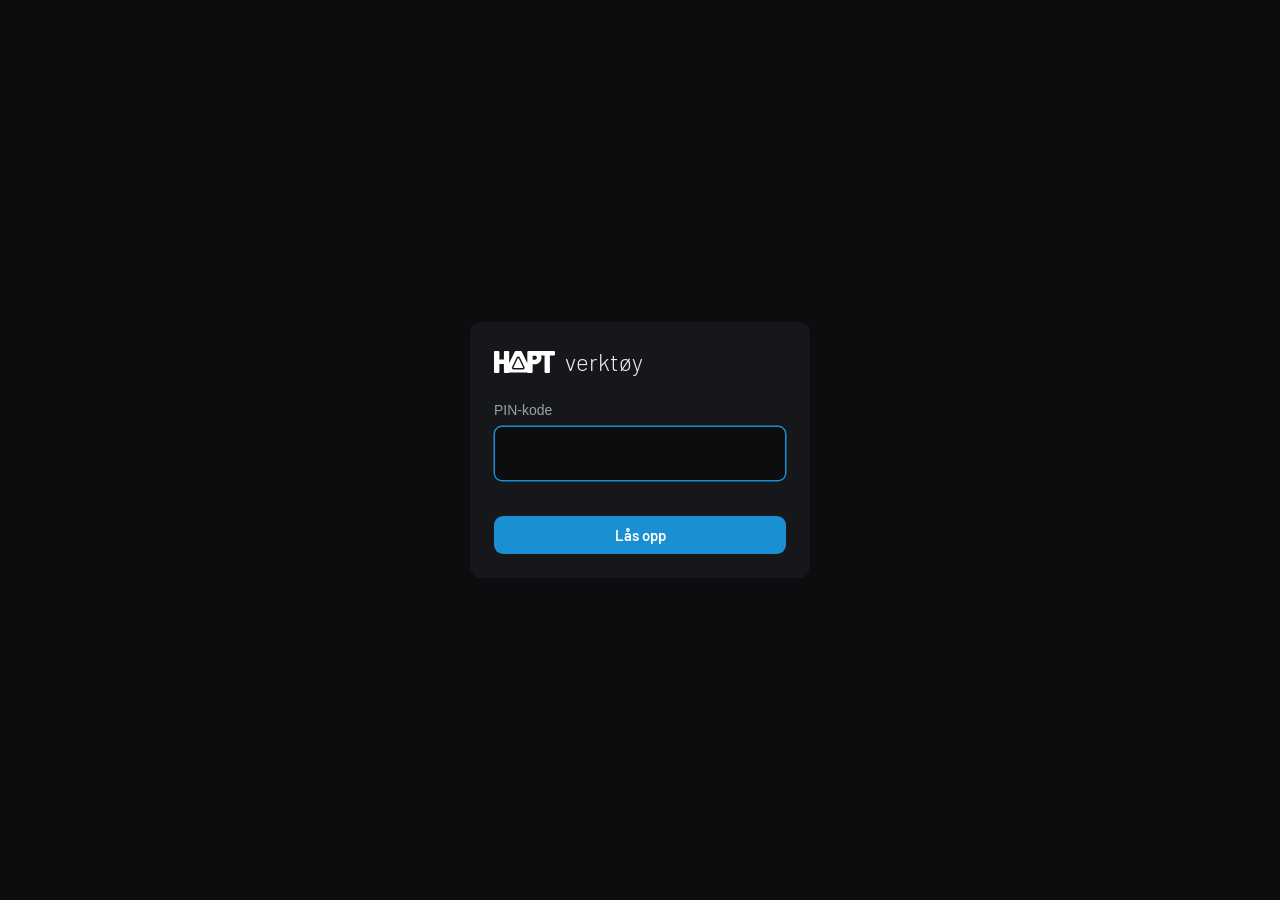
<file: verktoy/vario/index.html>
<!doctype html>
<html lang="no">
<head>
<meta charset="utf-8">
<meta name="viewport" content="width=device-width, initial-scale=1">
<meta name="robots" content="noindex, nofollow">
<title data-en="Stumpfl Vario – HAPT tools">Stumpfl Vario – HAPT verktøy</title>
<link rel="icon" href="../../favicon.svg" type="image/svg+xml">
<link rel="stylesheet" href="../verktoy.css">
<script src="../tema.js"></script>
<script src="../las.js"></script>
<style>
@font-face{font-family:'Barlow';font-style:normal;font-weight:300;font-display:swap;src:url(../../fonts/barlow-latin-300-normal.woff2) format('woff2');}
@font-face{font-family:'Barlow';font-style:normal;font-weight:400;font-display:swap;src:url(../../fonts/barlow-latin-400-normal.woff2) format('woff2');}
#tegning text { font-family: var(--font); }
ol.steg { margin: 0; padding-left: 20px; font-size: 15px; }
ol.steg li { padding: 4px 0; }
.dukvalg { display: grid; gap: 8px; }
.dukvalg label { display: block; background: var(--surface2); border: 1px solid transparent; border-radius: 9px; padding: 8px 11px; color: var(--fg); font-size: 14px; cursor: pointer; margin: 0; }
.dukvalg label:hover { background: var(--line2); }
.dukvalg label:has(input:checked) { background: rgba(26,143,209,.12); border-color: rgba(26,143,209,.45); }
.dukvalg input { accent-color: var(--accent); margin-right: 6px; }
.dukvalg small { color: var(--muted); display: block; margin-left: 22px; }
</style>
</head>
<body>
<div class="wrap">
  <header class="site">
    <a class="brand" href="../"><img class="logo-mork" src="../hapt-ordmerke-hvit.svg" alt="HAPT"><img class="logo-lys" src="../hapt-ordmerke-svart.svg" alt=""><span>verktøy</span></a>
    <nav><a href="../led/">LED-vegg</a><a href="../projektor/">Projektor</a><a href="../testbilde/">Testbilde</a><a href="../pixelmap/">Pixelmap</a><a href="../syncfilm/">Syncfilm</a><a href="../opptak/">Opptak</a><a href="../edid/">EDID</a><a href="./" aria-current="page">Vario</a><a href="../lyd/">Lyd</a></nav>
  </header>

  <h1>Stumpfl Vario</h1>
  <p class="lead" data-en="Enter the image size you need and get the frame size, parts list, a drawing showing where each part goes, legs and screen surface.">Skriv inn hvor stort bildet skal være, så får du rammestørrelse, deleliste, tegning av hvor hver del skal, bein og duk.</p>

  <div class="grid">
    <div>
      <div class="card">
        <div class="seg" role="group" aria-label="Mål gjelder" data-en-aria-label="Dimensions apply to">
          <button type="button" data-modus="bilde" aria-pressed="true" data-en="Image area">Bildeflate</button>
          <button type="button" data-modus="ramme" data-en="Frame size">Rammemål</button>
        </div>
        <div class="row">
          <div class="field"><label for="b" data-en="Width (cm)">Bredde (cm)</label><input id="b" type="number" min="100" step="5" value="400"></div>
          <div class="field"><label for="h" data-en="Height (cm)">Høyde (cm)</label><input id="h" type="number" min="100" step="5" value="225"></div>
        </div>
        <div class="field"><label for="format" data-en="Height from aspect ratio">Regn høyde fra format</label>
          <select id="format"><option value="" data-en="Enter height manually">Skriv høyden selv</option><option value="1.7778">16:9</option><option value="1.6">16:10</option><option value="1.3333">4:3</option><option value="1">1:1</option><option value="2">2:1</option><option value="3">3:1</option></select>
        </div>
        <div class="row">
          <div class="field"><label for="profil">System</label>
            <select id="profil"><option value="auto" selected data-en="Automatic">Velg selv</option><option value="32">Vario 32</option><option value="64">Vario 64</option></select>
          </div>
          <div class="field"><label for="uk" data-en="Bottom edge above floor (cm)">Underkant over gulv (cm)</label><input id="uk" type="number" min="0" value="80"></div>
        </div>
      </div>
      <div class="card">
        <h2 data-en="Screen surface">Duk</h2>
        <div class="dukvalg" id="duker"></div>
      </div>
    </div>

    <div>
      <div class="kpis">
        <div class="kpi"><b id="k-bilde">–</b><span data-en="Image area">Bildeflate</span></div>
        <div class="kpi"><b id="k-ramme">–</b><span data-en="Frame size">Rammemål</span></div>
        <div class="kpi"><b id="k-system">–</b><span>System</span></div>
        <div class="kpi"><b id="k-vekt">–</b><span data-en="Weight, approx.">Vekt, ca.</span></div>
      </div>
      <div id="adv"></div>
      <div class="card">
        <div class="preview luft"><svg id="tegning" role="img" aria-label="Tegning av rammen sett bakfra" data-en-aria-label="Drawing of the frame seen from the back"></svg></div>
        <p class="note" data-en="Seen from the back, as you build it on the floor. The numbers are the length of each element in cm. Each corner has 105 cm arms (4 corners = 210 × 210 cm basic frame); Vario 32 also has corner sets with shorter vertical arms for frames 160 and 180 cm high.">Sett bakfra, slik du bygger den på gulvet. Tallene er lengden på hvert element i cm. Hjørnene har 105 cm ben (4 hjørner = grunnramme 210 × 210 cm); Vario 32 har også hjørnesett med kortere loddrette ben for rammer på 160 og 180 cm høyde.</p>
      </div>
      <div class="card">
        <h2 data-en="Parts list">Deleliste</h2>
        <table class="res" id="deler"></table>
        <div class="btns" style="margin-top:16px"><button class="btn ghost" type="button" id="kopier">Kopier deleliste</button></div>
      </div>
      <div class="card">
        <h2 data-en="Build steps">Byggeoppskrift</h2>
        <ol class="steg" id="steg"></ol>
      </div>
      <p class="note" data-en="Based on Stumpfl's standard sizes, manual and parts lists (Vario 32 elements: 30, 45, 60, 65, 70, 80, 85, 90, 100 and 110 cm). Vario 64 is calculated with the same lengths, but only the 100 cm element is confirmed for it, so check the labels. Stumpfl's 16:10 sizes (e.g. 282 × 180 and 708 × 450 cm) are not whole multiples of 5 cm. For those, the filler element is calculated from the frame size and marked ?, because its length is not confirmed. Weight is taken from Stumpfl for standard sizes and estimated for others.">Bygget på Stumpfls standardstørrelser, manual og delelister (Vario 32-elementer: 30, 45, 60, 65, 70, 80, 85, 90, 100 og 110 cm). Vario 64 er regnet med de samme lengdene, men der er bare 100 cm-elementet bekreftet, så sjekk etikettene. Stumpfls 16:10-størrelser (f.eks. 282 × 180 og 708 × 450 cm) går ikke opp i hele 5 cm. Der er tilpasningselementet regnet ut av rammemålet og merket ?, fordi lengden ikke er bekreftet. Vekt er hentet fra Stumpfl for standardstørrelser og anslått for andre.</p>
    </div>
  </div>
</div>

<script src="vario.js"></script>
<script>
(function () {
  var $ = function (id) { return document.getElementById(id); };
  var modus = 'bilde', sisteTekst = '', kopiert = false;
  var t = HaptSprak.t;
  var farger = { 110: '#1a8fd1', 100: '#4cc38a', 90: '#e0a43a', 85: '#d9576b', 80: '#a678e0', 70: '#3fc1c9', 65: '#e07a3a', 60: '#c9c94c', 45: '#e078b8', 30: '#8ad14c' };

  HaptVario.duker.forEach(function (d, i) {
    var l = document.createElement('label');
    l.innerHTML = '<input type="radio" name="duk" value="' + d.id + '"' + (i === 0 ? ' checked' : '') + '><span></span><small></small>';
    $('duker').appendChild(l);
  });
  // Teksten på dukvalgene skrives på nytt ved språkbytte
  function dukTekst() {
    HaptVario.duker.forEach(function (d, i) {
      var l = $('duker').children[i];
      l.querySelector('span').textContent = d.navn + ' (' + t(d.type, d.typeEn).toLowerCase() + ')';
      l.querySelector('small').textContent = t('Gain ' + d.gain + (d.vinkel ? ', ' + d.vinkel : '') + ', sømløs opptil ' + d.bredde + ' cm. ' + d.note + '.',
        'Gain ' + d.gain.replace(/,/g, '.') + (d.vinkel ? ', ' + d.vinkel : '') + ', seamless up to ' + d.bredde + ' cm. ' + d.noteEn + '.');
    });
  }
  function kopierTekst() { $('kopier').textContent = kopiert ? t('Kopiert', 'Copied') : t('Kopier deleliste', 'Copy parts list'); }

  function regn() {
    if ($('format').value) $('h').value = Math.round(+$('b').value / +$('format').value / 5) * 5;
    var r = HaptVario.regn({
      profil: $('profil').value === 'auto' ? 'auto' : +$('profil').value,
      modus: modus, b: +$('b').value || 200, h: +$('h').value || 150, underkant: +$('uk').value || 0,
      duk: (document.querySelector('input[name=duk]:checked') || {}).value
    });
    if (r.feil) { $('adv').innerHTML = '<p class="warn"></p>'; $('adv').firstChild.textContent = r.feil; return; }
    $('k-bilde').textContent = r.bilde[0] + ' × ' + r.bilde[1] + ' cm';
    $('k-ramme').textContent = r.ramme[0] + ' × ' + r.ramme[1] + ' cm';
    $('k-system').textContent = r.system.navn + (r.standard ? ' ✓' : '');
    $('k-vekt').textContent = r.vekt + ' kg';

    var adv = r.advarsler.slice();
    if (r.standard) adv.unshift(t('Dette er en standardstørrelse fra Stumpfl.', 'This is a Stumpfl standard size.'));
    $('adv').innerHTML = '';
    adv.forEach(function (t, i) { var p = document.createElement('p'); p.className = i === 0 && r.standard ? 'note' : 'warn'; p.style.margin = '0 0 12px'; p.textContent = t; $('adv').appendChild(p); });

    // Deleliste
    // Tredje felt i en rad er elementlengden (for fargen), så den ikke må leses ut av teksten
    var rader = [[t('Hjørner (sett ', 'Corners (set ') + r.hjorne.navn + ' cm)', '4']];
    // Utregnede tilpasningselementer (16:10-standardene) er ikke bekreftet og merkes med ?
    var ukjent = function (d) { return r.ubekreftet.indexOf(d) >= 0; };
    r.deler.forEach(function (d) { rader.push(['Element ' + d.lengde + ' cm' + (ukjent(d.lengde) ? t(' (utregnet, ikke bekreftet – sjekk etiketten)', ' (calculated, not confirmed – check the label)') : ''), d.antall, d.lengde]); });
    if (r.midtstotte) rader.push([t('Midtstøtte (topp- og bunnstykke)', 'Centre support (top and bottom piece)'), r.midtstotter + t(' sett', r.midtstotter > 1 ? ' sets' : ' set')]);
    rader.push([t('Bein ', 'Legs ') + (r.bein ? r.bein.navn : t('(ingen passer)', '(none fits)')), r.beinAntall + (r.midtbein ? ' (' + r.midtbein + t(' midtbein)', r.midtbein > 1 ? ' centre legs)' : ' centre leg)') : '')]);
    rader.push([t('Duk', 'Screen surface'), r.duk.navn + ', ' + r.bilde[0] + ' × ' + r.bilde[1] + ' cm' + (r.skjoter ? ', ' + r.skjoter + t(' sveis', r.skjoter > 1 ? ' seams' : ' seam') : '')]);
    rader.push([t('Kant på duken', 'Black border on surface'), r.system.kant + t(' cm svart', ' cm')]);
    rader.push([t('Overkant over gulv', 'Top edge above floor'), r.overkant + ' cm']);
    var tab = $('deler'); tab.innerHTML = '';
    rader.forEach(function (x) {
      var tr = document.createElement('tr'); tr.innerHTML = '<td></td><td></td>';
      tr.children[0].textContent = x[0]; tr.children[1].textContent = x[1];
      if (x[2]) tr.children[0].innerHTML = '<span style="display:inline-block;width:10px;height:10px;border-radius:2px;margin-right:8px;background:' + (farger[x[2]] || '#7d828a') + '"></span>' + tr.children[0].textContent;
      tab.appendChild(tr);
    });

    // Byggeoppskrift
    // ben = hjørnebenet i hver ende (vannrett eller loddrett)
    var side = function (l, ben) { return [ben].concat(l.map(function (d) { return d + (ukjent(d) ? '?' : ''); })).concat([ben]).join(' + '); };
    var steg = [
      t('Legg ut de 4 hjørnene (sett ' + r.hjorne.navn + ' cm) på gulvet, med forsiden ned.', 'Lay the 4 corners (set ' + r.hjorne.navn + ' cm) out on the floor, face down.'),
      t('Topp og bunn (', 'Top and bottom (') + r.ramme[0] + ' cm): ' + side(r.bunn, r.hjorne.b) + '.',
      t('Sidene (', 'Sides (') + r.ramme[1] + ' cm): ' + side(r.venstre, r.hjorne.h) + '.',
      t('Sett sammen etter etikettene. Står det to tilpasningsdeler på samme side, kommer 110-elementene mellom dem.', 'Assemble according to the labels. If a side has two filler elements, the 110 elements go between them.')
    ];
    var midt = r.midt && r.midt.length ? r.midt.join(' + ') + ' + ' : '';
    if (r.midtstotte) steg.push(t('Midtstøtte' + (r.midtstotter > 1 ? 'r (' + r.midtstotter + ')' : '') + ': toppstykke + ' + midt + 'bunnstykke, plassert ' + (r.midtstotter > 1 ? 'jevnt fordelt' : 'midt på') + ' (antatt som sidene, ikke bekreftet; sjekk mot utleiers deleliste).',
      'Centre support' + (r.midtstotter > 1 ? 's (' + r.midtstotter + ')' : '') + ': top piece + ' + midt + 'bottom piece, ' + (r.midtstotter > 1 ? 'spaced evenly' : 'placed in the middle') + ' (assumed to match the sides, not confirmed; check against the rental company\'s parts list).'));
    steg.push(t('Fest duken med trykknappene: start i hjørnene, så midt på hver side, og fyll ut mellom.', 'Attach the surface with the snap fasteners: start at the corners, then the middle of each side, and fill in between.'));
    steg.push(r.bein ? t('Monter ' + r.beinAntall + ' × ' + r.bein.navn + '-bein' + (r.midtbein ? ' (inkl. midtbein)' : '') + ' og still underkanten til ' + (+$('uk').value || 0) + ' cm. Sett på stagene mot rammen.',
      'Fit ' + r.beinAntall + ' × ' + r.bein.navn + ' legs' + (r.midtbein ? ' (incl. centre legs)' : '') + ' and set the bottom edge to ' + (+$('uk').value || 0) + ' cm. Attach the braces to the frame.')
      : t('Ingen standardbein når så høyt. Heng lerretet (EasyFly-klemmer, maks 30 kg per klemme, alltid sikring) eller bygg det opp.', 'No standard leg reaches that high. Fly the screen (EasyFly clamps, max 30 kg per clamp, always with a safety) or raise it on a riser.'));
    steg.push(t('Reis lerretet med to personer' + (r.vekt > 40 ? ', helst tre' : '') + '.', 'Raise the screen with two people' + (r.vekt > 40 ? ', preferably three' : '') + '.'));
    $('steg').innerHTML = '';
    steg.forEach(function (s) { var li = document.createElement('li'); li.textContent = s; $('steg').appendChild(li); });

    tegn(r);
    sisteTekst = r.system.navn + ' ' + r.ramme[0] + ' × ' + r.ramme[1] + ' cm (' + t('bilde ', 'image ') + r.bilde[0] + ' × ' + r.bilde[1] + ')\n' +
      rader.map(function (x) { return x[0] + ': ' + x[1]; }).join('\n') + '\n\n' + steg.map(function (s, i) { return (i + 1) + '. ' + s; }).join('\n');
  }

  function tegn(r) {
    var W = r.ramme[0], H = r.ramme[1], cb = r.hjorne.b, ch = r.hjorne.h;
    var pad = Math.max(W, H) * 0.08, fs = Math.max(W, H) / 45, tk = Math.max(W, H) / 110;
    var leg = r.bein ? Math.min(+$('uk').value || 0, 200) : 0;
    var svg = $('tegning');
    svg.setAttribute('viewBox', (-pad) + ' ' + (-pad) + ' ' + (W + 2 * pad) + ' ' + (H + 2 * pad + leg));
    var s = '';
    // Bildeflate
    var k = r.system.kant;
    s += '<rect x="' + k + '" y="' + k + '" width="' + (W - 2 * k) + '" height="' + (H - 2 * k) + '" fill="#15181c"/>';
    s += '<text x="' + W / 2 + '" y="' + H / 2 + '" fill="#4b5058" font-size="' + fs * 1.4 + '" text-anchor="middle" dominant-baseline="central">' + r.bilde[0] + ' × ' + r.bilde[1] + '</text>';
    var seg = function (x1, y1, x2, y2, farge, tekst, loddrett, stiplet) {
      s += '<line x1="' + x1 + '" y1="' + y1 + '" x2="' + x2 + '" y2="' + y2 + '" stroke="' + farge + '" stroke-width="' + tk + '"' + (stiplet ? ' stroke-dasharray="' + tk * 2 + ' ' + tk + '"' : '') + '/>';
      if (tekst) {
        var mx = (x1 + x2) / 2, my = (y1 + y2) / 2;
        s += '<text x="' + (loddrett ? mx + tk * 1.6 : mx) + '" y="' + (loddrett ? my : my - tk * 1.4) + '" fill="#ecedee" font-size="' + fs + '" text-anchor="' + (loddrett ? 'start' : 'middle') + '" dominant-baseline="' + (loddrett ? 'central' : 'auto') + '">' + tekst + '</text>';
      }
    };
    var langs = function (liste, x0, y0, dx, dy, loddrett) {
      var pos = loddrett ? ch : cb;
      liste.forEach(function (d, i) {
        // Utregnet tilpasningselement (ikke bekreftet): stiplet og merket med ?
        var ukj = r.ubekreftet.indexOf(d) >= 0;
        seg(x0 + dx * pos, y0 + dy * pos, x0 + dx * (pos + d), y0 + dy * (pos + d), farger[d] || '#7d828a', d + (ukj ? '?' : ''), loddrett, ukj);
        // skjøt
        s += '<circle cx="' + (x0 + dx * pos) + '" cy="' + (y0 + dy * pos) + '" r="' + tk * 0.7 + '" fill="#0c0d0f" stroke="#7d828a" stroke-width="' + tk * 0.3 + '"/>';
        pos += d;
      });
      s += '<circle cx="' + (x0 + dx * pos) + '" cy="' + (y0 + dy * pos) + '" r="' + tk * 0.7 + '" fill="#0c0d0f" stroke="#7d828a" stroke-width="' + tk * 0.3 + '"/>';
    };
    langs(r.topp, 0, 0, 1, 0, false);
    langs(r.bunn, 0, H, 1, 0, false);
    langs(r.venstre, 0, 0, 0, 1, true);
    langs(r.hoyre, W, 0, 0, 1, true);
    // Hjørner
    [[0, 0, 1, 1], [W, 0, -1, 1], [0, H, 1, -1], [W, H, -1, -1]].forEach(function (h) {
      s += '<path d="M' + (h[0] + h[2] * cb) + ' ' + h[1] + ' L' + h[0] + ' ' + h[1] + ' L' + h[0] + ' ' + (h[1] + h[3] * ch) + '" fill="none" stroke="#ecedee" stroke-width="' + tk * 1.3 + '" stroke-linejoin="miter"/>';
    });
    // Midtstøtter
    for (var m = 1; m <= r.midtstotter; m++) {
      var mx = Math.round(W * m / (r.midtstotter + 1));
      s += '<line x1="' + mx + '" y1="0" x2="' + mx + '" y2="' + H + '" stroke="#7d828a" stroke-width="' + tk * 0.8 + '" stroke-dasharray="' + tk * 2 + ' ' + tk + '"/>';
      s += '<text x="' + (mx + tk * 1.5) + '" y="' + (H * 0.25) + '" fill="#b9bdc3" font-size="' + fs * 0.9 + '">' + t('midtstøtte', 'centre support') + '</text>';
    }
    // Bein
    if (leg > 0) {
      var beinX = [30, W - 30];
      for (m = 1; m <= r.midtbein; m++) beinX.push(Math.round(W * m / (r.midtstotter + 1)));
      beinX.forEach(function (x) {
        s += '<line x1="' + x + '" y1="' + H + '" x2="' + x + '" y2="' + (H + leg) + '" stroke="#7d828a" stroke-width="' + tk + '"/>';
        s += '<line x1="' + (x - 25) + '" y1="' + (H + leg) + '" x2="' + (x + 25) + '" y2="' + (H + leg) + '" stroke="#7d828a" stroke-width="' + tk + '"/>';
      });
      s += '<line x1="' + (-pad * 0.6) + '" y1="' + (H + leg) + '" x2="' + (W + pad * 0.6) + '" y2="' + (H + leg) + '" stroke="#2a2e33" stroke-width="' + tk * 0.5 + '"/>';
    }
    svg.innerHTML = s;
  }

  document.querySelectorAll('[data-modus]').forEach(function (b) {
    b.onclick = function () {
      modus = b.dataset.modus;
      document.querySelectorAll('[data-modus]').forEach(function (x) { x.setAttribute('aria-pressed', x === b ? 'true' : 'false'); });
      regn();
    };
  });
  $('h').addEventListener('input', function () { $('format').value = ''; });
  document.querySelectorAll('input, select').forEach(function (el) { el.addEventListener('input', regn); el.addEventListener('change', regn); });
  $('kopier').onclick = function () {
    HaptKopier(sisteTekst).then(function (ok) {
      if (!ok) { $('kopier').textContent = t('Kunne ikke kopiere', 'Could not copy'); setTimeout(kopierTekst, 1500); return; }
      kopiert = true; kopierTekst(); setTimeout(function () { kopiert = false; kopierTekst(); }, 1500);
    });
  };
  window.addEventListener('hapt-sprak', function () { dukTekst(); kopierTekst(); regn(); });
  dukTekst(); kopierTekst();
  regn();
})();
</script>
<!-- Cloudflare Web Analytics --><script type='module' src='https://static.cloudflareinsights.com/beacon.min.js' data-cf-beacon='{"token": "52d8f32f79c6475f979f4aadb143f1bb"}'></script><!-- End Cloudflare Web Analytics -->
</body>
</html>
</file>
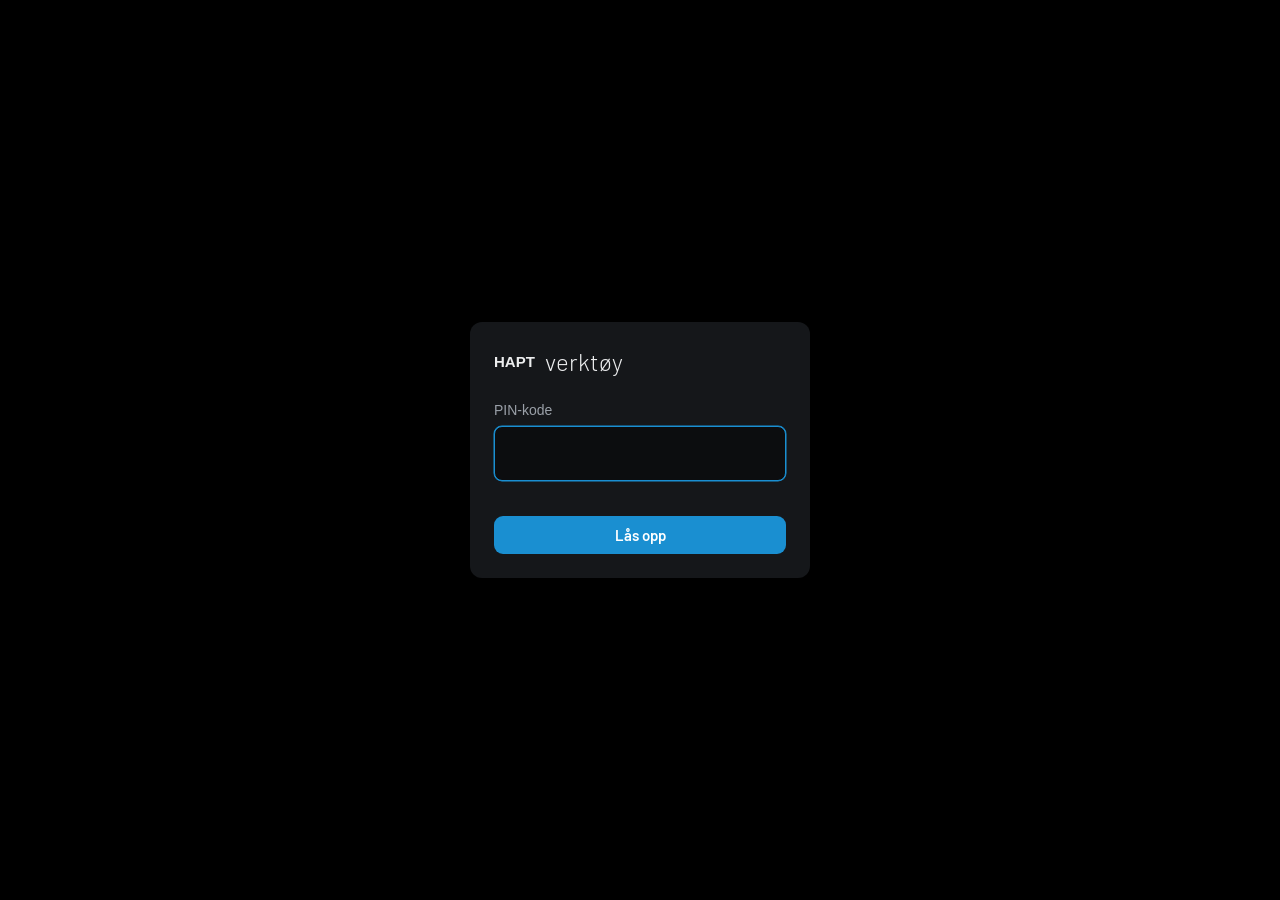
<file: verktoy/klokke/skjerm.html>
<!doctype html>
<html lang="no">
<head>
<meta charset="utf-8">
<meta name="viewport" content="width=device-width, initial-scale=1">
<meta name="robots" content="noindex, nofollow">
<title data-en="hapt-o-clock – stage">hapt-o-clock – scene</title>
<link rel="icon" href="../../favicon.svg" type="image/svg+xml">
<link rel="stylesheet" href="../verktoy.css">
<script src="../tema.js"></script>
<script src="../las.js"></script>
<style>
html, body { margin: 0; padding: 0; height: 100%; background: #000; overflow: hidden; }
canvas { display: block; width: 100vw; height: 100vh; }
body.skjul-peker, body.skjul-peker * { cursor: none; }
.hint { position: fixed; left: 50%; top: 24px; transform: translateX(-50%); background: rgba(30,33,37,0.92); color: #ecedee;
  font: 500 14px var(--ui); padding: 9px 16px; border-radius: 10px; transition: opacity .4s; pointer-events: none; white-space: nowrap; }
.hint.borte { opacity: 0; }
</style>
</head>
<body>
<canvas id="c"></canvas>
<div class="hint" id="hint" data-en="Click or press F for fullscreen · Esc exits">Klikk eller trykk F for fullskjerm · Esc går ut</div>
<script src="../logo-animasjon.js"></script>
<script src="klokke-kjerne.js"></script>
<script src="klokke-skjerm.js"></script>
<script>
// Presenteren: viser det operatorvinduet har lagret, og tegner tiden selv for hvert bilde ut fra
// veggklokka, så den går jevnt selv om operatorvinduet ligger bak andre vinduer.
(function () {
  var K = HaptKlokke, NOKKEL = 'hapt-klokke-show', cv = document.getElementById('c'), g = cv.getContext('2d');
  var forhand = /[?&]forhandsvisning/.test(location.search), show = K.nyttShow();
  function les() { try { var t = localStorage.getItem(NOKKEL); if (t) show = K.rens(JSON.parse(t)); } catch (e) {} }
  les();
  var kanal = 'BroadcastChannel' in window ? new BroadcastChannel('hapt-klokke') : null;
  if (kanal) kanal.onmessage = function (e) { if (e.data && e.data.show) show = K.rens(e.data.show); };
  window.addEventListener('storage', function (e) {
    if (e.key === NOKKEL) les();
    // Språket følger operatorvinduet (NO/EN i tema.js, som her ikke har topplinje eller knapper)
    if (e.key === 'hapt-lang' && window.HaptSprak && (e.newValue === 'en' ? 'en' : 'no') !== HaptSprak.kode()) HaptSprak.sett(e.newValue);
  });

  function storrelse() {
    var dpr = window.devicePixelRatio || 1;
    cv.width = Math.round(innerWidth * dpr); cv.height = Math.round(innerHeight * dpr);
  }
  addEventListener('resize', storrelse); storrelse();

  function bilde() {
    var dpr = cv.width / Math.max(1, innerWidth);
    g.setTransform(dpr, 0, 0, dpr, 0, 0);
    HaptKlokkeSkjerm.tegn(g, innerWidth, innerHeight, show, Date.now());
    requestAnimationFrame(bilde);
  }
  requestAnimationFrame(bilde);

  var hint = document.getElementById('hint');
  if (forhand) { hint.remove(); return; }

  // Sier fra til operatorvinduet at scenen er åpen, og hvor stor den er (forhåndsvisningen følger formatet)
  function puls() { if (kanal) kanal.postMessage({ skjerm: { w: innerWidth, h: innerHeight, full: !!document.fullscreenElement } }); }
  setInterval(puls, 1000); puls();
  addEventListener('resize', puls);
  addEventListener('pagehide', function () { if (kanal) kanal.postMessage({ skjerm: null }); });

  function fullskjerm() {
    if (document.fullscreenElement) return;
    var el = document.documentElement;
    var p = (el.requestFullscreen || el.webkitRequestFullscreen || function () {}).call(el);
    if (p && p.catch) p.catch(function () {});
  }
  cv.addEventListener('click', fullskjerm);
  // Operatorvinduet kan gi videre klikket sitt (Chrome og Edge), så scenen går i fullskjerm uten at noen klikker her
  addEventListener('message', function (e) {
    if (e.origin === location.origin && e.data && e.data.fullskjerm) fullskjerm();
  });
  cv.addEventListener('dblclick', function () { if (document.fullscreenElement) document.exitFullscreen(); });
  addEventListener('keydown', function (e) { if (e.key === 'f' || e.key === 'F') fullskjerm(); });

  // Musepekeren og hjelpeteksten forsvinner når musa står stille
  var tid;
  function rort() {
    document.body.classList.remove('skjul-peker');
    hint.classList.toggle('borte', !!document.fullscreenElement);
    clearTimeout(tid);
    tid = setTimeout(function () { document.body.classList.add('skjul-peker'); hint.classList.add('borte'); }, 2500);
  }
  addEventListener('mousemove', rort);
  document.addEventListener('fullscreenchange', function () { rort(); puls(); });
  rort();
})();
</script>
</body>
</html>
</file>
<file: verktoy/verktoy.css>
/* Felles stil for HAPT-verktøyene. Samme formspråk som hapt-o-clock: Barlow i titler og navn,
   systemfont med faste tallbredder i tall og småtekst, myke avrundede knapper, én blå brukt sparsomt,
   grønt bare for det som er riktig/aktivt, oransje og rødt bare for varsler.
   Tre faste fargesett (mørk, grå, lys), valgt øverst til høyre. Tegninger og forhåndsvisninger står
   alltid på svart, som utgangen i hapt-o-clock. */
@font-face{font-family:'Barlow';font-style:normal;font-weight:300;font-display:swap;src:url(../fonts/barlow-latin-300-normal.woff2) format('woff2');}
@font-face{font-family:'Barlow';font-style:normal;font-weight:400;font-display:swap;src:url(../fonts/barlow-latin-400-normal.woff2) format('woff2');}
@font-face{font-family:'Barlow';font-style:normal;font-weight:500;font-display:swap;src:url(../fonts/barlow-latin-500-normal.woff2) format('woff2');}
@font-face{font-family:'Barlow';font-style:normal;font-weight:600;font-display:swap;src:url(../fonts/barlow-latin-600-normal.woff2) format('woff2');}
:root {
  --bg: #0c0d0f;
  --panel: #15171a;
  --surface2: #1e2125;
  --raised: #353b43;
  --line: #23272c;
  --line2: #30353c;
  --fg: #ecedee;
  --muted: #9aa0a8;
  --accent: #1a8fd1;
  --live: #34c77b;
  --warn: #f2a33a;
  --danger: #ef5a5a;
  --scene: #000;
  --font: "Barlow", "Helvetica Neue", Arial, sans-serif;
  --ui: -apple-system, BlinkMacSystemFont, "SF Pro Text", "Segoe UI", Roboto, "Helvetica Neue", Arial, sans-serif;
  color-scheme: dark;
}
:root[data-tema="gra"] {
  --bg: #23282f; --panel: #2f353e; --surface2: #3b424c; --raised: #56606c;
  --line: #3f4651; --line2: #525a66; --fg: #f7f8fa; --muted: #a9b1bc;
  --live: #3dd084; --warn: #f5ae4a; --danger: #f26464;
}
:root[data-tema="lys"] {
  --bg: #f3f4f6; --panel: #ffffff; --surface2: #e9ecef; --raised: #ffffff;
  --line: #e1e4e8; --line2: #cbd0d6; --fg: #16181b; --muted: #5e6570;
  --live: #167a45; --warn: #995900; --danger: #d23b3b;
  color-scheme: light;
}
* { box-sizing: border-box; }
[hidden] { display: none !important; }
html, body { overflow-x: clip; }
body {
  margin: 0; background: var(--bg); color: var(--fg);
  font-family: var(--ui); font-size: 15px; line-height: 1.5; font-variant-numeric: tabular-nums;
  padding: 0 16px 64px;
}
.wrap { max-width: 1160px; margin: 0 auto; }
a { color: inherit; }
a:hover { color: var(--accent); }

/* Topplinje: ordmerke + «verktøy» som «o-clock», faner med strek under, fargevalg til høyre */
header.site { display: flex; align-items: center; gap: 12px 20px; padding-block: 18px 0; border-bottom: 1px solid var(--line); margin-bottom: 32px; flex-wrap: wrap; }
header.site .brand { display: flex; align-items: center; gap: 10px; text-decoration: none; padding-bottom: 14px; }
header.site .brand img { height: 22px; width: auto; display: block; }
header.site .brand span { font-family: var(--font); font-weight: 300; font-size: 24px; line-height: 1; color: var(--fg); letter-spacing: -0.01em; }
header.site .brand:hover span { color: var(--fg); }
.logo-lys { display: none !important; }
:root[data-tema="lys"] .logo-lys { display: block !important; }
:root[data-tema="lys"] .logo-mork { display: none !important; }
header.site nav { display: flex; gap: 2px; font-family: var(--font); font-size: 15px; font-weight: 500; flex-wrap: wrap; flex: 1; align-self: flex-end; }
header.site nav a { color: var(--muted); text-decoration: none; padding: 6px 10px 14px; position: relative; }
header.site nav a:hover { color: var(--fg); }
header.site nav a[aria-current="page"] { color: var(--fg); font-weight: 600; }
header.site nav a[aria-current="page"]::after { content: ""; position: absolute; left: 10px; right: 10px; bottom: -1px; height: 2px; background: var(--accent); border-radius: 1px; }
.valg { display: flex; gap: 8px; margin-bottom: 14px; }
.tema { display: inline-flex; background: var(--surface2); border-radius: 10px; padding: 3px; gap: 2px; }
.tema button { background: none; border: 0; border-radius: 7px; color: var(--muted); font: 500 13px var(--ui); padding: 4px 11px; cursor: pointer; }
.tema button[aria-pressed="true"] { background: var(--raised); color: var(--fg); font-weight: 600; }
.tema button:hover { color: var(--fg); }
/* Smal skjerm (under 1160 px får ikke alle fanene plass på én linje ved siden av logo og fargevalg):
   logo og fargevalg på første linje, fanene på én linje under som kan sveipes */
@media (max-width: 1160px) {
  header.site { display: grid; grid-template-columns: minmax(0, 1fr) auto; gap: 0 12px; margin-bottom: 24px; }
  header.site .brand { padding-bottom: 12px; }
  header.site .valg { grid-column: 2; grid-row: 1; margin-bottom: 12px; }
  header.site nav { grid-column: 1 / -1; flex-wrap: nowrap; overflow-x: auto; scrollbar-width: none; margin-inline: -10px; padding-right: 28px;
    -webkit-mask-image: linear-gradient(to left, transparent, #000 28px); mask-image: linear-gradient(to left, transparent, #000 28px); }
  header.site nav::-webkit-scrollbar { display: none; }
  header.site nav a { flex: none; padding: 8px 10px 12px; }
  header.site nav a[aria-current="page"]::after { bottom: 0; }
}
/* Helt smal skjerm: språk- og fargevalget får sin egen linje, så det ikke legger seg over «verktøy» */
@media (max-width: 600px) {
  header.site { grid-template-columns: minmax(0, 1fr); }
  header.site .valg { grid-column: 1; grid-row: 2; justify-self: start; }
  header.site nav { grid-row: 3; }
}

h1 { font-family: var(--font); font-weight: 500; font-size: clamp(28px, 4vw, 38px); letter-spacing: -0.01em; line-height: 1.1; margin: 0 0 8px; }
h2 { font-family: var(--font); font-weight: 500; font-size: 18px; margin: 0 0 14px; }
.lead { color: var(--muted); margin: 0 0 32px; max-width: 70ch; font-size: 16px; }
.muted { color: var(--muted); }
.small { font-size: 14px; }

.grid { display: grid; grid-template-columns: minmax(0, 360px) minmax(0, 1fr); gap: 20px; align-items: start; }
@media (max-width: 820px) { .grid { grid-template-columns: minmax(0, 1fr); } }

/* Paneler som i hapt-o-clock: en avrundet flate litt løftet fra bakgrunnen, uten kant */
.card { background: var(--panel); border-radius: 12px; padding: 20px; }
.card + .card { margin-top: 14px; }

label { display: block; font-family: var(--ui); font-weight: 400; font-size: 14px; color: var(--muted); margin: 0 0 5px; }
.field { margin-bottom: 14px; }
.row { display: grid; grid-template-columns: 1fr 1fr; gap: 10px; }
.row3 { display: grid; grid-template-columns: 1fr 1fr 1fr; gap: 10px; }
input[type=number], input[type=text], input[type=password], select, textarea {
  width: 100%; background: var(--bg); color: var(--fg); border: 1px solid var(--line2); border-radius: 8px;
  padding: 9px 11px; font: inherit; font-size: 16px; font-variant-numeric: tabular-nums;
}
textarea { font-family: ui-monospace, Menlo, Consolas, monospace; font-size: 13px; min-height: 120px; }
input:focus, select:focus, textarea:focus { outline: none; border-color: var(--accent); box-shadow: 0 0 0 0.5px var(--accent); }
input[type=range] { accent-color: var(--accent); }
.check { display: flex; align-items: center; gap: 9px; color: var(--fg); font-family: var(--ui); font-weight: 400; font-size: 15px; margin: 7px 0; cursor: pointer; }
.check input { accent-color: var(--live); width: 16px; height: 16px; }

/* Valg i rad: grå rute med den valgte løftet fram, som modusvalget i hapt-o-clock */
.seg { display: flex; background: var(--surface2); border-radius: 10px; padding: 3px; gap: 2px; margin-bottom: 14px; }
.seg button { flex: 1 1 auto; background: none; border: 0; border-radius: 7px; color: var(--muted); padding: 7px 6px; font: 500 13px var(--ui); line-height: 1.25; cursor: pointer; }
.seg button:hover { color: var(--fg); }
.seg button[aria-pressed="true"] { background: var(--raised); color: var(--fg); font-weight: 600; box-shadow: 0 1px 2px rgba(0,0,0,.18); }

/* Knapper: myke flater; den ene tingen man skal trykke på er fylt blå */
.btn { display: inline-block; background: var(--accent); color: #fff; border: 1px solid transparent; border-radius: 9px; padding: 9px 18px; font: 600 15px var(--font); cursor: pointer; text-decoration: none; transition: filter .1s, background .1s, transform .05s; }
.btn:hover { color: #fff; filter: brightness(1.12); }
.btn:active { transform: scale(0.97); }
.btn:disabled { opacity: .35; cursor: default; filter: none; transform: none; }
.btn.ghost { background: var(--surface2); color: var(--fg); font: 500 14px var(--ui); padding: 9px 15px; }
.btn.ghost:hover { background: var(--line2); color: var(--fg); filter: none; }
.btns { display: flex; flex-wrap: wrap; gap: 8px; }

table.res { width: 100%; border-collapse: collapse; font-variant-numeric: tabular-nums; }
table.res td { padding: 8px 0; border-bottom: 1px solid var(--line); vertical-align: top; }
table.res tr:last-child td { border-bottom: 0; }
table.res td:first-child { color: var(--muted); padding-right: 16px; }
table.res td:last-child { text-align: right; }
table.res tr.big td:last-child { font-size: 20px; font-weight: 600; }

/* Nøkkeltall: tunge tall som timerne i hapt-o-clock, så store som ruta tillater */
.kpis { display: grid; grid-template-columns: repeat(auto-fit, minmax(150px, 1fr)); gap: 12px; margin-bottom: 14px; }
.kpi { background: var(--panel); border-radius: 12px; padding: 14px 16px; container-type: inline-size; }
.kpi b { display: block; font-family: var(--ui); font-weight: 800; font-size: 22px; font-size: clamp(18px, 14cqi, 30px); line-height: 1.15; letter-spacing: -0.01em; font-variant-numeric: tabular-nums; }
.kpi span { color: var(--muted); font-family: var(--font); font-weight: 500; font-size: 13.5px; }

.note { color: var(--muted); font-size: 14px; margin-top: 12px; }
.ansvar { color: var(--muted); font-size: 12.5px; line-height: 1.5; max-width: 760px; margin: 56px 0 24px; padding-top: 16px; border-top: 1px solid var(--line); }
.warn { color: var(--warn); font-size: 14px; margin-top: 8px; }
.ok { color: var(--live); } .nei { color: var(--danger); }

.tools { display: grid; grid-template-columns: repeat(auto-fit, minmax(260px, 1fr)); gap: 14px; }
.tools a { display: block; text-decoration: none; background: var(--panel); border-radius: 12px; padding: 20px; transition: background .1s; }
.tools a:hover { background: var(--surface2); color: var(--fg); }
.tools a b { display: block; font-family: var(--font); font-weight: 500; font-size: 20px; margin-bottom: 6px; }
.tools a span { color: var(--muted); font-size: 14.5px; }
.tools .soon { opacity: .5; pointer-events: none; }

/* Tegninger og forhåndsvisninger: alltid på svart, i alle fargesett */
.preview { width: 100%; background: var(--scene); border: 1px solid var(--line); border-radius: 12px; overflow: hidden; color-scheme: dark; }
.preview canvas, .preview svg { display: block; width: 100%; height: auto; }
.preview.luft { padding: 14px; }
.preview.luft canvas { box-shadow: 0 0 0 1px #30353c; }
code, .mono { font-family: ui-monospace, Menlo, Consolas, monospace; font-size: 13px; }
pre.hex { background: var(--bg); border: 1px solid var(--line); border-radius: 8px; padding: 12px; overflow-x: auto; font-size: 12px; line-height: 1.6; margin: 0; }

/* PIN-kode foran verktøyene (las.js): bare skjemaet vises til koden er riktig */
html.laast body { padding-bottom: 0; }
html.laast body > :not(.pinlas) { display: none !important; }
.pinlas { min-height: 100vh; min-height: 100dvh; display: grid; place-items: center; padding: 24px 0; }
.pinlas form { width: 100%; max-width: 340px; background: var(--panel); border-radius: 12px; padding: 28px 24px 24px; }
.pinlas .merke { display: flex; align-items: center; gap: 10px; margin-bottom: 26px; }
.pinlas .merke img { height: 22px; width: auto; display: block; }
.pinlas .merke span { font-family: var(--font); font-weight: 300; font-size: 24px; line-height: 1; }
.pinlas input { font-size: 22px; letter-spacing: 0.18em; text-align: center; padding: 10px 12px; }
.pinlas input[aria-invalid="true"] { border-color: var(--danger); box-shadow: 0 0 0 0.5px var(--danger); }
.pinlas .pinfeil { color: var(--danger); font-size: 14px; min-height: 21px; margin: 8px 0 6px; }
.pinlas .btn { width: 100%; }
</file>
<file: verktoy/klokke/klokke.css>
/* Operatorvinduet til hapt-o-clock i nettleseren: samme oppsett som appen. Topplinje, sidepanel med
   meldinger og forhåndsvisning, og én rad per timer med klokka til venstre og presets/kjøreplan til høyre. */
:root { --t1: #1a8fd1; --t2: #9b87f5; }
body.klokke { padding: 0; font-size: 14px; }
html:not(.laast) body.klokke { height: 100vh; height: 100dvh; display: flex; flex-direction: column; overflow: hidden; }

/* Topplinje */
body.klokke header.site { display: flex; flex-wrap: nowrap; align-items: center; gap: 14px; height: 58px; padding: 0 20px; margin: 0; background: var(--panel); border-bottom: 1px solid var(--line); flex: none; }
body.klokke header.site .brand { padding: 0; gap: 8px; align-items: baseline; }
body.klokke header.site .brand img { height: 17px; align-self: center; }
body.klokke header.site .brand span { font-size: 19px; }
body.klokke header.site .valg { margin: 0; }
.topp-tilbake { color: var(--muted); text-decoration: none; font-size: 12.5px; white-space: nowrap; }
.topp-luft { flex: 1; }
.taster { display: flex; gap: 12px; color: var(--muted); font-size: 11.5px; white-space: nowrap; }
.taster kbd { font: 500 10.5px var(--ui); background: var(--surface2); border-radius: 5px; padding: 2px 6px; margin-right: 4px; }
.skille { width: 1px; height: 20px; background: var(--line2); flex: none; }
.utgang { display: flex; background: var(--surface2); border-radius: 10px; padding: 3px; gap: 2px; }
.utgang button { background: none; border: 0; border-radius: 7px; color: var(--muted); font: 500 13px var(--font); padding: 5px 14px; cursor: pointer; }
.utgang button:hover { color: var(--fg); }
.utgang button[aria-pressed="true"] { background: var(--live); color: #fff; font-weight: 600; }
.utgang button[data-ut="black"][aria-pressed="true"], .utgang button[data-ut="logo"][aria-pressed="true"] { background: var(--warn); }
.knapp { background: var(--surface2); color: var(--fg); border: 0; border-radius: 9px; font: 500 13.5px var(--font); padding: 7px 13px; cursor: pointer; white-space: nowrap; line-height: 1.2; }
.knapp:hover { background: var(--line2); }
.knapp:disabled { opacity: .4; cursor: default; background: var(--surface2); }
.knapp.liten { font-size: 12px; padding: 4px 9px; border-radius: 7px; }
.knapp.stor { font-size: 16px; padding: 10px 18px; display: inline-flex; align-items: center; gap: 8px; }
.knapp.gronn { background: var(--live); color: #fff; }
.knapp.bla { background: var(--accent); color: #fff; font-weight: 600; }
.knapp.gronn:hover, .knapp.bla:hover { filter: brightness(1.1); }
.knapp.bla:disabled { background: var(--accent); }
.knapp.omriss { box-shadow: inset 0 0 0 1px var(--accent); color: var(--accent); background: transparent; }
.knapp.pa { background: color-mix(in srgb, var(--live) 18%, transparent); color: var(--live); box-shadow: inset 0 0 0 1px color-mix(in srgb, var(--live) 50%, transparent); }
.prik { display: inline-block; width: 8px; height: 8px; border-radius: 50%; background: var(--line2); flex: none; }
.prik.pa { background: var(--live); }
.scenestatus { display: flex; align-items: center; gap: 8px; font-size: 12px; color: var(--muted); white-space: nowrap; }
.scenestatus.pa { color: var(--live); }

/* Hoveddelen */
.drift { flex: 1; min-height: 0; display: grid; grid-template-columns: 280px minmax(0, 1fr); }
.side { background: var(--panel); border-right: 1px solid var(--line); overflow-y: auto; }
.seksjon { padding: 16px 18px; border-bottom: 1px solid var(--line); }
.seksjon h3, .etikett { font: 600 13px var(--font); color: var(--muted); margin: 0 0 9px; display: flex; align-items: center; gap: 8px; }
.seksjon h3 .hoyre, .etikett .hoyre { margin-left: auto; font: 400 11px var(--ui); }
.side input[type=text] { font-size: 14px; padding: 8px 10px; }
.melding-knapper { display: grid; grid-template-columns: 92px 1fr; gap: 6px; margin-top: 8px; }
.melding-knapper .knapp { display: inline-flex; align-items: center; justify-content: center; gap: 7px; }
.pa-scenen { color: var(--live); font-size: 11.5px; margin-top: 8px; overflow-wrap: anywhere; }
.bank { display: flex; flex-direction: column; gap: 1px; }
.bank .linje { display: flex; align-items: center; gap: 4px; padding: 6px 8px; border-radius: 7px; }
.bank .linje:hover { background: var(--surface2); }
.bank .linje span { flex: 1; min-width: 0; white-space: nowrap; overflow: hidden; text-overflow: ellipsis; font-size: 13px; }
.bank .linje button { opacity: 0; }
.bank .linje:hover button, .bank .linje button:focus { opacity: 1; }
@media (hover: none) { .bank .linje button { opacity: 1; } }
.forhand { background: #000; border-radius: 8px; box-shadow: 0 0 0 1px var(--line2); overflow: hidden; aspect-ratio: 16 / 9; color-scheme: dark; }
.forhand canvas { display: block; width: 100%; height: 100%; }
.forhand.lukket { opacity: .55; }

/* Timerradene */
.timere { display: grid; grid-template-rows: 1fr 1fr; min-height: 0; }
.trad { display: grid; grid-template-columns: minmax(320px, 470px) minmax(0, 1fr); min-height: 0; border-bottom: 2px solid var(--line); }
.trad:last-child { border-bottom: 0; }
.kontroll { padding: 16px 22px; display: flex; flex-direction: column; gap: 11px; min-height: 0; border-right: 1px solid var(--line); overflow: hidden; }
.thode { display: flex; align-items: center; gap: 10px; }
.tnr { width: 22px; height: 22px; border-radius: 50%; color: #fff; font: 600 12px var(--font); display: grid; place-items: center; flex: none; }
.thode input { background: none; border: 0; padding: 0; font: 500 19px var(--font); color: var(--fg); min-width: 0; flex: 1; box-shadow: none; }
.thode input:focus { box-shadow: none; }
.merke { font: 600 10.5px var(--ui); border-radius: 99px; padding: 2px 8px; white-space: nowrap; }
.tall-boks { flex: 1 1 auto; min-height: 44px; display: flex; align-items: center; container-type: size; }
.tall { font: 800 clamp(36px, min(23cqi, 80cqh), 220px) var(--ui); font-variant-numeric: tabular-nums; line-height: 1; letter-spacing: -0.02em; white-space: nowrap; }
.tall.lang { font-size: clamp(30px, min(15.5cqi, 80cqh), 180px); }
.status { display: flex; align-items: center; gap: 7px; font: 500 14px var(--font); color: var(--muted); }
.status i { width: 9px; height: 9px; border-radius: 50%; border: 1.5px solid currentColor; flex: none; }
.status.go i { background: currentColor; }
.status.go { color: var(--live); } .status.over { color: var(--danger); } .status.warp { color: var(--accent); } .status.warpvarsel { color: var(--warn); }
.knapperad { display: flex; gap: 7px; flex-wrap: wrap; align-items: center; }
.knapperad input { width: 80px; font-size: 14px; padding: 7px 8px; text-align: center; }
.knapperad .luft { width: 8px; }
.knapperad.juster .knapp { min-width: 54px; font-variant-numeric: tabular-nums; }
.symbol { width: 13px; height: 13px; display: inline-block; flex: none; }
.neste { display: flex; align-items: center; gap: 8px; background: var(--panel); border-radius: 12px; padding: 6px 6px 6px 14px; min-height: 48px; }
.neste .n { font: 500 12.5px var(--font); color: var(--muted); }
.neste b { font: 500 15px var(--font); white-space: nowrap; overflow: hidden; text-overflow: ellipsis; min-width: 0; }
.neste .tid { color: var(--muted); font-size: 12px; white-space: nowrap; }
.neste .tom { color: var(--muted); font-size: 12px; flex: 1; }
.neste .go { margin-left: auto; min-width: 64px; font-size: 15px; padding: 9px 14px; }

/* Presets og kjøreplan */
.liste { display: flex; flex-direction: column; min-height: 0; }
.fanelinje { display: flex; align-items: flex-end; gap: 4px; padding: 0 22px; background: var(--panel); border-bottom: 1px solid var(--line); min-height: 44px; flex: none; }
.fanelinje .fane { background: none; border: 0; color: var(--muted); font: 500 15px var(--font); padding: 10px 10px 11px; cursor: pointer; position: relative; }
.fanelinje .fane[aria-pressed="true"] { color: var(--fg); font-weight: 600; }
.fanelinje .fane[aria-pressed="true"]::after { content: ""; position: absolute; left: 10px; right: 10px; bottom: -1px; height: 2px; background: var(--accent); border-radius: 1px; }
.fanelinje .tittel { font: 600 13px var(--font); color: var(--muted); padding: 13px 0 12px; }
.fanelinje .rediger { margin-left: auto; align-self: center; background: none; border: 0; color: var(--muted); font-size: 11.5px; cursor: pointer; }
.fanelinje .rediger:hover { color: var(--fg); }
.rulle { overflow-y: auto; flex: 1; min-height: 0; padding: 10px 14px; }
.preset { display: flex; align-items: center; gap: 6px; padding: 4px 8px; border-radius: 8px; }
.preset .navn { font: 400 15px var(--font); margin-left: 4px; flex: 1; min-width: 0; white-space: nowrap; overflow: hidden; text-overflow: ellipsis; }
.preset .sum { color: var(--muted); font-size: 12px; }
.tomt { color: var(--muted); font-size: 12.5px; padding: 6px 8px; }
.kp-hode { display: flex; align-items: center; gap: 10px; padding: 9px 22px; background: var(--panel); border-bottom: 1px solid var(--line); flex: none; }
.kp-hode b { font: 600 16px var(--font); white-space: nowrap; overflow: hidden; text-overflow: ellipsis; min-width: 0; }
.kp-hode .kilde { color: var(--muted); font-size: 11px; white-space: nowrap; }
.avvik { margin-left: auto; font-size: 12px; white-space: nowrap; border-radius: 99px; padding: 4px 10px; }
.avvik.bak { color: var(--warn); background: color-mix(in srgb, var(--warn) 12%, transparent); font-weight: 600; }
.avvik.foran { color: var(--accent); background: color-mix(in srgb, var(--accent) 12%, transparent); font-weight: 600; }
.avvik.info { color: var(--muted); padding-inline: 0; }
.punkt { display: flex; align-items: center; gap: 8px; padding: 5px 8px; border-radius: 8px; cursor: pointer; position: relative; }
.punkt:hover { background: color-mix(in srgb, var(--surface2) 60%, transparent); }
.punkt.valgt { background: var(--surface2); }
.punkt.na { background: color-mix(in srgb, var(--live) 12%, transparent); }
.punkt.na::before { content: ""; position: absolute; left: 0; top: 6px; bottom: 6px; width: 3px; border-radius: 2px; background: var(--live); }
.punkt.kort { opacity: .45; }
.punkt .nr { width: 26px; text-align: right; color: var(--muted); font-size: 11px; flex: none; }
.punkt .kl { width: 64px; color: var(--muted); font-size: 11.5px; flex: none; }
.punkt .tekst { flex: 1; min-width: 0; }
.punkt .tekst b { display: block; font: 400 15px var(--font); white-space: nowrap; overflow: hidden; text-overflow: ellipsis; }
.punkt.na .tekst b { font-weight: 600; color: var(--live); }
.punkt .tekst span { display: block; color: var(--muted); font-size: 11px; white-space: nowrap; overflow: hidden; text-overflow: ellipsis; }
.punkt .lengde { color: var(--muted); font-size: 12px; }
.overskrift { padding: 10px 8px 3px; font: 600 13.5px var(--font); color: var(--muted); cursor: pointer; display: flex; gap: 8px; align-items: baseline; }
.overskrift span { font: 400 10.5px var(--ui); }
.notater { background: var(--panel); border-top: 1px solid var(--line); padding: 10px 22px; max-height: 130px; overflow-y: auto; flex: none; font-size: 12px; }
.notater h4 { font: 600 13px var(--font); color: var(--muted); margin: 0 0 6px; }
.notater div { display: grid; grid-template-columns: 110px 1fr; gap: 10px; margin-bottom: 4px; }
.notater div span:first-child { color: var(--muted); font-size: 11px; }
.notater div span:last-child { white-space: pre-wrap; overflow-wrap: anywhere; }

/* Innstillinger */
dialog.innst { width: min(760px, calc(100vw - 24px)); max-height: calc(100vh - 40px); padding: 0; border: 0; border-radius: 14px; background: var(--bg); color: var(--fg); box-shadow: 0 20px 60px rgba(0,0,0,.5); }
dialog.innst::backdrop { background: rgba(0,0,0,.55); }
.innst-hode { display: flex; align-items: center; gap: 12px; padding: 14px 20px 0; background: var(--panel); position: sticky; top: 0; z-index: 1; flex-wrap: wrap; }
.innst-hode h2 { margin: 0; flex: 1; }
.innst-hode .fanelinje { padding: 0; background: none; border: 0; width: 100%; overflow-x: auto; scrollbar-width: none; min-height: 0; }
.innst-innhold { padding: 18px 20px 22px; }
.innst-innhold .card { background: var(--panel); }
.farger { display: grid; grid-template-columns: repeat(3, minmax(0, 1fr)); gap: 10px; }
.farger label { display: flex; align-items: center; gap: 8px; margin: 0; color: var(--fg); font-size: 13px; }
.farger input[type=color] { width: 34px; height: 26px; padding: 0; border: 1px solid var(--line2); border-radius: 6px; background: none; flex: none; }
.glider { display: flex; align-items: center; gap: 10px; }
.glider input { flex: 1; }
.glider output { min-width: 52px; text-align: right; font-size: 13px; color: var(--muted); }
.pliste { display: flex; flex-direction: column; gap: 6px; }
.prad { display: grid; grid-template-columns: minmax(0, 1fr) 150px 96px auto; gap: 6px; align-items: center; }
.prad input, .prad select { font-size: 14px; padding: 7px 9px; }
.prad .flytt { display: flex; gap: 3px; }
.feil { color: var(--danger); font-size: 13px; margin-top: 8px; }

/* Topplinja har fått språkvalg og blir bredere: tastehjelpen og tilbake-lenken går bort tidligere */
@media (max-width: 1240px) { .taster { display: none; } }
/* Smal skjerm: alt under hverandre, siden ruller */
@media (max-width: 1100px) {
  .taster { display: none; }
  .drift { grid-template-columns: minmax(0, 1fr); overflow-y: auto; }
  .side { order: 2; border-right: 0; border-top: 2px solid var(--line); overflow: visible; }
  .timere { display: block; }
  .trad { grid-template-columns: minmax(0, 1fr); }
  .kontroll { border-right: 0; }
  .tall-boks { height: 120px; flex: none; }
  .liste { max-height: 420px; border-top: 1px solid var(--line); }
}
@media (max-width: 940px) {
  body.klokke header.site { height: auto; flex-wrap: wrap; padding: 10px 14px; row-gap: 8px; }
  .topp-luft, .skille, .topp-tilbake { display: none; }
  body.klokke header.site .brand { margin-right: auto; }
}
@media (max-width: 700px) {
  .kontroll { padding: 14px 16px; }
  .prad { grid-template-columns: minmax(0, 1fr) 1fr; }
}

/* Scenen i dette vinduet (fullskjerm på skjerm 2) */
#sceneFull { display: none; background: #000; }
#sceneFull:fullscreen { display: block; width: 100vw; height: 100vh; cursor: none; }
#sceneFull canvas { display: block; width: 100%; height: 100%; }
</file>
